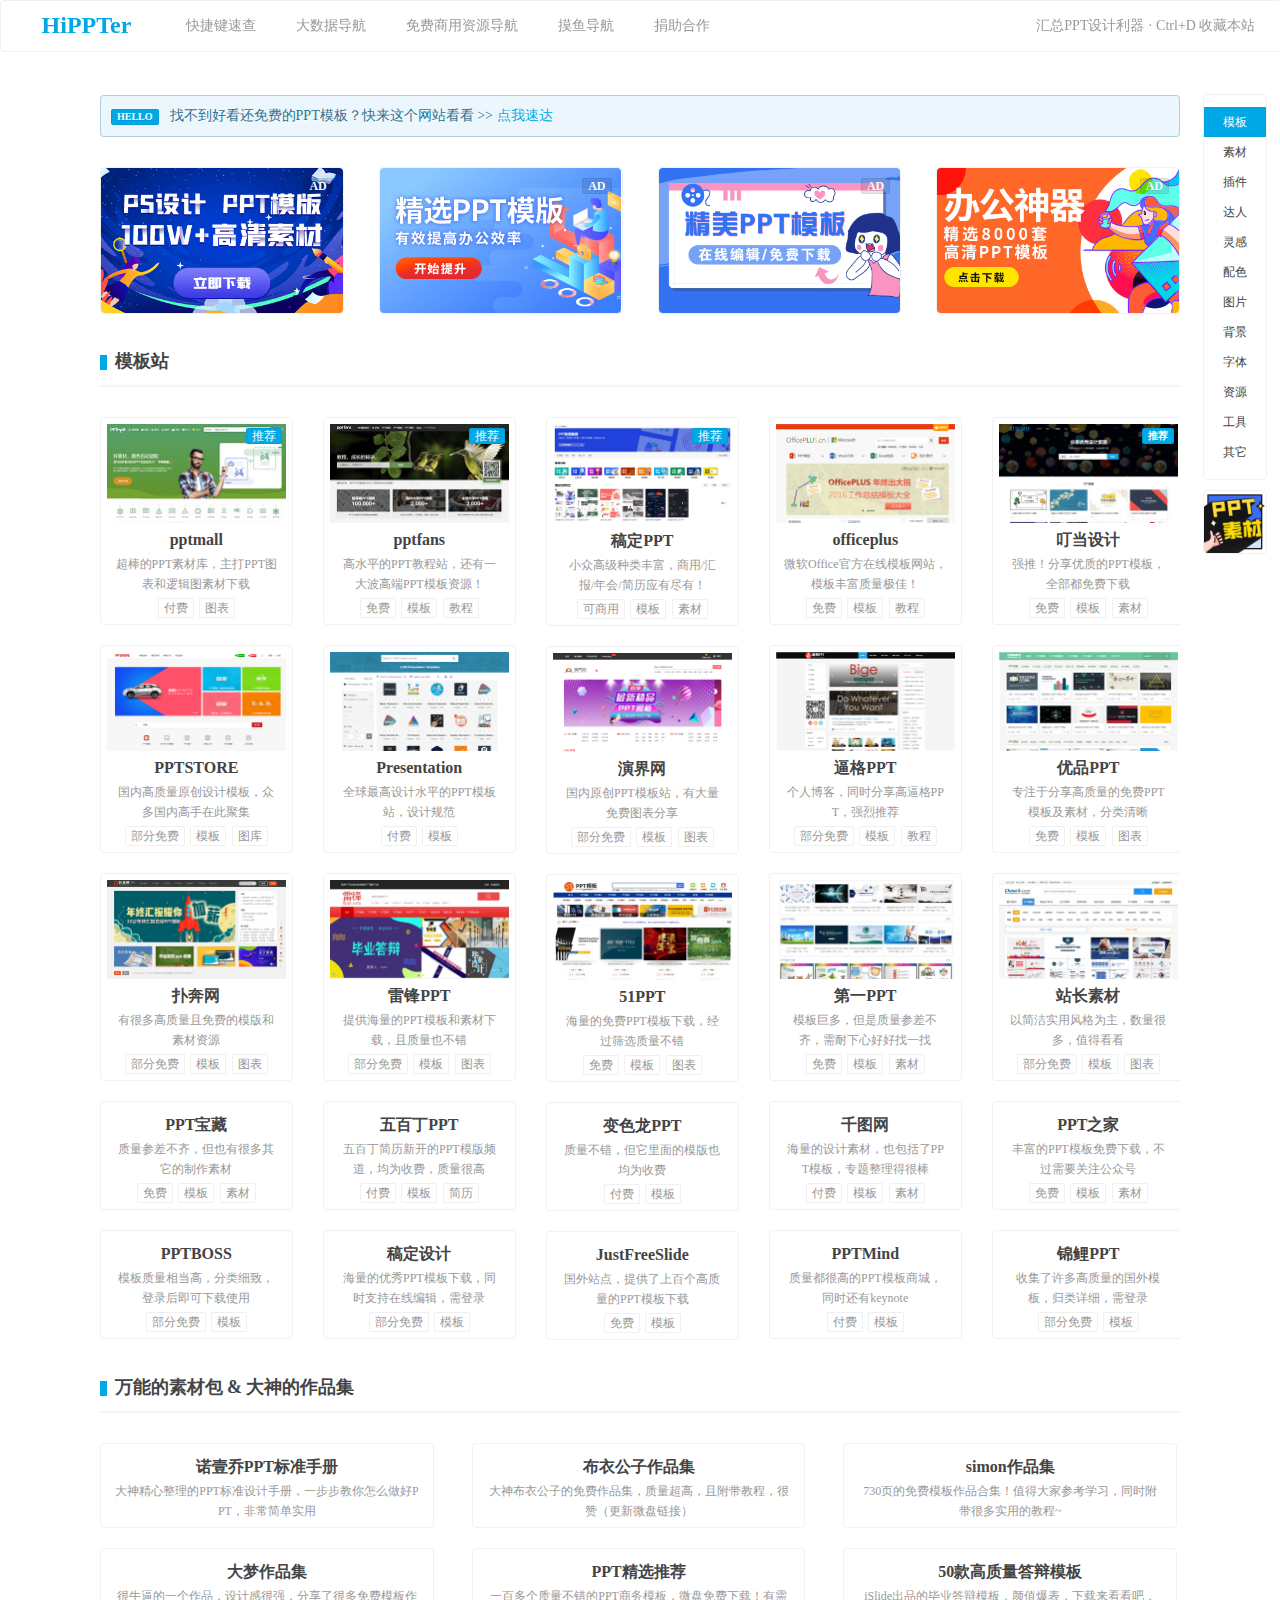
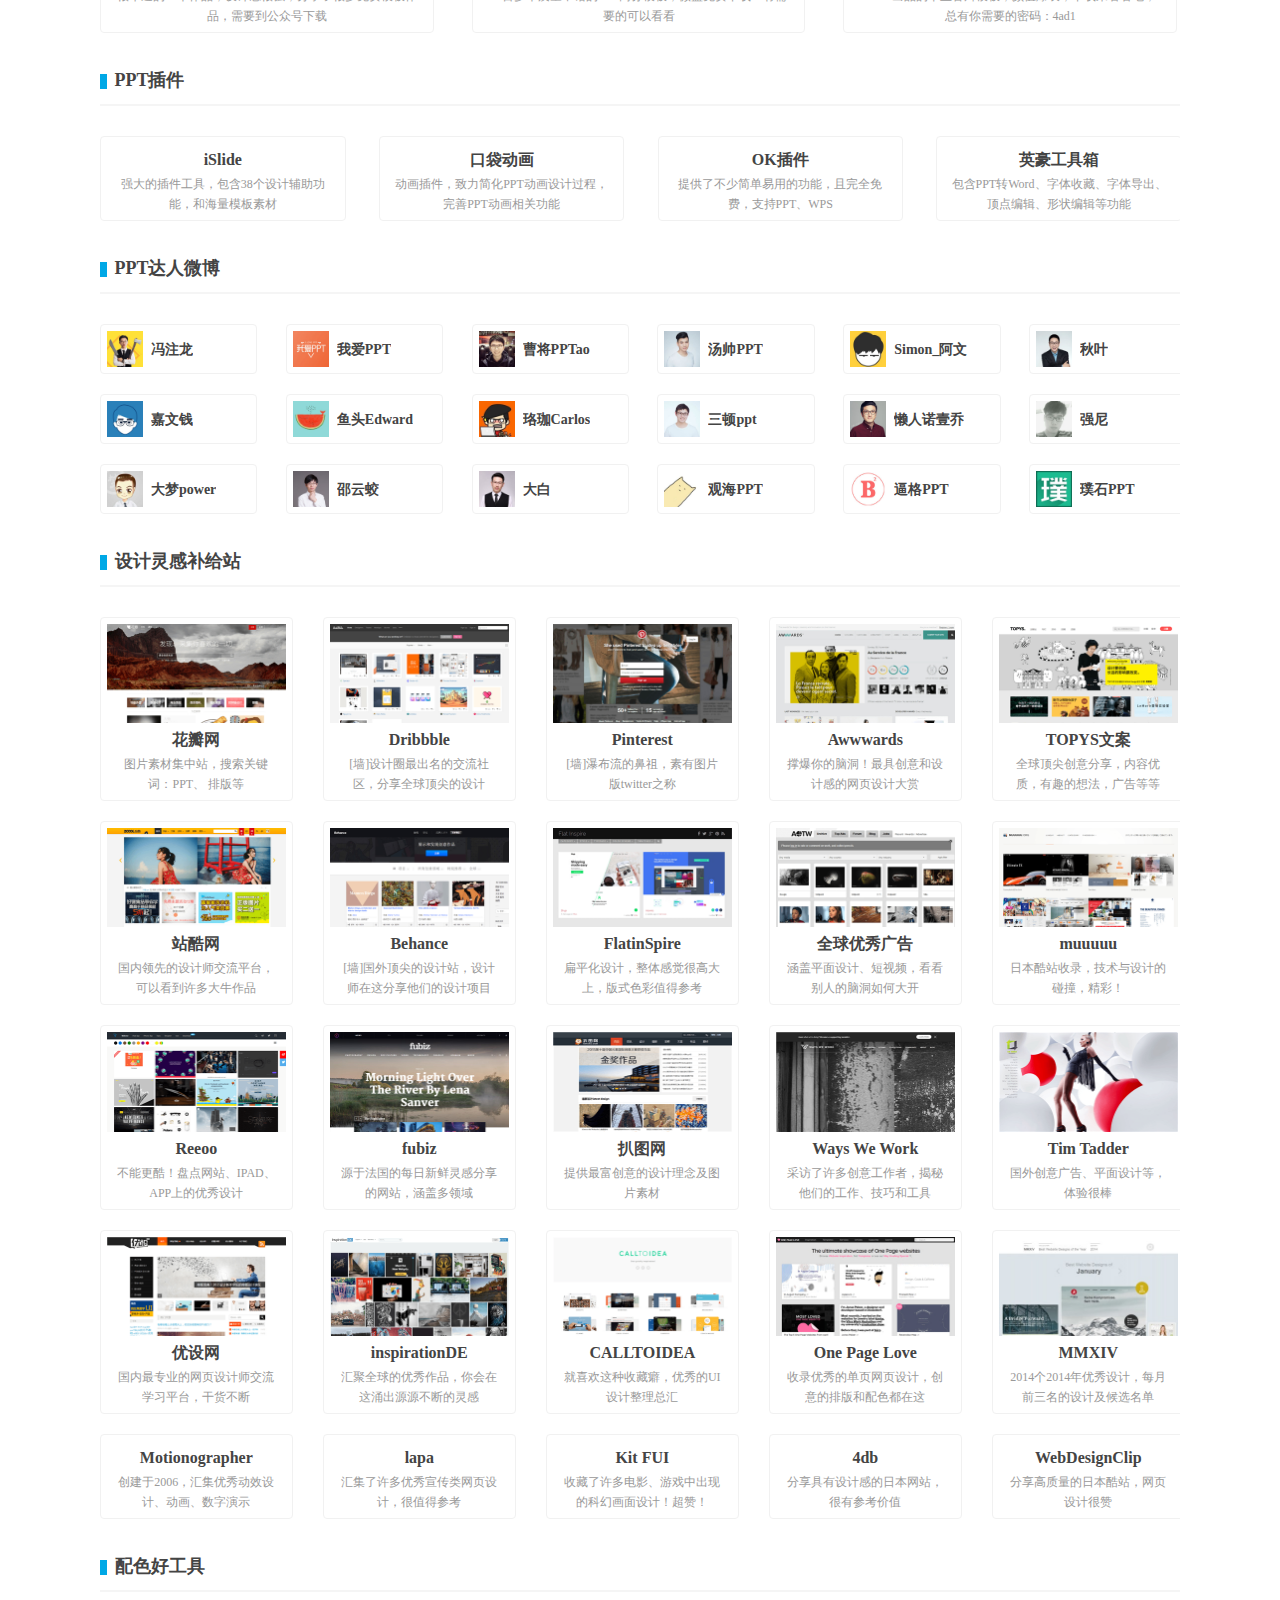
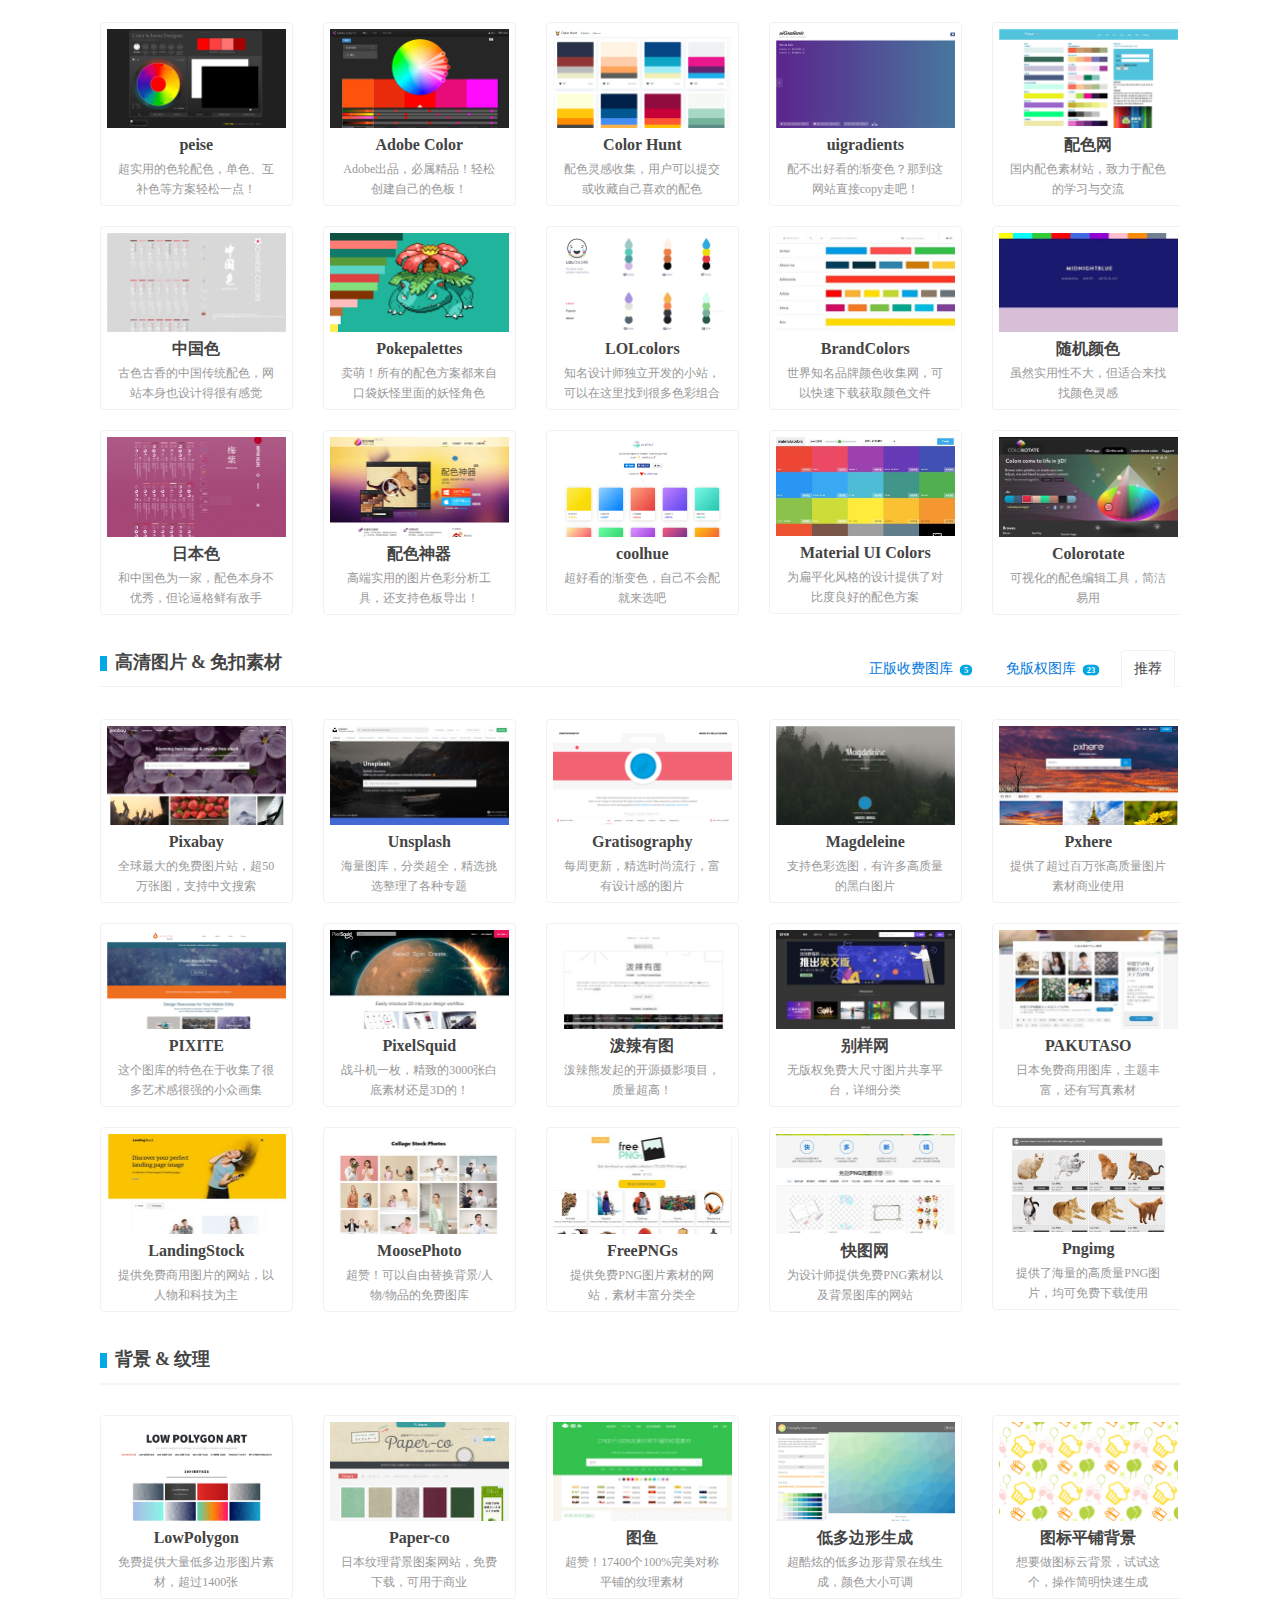
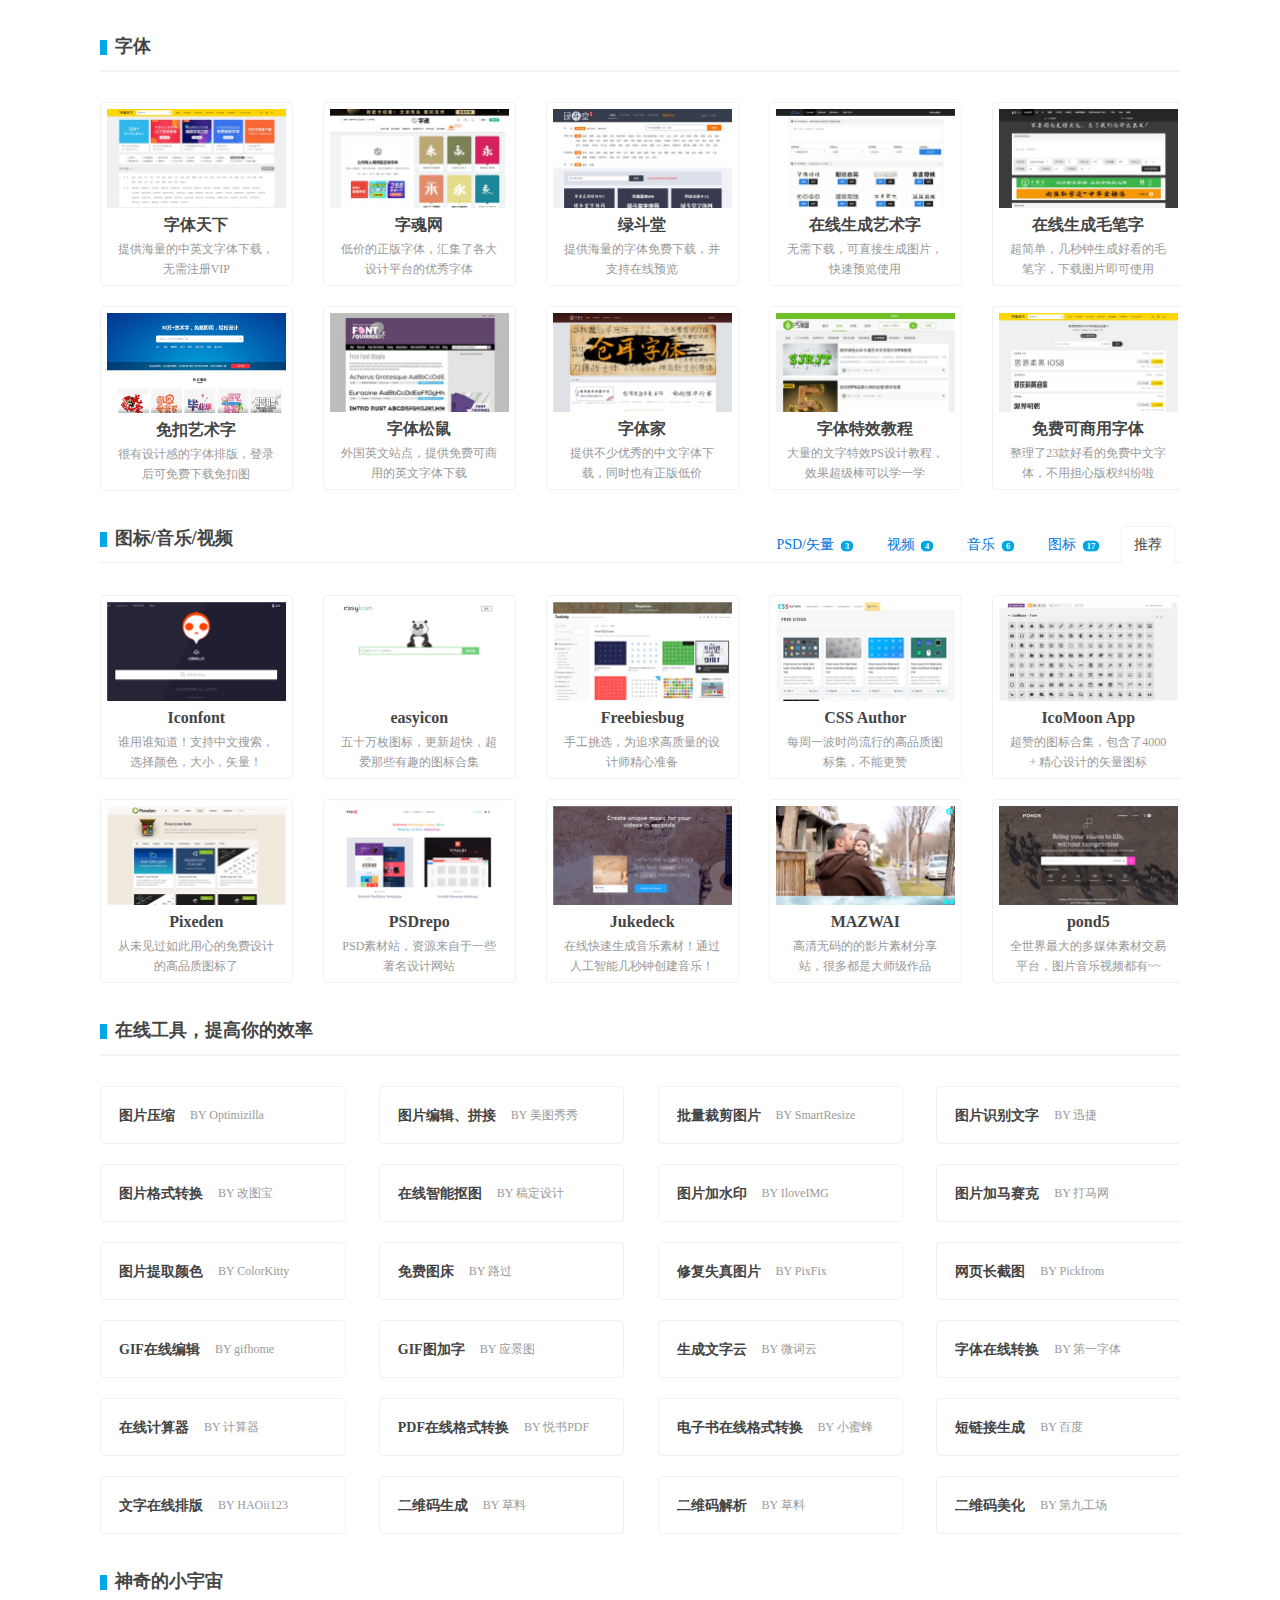
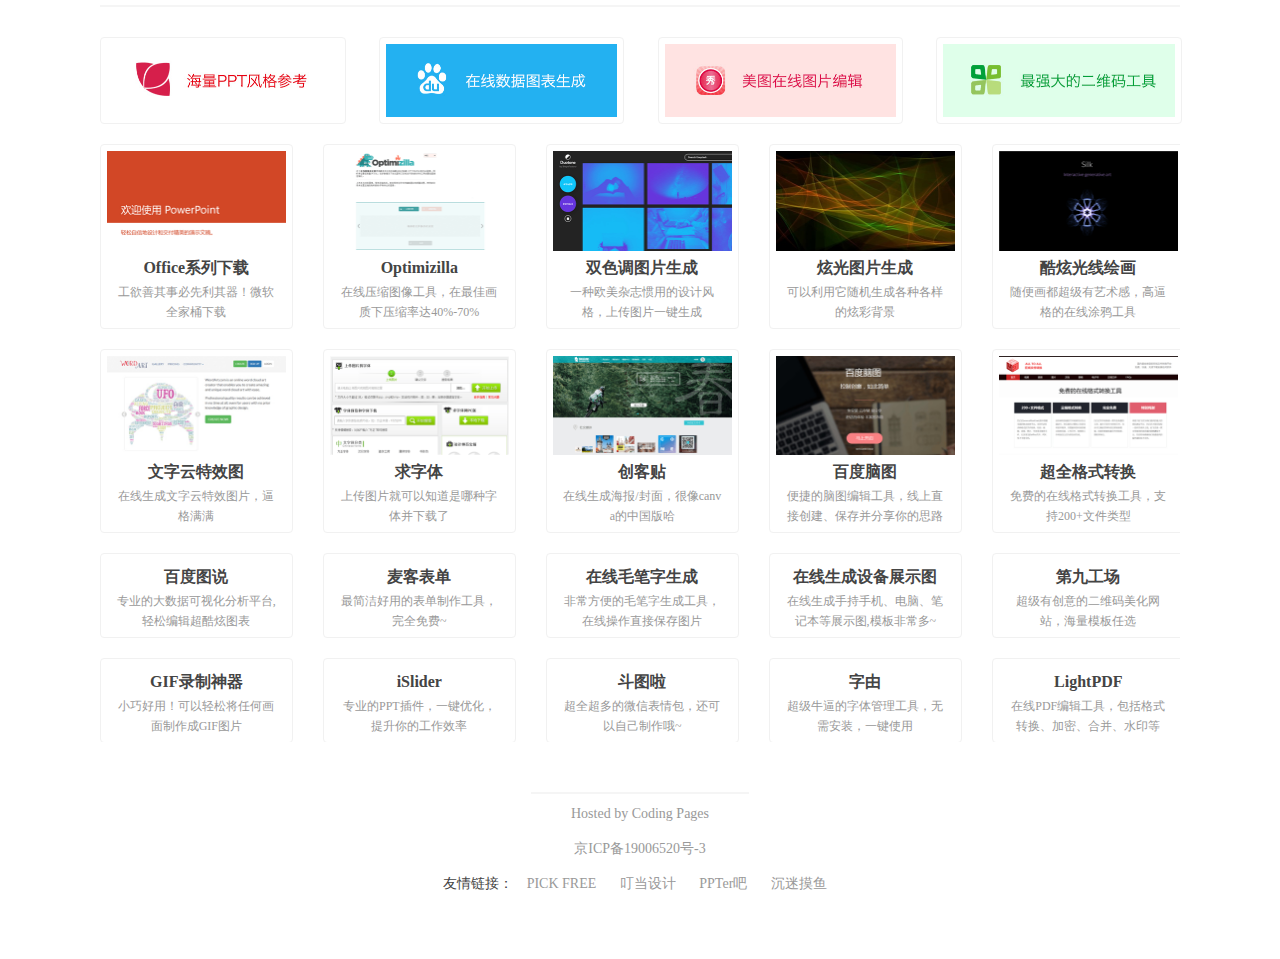
<file: index.html>
<!DOCTYPE html>
<html lang="en-gb" dir="ltr">
  
  <head>
    <meta charset="utf-8">
    <meta name="viewport" content="width=device-width, initial-scale=1">
    <title>HiPPTER | PPT资源导航 | PPT模板图表等设计素材免费下载</title>
    <meta name="keywords" content="PPT,PPT模板,PPT素材,PPT资源,PPT下载,PPT合集,简约PPT,商务PPT,欧美PPT,PPT资源导航,PPT设计,PPT教程,PPT美化,设计师导航">
    <meta name="description" content="为PPTER推荐PPT设计相关网站，为你的PPT设计提供创意灵感、配色方案、免费图片、优质图标、工具插件等">
    <meta http-equiv="content-language" content="zh-cn">
    <link rel="shortcut icon" href="favicon.ico" type="image/x-icon">
    <link rel="apple-touch-icon-precomposed" href="images/apple-touch-icon.png">
    <link rel="stylesheet" href="css/uikit.almost-flat.min.css">
    <link rel="stylesheet" href="css/base-2019-12-2.css">
    <script src="js/jquery.min.js"></script>
    <script src="js/uikit.min.js"></script>
    <script src="js/components/grid.min.js"></script>
    <script>
        var _hmt = _hmt || [];
        (function() {
        var hm = document.createElement("script");
        hm.src = "https://hm.baidu.com/hm.js?8388f4a6618eb7c802d5b2469241a3b9";
        var s = document.getElementsByTagName("script")[0]; 
        s.parentNode.insertBefore(hm, s);
        })();
    </script>

    <style type="text/css"></style>
    <meta name="referrer" content="no-referrer">
  </head>
  
  <body>
  
	<nav class="uk-navbar">
		<a href="index.html" class="uk-navbar-brand">HiPPTer</a>
		<a href="shortcuts.html"> <ul class="uk-navbar-nav">快捷键速查</ul></a>
		<a href="data.html"><ul class="uk-navbar-nav" >大数据导航</ul></a>
        <a href="http://www.pickfree.cn" target="_blank"><ul class="uk-navbar-nav" >免费商用资源导航</ul></a>
        <a href="http://www.chenmigongzuo.com" target="_blank"><ul class="uk-navbar-nav" >摸鱼导航</ul></a>
		<a href="donate.html"><ul class="uk-navbar-nav">捐助合作</ul></a>
		<ul class="uk-navbar-nav1" style="float:right;margin-right:2%;">汇总PPT设计利器 · Ctrl+D 收藏本站</ul>
	</nav>
    <div class="uk-container uk-container-center uk-margin-top uk-margin-large-bottom">
      <div class="uk-grid" data-uk-grid-margin>
        <div class="uk-width-medium-1-1">

          <div class="uk-alert" style="margin:80px 0px 15px 0px" data-uk-alert>
            <p>
               
              <span class="uk-badge">HELLO</span>&nbsp 找不到好看还免费的PPT模板？快来这个网站看看 >>
              <a href="https://www.dingdangsheji.com/" target="_blank">点我速达</a></p></div>

          <div class="uk-grid adpic" style="margin-top:30px;">
			  <div class="uk-width-medium-1-4">

				 <a href="https://ibaotu.com/ppt/3-0-0-0-3-1.html?format_type=0&spm=Hippter&utm_source=BD&utm_medium=Hippter&utm_campaign=%E5%8A%9E%E5%85%AC" target="_blank">
				 <div class="uk-panel uk-panel-box" style="background-color:#fff;padding:0px;">
				 <div class="uk-panel-badge uk-badge" style="background-color:rgba(0,0,0,0.1);;color:#f9f9f9;font-size:12px">AD</div>
				 <img class="lazy" src="webpic/BD0322.jpg" alt="" style="border-radius:4px">	 
				 </div>				
				</a>	
				
			  </div>
			  <div class="uk-width-medium-1-4">
				 <a href="https://ibaotu.com/ppt/3-0-0-0-3-1.html?format_type=0&spm=Hippter&utm_source=BD&utm_medium=Hippter&utm_campaign=%E5%8A%9E%E5%85%AC" target="_blank">
				 <div class="uk-panel uk-panel-box" style="background-color:#fff;padding:0px;">
				 <div class="uk-panel-badge uk-badge" style="background-color:rgba(0,0,0,0.1);;color:#f9f9f9;font-size:12px">AD</div>
				 <img class="lazy" src="webpic/bd0323-1.jpg" alt="" style="border-radius:4px">	 
				 </div>				
				</a>	
				
			  </div>
            
			  <div class="uk-width-medium-1-4"> 	
                 <!--广告,截止至2021.5.6-已到期-->
				 <a href="https://www.chuangkit.com/polymer/975.html?utm_source=hippter" target="_blank">
				 <div class="uk-panel uk-panel-box" style="background-color:#fff;padding:0px;">
				 <div class="uk-panel-badge uk-badge" style="background-color:rgba(0,0,0,0.1);;color:#f9f9f9;font-size:12px">AD</div>
				 <img class="lazy" src="webpic/a0c1136fly1g6m6j4jycij20b406oq3g.jpg" alt="" style="border-radius:4px">	 
				 </div>				
				</a>
			  </div>
	
			  <div class="uk-width-medium-1-4">
				
				 <a href="https://ibaotu.com/ppt/3-0-0-0-3-1.html?format_type=0&spm=Hippter&utm_source=BD&utm_medium=Hippter&utm_campaign=%E5%8A%9E%E5%85%AC" target="_blank">
				 <div class="uk-panel uk-panel-box" style="background-color:#fff;padding:0px;">
				 <div class="uk-panel-badge uk-badge" style="background-color:rgba(0,0,0,0.1);;color:#f9f9f9;font-size:12px">AD</div>
				 <img class="lazy" src="webpic/bd0323-2.jpg" alt="" style="border-radius:4px">	 
				 </div>				
				</a>	
				
			  </div>
					
          </div>

		  <div class="shoujifengexian"></div>
          <div class="title_p" style="margin:35px 0px 0px 0px">
			<span style="width:3px;background-color:#00a8e6;color:#00a8e6">2</span>
            <h3 style="display:inline; " id="moban">模板站
			
			
			</h3>

            <hr class="uk-grid-divider" style="margin-bottom:10px"></div>
          <div class="uk-grid" data-uk-grid="{controls: '#moban'}" data-uk-grid-margin>
            <div class="uk-width-medium-1-5">
              <!--此广告截止至2021.2.23-->
              <a href="http://www.pptmall.net" target="_blank">
                <div class="uk-panel uk-panel-box webpanel uk-panel-hover">
                  <div class="uk-panel-badge uk-badge" style="background-color:#00a8e6;color:#ffffff;font-size:12px;font-weight: normal">推荐</div>
                  <img class="lazy" src="webpic/a0c1136fly1g0k71jsw8ij20a005k74g.jpg" alt="">
                  <h4>pptmall</h4>
                  <p>超棒的PPT素材库，主打PPT图表和逻辑图素材下载</p>
                  <div class="uk-badge uk-badge-hui">付费</div>
                  <div class="uk-badge uk-badge-hui">图表</div></div>
              </a>
            </div>
            <div class="uk-width-medium-1-5">
              <!--此广告截止至2021.2.23-->
              <a href="http://www.pptfans.cn" target="_blank">
                <div class="uk-panel uk-panel-box webpanel uk-panel-hover">
                  <div class="uk-panel-badge uk-badge" style="background-color:#00a8e6;color:#ffffff;font-size:12px;font-weight: normal">推荐</div>
                  <img class="lazy" src="webpic/a0c1136fly1g0k71jsslxj20a005kq38.jpg" alt="">
                  <h4>pptfans</h4>
                  <p>高水平的PPT教程站，还有一大波高端PPT模板资源！</p>
                  <div class="uk-badge uk-badge-hui">免费</div>
                  <div class="uk-badge uk-badge-hui">模板</div>
                  <div class="uk-badge uk-badge-hui">教程</div></div>
              </a>
            </div>
            <div class="uk-width-medium-1-5">
              <a href="https://www.gaoding.com/utms/7b380b9c8a0f5a3eb1948623d723f837" target="_blank">
                <div class="uk-panel uk-panel-box webpanel uk-panel-hover">
                  <div class="uk-panel-badge uk-badge" style="background-color:#00a8e6;color:#ffffff;font-size:12px;font-weight: normal">推荐</div>
                  <img class="lazy" src="webpic/gaodingshejiad-1-min.jpg" alt="">
                  <h4>稿定PPT</h4>
                  <p>小众高级种类丰富，商用/汇报/年会/简历应有尽有！</p>
                  <div class="uk-badge uk-badge-hui">可商用</div>
                  <div class="uk-badge uk-badge-hui">模板</div>
                  <div class="uk-badge uk-badge-hui">素材</div></div>
              </a>
            </div>			
            <div class="uk-width-medium-1-5">
              <a href="http://officeplus.cn/" target="_blank">
                <div class="uk-panel uk-panel-box webpanel uk-panel-hover">
                  <img class="lazy" src="webpic/a0c1136fly1g3bgn0fbjgj20a005kabp.jpg" alt="">
                  <h4>officeplus</h4>
                  <p>微软Office官方在线模板网站，模板丰富质量极佳！</p>
                  <div class="uk-badge uk-badge-hui">免费</div>
                  <div class="uk-badge uk-badge-hui">模板</div>
                  <div class="uk-badge uk-badge-hui">教程</div></div>
              </a>
            </div>

            <div class="uk-width-medium-1-5">
              <a href="http://www.dingdangsheji.com/" target="_blank" >
                <div class="uk-panel uk-panel-box webpanel uk-panel-hover">
				  <div class="uk-panel-badge uk-badge" >推荐</div>
                  <img class="lazy" src="webpic/a0c1136fly1g0dw0hf22qj20a005kgm1.jpg" alt="">
                  <h4>叮当设计</h4>
                  <p>强推！分享优质的PPT模板，全部都免费下载</p>
                  <div class="uk-badge uk-badge-hui">免费</div>
                  <div class="uk-badge uk-badge-hui">模板</div>
                  <div class="uk-badge uk-badge-hui">素材</div></div>
              </a>
            </div>
            <div class="uk-width-medium-1-5">
              <a href="http://www.pptstore.net/" target="_blank">
                <div class="uk-panel uk-panel-box webpanel uk-panel-hover">
                  <img class="lazy" src="webpic/a0c1136fly1fzj2sik7r4j20a005k3yt.jpg" alt="">
                  <h4>PPTSTORE</h4>
                  <p>国内高质量原创设计模板，众多国内高手在此聚集</p>
                  <div class="uk-badge uk-badge-hui">部分免费</div>
                  <div class="uk-badge uk-badge-hui">模板</div>
                  <div class="uk-badge uk-badge-hui">图库</div></div>
              </a>
            </div>			
            <div class="uk-width-medium-1-5">
              <a href="http://graphicriver.net/category/presentation-templates" target="_blank">
                <div class="uk-panel uk-panel-box webpanel uk-panel-hover">
                  <img class="lazy" src="webpic/a0c1136fly1g3bgn0fhqfj20a005k3ys.jpg" alt="">
                  <h4>Presentation</h4>
                  <p>全球最高设计水平的PPT模板站，设计规范</p>
                  <div class="uk-badge uk-badge-hui">付费</div>
                  <div class="uk-badge uk-badge-hui">模板</div></div>
              </a>
            </div>
            <div class="uk-width-medium-1-5">
              <a href="http://www.yanj.cn/" target="_blank">
                <div class="uk-panel uk-panel-box webpanel uk-panel-hover">
                  <img class="lazy" src="webpic/a0c1136fly1g38x24h4f1j20a005kt95.jpg" alt="">
                  <h4>演界网</h4>
                  <p>国内原创PPT模板站，有大量免费图表分享</p>
                  <div class="uk-badge uk-badge-hui">部分免费</div>
                  <div class="uk-badge uk-badge-hui">模板</div>
                  <div class="uk-badge uk-badge-hui">图表</div></div>
              </a>
            </div>
            <div class="uk-width-medium-1-5">
              <a href="http://www.tretars.com/" target="_blank">
                <div class="uk-panel uk-panel-box webpanel uk-panel-hover">
                  <img class="lazy" src="webpic/a0c1136fly1g3bgl0cz27j20a005kglt.jpg" alt="">
                  <h4>逼格PPT</h4>
                  <p>个人博客，同时分享高逼格PPT，强烈推荐</p>
                  <div class="uk-badge uk-badge-hui">部分免费</div>
                  <div class="uk-badge uk-badge-hui">模板</div>
                  <div class="uk-badge uk-badge-hui">教程</div></div>
              </a>
            </div>
            <div class="uk-width-medium-1-5">
              <a href="http://www.ypppt.com/" target="_blank">
                <div class="uk-panel uk-panel-box webpanel uk-panel-hover">
                  <img class="lazy" src="webpic/a0c1136fly1g3bgl0atsmj20a005k3yp.jpg" alt="">
                  <h4>优品PPT</h4>
                  <p>专注于分享高质量的免费PPT模板及素材，分类清晰</p>
                  <div class="uk-badge uk-badge-hui">免费</div>
                  <div class="uk-badge uk-badge-hui">模板</div>
                  <div class="uk-badge uk-badge-hui">图表</div></div>
              </a>
            </div>

            <div class="uk-width-medium-1-5">
              <a href="http://www.pooban.com/" target="_blank">
                <div class="uk-panel uk-panel-box webpanel uk-panel-hover">
                  <img class="lazy" src="webpic/a0c1136fly1fzj2h0pzm9j20a005kq3m.jpg" alt="">
                  <h4>扑奔网</h4>
                  <p>有很多高质量且免费的模版和素材资源</p>
                  <div class="uk-badge uk-badge-hui">部分免费</div>
                  <div class="uk-badge uk-badge-hui">模板</div>
                  <div class="uk-badge uk-badge-hui">图表</div></div>
              </a>
            </div>
            <div class="uk-width-medium-1-5">
              <a href="http://www.lfppt.com/" target="_blank">
                <div class="uk-panel uk-panel-box webpanel uk-panel-hover">
                  <img class="lazy" src="webpic/a0c1136fly1g4uq3zh0ahj20a005kglw.jpg" alt="">
                  <h4>雷锋PPT</h4>
                  <p>提供海量的PPT模板和素材下载，且质量也不错</p>
                  <div class="uk-badge uk-badge-hui">部分免费</div>
                  <div class="uk-badge uk-badge-hui">模板</div>
                  <div class="uk-badge uk-badge-hui">图表</div></div>
              </a>
            </div>
            <div class="uk-width-medium-1-5">
              <a href="http://www.51pptmoban.com/ppt/" target="_blank">
                <div class="uk-panel uk-panel-box webpanel uk-panel-hover">
				  <img class="lazy" src="webpic/a0c1136fly1g4uq3zh25hj20a005kgly.jpg" alt="">
                  <h4>51PPT</h4>
                  <p>海量的免费PPT模板下载，经过筛选质量不错</p>
                  <div class="uk-badge uk-badge-hui">免费</div>
                  <div class="uk-badge uk-badge-hui">模板</div>
                  <div class="uk-badge uk-badge-hui">图表</div></div>
              </a>
            </div>
            <div class="uk-width-medium-1-5">
              <a href="http://www.1ppt.com/" target="_blank">
                <div class="uk-panel uk-panel-box webpanel uk-panel-hover">
				  <img class="lazy" src="webpic/a0c1136fly1g4uq3zh9d3j20a005kmxf.jpg" alt="">
                  <h4>第一PPT</h4>
                  <p>模板巨多，但是质量参差不齐，需耐下心好好找一找</p>
                  <div class="uk-badge uk-badge-hui">免费</div>
                  <div class="uk-badge uk-badge-hui">模板</div>
                  <div class="uk-badge uk-badge-hui">素材</div></div>
              </a>
            </div>
            <div class="uk-width-medium-1-5">
              <a href="http://sc.chinaz.com/ppt/" target="_blank">
                <div class="uk-panel uk-panel-box webpanel uk-panel-hover">
				  <img class="lazy" src="webpic/a0c1136fly1g4uq3zh78oj20a005kt8y.jpg" alt="">
                  <h4>站长素材</h4>
                  <p>以简洁实用风格为主，数量很多，值得看看</p>
                  <div class="uk-badge uk-badge-hui">部分免费</div>
                  <div class="uk-badge uk-badge-hui">模板</div>
                  <div class="uk-badge uk-badge-hui">图表</div></div>
              </a>
            </div>
			<!--
            <div class="uk-width-medium-1-5">
              <a href="http://www.51ppt.com.cn/Soft/PPTTemplates/Index.html" target="_blank">
                <div class="uk-panel uk-panel-box webpanel uk-panel-hover">
				  <img class="lazy" src="webpic/a0c1136fly1g4uq3zjje8j20a005kmxe.jpg" alt="">
                  <h4>无忧PPT</h4>
                  <p>收集了许多质量不错的免费模板和其它制作素材</p>
                  <div class="uk-badge uk-badge-hui">免费</div>
                  <div class="uk-badge uk-badge-hui">模板</div>
                  <div class="uk-badge uk-badge-hui">素材</div></div>
              </a>
            </div>
			-->
            <div class="uk-width-medium-1-5">
              <a href="http://www.pptbz.com/" target="_blank">
                <div class="uk-panel uk-panel-box webpanel uk-panel-hover">
                  <h4>PPT宝藏</h4>
                  <p>质量参差不齐，但也有很多其它的制作素材</p>
                  <div class="uk-badge uk-badge-hui">免费</div>
                  <div class="uk-badge uk-badge-hui">模板</div>
                  <div class="uk-badge uk-badge-hui">素材</div></div>
              </a>
            </div>

            <div class="uk-width-medium-1-5">
              <a href="http://www.500d.me/ppt/" target="_blank">
                <div class="uk-panel uk-panel-box webpanel uk-panel-hover">
                  <h4>五百丁PPT</h4>
                  <p>五百丁简历新开的PPT模版频道，均为收费，质量很高</p>
                  <div class="uk-badge uk-badge-hui">付费</div>
                  <div class="uk-badge uk-badge-hui">模板</div>
                  <div class="uk-badge uk-badge-hui">简历</div></div>
              </a>
            </div>
            <div class="uk-width-medium-1-5">
              <a href="http://www.ppt20.com/" target="_blank">
                <div class="uk-panel uk-panel-box webpanel uk-panel-hover">
                  <h4>变色龙PPT</h4>
                  <p>质量不错，但它里面的模版也均为收费</p>
                  <div class="uk-badge uk-badge-hui">付费</div>
                  <div class="uk-badge uk-badge-hui">模板</div></div>
              </a>
            </div>
            <div class="uk-width-medium-1-5">
              <a href="http://www.58pic.com/" target="_blank">
                <div class="uk-panel uk-panel-box webpanel uk-panel-hover">
                  <!--<img class="lazy" src="http://wx4.sinaimg.in/mw690/a0c1136fly1fj0n2koojcj20a005k3yu.jpg" alt="">-->
                  <h4>千图网</h4>
                  <p>海量的设计素材，也包括了PPT模板，专题整理得很棒</p>
                  <div class="uk-badge uk-badge-hui">付费</div>
                  <div class="uk-badge uk-badge-hui">模板</div>
                  <div class="uk-badge uk-badge-hui">素材</div></div>
              </a>
            </div>
            <div class="uk-width-medium-1-5">
              <a href="https://www.52ppt.com/" target="_blank">
                <div class="uk-panel uk-panel-box webpanel uk-panel-hover">
                  <h4>PPT之家</h4>
                  <p>丰富的PPT模板免费下载，不过需要关注公众号</p>
                  <div class="uk-badge uk-badge-hui">免费</div>
                  <div class="uk-badge uk-badge-hui">模板</div>
                  <div class="uk-badge uk-badge-hui">素材</div></div>
              </a>
            </div>
            <div class="uk-width-medium-1-5">
              <a href="https://www.pptboss.com/template-center" target="_blank">
                <div class="uk-panel uk-panel-box webpanel uk-panel-hover">
                  <h4>PPTBOSS</h4>
                  <p>模板质量相当高，分类细致，登录后即可下载使用</p>
                  <div class="uk-badge uk-badge-hui">部分免费</div>
                  <div class="uk-badge uk-badge-hui">模板</div>
                  </div>
              </a>
            </div>			
            <div class="uk-width-medium-1-5">
              <a href="https://www.gaoding.com/templates/cid1110-sid1109" target="_blank">
                <div class="uk-panel uk-panel-box webpanel uk-panel-hover">
                  <h4>稿定设计</h4>
                  <p>海量的优秀PPT模板下载，同时支持在线编辑，需登录</p>
                  <div class="uk-badge uk-badge-hui">部分免费</div>
                  <div class="uk-badge uk-badge-hui">模板</div>
                  </div>
              </a>
            </div>			
            <div class="uk-width-medium-1-5">
              <a href="https://justfreeslide.com/ppt-templates/" target="_blank">
                <div class="uk-panel uk-panel-box webpanel uk-panel-hover">
                  <h4>JustFreeSlide</h4>
                  <p>国外站点，提供了上百个高质量的PPT模板下载</p>
                  <div class="uk-badge uk-badge-hui">免费</div>
                  <div class="uk-badge uk-badge-hui">模板</div>
                  </div>
              </a>
            </div>				
			
		    <div class="uk-width-medium-1-5">	
			<a href="http://www.pptmind.com" target="_blank">
				<div class="uk-panel uk-panel-box webpanel uk-panel-hover">									
				<h4>PPTMind</h4>
				<p>质量都很高的PPT模板商城，同时还有keynote</p>	
				 <div class="uk-badge uk-badge-hui">付费</div>
				<div class="uk-badge uk-badge-hui">模板</div>
				</div>	
				</a>
            </div>	
			
		    <div class="uk-width-medium-1-5">	<a href="http://koippt.com" target="_blank">
            <div class="uk-panel uk-panel-box webpanel uk-panel-hover">									
            <h4>锦鲤PPT</h4>
            <p>收集了许多高质量的国外模板，归类详细，需登录</p>	
			 <div class="uk-badge uk-badge-hui">部分免费</div>
            <div class="uk-badge uk-badge-hui">模板</div>
			</div>	
            </a>
            </div>				
			
			
			
          </div>

          <div class="title_p" style="margin:35px 0px 0px 0px">
            <span style="width:3px;background-color:#00a8e6;color:#00a8e6">2</span>
            <h3 style="display:inline;" id="sucaibao">万能的素材包 & 大神的作品集</h3>
            <hr class="uk-grid-divider" style="margin-bottom:10px"></div>
          <div class="uk-grid" data-uk-grid="{controls: '#qita'}" data-uk-grid-margin>

            <div class="uk-width-medium-1-3">
              <a href="https://pan.baidu.com/s/1i4T90Cd" target="_blank">
                <div class="uk-panel uk-panel-box webpanel uk-panel-hover">
                  <h4>诺壹乔PPT标准手册</h4>
                  <p>大神精心整理的PPT标准设计手册，一步步教你怎么做好PPT，非常简单实用</p>
                </div>
              </a>
            </div>

            <div class="uk-width-medium-1-3">
              <a href="http://vdisk.weibo.com/s/tkPY8lyjl46Ll" target="_blank">
                <div class="uk-panel uk-panel-box webpanel uk-panel-hover">
                  <h4>布衣公子作品集</h4>
                  <p>大神布衣公子的免费作品集，质量超高，且附带教程，很赞（更新微盘链接）</p>
                </div>
              </a>
            </div>
            <div class="uk-width-medium-1-3">
              <a href="http://www.pptstore.net/freepptfile/11068.html" target="_blank">
                <div class="uk-panel uk-panel-box webpanel uk-panel-hover">
                  <h4>simon作品集</h4>
                  <p>730页的免费模板作品合集！值得大家参考学习，同时附带很多实用的教程~</p>
                </div>
              </a>
            </div>
            <div class="uk-width-medium-1-3">
              <a href="https://mp.weixin.qq.com/mp/homepage?__biz=MzAxMTI2MDc0MQ%3D%3D&hid=2&sn=3b0af48607d00a45f88241d9d224d84e&fontScale=100&scene=1#wechat_redirect" target="_blank">
                <div class="uk-panel uk-panel-box webpanel uk-panel-hover">
                  <h4>大梦作品集</h4>
                  <p>很牛逼的一个作品，设计感很强，分享了很多免费模板作品，需要到公众号下载</p>
                </div>
              </a>
            </div>

            <div class="uk-width-medium-1-3">
              <a href="http://vdisk.weibo.com/u/1915222345" target="_blank">
                <div class="uk-panel uk-panel-box webpanel uk-panel-hover">
                  <h4>PPT精选推荐</h4>
                  <p>一百多个质量不错的PPT商务模板，微盘免费下载！有需要的可以看看</p>
                </div>
              </a>
            </div>
            <div class="uk-width-medium-1-3">
              <a href="https://pan.baidu.com/s/1Zw446BYJUnRqPwVNYGZDbA" target="_blank">
                <div class="uk-panel uk-panel-box webpanel uk-panel-hover">
                  <h4>50款高质量答辩模板</h4>
                  <p>iSlide出品的毕业答辩模板，颜值爆表，下载来看看吧，总有你需要的密码：4ad1</p>
                </div>
              </a>
            </div>

          </div>

	  
          <div class="title_p" style="margin:35px 0px 0px 0px">
            <span style="width:3px;background-color:#00a8e6;color:#00a8e6">2</span>
            <h3 style="display:inline;" id="chajian">PPT插件</h3>
            <hr class="uk-grid-divider" style="margin-bottom:10px"></div>
          <div class="uk-grid" data-uk-grid="{controls: '#qita'}" data-uk-grid-margin>
            <div class="uk-width-medium-1-4">
              <a href="https://www.islide.cc/" target="_blank">
                <div class="uk-panel uk-panel-box webpanel uk-panel-hover">
                  <h4>iSlide</h4>
                  <p>强大的插件工具，包含38个设计辅助功能，和海量模板素材</p>
                </div>
              </a>
            </div>

            <div class="uk-width-medium-1-4">
              <a href="http://www.papocket.com/" target="_blank">
                <div class="uk-panel uk-panel-box webpanel uk-panel-hover">
                  <h4>口袋动画</h4>
                  <p>动画插件，致力简化PPT动画设计过程，完善PPT动画相关功能</p>
                </div>
              </a>
            </div>
            <div class="uk-width-medium-1-4">
              <a href="http://oktools.xyz/" target="_blank">
                <div class="uk-panel uk-panel-box webpanel uk-panel-hover">
                  <h4>OK插件</h4>
                  <p>提供了不少简单易用的功能，且完全免费，支持PPT、WPS</p>
                </div>
              </a>
            </div>
            <div class="uk-width-medium-1-4">
              <a href="https://addins.cn/yhtools/" target="_blank">
                <div class="uk-panel uk-panel-box webpanel uk-panel-hover">
                  <h4>英豪工具箱</h4>
                  <p>包含PPT转Word、字体收藏、字体导出、顶点编辑、形状编辑等功能</p>
                </div>
              </a>
            </div>


          </div>
        </div>
      </div>	  
	  
	  
      <div class="title_p" style="margin:35px 0px 0px 0px">
        <span style="width:3px;background-color:#00a8e6;color:#00a8e6">2</span>
        <h3 style="display:inline;" id="daren">PPT达人微博</h3>
        <hr class="uk-grid-divider" style="margin-bottom:10px">
        <div class="uk-grid" data-uk-grid="{controls: '#daren'}" data-uk-grid-margin>
		
          <div class="uk-width-medium-1-6 xiaotu">
            <a href="https://weibo.com/fengzhulong" target="_blank">
              <div class="uk-panel uk-panel-box webpanel uk-panel-hover">
                <img class="lazy" src="webpic/a0c1136fgy1g9m0x6ifgxj2050050t8p.jpg" alt="">
                <h4>冯注龙</h4></div>
            </a>
          </div>			
          <div class="uk-width-medium-1-6 xiaotu">
            <a href="http://weibo.com/208235676" target="_blank">
              <div class="uk-panel uk-panel-box webpanel uk-panel-hover">
                <img class="lazy" src="webpic/a0c1136fly1g3bgqd0s34j2050050dfq.jpg" alt="">
                <h4>我爱PPT</h4></div>
            </a>
          </div>
          <div class="uk-width-medium-1-6 xiaotu">
            <a href="http://weibo.com/279999405" target="_blank">
              <div class="uk-panel uk-panel-box webpanel uk-panel-hover">
                <img class="lazy" src="webpic/a0c1136fly1g3bgqd0vnpj2050050jrb.jpg" alt="">
                <h4>曹将PPTao</h4></div>
            </a>
          </div>
          <div class="uk-width-medium-1-6 xiaotu">
            <a href="http://weibo.com/txming" target="_blank">
              <div class="uk-panel uk-panel-box webpanel uk-panel-hover">
                <img class="lazy" src="webpic/a0c1136fgy1g9m0tzycmuj2050050743.jpg" alt="">
                <h4>汤帅PPT</h4></div>
            </a>
          </div>
          <div class="uk-width-medium-1-6 xiaotu">
            <a href="http://weibo.com/simonstudio2" target="_blank">
              <div class="uk-panel uk-panel-box webpanel uk-panel-hover">
                <img class="lazy" src="webpic/a0c1136fly1g3bgqcz7t9j20500500sm.jpg" alt="">
                <h4>Simon_阿文</h4></div>
            </a>
          </div>
          <div class="uk-width-medium-1-6 xiaotu">
            <a href="http://weibo.com/qiuyeppt" target="_blank">
              <div class="uk-panel uk-panel-box webpanel uk-panel-hover">
                <img class="lazy" src="webpic/a0c1136fgy1g9m0rox6ygj2050050jr9.jpg" alt="">
                <h4>秋叶</h4></div>
            </a>
          </div>
          <div class="uk-width-medium-1-6 xiaotu">
            <a href="http://weibo.com/425671110" target="_blank">
              <div class="uk-panel uk-panel-box webpanel uk-panel-hover">
                <img class="lazy" src="webpic/a0c1136fly1g3bgqczcp1j20500500sm.jpg" alt="">
                <h4>嘉文钱</h4></div>
            </a>
          </div>
          <div class="uk-width-medium-1-6 xiaotu">
            <a href="http://weibo.com/helloyutou" target="_blank">
              <div class="uk-panel uk-panel-box webpanel uk-panel-hover">
                <img class="lazy" src="webpic/a0c1136fly1g3bgqczhxsj2050050dfn.jpg" alt="">
                <h4>鱼头Edward</h4></div>
            </a>
          </div>
          <div class="uk-width-medium-1-6 xiaotu">
            <a href="http://weibo.com/278582233?is_all=1" target="_blank">
              <div class="uk-panel uk-panel-box webpanel uk-panel-hover">
                <img class="lazy" src="webpic/a0c1136fly1g3bgqcz7pnj2050050glj.jpg" alt="">
                <h4>珞珈Carlos</h4></div>
            </a>
          </div>
          <div class="uk-width-medium-1-6 xiaotu">
            <a href="http://weibo.com/2634244205" target="_blank">
              <div class="uk-panel uk-panel-box webpanel uk-panel-hover">
                <img class="lazy" src="webpic/a0c1136fgy1g9m0uzeoiuj20500503yb.jpg" alt="">
                <h4>三顿ppt</h4></div>
            </a>
          </div>
          <div class="uk-width-medium-1-6 xiaotu">
            <a href="http://weibo.com/louiechot" target="_blank">
              <div class="uk-panel uk-panel-box webpanel uk-panel-hover">
                <img class="lazy" src="webpic/a0c1136fgw1f5fsrcx7fej20500503yf.jpg" alt="">
                <h4>懒人诺壹乔</h4></div>
            </a>
          </div>
          <div class="uk-width-medium-1-6 xiaotu">
            <a href="http://weibo.com/u/3041338585" target="_blank">
              <div class="uk-panel uk-panel-box webpanel uk-panel-hover">
                <img class="lazy" src="webpic/a0c1136fgw1f5fsrdxvdzj20500500sk.jpg" alt="">
                <h4>强尼</h4></div>
            </a>
          </div>
          <div class="uk-width-medium-1-6 xiaotu">
            <a href="http://weibo.com/u/3706460877" target="_blank">
              <div class="uk-panel uk-panel-box webpanel uk-panel-hover">
                <img class="lazy" src="webpic/a0c1136fjw1f9jqsloh4tj2050050dfp.jpg" alt="">
                <h4>大梦power</h4></div>
            </a>
          </div>
  
		  
		  
          <div class="uk-width-medium-1-6 xiaotu">
            <a href="https://weibo.com/u/6824849162" target="_blank">
              <div class="uk-panel uk-panel-box webpanel uk-panel-hover">
                <img class="lazy" src="webpic/a0c1136fgy1g9m0z1394xj2050050745.jpg" alt="">
                <h4>邵云蛟</h4></div>
            </a>
          </div>			  
          <div class="uk-width-medium-1-6 xiaotu">
            <a href="https://weibo.com/pptspeech" target="_blank">
              <div class="uk-panel uk-panel-box webpanel uk-panel-hover">
                <img class="lazy" src="webpic/a0c1136fgy1g9m1qxm888j2050050mx0.jpg" alt="">
                <h4>大白</h4></div>
            </a>
          </div>				  
          <div class="uk-width-medium-1-6 xiaotu">
            <a href="https://weibo.com/guanhaippt" target="_blank">
              <div class="uk-panel uk-panel-box webpanel uk-panel-hover">
                <img class="lazy" src="webpic/a0c1136fgy1g9m1sgau8jj2050050mwy.jpg" alt="">
                <h4>观海PPT</h4></div>
            </a>
          </div>			  
          <div class="uk-width-medium-1-6 xiaotu">
            <a href="https://weibo.com/bigeppt" target="_blank">
              <div class="uk-panel uk-panel-box webpanel uk-panel-hover">
                <img class="lazy" src="webpic/a0c1136fgy1g9m1vrbycpj2050050a9z.jpg" alt="">
                <h4>逼格PPT</h4></div>
            </a>
          </div>	
          <div class="uk-width-medium-1-6 xiaotu">
            <a href="https://weibo.com/huzhanli" target="_blank">
              <div class="uk-panel uk-panel-box webpanel uk-panel-hover">
                <img class="lazy" src="webpic/a0c1136fgy1g9m1vs51aoj2050050746.jpg" alt="">
                <h4>璞石PPT</h4></div>
            </a>
          </div>			  
		  
        </div>
      </div>
      <div class="title_p" style="margin:35px 0px 0px 0px">
        <span style="width:3px;background-color:#00a8e6;color:#00a8e6">2</span>
        <h3 style="display:inline;" id="linggan">设计灵感补给站</h3>
        <hr class="uk-grid-divider" style="margin-bottom:10px"></div>
      <div class="uk-grid" data-uk-grid="{controls: '#linggan'}" data-uk-grid-margin>
        <div class="uk-width-medium-1-5">
          <a href="http://huaban.com/" target="_blank">
            <div class="uk-panel uk-panel-box webpanel uk-panel-hover">
              <img class="lazy" src="webpic/a0c1136fly1g3bgulj90bj20a005kq3m.jpg" alt="">
              <h4>花瓣网</h4>
              <p>图片素材集中站，搜索关键词：PPT、 排版等</p>
            </div>
          </a>
        </div>
        <div class="uk-width-medium-1-5">
          <a href="https://dribbble.com/" target="_blank">
            <div class="uk-panel uk-panel-box webpanel uk-panel-hover">
              <img class="lazy" src="webpic/a0c1136fly1g3bgulhttlj20a005k3yn.jpg" alt="">
              <h4>Dribbble</h4>
              <p>[墙]设计圈最出名的交流社区，分享全球顶尖的设计</p>
            </div>
          </a>
        </div>
        <div class="uk-width-medium-1-5">
          <a href="https://www.pinterest.com/" target="_blank">
            <div class="uk-panel uk-panel-box webpanel uk-panel-hover">
              <img class="lazy" src="webpic/a0c1136fly1g3bgulhoe9j20a005kt9g.jpg" alt="">
              <h4>Pinterest</h4>
              <p>[墙]瀑布流的鼻祖，素有图片版twitter之称</p>
            </div>
          </a>
        </div>
        <div class="uk-width-medium-1-5">
          <a href="http://www.awwwards.com/" target="_blank">
            <div class="uk-panel uk-panel-box webpanel uk-panel-hover">
              <img class="lazy" src="webpic/a0c1136fly1g3bgulhqdqj20a005kjrp.jpg" alt="">
              <h4>Awwwards</h4>
              <p>撑爆你的脑洞！最具创意和设计感的网页设计大赏</p>
            </div>
          </a>
        </div>
        <div class="uk-width-medium-1-5">
          <a href="http://www.topys.cn/" target="_blank">
            <div class="uk-panel uk-panel-box webpanel uk-panel-hover">
              <img class="lazy" src="webpic/a0c1136fly1g3bgulhpusj20a005kdg8.jpg" alt="">
              <h4>TOPYS文案</h4>
              <p>全球顶尖创意分享，内容优质，有趣的想法，广告等等</p>
            </div>
          </a>
        </div>
        <div class="uk-width-medium-1-5">
          <a href="http://www.zcool.com.cn/" target="_blank">
            <div class="uk-panel uk-panel-box webpanel uk-panel-hover">
              <img class="lazy" src="webpic/a0c1136fly1g3bgulhqhpj20a005kmxl.jpg" alt="">
              <h4>站酷网</h4>
              <p>国内领先的设计师交流平台，可以看到许多大牛作品</p>
            </div>
          </a>
        </div>
        <div class="uk-width-medium-1-5">
          <a href="https://www.behance.net/" target="_blank">
            <div class="uk-panel uk-panel-box webpanel uk-panel-hover">
              <img class="lazy" src="webpic/a0c1136fly1g3bgulhsbtj20a005k74j.jpg" alt="">
              <h4>Behance</h4>
              <p>[墙]国外顶尖的设计站，设计师在这分享他们的设计项目</p>
            </div>
          </a>
        </div>
        <div class="uk-width-medium-1-5">
          <a href="http://flatinspire.com/" target="_blank">
            <div class="uk-panel uk-panel-box webpanel uk-panel-hover">
              <img class="lazy" src="webpic/a0c1136fly1g3bgulj9dcj20a005k0ss.jpg" alt="">
              <h4>FlatinSpire</h4>
              <p>扁平化设计，整体感觉很高大上，版式色彩值得参考</p>
            </div>
          </a>
        </div>
        <div class="uk-width-medium-1-5">
          <a href="http://adsoftheworld.com/" target="_blank">
            <div class="uk-panel uk-panel-box webpanel uk-panel-hover">
              <img class="lazy" src="webpic/a0c1136fly1g3bgulj9i9j20a005kdg2.jpg" alt="">
              <h4>全球优秀广告</h4>
              <p>涵盖平面设计、短视频，看看别人的脑洞如何大开</p>
            </div>
          </a>
        </div>

        <div class="uk-width-medium-1-5">
          <a href="http://muuuuu.org/" target="_blank">
            <div class="uk-panel uk-panel-box webpanel uk-panel-hover">
              <img class="lazy" src="webpic/t01253f199053b15fac.png" alt="">
              <h4>muuuuu</h4>
              <p>日本酷站收录，技术与设计的碰撞，精彩！</p>
            </div>
          </a>
        </div>
        <div class="uk-width-medium-1-5">
          <a href="http://reeoo.com/" target="_blank">
            <div class="uk-panel uk-panel-box webpanel uk-panel-hover">
              <img class="lazy" src="webpic/t01a38e71031e585098.png" alt="">
              <h4>Reeoo</h4>
              <p>不能更酷！盘点网站、IPAD、APP上的优秀设计</p>
            </div>
          </a>
        </div>

        <div class="uk-width-medium-1-5">
          <a href="http://www.fubiz.net/" target="_blank">
            <div class="uk-panel uk-panel-box webpanel uk-panel-hover">
              <img class="lazy" src="webpic/a0c1136fly1g38x6hzv28j20a005kmxl.jpg" alt="">
              <h4>fubiz</h4>
              <p>源于法国的每日新鲜灵感分享的网站，涵盖多领域</p>
            </div>
          </a>
        </div>

        <div class="uk-width-medium-1-5">
          <a href="http://www.68tuku.com/" target="_blank">
            <div class="uk-panel uk-panel-box webpanel uk-panel-hover">
              <img class="lazy" src="webpic/t0102dc52918ee9e974.png" alt="">
              <h4>扒图网</h4>
              <p>提供最富创意的设计理念及图片素材</p>
            </div>
          </a>
        </div>
        <div class="uk-width-medium-1-5">
          <a href="http://wayswework.io/" target="_blank">
            <div class="uk-panel uk-panel-box webpanel uk-panel-hover">
              <img class="lazy" src="webpic/t012c36ac4c071ec241.png" alt="">
              <h4>Ways We Work</h4>
              <p>采访了许多创意工作者，揭秘他们的工作、技巧和工具</p>
            </div>
          </a>
        </div>
        <div class="uk-width-medium-1-5">
          <a href="http://www.timtadder.com/" target="_blank">
            <div class="uk-panel uk-panel-box webpanel uk-panel-hover">
              <img class="lazy" src="webpic/t0114414767481c0440.png" alt="">
              <h4>Tim Tadder</h4>
              <p>国外创意广告、平面设计等，体验很棒</p>
            </div>
          </a>
        </div>
        <div class="uk-width-medium-1-5">
          <a href="http://www.uisdc.com/" target="_blank">
            <div class="uk-panel uk-panel-box webpanel uk-panel-hover">
              <img class="lazy" src="webpic/t011314d3f96dbc457b.png" alt="">
              <h4>优设网</h4>
              <p>国内最专业的网页设计师交流学习平台，干货不断</p>
            </div>
          </a>
        </div>
        <!-- <div class="uk-width-medium-1-5">	<a href="http://www.siteinspire.com/" target="_blank">
        <div class="uk-panel uk-panel-box webpanel uk-panel-hover">									
        <img class="lazy" src="webpic/t01cd66a3344732b0c0.png" alt="">
        <h4>siteInspire</h4>
        <p>致力于推荐优秀的网页设计和交互案例</p>
        </div>
        </a>
        </div>-->
        <div class="uk-width-medium-1-5">
          <a href="http://www.inspirationde.com/" target="_blank">
            <div class="uk-panel uk-panel-box webpanel uk-panel-hover">
              <img class="lazy" src="webpic/t016d9d60487c91c538.png" alt="">
              <h4>inspirationDE</h4>
              <p>汇聚全球的优秀作品，你会在这涌出源源不断的灵感</p>
            </div>
          </a>
        </div>
        <div class="uk-width-medium-1-5">
          <a href="http://www.calltoidea.com/" target="_blank">
            <div class="uk-panel uk-panel-box webpanel uk-panel-hover">
              <img class="lazy" src="webpic/t01ca3c06438ebca791.png" alt="">
              <h4>CALLTOIDEA</h4>
              <p>就喜欢这种收藏癖，优秀的UI设计整理总汇</p>
            </div>
          </a>
        </div>

        <div class="uk-width-medium-1-5">
          <a href="https://onepagelove.com/" target="_blank">
            <div class="uk-panel uk-panel-box webpanel uk-panel-hover">
              <img class="lazy" src="webpic/a0c1136fly1fre6r7f4lwj20a005kaaa.jpg" alt="">
              <h4>One Page Love</h4>
              <p>收录优秀的单页网页设计，创意的排版和配色都在这</p>
            </div>
          </a>
        </div>
        <div class="uk-width-medium-1-5">
          <a href="http://zitrusfrisch.de/mmxiv/jan.php" target="_blank">
            <div class="uk-panel uk-panel-box webpanel uk-panel-hover">
              <img class="lazy" src="webpic/a0c1136fly1g1yvbree7zj20a005kdfv.jpg" alt="">
              <h4>MMXIV</h4>
              <p>2014个2014年优秀设计，每月前三名的设计及候选名单</p>
            </div>
          </a>
        </div>
        <div class="uk-width-medium-1-5">
          <a href="http://motionographer.com/" target="_blank">
            <div class="uk-panel uk-panel-box webpanel uk-panel-hover">
              <h4>Motionographer</h4>
              <p>创建于2006，汇集优秀动效设计、动画、数字演示</p>
            </div>
          </a>
        </div>
        <div class="uk-width-medium-1-5">
          <a href="http://lapa.ninja/" target="_blank">
            <div class="uk-panel uk-panel-box webpanel uk-panel-hover">
              <h4>lapa</h4>
              <p>汇集了许多优秀宣传类网页设计，很值得参考</p>
            </div>
          </a>
        </div>
        <div class="uk-width-medium-1-5">
          <a href="https://www.noteloop.com/kit/fui/" target="_blank">
            <div class="uk-panel uk-panel-box webpanel uk-panel-hover">
              <h4>Kit FUI</h4>
              <p>收藏了许多电影、游戏中出现的科幻画面设计！超赞！</p>
            </div>
          </a>
        </div>
        <div class="uk-width-medium-1-5">
          <a href="http://4db.cc/" target="_blank">
            <div class="uk-panel uk-panel-box webpanel uk-panel-hover">
              <h4>4db</h4>
              <p>分享具有设计感的日本网站，很有参考价值</p>
            </div>
          </a>
        </div>
        <div class="uk-width-medium-1-5">
          <a href="https://www.webdesignclip.com/" target="_blank">
            <div class="uk-panel uk-panel-box webpanel uk-panel-hover">
              <h4>WebDesignClip</h4>
              <p>分享高质量的日本酷站，网页设计很赞</p>
            </div>
          </a>
        </div>
      </div>
      <div class="title_p" style="margin:35px 0px 0px 0px">
        <span style="width:3px;background-color:#00a8e6;color:#00a8e6">2</span>
        <h3 style="display:inline;" id="peise">配色好工具</h3>
        <hr class="uk-grid-divider" style="margin-bottom:10px"></div>
      <div class="uk-grid" data-uk-grid="{controls: '#peise'}" data-uk-grid-margin>
        <div class="uk-width-medium-1-5" data-uk-filter="推荐">
          <a href="http://www.peise.net/tools/web/" target="_blank">
            <div class="uk-panel uk-panel-box webpanel uk-panel-hover">
              <img class="lazy" src="webpic/t0141dc845ea9bc3c91.png" alt="">
              <h4>peise</h4>
              <p>超实用的色轮配色，单色、互补色等方案轻松一点！</p>
            </div>
          </a>
        </div>
        <div class="uk-width-medium-1-5">
          <a href="https://color.adobe.com/zh/" target="_blank">
            <div class="uk-panel uk-panel-box webpanel uk-panel-hover">
              <img class="lazy" src="webpic/t01daef69e134e84783.png" alt="">
              <h4>Adobe Color</h4>
              <p>Adobe出品，必属精品！轻松创建自己的色板！</p>
            </div>
          </a>
        </div>
        <div class="uk-width-medium-1-5">
          <a href="http://www.colorhunt.co/" target="_blank">
            <div class="uk-panel uk-panel-box webpanel uk-panel-hover">
              <img class="lazy" src="webpic/a0c1136fly1fzj2wqu6lnj20a005kmxb.jpg" alt="">
              <h4>Color Hunt</h4>
              <p>配色灵感收集，用户可以提交或收藏自己喜欢的配色</p>
            </div>
          </a>
        </div>
        <div class="uk-width-medium-1-5">
          <a href="http://uigradients.com/#ServQuick" target="_blank">
            <div class="uk-panel uk-panel-box webpanel uk-panel-hover">
              <img class="lazy" src="webpic/t0147479f03747da4f9.png" alt="">
              <h4>uigradients</h4>
              <p>配不出好看的渐变色？那到这网站直接copy走吧！</p>
            </div>
          </a>
        </div>
        <div class="uk-width-medium-1-5">
          <a href="http://www.peise.net/color/" target="_blank">
            <div class="uk-panel uk-panel-box webpanel uk-panel-hover">
              <img class="lazy" src="webpic/t01f0f39fc7e50fe636.png" alt="">
              <h4>配色网</h4>
              <p>国内配色素材站，致力于配色的学习与交流</p>
            </div>
          </a>
        </div>
        <div class="uk-width-medium-1-5">
          <a href="http://zhongguose.com/" target="_blank">
            <div class="uk-panel uk-panel-box webpanel uk-panel-hover">
              <img class="lazy" src="webpic/a0c1136fly1g38x6hduu3j20a005kdfw.jpg" alt="">
              <h4>中国色</h4>
              <p>古色古香的中国传统配色，网站本身也设计得很有感觉</p>
            </div>
          </a>
        </div>
        <div class="uk-width-medium-1-5">
          <a href="http://imgur.com/a/lHVGx" target="_blank">
            <div class="uk-panel uk-panel-box webpanel uk-panel-hover">
              <img class="lazy" src="webpic/t01649f2d81c90c0867.png" alt="">
              <h4>Pokepalettes</h4>
              <p>卖萌！所有的配色方案都来自口袋妖怪里面的妖怪角色</p>
            </div>
          </a>
        </div>
        <!-- <div class="uk-width-medium-1-5">	<a href="http://webcolourdata.com/" target="_blank">
        <div class="uk-panel uk-panel-box webpanel uk-panel-hover">									
        <img class="lazy" src="webpic/t012f9b9f247900abba.png" alt="">
        <h4>Webcolour</h4>
        <p>输入你喜欢的网站，它帮你分析网站配色，超酷！</p>
        </div>
        </a>
        </div>-->
        <div class="uk-width-medium-1-5">
          <a href="http://www.lolcolors.com/" target="_blank">
            <div class="uk-panel uk-panel-box webpanel uk-panel-hover">
              <img class="lazy" src="webpic/a0c1136fjw1f59xybl4bdj20a005kt8l.jpg" alt="">
              <h4>LOLcolors</h4>
              <p>知名设计师独立开发的小站，可以在这里找到很多色彩组合</p>
            </div>
          </a>
        </div>
        <div class="uk-width-medium-1-5">
          <a href="http://brandcolors.net/" target="_blank">
            <div class="uk-panel uk-panel-box webpanel uk-panel-hover">
              <img class="lazy" src="webpic/a0c1136fjw1f59xybcmnbj20a005k74c.jpg" alt="">
              <h4>BrandColors</h4>
              <p>世界知名品牌颜色收集网，可以快速下载获取颜色文件</p>
            </div>
          </a>
        </div>
        <div class="uk-width-medium-1-5">
          <a href="http://colours.neilorangepeel.com/" target="_blank">
            <div class="uk-panel uk-panel-box webpanel uk-panel-hover">
              <img class="lazy" src="webpic/t011a205bf3ff53c16b.jpg" alt="">
              <h4>随机颜色</h4>
              <p>虽然实用性不大，但适合来找找颜色灵感</p>
            </div>
          </a>
        </div>
        <div class="uk-width-medium-1-5">
          <a href="http://nipponcolors.com/" target="_blank">
            <div class="uk-panel uk-panel-box webpanel uk-panel-hover">
              <img class="lazy" src="webpic/t01072553b47f8aa070.png" alt="">
              <h4>日本色</h4>
              <p>和中国色为一家，配色本身不优秀，但论逼格鲜有敌手</p>
            </div>
          </a>
        </div>
        <div class="uk-width-medium-1-5">
          <a href="http://www.fancynode.com.cn/colorcube/home" target="_blank">
            <div class="uk-panel uk-panel-box webpanel uk-panel-hover">
              <img class="lazy" src="webpic/t012de5945934edf79d.png" alt="">
              <h4>配色神器</h4>
              <p>高端实用的图片色彩分析工具，还支持色板导出！</p>
            </div>
          </a>
        </div>

        <div class="uk-width-medium-1-5">
          <a href="https://webkul.github.io/coolhue/" target="_blank">
            <div class="uk-panel uk-panel-box webpanel uk-panel-hover">
              <img class="lazy" src="webpic/a0c1136fly1fre79q7jcqj20hb09maab.jpg" alt="">
              <h4>coolhue</h4>
              <p>超好看的渐变色，自己不会配就来选吧</p>
            </div>
          </a>
        </div>
        <div class="uk-width-medium-1-5">
          <a href="http://materialuicolors.co/" target="_blank">
            <div class="uk-panel uk-panel-box webpanel uk-panel-hover">
              <img class="lazy" src="webpic/a0c1136fly1fre7abho2tj20jg0as0t3.jpg" alt="">
              <h4>Material UI Colors</h4>
              <p>为扁平化风格的设计提供了对比度良好的配色方案</p>
            </div>
          </a>
        </div>
        <div class="uk-width-medium-1-5">
          <a href="http://web.colorotate.org/" target="_blank">
            <div class="uk-panel uk-panel-box webpanel uk-panel-hover">
              <img class="lazy" src="webpic/a0c1136fly1g1yvbr62a8j20a005kwel.jpg" alt="">
              <h4>Colorotate</h4>
              <p>可视化的配色编辑工具，简洁易用</p>
            </div>
          </a>
        </div>
      </div>
      <ul class="uk-tab uk-tab-flip swithbtn" style="margin:35px 0px 12px 0px" id="tuku" data-uk-tab>
        <span style="width:3px;background-color:#00a8e6;color:#00a8e6">1</span>
        <h3 style="display:inline">高清图片 & 免扣素材</h3>
        <li class="uk-active" data-uk-filter="推荐">
          <a href="">推荐</a></li>
        <li data-uk-filter="免版权图库">
          <a href="">免版权图库
            <div class="uk-badge uk-badge-notification fontshrink">23</div></a>
        </li>
        <li data-uk-filter="正版收费图库">
          <a href="">正版收费图库
            <div class="uk-badge uk-badge-notification fontshrink">5</div></a>
        </li>
      </ul>
      <div class="uk-grid" data-uk-grid="{controls: '#tuku'}" data-uk-grid-margin>
        <div class="uk-width-medium-1-5" data-uk-filter="推荐,免版权图库">
          <a href="https://pixabay.com/" target="_blank">
            <div class="uk-panel uk-panel-box webpanel uk-panel-hover">
              <img class="lazy" src="webpic/a0c1136fly1g38x8g125hj20a005k0ta.jpg" alt="">
              <h4>Pixabay</h4>
              <p>全球最大的免费图片站，超50万张图，支持中文搜索</p>
            </div>
          </a>
        </div>
        <div class="uk-width-medium-1-5" data-uk-filter="推荐,免版权图库">
          <a href="https://unsplash.com/" target="_blank">
            <div class="uk-panel uk-panel-box webpanel uk-panel-hover">
              <img class="lazy" src="webpic/a0c1136fly1g1yvmm9o85j20a005kdfw.jpg" alt="">
              <h4>Unsplash</h4>
              <p>海量图库，分类超全，精选挑选整理了各种专题</p>
            </div>
          </a>
        </div>
        <div class="uk-width-medium-1-5" data-uk-filter="推荐,免版权图库">
          <a href="http://www.gratisography.com/" target="_blank">
            <div class="uk-panel uk-panel-box webpanel uk-panel-hover">
              <img class="lazy" src="webpic/t01126cde7859620cc0.png" alt="">
              <h4>Gratisography</h4>
              <p>每周更新，精选时尚流行，富有设计感的图片</p>
            </div>
          </a>
        </div>
        <div class="uk-width-medium-1-5" data-uk-filter="推荐,免版权图库">
          <a href="http://magdeleine.co/" target="_blank">
            <div class="uk-panel uk-panel-box webpanel uk-panel-hover">
              <img class="lazy" src="webpic/t0129b3a182178e579b.png" alt="">
              <h4>Magdeleine</h4>
              <p>支持色彩选图，有许多高质量的黑白图片</p>
            </div>
          </a>
        </div>
        <div class="uk-width-medium-1-5" data-uk-filter="免版权图库" style="display:none">
          <a href="http://www.imcreator.com/free" target="_blank">
            <div class="uk-panel uk-panel-box webpanel uk-panel-hover">
              <img class="lazy" src="webpic/t01413eebf57d439761.png" alt="">
              <h4>IM Free</h4>
              <p>对图片进行了详细地分类，人物图片很多</p>
            </div>
          </a>
        </div>
        <div class="uk-width-medium-1-5" data-uk-filter="推荐,免版权图库">
          <a href="https://pxhere.com/zh/" target="_blank">
            <div class="uk-panel uk-panel-box webpanel uk-panel-hover">
              <img class="lazy" src="webpic/a0c1136fly1g1ywj158l5j20a005kgm9.jpg" alt="">
              <h4>Pxhere</h4>
              <p>提供了超过百万张高质量图片素材商业使用</p>
            </div>
          </a>
        </div>
        <div class="uk-width-medium-1-5" data-uk-filter="免版权图库" style="display:none">
          <a href="http://photopin.com/" target="_blank">
            <div class="uk-panel uk-panel-box webpanel uk-panel-hover">
              <img class="lazy" src="webpic/t01827fb69af33fcc0d.png" alt="">
              <h4>Photo Pin</h4>
              <p>给力的搜索引擎，从Flicker里挑的免费优质图</p>
            </div>
          </a>
        </div>
        <div class="uk-width-medium-1-5" data-uk-filter="免版权图库" style="display:none">
          <a href="https://foodiesfeed.com/" target="_blank">
            <div class="uk-panel uk-panel-box webpanel uk-panel-hover">
              <img class="lazy" src="webpic/t015efdf20e42f83641.png" alt="">
              <h4>FoodiesFeed</h4>
              <p>顾名思义，主打食品，吃货设计师的天堂</p>
            </div>
          </a>
        </div>
        <div class="uk-width-medium-1-5" data-uk-filter="免版权图库" style="display:none">
          <a href="http://cupcake.nilssonlee.se/" target="_blank">
            <div class="uk-panel uk-panel-box webpanel uk-panel-hover">
              <img class="lazy" src="webpic/t01c2b25c3e7de666ef.png" alt="">
              <h4>Cupcake</h4>
              <p>博主喜欢拿着相机拍摄自己看到的所有事物，不定期更新</p>
            </div>
          </a>
        </div>
        <div class="uk-width-medium-1-5" data-uk-filter="推荐,免版权图库">
          <a href="http://source.pixite.co/" target="_blank">
            <div class="uk-panel uk-panel-box webpanel uk-panel-hover">
              <img class="lazy" src="webpic/t0102a4b6ad52cf5743.png" alt="">
              <h4>PIXITE</h4>
              <p>这个图库的特色在于收集了很多艺术感很强的小众画集</p>
            </div>
          </a>
        </div>
        <div class="uk-width-medium-1-5" data-uk-filter="正版收费图库" style="display:none">
          <a href="https://500px.com/" target="_blank">
            <div class="uk-panel uk-panel-box webpanel uk-panel-hover">
              <img class="lazy" src="webpic/t01ad623747cfad8a37.jpg" alt="">
              <h4>500px</h4>
              <p>最出色的摄影社区，收集了大量优质作品</p>
            </div>
          </a>
        </div>
        <div class="uk-width-medium-1-5" data-uk-filter="正版收费图库" style="display:none">
          <a href="http://www.hellorf.com/" target="_blank">
            <div class="uk-panel uk-panel-box webpanel uk-panel-hover">
              <img class="lazy" src="webpic/t01b955dc3051b1751d.png" alt="">
              <h4>海洛创意</h4>
              <p>站酷网旗下正版图片素材在线交易平台</p>
            </div>
          </a>
        </div>
        <div class="uk-width-medium-1-5" data-uk-filter="正版收费图库" style="display:none">
          <a href="http://www.123rf.com.cn/" target="_blank">
            <div class="uk-panel uk-panel-box webpanel uk-panel-hover">
              <img class="lazy" src="webpic/t010e47c029ac8041be.png" alt="">
              <h4>123RF</h4>
              <p>近5000万张正版图片素材,每天新增60,000张</p>
            </div>
          </a>
        </div>
        <div class="uk-width-medium-1-5" data-uk-filter="正版收费图库" style="display:none">
          <a href="http://www.1tu.com/" target="_blank">
            <div class="uk-panel uk-panel-box webpanel uk-panel-hover">
              <img class="lazy" src="webpic/t01b37798ac62c48f1e.png" alt="">
              <h4>壹图网</h4>
              <p>以微利图片的商业模式为设计师和美编提供优质的摄影图片</p>
            </div>
          </a>
        </div>
        <div class="uk-width-medium-1-5" data-uk-filter="正版收费图库" style="display:none">
          <a href="http://www.yestone.com/" target="_blank">
            <div class="uk-panel uk-panel-box webpanel uk-panel-hover">
              <img class="lazy" src="webpic/t01dd4c282716e79a5d.png" alt="">
              <h4>邑石网</h4>
              <p>提供超海量版权商业图片、创意图片</p>
            </div>
          </a>
        </div>
        <div class="uk-width-medium-1-5" data-uk-filter="推荐,免版权图库">
          <a href="https://www.pixelsquid.com/stock-images" target="_blank">
            <div class="uk-panel uk-panel-box webpanel uk-panel-hover">
              <img class="lazy" src="webpic/a0c1136fjw1f59xybagahj20a005kaam.jpg" alt="">
              <h4>PixelSquid</h4>
              <p>战斗机一枚，精致的3000张白底素材还是3D的！</p>
            </div>
          </a>
        </div>
        <div class="uk-width-medium-1-5" data-uk-filter="推荐,免版权图库">
          <a href="http://www.polayoutu.com/collections" target="_blank">
            <div class="uk-panel uk-panel-box webpanel uk-panel-hover">
              <img class="lazy" src="webpic/a0c1136fly1g1ywkulx7dj20a005kmx4.jpg" alt="">
              <h4>泼辣有图</h4>
              <p>泼辣熊发起的开源摄影项目，质量超高！</p>
            </div>
          </a>
        </div>
        <div class="uk-width-medium-1-5" data-uk-filter="推荐,免版权图库">
          <a href="http://www.ssyer.com/" target="_blank">
            <div class="uk-panel uk-panel-box webpanel uk-panel-hover">
              <img class="lazy" src="webpic/a0c1136fly1g1ywnlswy4j20a005kjrj.jpg" alt="">
              <h4>别样网</h4>
              <p>无版权免费大尺寸图片共享平台，详细分类</p>
            </div>
          </a>
        </div>
        <div class="uk-width-medium-1-5" data-uk-filter="推荐,免版权图库">
          <a href="https://www.pakutaso.com/" target="_blank">
            <div class="uk-panel uk-panel-box webpanel uk-panel-hover">
              <img class="lazy" src="webpic/a0c1136fly1g1ywnlsv8aj20a005kjrl.jpg" alt="">
              <h4>PAKUTASO</h4>
              <p>日本免费商用图库，主题丰富，还有写真素材</p>
            </div>
          </a>
        </div>
        <div class="uk-width-medium-1-5" data-uk-filter="推荐,免版权图库">
          <a href="https://landingstock.com/" target="_blank">
            <div class="uk-panel uk-panel-box webpanel uk-panel-hover">
              <img class="lazy" src="webpic/a0c1136fly1g1ywwe1vz6j20a005kt8p.jpg" alt="">
              <h4>LandingStock</h4>
              <p>提供免费商用图片的网站，以人物和科技为主</p>
            </div>
          </a>
        </div>
        <div class="uk-width-medium-1-5" data-uk-filter="推荐,免版权图库">
          <a href="https://photos.icons8.com/" target="_blank">
            <div class="uk-panel uk-panel-box webpanel uk-panel-hover">
              <img class="lazy" src="webpic/a0c1136fly1g1ywwe22cxj20a005k3yn.jpg" alt="">
              <h4>MoosePhoto</h4>
              <p>超赞！可以自由替换背景/人物/物品的免费图库</p>
            </div>
          </a>
        </div>
        <div class="uk-width-medium-1-5" data-uk-filter="推荐">
          <a href="https://www.freepngs.com/" target="_blank">
            <div class="uk-panel uk-panel-box webpanel uk-panel-hover">
              <img class="lazy" src="webpic/a0c1136fly1g1ywwe25j5j20a005kt8u.jpg" alt="">
              <h4>FreePNGs</h4>
              <p>提供免费PNG图片素材的网站，素材丰富分类全</p>
            </div>
          </a>
        </div>
        <div class="uk-width-medium-1-5" data-uk-filter="推荐">
          <a href="http://www.kuaipng.com/" target="_blank">
            <div class="uk-panel uk-panel-box webpanel uk-panel-hover">
              <img class="lazy" src="webpic/a0c1136fly1g1ywwe21zsj20a005kdfy.jpg" alt="">
              <h4>快图网</h4>
              <p>为设计师提供免费PNG素材以及背景图库的网站</p>
            </div>
          </a>
        </div>
        <div class="uk-width-medium-1-5" data-uk-filter="推荐">
          <a href="http://pngimg.com/" target="_blank">
            <div class="uk-panel uk-panel-box webpanel uk-panel-hover">
              <img class="lazy" src="webpic/a0c1136fly1g1ywwe1ybuj20dd07c3z0.jpg" alt="">
              <h4>Pngimg</h4>
              <p>提供了海量的高质量PNG图片，均可免费下载使用</p>
            </div>
          </a>
        </div>
        <div class="uk-width-medium-1-5" data-uk-filter="免版权图库" style="display:none">
          <a href="https://isorepublic.com/" target="_blank">
            <div class="uk-panel uk-panel-box webpanel uk-panel-hover">
              <img class="lazy" src="webpic/a0c1136fly1g1zoqh1mycj20a005kwf9.jpg" alt="">
              <h4>ISO</h4>
              <p>数千张高质量的免费图片，还有视频资源</p>
            </div>
          </a>
        </div>		
        <div class="uk-width-medium-1-5" data-uk-filter="免版权图库" style="display:none">
          <a href="https://mystock.themeisle.com/" target="_blank">
            <div class="uk-panel uk-panel-box webpanel uk-panel-hover">
              <img class="lazy" src="webpic/a0c1136fly1g1zosr55lmj20a005k0st.jpg" alt="">
              <h4>MyStock</h4>
              <p>个人分享的免费商用图，数量不多，但质量很好</p>
            </div>
          </a>
        </div>					
        <div class="uk-width-medium-1-5" data-uk-filter="免版权图库" style="display:none">
          <a href="https://stocksnap.io/" target="_blank">
            <div class="uk-panel uk-panel-box webpanel uk-panel-hover">
              <img class="lazy" src="webpic/a0c1136fly1g1zovn3ukdj20a005k74b.jpg" alt="">
              <h4>StockSnap.io</h4>
              <p>海量免费商用图库，分类详细，直接下载</p>
            </div>
          </a>
        </div>				
        <div class="uk-width-medium-1-5" data-uk-filter="免版权图库" style="display:none">
          <a href="https://www.sitebuilderreport.com/stock-up" target="_blank">
            <div class="uk-panel uk-panel-box webpanel uk-panel-hover">
              <img class="lazy" src="webpic/a0c1136fly1g1zovn41qij20a005k3yu.jpg" alt="">
              <h4>STOCK UP</h4>
              <p>汇集全网的免费优质图片，部分需要署名</p>
            </div>
          </a>
        </div>			
        <div class="uk-width-medium-1-5" data-uk-filter="免版权图库" style="display:none">
          <a href="https://visualhunt.com/" target="_blank">
            <div class="uk-panel uk-panel-box webpanel uk-panel-hover">
              <img class="lazy" src="webpic/a0c1136fly1g1zoyttcu7j20a005k74a.jpg" alt="">
              <h4>visualhunt</h4>
              <p>完全免费可商用的全网图片聚合，可按色彩搜索</p>
            </div>
          </a>
        </div>		
        <div class="uk-width-medium-1-5" data-uk-filter="免版权图库" style="display:none">
          <a href="https://www.pexels.com/" target="_blank">
            <div class="uk-panel uk-panel-box webpanel uk-panel-hover">
              <img class="lazy" src="webpic/a0c1136fly1g1zoyttexcj20a005kmxa.jpg" alt="">
              <h4>Pexels</h4>
              <p>由摄影师分享的免费图片，质量都很不错</p>
            </div>
          </a>
        </div>			
        <div class="uk-width-medium-1-5" data-uk-filter="免版权图库" style="display:none">
          <a href="http://streetwill.co/" target="_blank">
            <div class="uk-panel uk-panel-box webpanel uk-panel-hover">
              <img class="lazy" src="webpic/a0c1136fly1g1zp1t3r95j20a005kglj.jpg" alt="">
              <h4>StreetWill</h4>
              <p>具有设计感的免费图片分享，数量不多但质量好</p>
            </div>
          </a>
        </div>			
		
		
      </div>
          <div class="title_p" style="margin:35px 0px 0px 0px">
            <span style="width:3px;background-color:#00a8e6;color:#00a8e6">2</span>
            <h3 style="display:inline;" id="bg">背景 & 纹理</h3>
            <hr class="uk-grid-divider" style="margin-bottom:10px"></div>
          <div class="uk-grid" data-uk-grid="{controls: '#moban'}" data-uk-grid-margin>
            <div class="uk-width-medium-1-5">
              <a href="http://www.lowpolygonart.com/" target="_blank">
                <div class="uk-panel uk-panel-box webpanel uk-panel-hover">
                  <img class="lazy" src="webpic/a0c1136fly1g1yyh9wittj21db0retbl.jpg" alt="">
                  <h4>LowPolygon</h4>
                  <p>免费提供大量低多边形图片素材，超过1400张</p>
				  </div>
              </a>
            </div>
            <div class="uk-width-medium-1-5">
              <a href="http://free-paper-texture.com/" target="_blank">
                <div class="uk-panel uk-panel-box webpanel uk-panel-hover">
                  <img class="lazy" src="webpic/a0c1136fly1g1yyh9mgjjj20a005kaal.jpg" alt="">
                  <h4>Paper-co</h4>
                  <p>日本纹理背景图案网站，免费下载，可用于商业</p>
				  </div>
              </a>
            </div>
            <div class="uk-width-medium-1-5">
              <a href="http://www.hituyu.com/" target="_blank">
                <div class="uk-panel uk-panel-box webpanel uk-panel-hover">
                  <img class="lazy" src="webpic/a0c1136fly1g28592xh9sj20a005kdfv.jpg" alt="">
                  <h4>图鱼</h4>
                  <p>超赞！17400个100%完美对称平铺的纹理素材</p>
				  </div>
              </a>
            </div>
		 <div class="uk-width-medium-1-5">
          <a href="http://qrohlf.com/trianglify-generator/" target="_blank">
            <div class="uk-panel uk-panel-box webpanel uk-panel-hover">
              <img class="lazy" src="webpic/t01f55384a9e4361c9b.png" alt="">
              <h4>低多边形生成</h4>
              <p>超酷炫的低多边形背景在线生成，颜色大小可调</p>
            </div>
          </a>
        </div>
        <div class="uk-width-medium-1-5">
          <a href="http://bgpatterns.com/" target="_blank">
            <div class="uk-panel uk-panel-box webpanel uk-panel-hover">
              <img class="lazy" src="webpic/a0c1136fly1frebdo7frjj20a005k74k.jpg" alt="">
              <h4>图标平铺背景</h4>
              <p>想要做图标云背景，试试这个，操作简明快速生成</p>
            </div>
          </a>
        </div>			
			
          </div>	
		  
		  
          <div class="title_p" style="margin:35px 0px 0px 0px">
            <span style="width:3px;background-color:#00a8e6;color:#00a8e6">2</span>
            <h3 style="display:inline;" id="font">字体</h3>
            <hr class="uk-grid-divider" style="margin-bottom:10px"></div>
          <div class="uk-grid" data-uk-grid="{controls: '#font'}" data-uk-grid-margin>
            <div class="uk-width-medium-1-5">
              <a href="http://www.fonts.net.cn" target="_blank">
                <div class="uk-panel uk-panel-box webpanel uk-panel-hover">
                  <img class="lazy" src="webpic/a0c1136fly1g28592xh6zj20a005k0sw.jpg" alt="">
                  <h4>字体天下</h4>
                  <p>提供海量的中英文字体下载，无需注册VIP</p>
				  </div>
              </a>
            </div>
            <div class="uk-width-medium-1-5">
              <a href="https://izihun.com" target="_blank">
                <div class="uk-panel uk-panel-box webpanel uk-panel-hover">
                  <img class="lazy" src="webpic/a0c1136fly1g285d2i0imj20a005kglr.jpg" alt="">
                  <h4>字魂网</h4>
                  <p>低价的正版字体，汇集了各大设计平台的优秀字体</p>
				  </div>
              </a>
            </div>
            <div class="uk-width-medium-1-5">
              <a href="http://www.lvdoutang.com" target="_blank">
                <div class="uk-panel uk-panel-box webpanel uk-panel-hover">
                  <img class="lazy" src="webpic/a0c1136fly1g285d2i4ypj20a005k3yn.jpg" alt="">
                  <h4>绿斗堂</h4>
                  <p>提供海量的字体免费下载，并支持在线预览</p>
				  </div>
              </a>
            </div>
		 <div class="uk-width-medium-1-5">
          <a href="https://www.qt86.com" target="_blank">
            <div class="uk-panel uk-panel-box webpanel uk-panel-hover">
              <img class="lazy" src="webpic/a0c1136fly1g285d2i4c6j20a005k74d.jpg" alt="">
              <h4>在线生成艺术字</h4>
              <p>无需下载，可直接生成图片，快速预览使用</p>
            </div>
          </a>
        </div>
        <div class="uk-width-medium-1-5">
          <a href="https://www.shufazi.cn" target="_blank">
            <div class="uk-panel uk-panel-box webpanel uk-panel-hover">
              <img class="lazy" src="webpic/a0c1136fly1g285d2hz5tj20a005kjrh.jpg" alt="">
              <h4>在线生成毛笔字</h4>
              <p>超简单，几秒钟生成好看的毛笔字，下载图片即可使用</p>
            </div>
          </a>
        </div>			
        <div class="uk-width-medium-1-5">
          <a href="https://izihun.com/yishuzi/" target="_blank">
            <div class="uk-panel uk-panel-box webpanel uk-panel-hover">
              <img class="lazy" src="webpic/a0c1136fly1g285h98c87j20wa0i0dhf.jpg" alt="">
              <h4>免扣艺术字</h4>
              <p>很有设计感的字体排版，登录后可免费下载免扣图</p>
            </div>
          </a>
        </div>
        <div class="uk-width-medium-1-5">
          <a href="https://www.fontsquirrel.com" target="_blank">
            <div class="uk-panel uk-panel-box webpanel uk-panel-hover">
              <img class="lazy" src="webpic/a0c1136fly1g285kkyh45j20a005k0su.jpg" alt="">
              <h4>字体松鼠</h4>
              <p>外国英文站点，提供免费可商用的英文字体下载</p>
            </div>
          </a>
        </div>		
        <div class="uk-width-medium-1-5">
          <a href="http://www.zitijia.com" target="_blank">
            <div class="uk-panel uk-panel-box webpanel uk-panel-hover">
              <img class="lazy" src="webpic/a0c1136fly1g285kkyfjaj20a005kq36.jpg" alt="">
              <h4>字体家</h4>
              <p>提供不少优秀的中文字体下载，同时也有正版低价</p>
            </div>
          </a>
        </div>			
        <div class="uk-width-medium-1-5">
          <a href="https://www.68ps.com/learn/wenzitexiao/" target="_blank">
            <div class="uk-panel uk-panel-box webpanel uk-panel-hover">
              <img class="lazy" src="webpic/a0c1136fly1g285h8e51ij20a005kdfx.jpg" alt="">
              <h4>字体特效教程</h4>
              <p>大量的文字特效PS设计教程，效果超级棒可以学一学</p>
            </div>
          </a>
        </div>		
        <div class="uk-width-medium-1-5">
          <a href="http://www.fonts.net.cn/album/free-chinese-fonts-1.html" target="_blank">
            <div class="uk-panel uk-panel-box webpanel uk-panel-hover">
              <img class="lazy" src="webpic/a0c1136fly1g285kky82sj20a005kdft.jpg" alt="">
              <h4>免费可商用字体</h4>
              <p>整理了23款好看的免费中文字体，不用担心版权纠纷啦</p>
            </div>
          </a>
        </div>			
          </div>		  
		  
		  
		  
		  
		  
		  
		  
		  
		  

	
      <ul class="uk-tab uk-tab-flip swithbtn" style="margin:35px 0px 12px 0px" id="ziyuan" data-uk-tab>
        <span style="width:3px;background-color:#00a8e6;color:#00a8e6">1</span>
        <h3 style="display:inline">图标/音乐/视频</h3>
        <li class="uk-active" data-uk-filter="推荐">
          <a href="">推荐</a></li>
        <li data-uk-filter="图标">
          <a href="">图标
            <div class="uk-badge uk-badge-notification fontshrink">17</div></a>
        </li>
        <li data-uk-filter="音乐">
          <a href="">音乐
            <div class="uk-badge uk-badge-notification fontshrink">6</div></a>
        </li>
        <li data-uk-filter="视频">
          <a href="">视频
            <div class="uk-badge uk-badge-notification fontshrink">4</div></a>
        </li>
        <li data-uk-filter="PSD">
          <a href="">PSD/矢量
            <div class="uk-badge uk-badge-notification fontshrink">3</div></a>
        </li>
      </ul>
      <div class="uk-grid" data-uk-grid="{controls: '#ziyuan'}" data-uk-grid-margin>
        <div class="uk-width-medium-1-5" data-uk-filter="推荐,图标">
          <a href="http://www.iconfont.cn/" target="_blank">
            <div class="uk-panel uk-panel-box webpanel uk-panel-hover">
              <img class="lazy" src="webpic/t016e46fbc92633a2de.png" alt="">
              <h4>Iconfont</h4>
              <p>谁用谁知道！支持中文搜索，选择颜色，大小，矢量！</p>
            </div>
          </a>
        </div>
        <div class="uk-width-medium-1-5" data-uk-filter="推荐,图标">
          <a href="http://www.easyicon.net/" target="_blank">
            <div class="uk-panel uk-panel-box webpanel uk-panel-hover">
              <img class="lazy" src="webpic/t01555e9e8bccb896f6.png" alt="">
              <h4>easyicon</h4>
              <p>五十万枚图标，更新超快，超爱那些有趣的图标合集</p>
            </div>
          </a>
        </div>
        <div class="uk-width-medium-1-5" data-uk-filter="图标" style="display:none">
          <a href="http://findicons.com/" target="_blank">
            <div class="uk-panel uk-panel-box webpanel uk-panel-hover">
              <img class="lazy" src="webpic/t010b04e9e523a85a24.png" alt="">
              <h4>findicons</h4>
              <p>海量图标，多种筛选方式，不过需要用英文搜索</p>
            </div>
          </a>
        </div>
        <div class="uk-width-medium-1-5" data-uk-filter="图标" style="display:none">
          <a href="https://www.iconfinder.com/" target="_blank">
            <div class="uk-panel uk-panel-box webpanel uk-panel-hover">
              <img class="lazy" src="webpic/t0195caee3620514257.png" alt="">
              <h4>Iconfinder</h4>
              <p>优质的全套风格图标，详细的分类，部分收费</p>
            </div>
          </a>
        </div>
        <div class="uk-width-medium-1-5" data-uk-filter="图标" style="display:none">
          <a href="http://www.iconarchive.com/news.html" target="_blank">
            <div class="uk-panel uk-panel-box webpanel uk-panel-hover">
              <img class="lazy" src="webpic/t010d801e3467b1b211.png" alt="">
              <h4>IconArchive</h4>
              <p>超级多好看又实用的图标集，还提供打包下载</p>
            </div>
          </a>
        </div>
        <div class="uk-width-medium-1-5" data-uk-filter="图标" style="display:none">
          <a href="http://www.pixshub.com/tag/icons-2/" target="_blank">
            <div class="uk-panel uk-panel-box webpanel uk-panel-hover">
              <img class="lazy" src="webpic/t01e67b8ca440fe4b51.png" alt="">
              <h4>PixsHub</h4>
              <p>对来自互联网的图标素材进行了精心的整理分类</p>
            </div>
          </a>
        </div>
        <div class="uk-width-medium-1-5" data-uk-filter="推荐,图标">
          <a href="http://freebiesbug.com/psd-freebies/icons/" target="_blank">
            <div class="uk-panel uk-panel-box webpanel uk-panel-hover">
              <img class="lazy" src="webpic/t017d253beffb7179cb.png" alt="">
              <h4>Freebiesbug</h4>
              <p>手工挑选，为追求高质量的设计师精心准备</p>
            </div>
          </a>
        </div>
        <div class="uk-width-medium-1-5" data-uk-filter="图标" style="display:none">
          <a href="http://www.icojam.com/blog" target="_blank">
            <div class="uk-panel uk-panel-box webpanel uk-panel-hover">
              <img class="lazy" src="webpic/t016b2c5040f2883176.png" alt="">
              <h4>Icojam</h4>
              <p>不定时更新优秀的图标合集，一键下载打包走</p>
            </div>
          </a>
        </div>
        <div class="uk-width-medium-1-5" data-uk-filter="推荐,图标">
          <a href="http://www.cssauthor.com/free-icons/" target="_blank">
            <div class="uk-panel uk-panel-box webpanel uk-panel-hover">
              <img class="lazy" src="webpic/t012afb970989df6027.png" alt="">
              <h4>CSS Author</h4>
              <p>每周一波时尚流行的高品质图标集，不能更赞</p>
            </div>
          </a>
        </div>
        <div class="uk-width-medium-1-5" data-uk-filter="图标" style="display:none">
          <a href="http://www.1001freedownloads.com/free-vectors/icons" target="_blank">
            <div class="uk-panel uk-panel-box webpanel uk-panel-hover">
              <img class="lazy" src="webpic/t01758d052e6cdab02d.png" alt="">
              <h4>1001</h4>
              <p>这网站以漂亮而且好玩的扁平化图标著称</p>
            </div>
          </a>
        </div>
        <div class="uk-width-medium-1-5" data-uk-filter="推荐,图标">
          <a href="https://icomoon.io/app/#/select" target="_blank">
            <div class="uk-panel uk-panel-box webpanel uk-panel-hover">
              <img class="lazy" src="webpic/t011f083137af35291c.png" alt="">
              <h4>IcoMoon App</h4>
              <p>超赞的图标合集，包含了4000+ 精心设计的矢量图标</p>
            </div>
          </a>
        </div>
        <div class="uk-width-medium-1-5" data-uk-filter="推荐,图标">
          <a href="http://www.pixeden.com/free-icons-set" target="_blank">
            <div class="uk-panel uk-panel-box webpanel uk-panel-hover">
              <img class="lazy" src="webpic/t0189d5cedb380401c0.png" alt="">
              <h4>Pixeden</h4>
              <p>从未见过如此用心的免费设计的高品质图标了</p>
            </div>
          </a>
        </div>
        <div class="uk-width-medium-1-5" data-uk-filter="图标" style="display:none">
          <a href="http://iosicongallery.com/" target="_blank">
            <div class="uk-panel uk-panel-box webpanel uk-panel-hover">
              <img class="lazy" src="webpic/t01873b90a90d826791.png" alt="">
              <h4>IOS icon gallery</h4>
              <p>大赞！收录了IOS端所有APP的图标</p>
            </div>
          </a>
        </div>
        <div class="uk-width-medium-1-5" data-uk-filter="图标" style="display:none">
          <a href="https://thenounproject.com/" target="_blank">
            <div class="uk-panel uk-panel-box webpanel uk-panel-hover">
              <img class="lazy" src="webpic/t0189159bdb8d14e456.png" alt="">
              <h4>NounProject</h4>
              <p>全世界设计师精心设计的超15万的图标</p>
            </div>
          </a>
        </div>
        <div class="uk-width-medium-1-5" data-uk-filter="推荐,PSD">
          <a href="http://psdrepo.com/" target="_blank">
            <div class="uk-panel uk-panel-box webpanel uk-panel-hover">
              <img class="lazy" src="webpic/t01765504a415b4bef1.png" alt="">
              <h4>PSDrepo</h4>
              <p>PSD素材站，资源来自于一些著名设计网站</p>
            </div>
          </a>
        </div>
        <div class="uk-width-medium-1-5" data-uk-filter="PSD" style="display:none">
          <a href="http://cn.365psd.com/" target="_blank">
            <div class="uk-panel uk-panel-box webpanel uk-panel-hover">
              <img class="lazy" src="webpic/t017088c07ea67ba12c.png" alt="">
              <h4>365psd</h4>
              <p>上百万的免费/付费图片素材，详细的标签分类</p>
            </div>
          </a>
        </div>
        <div class="uk-width-medium-1-5" data-uk-filter="PSD" style="display:none">
          <a href="http://www.freepik.com/" target="_blank">
            <div class="uk-panel uk-panel-box webpanel uk-panel-hover">
              <img class="lazy" src="webpic/t0169a395243bd42580.png" alt="">
              <h4>freepik</h4>
              <p>非常多的矢量图，也适合给Prezi提供素材资源</p>
            </div>
          </a>
        </div>
        <div class="uk-width-medium-1-5" data-uk-filter="推荐,音乐">
          <a href="https://www.jukedeck.com/" target="_blank">
            <div class="uk-panel uk-panel-box webpanel uk-panel-hover">
              <img class="lazy" src="webpic/t01950ada6cc2b31748.png" alt="">
              <h4>Jukedeck</h4>
              <p>在线快速生成音乐素材！通过人工智能几秒钟创建音乐！</p>
            </div>
          </a>
        </div>
        <div class="uk-width-medium-1-5" data-uk-filter="推荐,视频">
          <a href="http://mazwai.com/" target="_blank">
            <div class="uk-panel uk-panel-box webpanel uk-panel-hover">
              <img class="lazy" src="webpic/t016711ce4578eeb90d.png" alt="">
              <h4>MAZWAI</h4>
              <p>高清无码的的影片素材分享站，很多都是大师级作品</p>
            </div>
          </a>
        </div>
        <div class="uk-width-medium-1-5" data-uk-filter="音乐" style="display:none">
          <a href="http://audiojungle.net/" target="_blank">
            <div class="uk-panel uk-panel-box webpanel uk-panel-hover">
              <img class="lazy" src="webpic/t01ba46e1648a455677.png" alt="">
              <h4>audiojungle</h4>
              <p>高质量的背景音乐，可以试听,如果有喜欢的可以购买下来</p>
            </div>
          </a>
        </div>
        <div class="uk-width-medium-1-5" data-uk-filter="音乐" style="display:none">
          <a href="http://freemusicarchive.org/" target="_blank">
            <div class="uk-panel uk-panel-box webpanel uk-panel-hover">
              <img class="lazy" src="webpic/t016bb0f7f4012dc593.png" alt="">
              <h4>Free Music Archive</h4>
              <p>免版权音乐收集，质量都不错很有感觉！</p>
            </div>
          </a>
        </div>
        <div class="uk-width-medium-1-5" data-uk-filter="音乐" style="display:none">
          <a href="https://vimeo.com/musicstore" target="_blank">
            <div class="uk-panel uk-panel-box webpanel uk-panel-hover">
              <img class="lazy" src="webpic/t014c64aacad9144f2d.png" alt="">
              <h4>vimeo</h4>
              <p>强烈推荐！高质量的旋律音乐，有免费也有收费~</p>
            </div>
          </a>
        </div>
        <div class="uk-width-medium-1-5" data-uk-filter="推荐,音乐,视频">
          <a href="https://www.pond5.com/" target="_blank">
            <div class="uk-panel uk-panel-box webpanel uk-panel-hover">
              <img class="lazy" src="webpic/t01b77f535a0e6a8bb0.png" alt="">
              <h4>pond5</h4>
              <p>全世界最大的多媒体素材交易平台，图片音乐视频都有~~</p>
            </div>
          </a>
        </div>
        <div class="uk-width-medium-1-5" data-uk-filter="音乐" style="display:none">
          <a href="http://www.bensound.com/" target="_blank">
            <div class="uk-panel uk-panel-box webpanel uk-panel-hover">
              <img class="lazy" src="webpic/t01e01a6d14122b96e4.png" alt="">
              <h4>Bensound</h4>
              <p>收集了许多超有感觉的音乐，可以免费使用到项目中~</p>
            </div>
          </a>
        </div>
        <div class="uk-width-medium-1-5" data-uk-filter="音乐" style="display:none">
          <a href="http://www.looperman.com/loops" target="_blank">
            <div class="uk-panel uk-panel-box webpanel uk-panel-hover">
              <img class="lazy" src="webpic/t01e52207a104ea634c.png" alt="">
              <h4>Looper Man</h4>
              <p>无限循环循环循环循环循环的背景音乐，很实用有没有~</p>
            </div>
          </a>
        </div>
        <div class="uk-width-medium-1-5" data-uk-filter="视频" style="display:none">
          <a href="http://www.coverr.co/" target="_blank">
            <div class="uk-panel uk-panel-box webpanel uk-panel-hover">
              <img class="lazy" src="webpic/t01db43c6443bc471f6.png" alt="">
              <h4>coverr</h4>
              <p>收集了很多免费高清的视频片段，每周一更新</p>
            </div>
          </a>
        </div>
        <div class="uk-width-medium-1-5" data-uk-filter="图标" style="display:none">
          <a href="http://pictogram2.com/?lang=en" target="_blank">
            <div class="uk-panel uk-panel-box webpanel uk-panel-hover">
              <img class="lazy" src="webpic/a0c1136fjw1f9dqd892t9j20a005kdg8.jpg" alt="">
              <h4>Human Pictogram</h4>
              <p>非常棒的网站，分享各种人物矢量图，超级全面</p>
            </div>
          </a>
        </div>
        <div class="uk-width-medium-1-5" data-uk-filter="图标" style="display:none">
          <a href="http://iconmonstr.com/" target="_blank">
            <div class="uk-panel uk-panel-box webpanel uk-panel-hover">
              <img class="lazy" src="webpic/a0c1136fjw1f9dqhr9nfzj20a005k3yg.jpg" alt="">
              <h4>iconmonstr</h4>
              <p>收录了海量的黑白图标素材，所有素材都可以免费下载</p>
            </div>
          </a>
        </div>
        <div class="uk-width-medium-1-5" data-uk-filter="图标" style="display:none">
          <a href="http://flattyshadow.com/" target="_blank">
            <div class="uk-panel uk-panel-box webpanel uk-panel-hover">
              <img class="lazy" src="webpic/a0c1136fgw1f9drel9p0qj20a005kjrc.jpg" alt="">
              <h4>FlattyShadow</h4>
              <p>一键生成超好看的长阴影图标，提供了很多内置icon选择</p>
            </div>
          </a>
        </div>
        <div class="uk-width-medium-1-5" data-uk-filter="视频" style="display:none">
          <a href="https://mixkit.co/" target="_blank">
            <div class="uk-panel uk-panel-box webpanel uk-panel-hover">
              <img class="lazy" src="webpic/a0c1136fly1g1ywzkg05ij20a005kq33.jpg" alt="">
              <h4>mixkit</h4>
              <p>免费影片素材图库，提供相当大量的高画质影片</p>
            </div>
          </a>
        </div>		
      </div>
	  
      <div class="title_p" style="margin:35px 0px 0px 0px">
        <span style="width:3px;background-color:#00a8e6;color:#00a8e6">2</span>
        <h3 style="display:inline;" id="tool">在线工具，提高你的效率</h3>
        <hr class="uk-grid-divider" style="margin-bottom:10px">


	
		
        <div class="uk-grid" data-uk-grid="{controls: '#daren'}" data-uk-grid-margin>
          <div class="uk-width-medium-1-4 xiaotu">
            <a href="https://imagecompressor.com/zh/" target="_blank">
              <div class="uk-panel uk-panel-box webpanel uk-panel-hover">
                <h4 style="margin-top: 12px;margin-left: 12px;">图片压缩</h4><p class="toolp" style="margin:12px;float:left">BY Optimizilla</p></div>
            </a>
          </div>
          <div class="uk-width-medium-1-4 xiaotu">
            <a href="http://xiuxiu.web.meitu.com/" target="_blank">
              <div class="uk-panel uk-panel-box webpanel uk-panel-hover">
				<h4 style="margin-top: 12px;margin-left: 12px;">图片编辑、拼接</h4><p class="toolp" style="margin:12px;float:left">BY 美图秀秀</p></div>
            </a>
          </div>
          <div class="uk-width-medium-1-4 xiaotu">
            <a href="http://www.smartresize.com/zh-cn" target="_blank">
              <div class="uk-panel uk-panel-box webpanel uk-panel-hover">
				<h4 style="margin-top: 12px;margin-left: 12px;">批量裁剪图片</h4><p class="toolp" style="margin:12px;float:left">BY SmartResize</p></div>
            </a>
          </div>

          <div class="uk-width-medium-1-4 xiaotu">
            <a href="https://app.xunjiepdf.com/ocr" target="_blank">
              <div class="uk-panel uk-panel-box webpanel uk-panel-hover">
				<h4 style="margin-top: 12px;margin-left: 12px;">图片识别文字</h4><p class="toolp" style="margin:12px;float:left">BY 迅捷</p></div>
            </a>
          </div>	
          <div class="uk-width-medium-1-4 xiaotu">
            <a href="http://www.gaitubao.com/jpg-gif-png/" target="_blank">
              <div class="uk-panel uk-panel-box webpanel uk-panel-hover">
				<h4 style="margin-top: 12px;margin-left: 12px;">图片格式转换</h4><p class="toolp" style="margin:12px;float:left">BY 改图宝</p></div>
            </a>
          </div>
          <div class="uk-width-medium-1-4 xiaotu">
            <a href="https://www.gaoding.com/koutu" target="_blank">
              <div class="uk-panel uk-panel-box webpanel uk-panel-hover">
				<h4 style="margin-top: 12px;margin-left: 12px;">在线智能抠图</h4><p class="toolp" style="margin:12px;float:left">BY 稿定设计</p></div>
            </a>
          </div>		  
          <div class="uk-width-medium-1-4 xiaotu">
            <a href="https://www.iloveimg.com/zh-cn/watermark-image" target="_blank">
              <div class="uk-panel uk-panel-box webpanel uk-panel-hover">
				<h4 style="margin-top: 12px;margin-left: 12px;">图片加水印</h4><p class="toolp" style="margin:12px;float:left">BY IloveIMG</p></div>
            </a>
          </div>		  
          <div class="uk-width-medium-1-4 xiaotu">
            <a href="http://www.cmbs.cn/" target="_blank">
              <div class="uk-panel uk-panel-box webpanel uk-panel-hover">
				<h4 style="margin-top: 12px;margin-left: 12px;">图片加马赛克</h4><p class="toolp" style="margin:12px;float:left">BY 打马网</p></div>
            </a>
          </div>
          <div class="uk-width-medium-1-4 xiaotu">
            <a href="https://colorkitty.com/" target="_blank">
              <div class="uk-panel uk-panel-box webpanel uk-panel-hover">
				<h4 style="margin-top: 12px;margin-left: 12px;">图片提取颜色</h4><p class="toolp" style="margin:12px;float:left">BY ColorKitty</p></div>
            </a>
          </div>
          <div class="uk-width-medium-1-4 xiaotu">
            <a href="https://imgchr.com/" target="_blank">
              <div class="uk-panel uk-panel-box webpanel uk-panel-hover">
				<h4 style="margin-top: 12px;margin-left: 12px;">免费图床</h4><p class="toolp" style="margin:12px;float:left">BY 路过</p></div>
            </a>
          </div>	
          <div class="uk-width-medium-1-4 xiaotu">
            <a href="https://zh.pixfix.com/" target="_blank">
              <div class="uk-panel uk-panel-box webpanel uk-panel-hover">
				<h4 style="margin-top: 12px;margin-left: 12px;">修复失真图片</h4><p class="toolp" style="margin:12px;float:left">BY PixFix</p></div>
            </a>
          </div>		  
          <div class="uk-width-medium-1-4 xiaotu">
            <a href="https://zh.pickfrom.net/screenshot" target="_blank">
              <div class="uk-panel uk-panel-box webpanel uk-panel-hover">
				<h4 style="margin-top: 12px;margin-left: 12px;">网页长截图</h4><p class="toolp" style="margin:12px;float:left">BY Pickfrom</p></div>
            </a>
          </div>		  
          <div class="uk-width-medium-1-4 xiaotu">
            <a href="https://tool.gifhome.com/" target="_blank">
              <div class="uk-panel uk-panel-box webpanel uk-panel-hover">
				<h4 style="margin-top: 12px;margin-left: 12px;">GIF在线编辑</h4><p class="toolp" style="margin:12px;float:left">BY gifhome</p></div>
            </a>
          </div>		  
          <div class="uk-width-medium-1-4 xiaotu">
            <a href="http://www.yingjingtu.com/" target="_blank">
              <div class="uk-panel uk-panel-box webpanel uk-panel-hover">
				<h4 style="margin-top: 12px;margin-left: 12px;">GIF图加字</h4><p class="toolp" style="margin:12px;float:left">BY 应景图</p></div>
            </a>
          </div>
          <div class="uk-width-medium-1-4 xiaotu">
            <a href="https://www.weiciyun.com/" target="_blank">
              <div class="uk-panel uk-panel-box webpanel uk-panel-hover">
				<h4 style="margin-top: 12px;margin-left: 12px;">生成文字云</h4><p class="toolp" style="margin:12px;float:left">BY 微词云</p></div>
            </a>
          </div>
          <div class="uk-width-medium-1-4 xiaotu">
            <a href="http://www.diyiziti.com/" target="_blank">
              <div class="uk-panel uk-panel-box webpanel uk-panel-hover">
				<h4 style="margin-top: 12px;margin-left: 12px;">字体在线转换</h4><p class="toolp" style="margin:12px;float:left">BY 第一字体</p></div>
            </a>
          </div>		  

          <div class="uk-width-medium-1-4 xiaotu">
            <a href="http://www.tglygl.cn/index.html" target="_blank">
              <div class="uk-panel uk-panel-box webpanel uk-panel-hover">
				<h4 style="margin-top: 12px;margin-left: 12px;">在线计算器</h4><p class="toolp" style="margin:12px;float:left">BY 计算器</p></div>
            </a>
          </div>

          <div class="uk-width-medium-1-4 xiaotu">
            <a href="http://pdftoword.cqttech.com/" target="_blank">
              <div class="uk-panel uk-panel-box webpanel uk-panel-hover">
				<h4 style="margin-top: 12px;margin-left: 12px;">PDF在线格式转换</h4><p class="toolp" style="margin:12px;float:left">BY 悦书PDF</p></div>
            </a>
          </div>		  
          <div class="uk-width-medium-1-4 xiaotu">
            <a href="http://cn.epubee.com/" target="_blank">
              <div class="uk-panel uk-panel-box webpanel uk-panel-hover">
				<h4 style="margin-top: 12px;margin-left: 12px;">电子书在线格式转换</h4><p class="toolp" style="margin:12px;float:left">BY 小蜜蜂</p></div>
            </a>
          </div>		  
          <div class="uk-width-medium-1-4 xiaotu">
            <a href="https://dwz.cn/" target="_blank">
              <div class="uk-panel uk-panel-box webpanel uk-panel-hover">
				<h4 style="margin-top: 12px;margin-left: 12px;">短链接生成</h4><p class="toolp" style="margin:12px;float:left">BY 百度</p></div>
            </a>
          </div>
          <div class="uk-width-medium-1-4 xiaotu">
            <a href="http://p.haoii123.com/" target="_blank">
              <div class="uk-panel uk-panel-box webpanel uk-panel-hover">
				<h4 style="margin-top: 12px;margin-left: 12px;">文字在线排版</h4><p class="toolp" style="margin:12px;float:left">BY HAOii123</p></div>
            </a>
          </div>		  
          <div class="uk-width-medium-1-4 xiaotu">
            <a href="https://cli.im/" target="_blank">
              <div class="uk-panel uk-panel-box webpanel uk-panel-hover">
				<h4 style="margin-top: 12px;margin-left: 12px;">二维码生成</h4><p class="toolp" style="margin:12px;float:left">BY 草料</p></div>
            </a>
          </div>
          <div class="uk-width-medium-1-4 xiaotu">
            <a href="https://cli.im/deqr" target="_blank">
              <div class="uk-panel uk-panel-box webpanel uk-panel-hover">
				<h4 style="margin-top: 12px;margin-left: 12px;">二维码解析</h4><p class="toolp" style="margin:12px;float:left">BY 草料</p></div>
            </a>
          </div>			  
          <div class="uk-width-medium-1-4 xiaotu">
            <a href="http://www.9thws.com/" target="_blank">
              <div class="uk-panel uk-panel-box webpanel uk-panel-hover">
				<h4 style="margin-top: 12px;margin-left: 12px;">二维码美化</h4><p class="toolp" style="margin:12px;float:left">BY 第九工场</p></div>
            </a>
          </div>		  
		  
		</div> 
      </div>	  
	  
	  
	  
	  
	  
	  
	  
	  
	  
	  
	  
	  
	  
	  
      <div class="title_p" style="margin:35px 0px 0px 0px">
        <span style="width:3px;background-color:#00a8e6;color:#00a8e6">2</span>
        <h3 style="display:inline;" id="qita">神奇的小宇宙</h3>
        <hr class="uk-grid-divider" style="margin-bottom:10px"></div>
      <div class="uk-grid">
        <div class="uk-width-medium-1-4">
          <a href="http://huaban.com/search/?q=ppt%E6%A8%A1%E6%9D%BF" target="_blank">
            <div class="uk-panel uk-panel-box webpanel uk-panel-hover" style="height:auto">
              <img class="lazy" src="webpic/a0c1136fjw1f9ds0h2r99j20cs042mwy.jpg" alt=""></div>
          </a>
        </div>
        <div class="uk-width-medium-1-4">
          <a href="http://tushuo.baidu.com/" target="_blank">
            <div class="uk-panel uk-panel-box webpanel uk-panel-hover">
              <img class="lazy" src="webpic/a0c1136fjw1f9ds0hrbbqj20cs042mwy.jpg" alt=""></div>
          </a>
        </div>
        <div class="uk-width-medium-1-4">
          <a href="http://xiuxiu.web.meitu.com/" target="_blank">
            <div class="uk-panel uk-panel-box webpanel uk-panel-hover">
              <img class="lazy" src="webpic/a0c1136fjw1f9ds8o6amtj20cs042mx1.jpg" alt=""></div>
          </a>
        </div>
        <div class="uk-width-medium-1-4">
          <a href="http://cli.im/" target="_blank">
            <div class="uk-panel uk-panel-box webpanel uk-panel-hover">
              <img class="lazy" src="webpic/a0c1136fjw1f9ds8oodvyj20cs042a9w.jpg" alt=""></div>
          </a>
        </div>
      </div>
	  
      <div class="uk-grid" data-uk-grid="{controls: '#qita'}" data-uk-grid-margin>
        <div class="uk-width-medium-1-5">
          <a href="https://msdn.itellyou.cn/" target="_blank">
            <div class="uk-panel uk-panel-box webpanel uk-panel-hover">
              <img class="lazy" src="webpic/t014dcf4f892c885735.png" alt="">
              <h4>Office系列下载</h4>
              <p>工欲善其事必先利其器！微软全家桶下载</p>
            </div>
          </a>
        </div>
        <div class="uk-width-medium-1-5">
          <a href="http://optimizilla.com/zh/" target="_blank">
            <div class="uk-panel uk-panel-box webpanel uk-panel-hover">
              <img class="lazy" src="webpic/t01100a253d4457b3b7.png" alt="">
              <h4>Optimizilla</h4>
              <p>在线压缩图像工具，在最佳画质下压缩率达40%-70%</p>
            </div>
          </a>
        </div>

        <div class="uk-width-medium-1-5">
          <a href="https://duotone.shapefactory.co/" target="_blank">
            <div class="uk-panel uk-panel-box webpanel uk-panel-hover">
              <img class="lazy" src="webpic/a0c1136fly1frebfkyzitj20a005kq3c.jpg" alt="">
              <h4>双色调图片生成</h4>
              <p>一种欧美杂志惯用的设计风格，上传图片一键生成</p>
            </div>
          </a>
        </div>
        <div class="uk-width-medium-1-5">
          <a href="https://codepen.io/tsuhre/full/BYbjyg" target="_blank">
            <div class="uk-panel uk-panel-box webpanel uk-panel-hover">
              <img class="lazy" src="webpic/a0c1136fly1frebdnwpabj20a005kdfz.jpg" alt="">
              <h4>炫光图片生成</h4>
              <p>可以利用它随机生成各种各样的炫彩背景</p>
            </div>
          </a>
        </div>
        <div class="uk-width-medium-1-5">
          <a href="http://weavesilk.com/" target="_blank">
            <div class="uk-panel uk-panel-box webpanel uk-panel-hover">
              <img class="lazy" src="webpic/t01b6673f7145d7a21d.png" alt="">
              <h4>酷炫光线绘画</h4>
              <p>随便画都超级有艺术感，高逼格的在线涂鸦工具</p>
            </div>
          </a>
        </div>
        <div class="uk-width-medium-1-5">
          <a href="https://tagul.com/" target="_blank">
            <div class="uk-panel uk-panel-box webpanel uk-panel-hover">
              <img class="lazy" src="webpic/a0c1136fly1frebdokmuwj20a005kmxc.jpg" alt="">
              <h4>文字云特效图</h4>
              <p>在线生成文字云特效图片，逼格满满</p>
            </div>
          </a>
        </div>

        <div class="uk-width-medium-1-5">
          <a href="http://www.qiuziti.com/" target="_blank">
            <div class="uk-panel uk-panel-box webpanel uk-panel-hover">
              <img class="lazy" src="webpic/t0117f2710ac960a236.png" alt="">
              <h4>求字体</h4>
              <p>上传图片就可以知道是哪种字体并下载了</p>
            </div>
          </a>
        </div>
        <div class="uk-width-medium-1-5">
          <a href="http://www.chuangkit.com/dc.html" target="_blank">
            <div class="uk-panel uk-panel-box webpanel uk-panel-hover">
              <img class="lazy" src="webpic/a0c1136fly1g3bgl0b18mj20a005kwf9.jpg" alt="">
              <h4>创客贴</h4>
              <p>在线生成海报/封面，很像canva的中国版哈</p>
            </div>
          </a>
        </div>
        <div class="uk-width-medium-1-5">
          <a href="http://naotu.baidu.com/" target="_blank">
            <div class="uk-panel uk-panel-box webpanel uk-panel-hover">
              <img class="lazy" src="webpic/a0c1136fjw1f3dfj198mrj20a005k3yv.jpg" alt="">
              <h4>百度脑图</h4>
              <p>便捷的脑图编辑工具，线上直接创建、保存并分享你的思路</p>
            </div>
          </a>
        </div>
        <div class="uk-width-medium-1-5">
          <a href="http://www.alltoall.net/" target="_blank">
            <div class="uk-panel uk-panel-box webpanel uk-panel-hover">
			 <img class="lazy" src="webpic/a0c1136fly1g1yyh9szmej20a005k74b.jpg" alt="">
              <h4>超全格式转换</h4>
              <p>免费的在线格式转换工具，支持200+文件类型</p>
            </div>
          </a>
        </div>		
        <div class="uk-width-medium-1-5">
          <a href="http://tushuo.baidu.com/" target="_blank">
            <div class="uk-panel uk-panel-box webpanel uk-panel-hover">
              <h4>百度图说</h4>
              <p>专业的大数据可视化分析平台,轻松编辑超酷炫图表</p>
            </div>
          </a>
        </div>
        <div class="uk-width-medium-1-5">	<a href="http://www.mikecrm.com/" target="_blank">
        <div class="uk-panel uk-panel-box webpanel uk-panel-hover">									
        <h4>麦客表单</h4>
        <p>最简洁好用的表单制作工具，完全免费~</p>
        </div>
        </a>
        </div>
        <div class="uk-width-medium-1-5">
          <a href="http://www.akuziti.com/mb/" target="_blank">
            <div class="uk-panel uk-panel-box webpanel uk-panel-hover">
              <h4>在线毛笔字生成</h4>
              <p>非常方便的毛笔字生成工具，在线操作直接保存图片</p>
            </div>
          </a>
        </div>
        <div class="uk-width-medium-1-5">
          <a href="https://placeit.net/" target="_blank">
            <div class="uk-panel uk-panel-box webpanel uk-panel-hover">
              <h4>在线生成设备展示图</h4>
              <p>在线生成手持手机、电脑、笔记本等展示图,模板非常多~</p>
            </div>
          </a>
        </div>
        <div class="uk-width-medium-1-5">
          <a href="http://www.9thws.com/" target="_blank">
            <div class="uk-panel uk-panel-box webpanel uk-panel-hover">
              <h4>第九工场</h4>
              <p>超级有创意的二维码美化网站，海量模板任选</p>
            </div>
          </a>
        </div>
        <div class="uk-width-medium-1-5">
          <a href="http://blog.bahraniapps.com/gifcam/" target="_blank">
            <div class="uk-panel uk-panel-box webpanel uk-panel-hover">
              <h4>GIF录制神器</h4>
              <p>小巧好用！可以轻松将任何画面制作成GIF图片</p>
            </div>
          </a>
        </div>
        <div class="uk-width-medium-1-5">
          <a href="https://www.islide.cc/" target="_blank">
            <div class="uk-panel uk-panel-box webpanel uk-panel-hover">
              <h4>iSlider</h4>
              <p>专业的PPT插件，一键优化，提升你的工作效率</p>
            </div>
          </a>
        </div>
        <div class="uk-width-medium-1-5">
          <a href="https://www.doutula.com/" target="_blank">
            <div class="uk-panel uk-panel-box webpanel uk-panel-hover">
              <h4>斗图啦</h4>
              <p>超全超多的微信表情包，还可以自己制作哦~</p>
            </div>
          </a>
        </div>
        <div class="uk-width-medium-1-5">
          <a href="http://www.hellofont.cn/home" target="_blank">
            <div class="uk-panel uk-panel-box webpanel uk-panel-hover">
              <h4>字由</h4>
              <p>超级牛逼的字体管理工具，无需安装，一键使用</p>
            </div>
          </a>
        </div>
        <div class="uk-width-medium-1-5">
          <a href="https://lightpdf.com/zh/" target="_blank">
            <div class="uk-panel uk-panel-box webpanel uk-panel-hover">
              <h4>LightPDF</h4>
              <p>在线PDF编辑工具，包括格式转换、加密、合并、水印等</p>
            </div>
          </a>
        </div>		
      </div>
	  
	  
	  
      <hr class="uk-grid-divider" style="width:20%;margin:auto;margin-top: 50px">
      <a href="https://pages.coding.me" target="_blank">
        <p style="text-align:center;margin-top: 10px;color: #999;">Hosted by Coding Pages</P></a>
				<a href="https://beian.miit.gov.cn/#/Integrated/index" target="_blank"> <p style="text-align:center;margin-top: 10px;color: #999;">京ICP备19006520号-3</P></a>
		
		
		<div style="width:100%;text-align:center; margin:0 auto">
		<p>友情链接：
	      <a href="http://www.pickfree.cn" target="_blank" style="margin: 10px;color: #999">
        PICK FREE</a>	
			      <a href="http://www.dingdangsheji.com" target="_blank" style="margin: 10px;color: #999">
        叮当设计</a>	
			      <a href="https://www.ppter8.com/" target="_blank" style="margin: 10px;color: #999">
        PPTer吧</a>	
				      <a href="http://www.chenmigongzuo.com" target="_blank" style="margin: 10px;color: #999">
        沉迷摸鱼</a>		
		</p>

		
		
		 </div>
    </div>
    </div>
    </div>
    </div>
    </div>
    <div class="right-side">
      <div class="uk-panel  nav-sticky right-nav">
        <ul class="uk-nav uk-nav-side " data-uk-scrollspy-nav="{closest:'li', smoothscroll:true}">
          <li class="uk-active">
            <a href="#moban">模板</a></li>
          <li class="">
            <a href="#sucaibao">素材</a></li>
          <li class="">
            <a href="#chajian">插件</a></li>			
          <li class="">
            <a href="#daren">达人</a></li>
          <li class="">
            <a href="#linggan">灵感</a></li>
          <li class="">
            <a href="#peise">配色</a></li>
          <li class="">
            <a href="#tuku">图片</a></li>
		 <li class="">
          <a href="#bg">背景</a></li>
		  		 <li class="">
          <a href="#font">字体</a></li>
          <li class="">
            <a href="#ziyuan">资源</a></li>
			          <li class="">
            <a href="#tool">工具</a></li>
          <li class="">
            <a href="#qita">其它</a></li>
        </ul>
      </div>
      
      <div>
		<a href="https://www.gaoding.com/utms/ec51659b83ffec21723517af78399d43" target="_blank">
          <div class="uk-panel uk-panel-box" style="padding:0px;margin-top:10px; border-radius:4px">
          <img src="webpic/gaodingshejiad-3.jpg" alt="" style="max-width:100%;border-radius:4px">
          </div>
        </a>	  
	  </div>
    </div>


  </body>

</html>
</file>
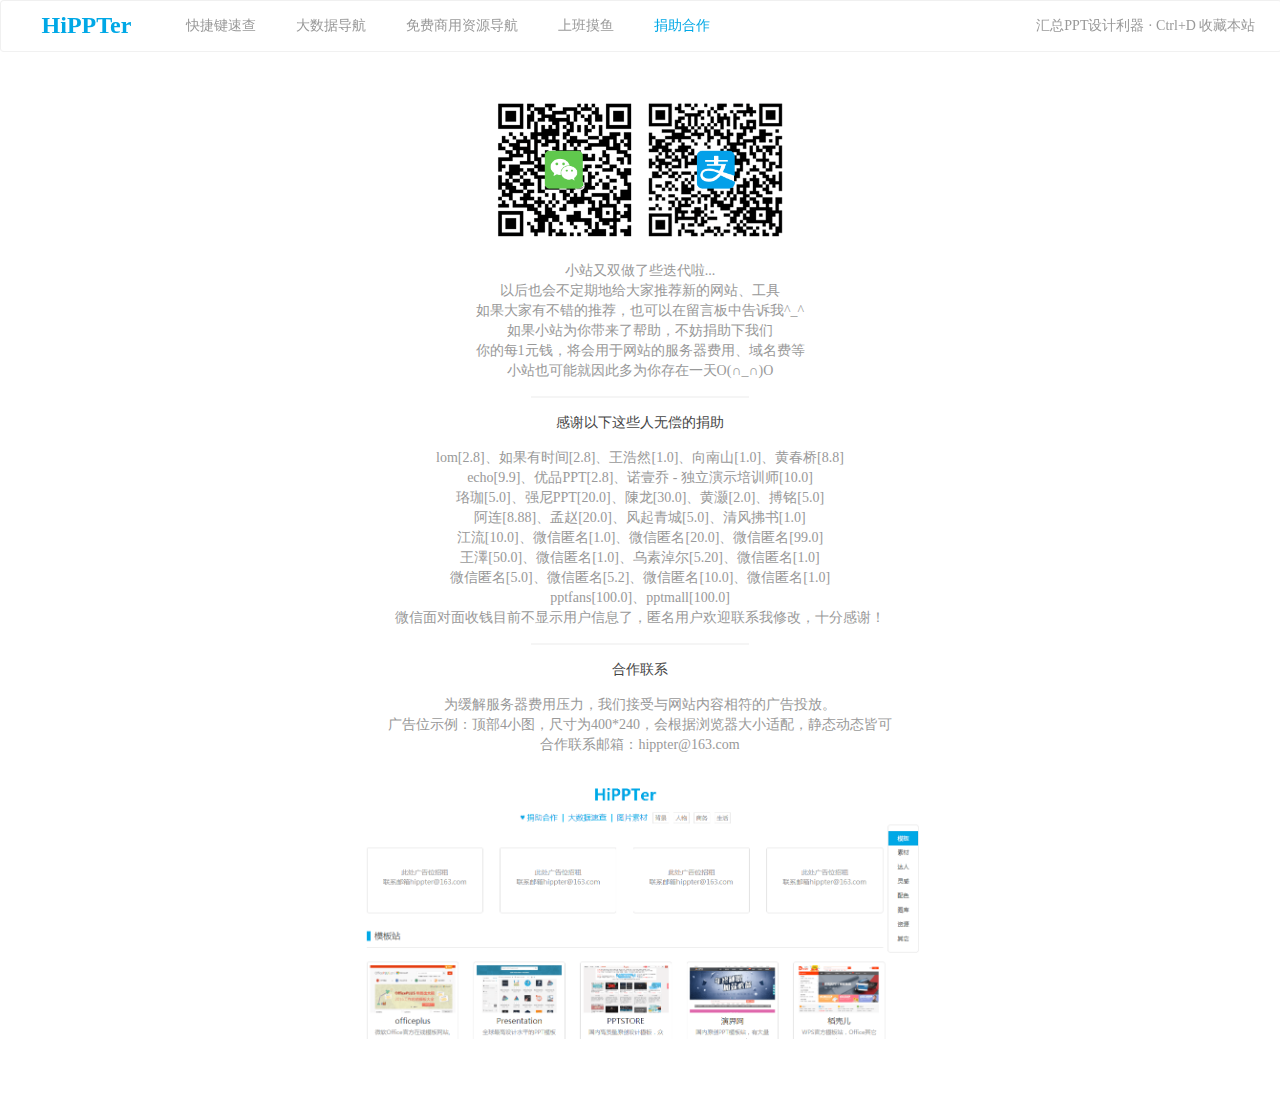
<file: donate.html>
<!DOCTYPE html>
<html lang="en-gb" dir="ltr">
    
    <head>
        <meta charset="utf-8">
        <meta name="viewport" content="width=device-width, initial-scale=1">
        <title>捐助小站 - HiPPTER | PPT资源导航 | PPT模板下载</title>
        <meta name="keywords" content="PPT,PPT模板,PPT资源,PPT资源,PPT 资源导航,PPT设计,PPT教程,PPT美化,设计师导航">
        <meta name="description" content="为PPTER推荐PPT设计相关网站，为你的PPT设计提供创意灵感、配色方案、免费图片、优质图标、工具插件等">
        <meta http-equiv="content-language" content="zh-cn">
        <link rel="shortcut icon" href="favicon.ico" type="image/x-icon">
        <link rel="apple-touch-icon-precomposed" href="images/apple-touch-icon.png">
        <link rel="stylesheet" href="css/uikit.almost-flat.min.css">
        <link rel="stylesheet" href="css/base-2019-12-2.css">
        <script src="http://apps.bdimg.com/libs/jquery/2.1.1/jquery.min.js"></script>
        <script src="js/uikit.min.js"></script>
        <script src="js/core/grid.min.js"></script>
		<script type="text/javascript" src="http://tajs.qq.com/stats?sId=59266937" charset="UTF-8"></script>
		<script src="js/jquery.lazyload.min.js" type="text/javascript"></script>
      	<meta name="referrer" content="no-referrer">
    </head>
    
    <body>





	<nav class="uk-navbar">
		<a href="index.html" class="uk-navbar-brand">HiPPTer</a>
      <!--
      	<a href="picture.html"> <ul class="uk-navbar-nav" style="margin-left:15px">图片素材</ul></a>
		<a href="format.html"><ul class="uk-navbar-nav">版式大全</ul></a>	
-->
		<a href="shortcuts.html"> <ul class="uk-navbar-nav">快捷键速查</ul></a>
		<a href="data.html"><ul class="uk-navbar-nav" >大数据导航</ul></a>
      <a href="http://www.pickfree.cn" target="_blank"><ul class="uk-navbar-nav" >免费商用资源导航</ul></a>
              <a href="http://www.chenmigongzuo.com" target="_blank"><ul class="uk-navbar-nav" >上班摸鱼</ul></a>
		<a href="donate.html"><ul class="uk-navbar-nav" style="color:#00a8e6">捐助合作</ul></a>
		<ul class="uk-navbar-nav1" style="float:right;margin-right:2%;">汇总PPT设计利器 · Ctrl+D 收藏本站</ul>
	</nav>





        <div class="uk-container uk-container-center uk-margin-top uk-margin-large-bottom">
		
            <div class="uk-grid" data-uk-grid-margin>
                <div class="uk-width-medium-1-1">

  
  
  
  
  

					<div style="text-align:center;margin-top:80px">
				
					<img src="webpic/zanshang-min.png" style="max-width:300px"></img>
					<p style="color:#999">小站又双做了些迭代啦...<br>以后也会不定期地给大家推荐新的网站、工具<br>如果大家有不错的推荐，也可以在留言板中告诉我^_^<br>如果小站为你带来了帮助，不妨捐助下我们<br>你的每1元钱，将会用于网站的服务器费用、域名费等<br>小站也可能就因此多为你存在一天O(∩_∩)O</p>
					<hr class="uk-grid-divider" style="width:20%;margin:auto">
					<p>感谢以下这些人无偿的捐助</p>
					<p style="color:#999">lom[2.8]、如果有时间[2.8]、王浩然[1.0]、向南山[1.0]、黄春桥[8.8]<br>echo[9.9]、优品PPT[2.8]、诺壹乔 - 独立演示培训师[10.0]<br>珞珈[5.0]、强尼PPT[20.0]、陳龙[30.0]、黄灏[2.0]、搏铭[5.0]<br>
阿连[8.88]、孟赵[20.0]、风起青城[5.0]、清风拂书[1.0]<br>江流[10.0]、微信匿名[1.0]、微信匿名[20.0]、微信匿名[99.0]<br>王澤[50.0]、微信匿名[1.0]、乌素淖尔[5.20]、微信匿名[1.0]<br>微信匿名[5.0]、微信匿名[5.2]、微信匿名[10.0]、微信匿名[1.0]<br>pptfans[100.0]、pptmall[100.0]<br>微信面对面收钱目前不显示用户信息了，匿名用户欢迎联系我修改，十分感谢！
</p>
										<hr class="uk-grid-divider" style="width:20%;margin:auto">
					<p>合作联系</p>
					<p style="color:#999">为缓解服务器费用压力，我们接受与网站内容相符的广告投放。<br>广告位示例：顶部4小图，尺寸为400*240，会根据浏览器大小适配，静态动态皆可<br>合作联系邮箱：hippter@163.com<br>
					

					<img src="webpic/egad.png" style="margin-top:10px;max-width:600px"></img><br>

					
	</div>				
					
					
					
				
  
  
  
  
                </div>
            </div>
        </div>

        <script type="text/javascript" charset="utf-8">
            $(function () {
                $("img.lazy").lazyload({
                    threshold: 30
                });
            });
        </script>
    </body>

</html>
</file>
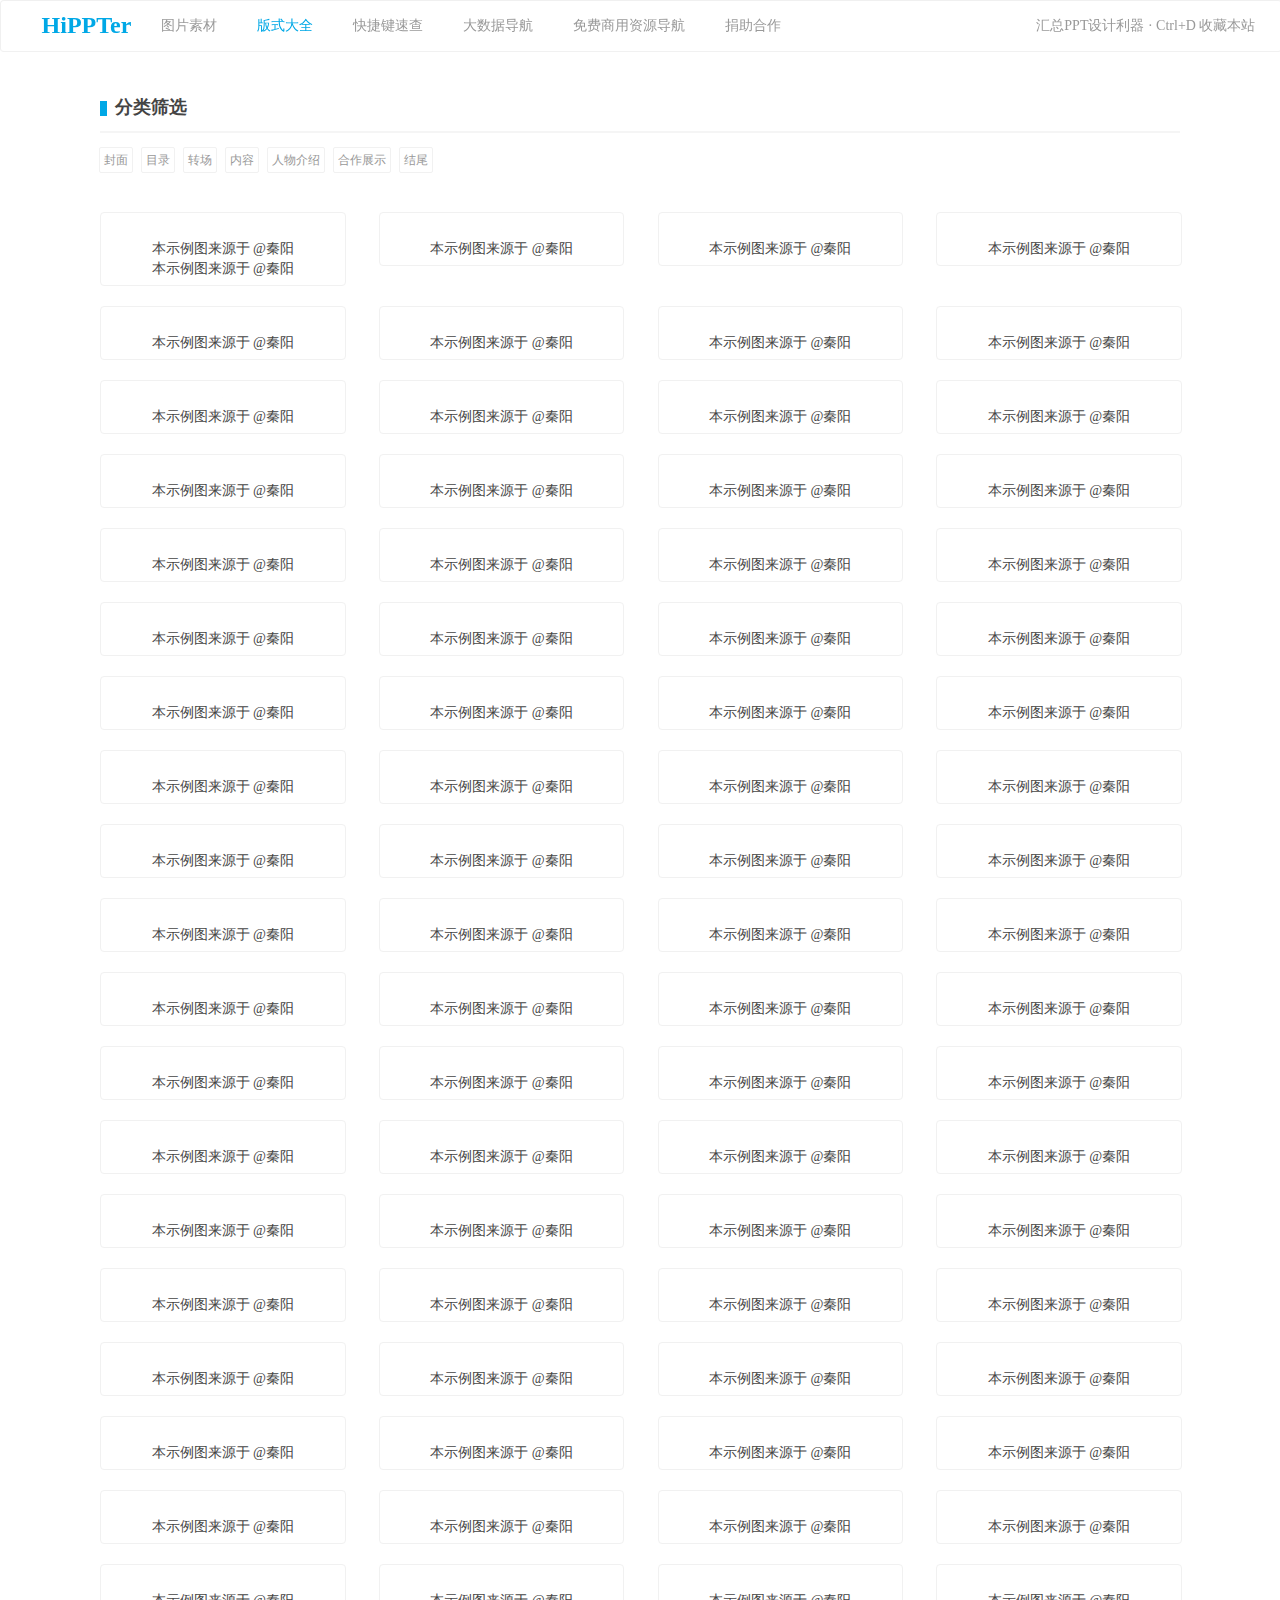
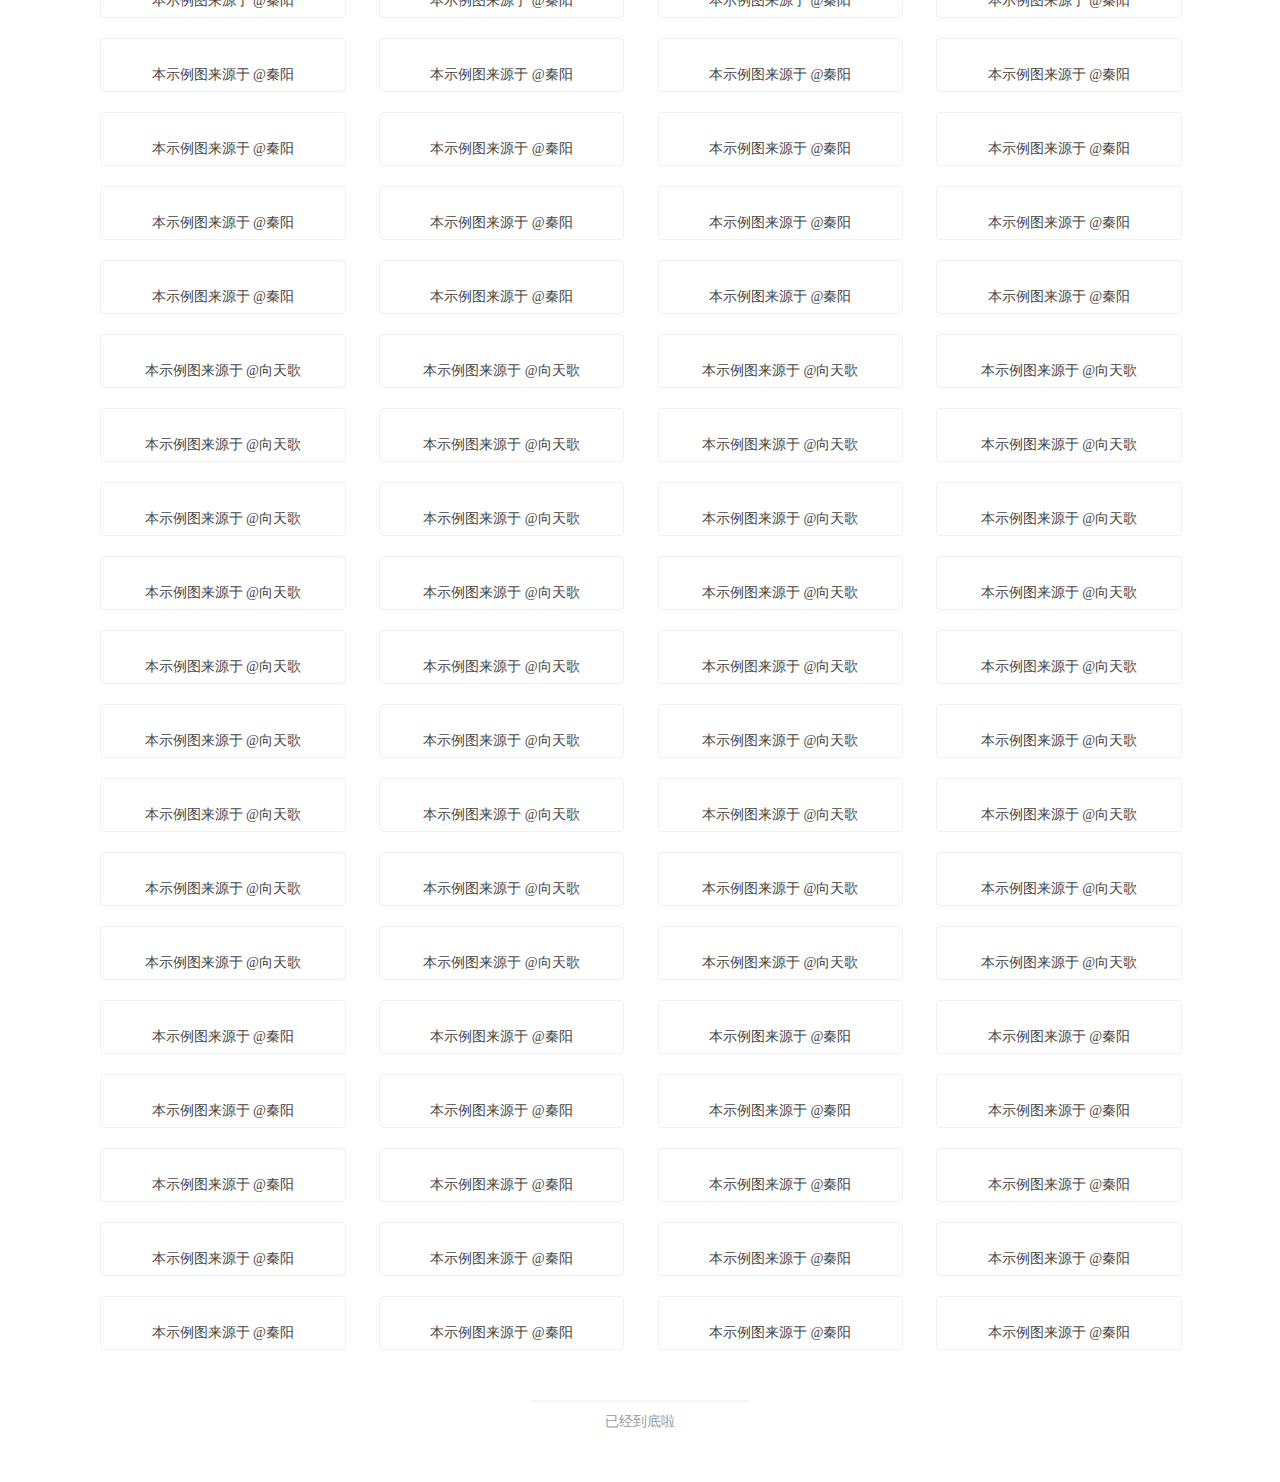
<file: format.html>
<!DOCTYPE html>
<html lang="en-gb" dir="ltr">
    
    <head>
        <meta charset="utf-8">
        <meta name="viewport" content="width=device-width, initial-scale=1">
        <title>PPT版式大全 - HiPPTER | PPT资源导航 | PPT模板下载</title>
        <meta name="keywords" content="PPT,PPT模板,PPT资源,PPT资源,PPT 资源导航,PPT设计,PPT教程,PPT美化,设计师导航">
        <meta name="description" content="为PPTER推荐PPT设计相关网站，为你的PPT设计提供创意灵感、配色方案、免费图片、优质图标、工具插件等">
        <meta http-equiv="content-language" content="zh-cn">
        <link rel="shortcut icon" href="favicon.ico" type="image/x-icon">
        <link rel="apple-touch-icon-precomposed" href="images/apple-touch-icon.png">
        <link rel="stylesheet" href="css/uikit.almost-flat.min.css">
        <link rel="stylesheet" href="css/base-2019-12-2.css">
        <script src="http://apps.bdimg.com/libs/jquery/2.1.1/jquery.min.js"></script>
        <script src="js/uikit.min.js"></script>
        <script src="js/components/grid.min.js"></script>
		<script type="text/javascript" src="http://tajs.qq.com/stats?sId=59266937" charset="UTF-8"></script>
		<script src="js/jquery.lazyload.min.js" type="text/javascript"></script>
        <meta name="referrer" content="no-referrer">
    </head>
    
    <body>
	<meta name="toTop" content="true">
	<nav class="uk-navbar">
		<a href="index.html" class="uk-navbar-brand">HiPPTer</a>
		<!--
		<a href="article.html"><ul class="uk-navbar-nav" style="margin-left:15px">文章教程</ul></a>
		-->
		<a href="picture.html"> <ul class="uk-navbar-nav" style="margin-left:15px">图片素材</ul></a>
		<a href="format.html"><ul class="uk-navbar-nav" style="color:#00a8e6">版式大全</ul></a>	
		<a href="shortcuts.html"> <ul class="uk-navbar-nav" >快捷键速查</ul></a>
		<a href="data.html"><ul class="uk-navbar-nav">大数据导航</ul></a>
      <a href="http://www.pickfree.cn" target="_blank"><ul class="uk-navbar-nav" >免费商用资源导航</ul></a>
		<a href="donate.html"><ul class="uk-navbar-nav">捐助合作</ul></a>
		<ul class="uk-navbar-nav1" style="float:right;margin-right:2%;">汇总PPT设计利器 · Ctrl+D 收藏本站</ul>
	</nav>	




        <div class="uk-container uk-container-center uk-margin-top uk-margin-large-bottom" >

                     <div class="title_p" style="margin:80px 0px 0px 0px">	<span style="width:3px;background-color:#00a8e6;color:#00a8e6">2</span>						
                        <h3 style="display:inline;" id="daren">分类筛选</h3>

                        <hr class="uk-grid-divider" style="margin-bottom:20px">		
						
            <div class="uk-grid" data-uk-grid-margin>
                <div class="uk-width-medium-1-1">
			
						<ul id="my-id" class="uk-subnav">
							
							<li class="aspan" data-uk-filter="filter-fengmian"><a href="">封面</a></li>
							<li class="aspan" data-uk-filter="filter-mulu" ><a href="">目录</a></li>
							<li class="aspan" data-uk-filter="filter-zhuanchang"><a href="">转场</a></li>
							<li class="aspan" data-uk-filter="filter-neirong"><a href="">内容</a></li>
							<li class="aspan" data-uk-filter="filter-renwujieshao"><a href="">人物介绍</a></li>
							<li class="aspan" data-uk-filter="filter-hezuozhanshi"><a href="">合作展示</a></li>
							<li class="aspan" data-uk-filter="filter-jiewei"><a href="">结尾</a></li>												
		
						</ul>						
                    <div class="uk-grid" data-uk-grid="{controls: '#my-id'}" data-uk-grid-margin>

						
                       <div data-uk-filter="filter-fengmian" class="uk-width-medium-1-4">	
						<a href="https://ws1.sinaimg.cn/large/a0c1136fly1g4c978ji6jj20zk0k04qp.jpg" target="_blank">
						<div class="uk-panel uk-panel-box webpanel uk-panel-hover">									
									<img class="lazy" src="zhanwei.jpg" data-original="http://ws1.sinaimg.cn/bmiddle/a0c1136fly1g4c978ji6jj20zk0k04qp.jpg" alt=""><div class="img-text">本示例图来源于 @秦阳</div>
									<div class="img-text">本示例图来源于 @秦阳</div>
								</div>
							</a>
						</div>
                       <div data-uk-filter="filter-fengmian" class="uk-width-medium-1-4">	
						<a href="https://ws2.sinaimg.cn/large/a0c1136fly1g4c978esrej20zk0k0wfa.jpg" target="_blank">
						<div class="uk-panel uk-panel-box webpanel uk-panel-hover">									
									<img class="lazy" src="zhanwei.jpg" data-original="http://ws2.sinaimg.cn/bmiddle/a0c1136fly1g4c978esrej20zk0k0wfa.jpg" alt=""><div class="img-text">本示例图来源于 @秦阳</div>
								</div>
							</a>
						</div>
                       <div data-uk-filter="filter-fengmian" class="uk-width-medium-1-4">	
						<a href="https://ws4.sinaimg.cn/large/a0c1136fly1g4c978eedaj20zk0k0mxg.jpg" target="_blank">
						<div class="uk-panel uk-panel-box webpanel uk-panel-hover">									
									<img class="lazy" src="zhanwei.jpg" data-original="http://ws4.sinaimg.cn/bmiddle/a0c1136fly1g4c978eedaj20zk0k0mxg.jpg" alt=""><div class="img-text">本示例图来源于 @秦阳</div>
								</div>
							</a>
						</div>
                       <div data-uk-filter="filter-fengmian" class="uk-width-medium-1-4">	
						<a href="https://wx4.sinaimg.cn/large/a0c1136fly1g4c978emkfj20zk0k0jss.jpg" target="_blank">
						<div class="uk-panel uk-panel-box webpanel uk-panel-hover">									
									<img class="lazy" src="zhanwei.jpg" data-original="https://wx4.sinaimg.cn/bmiddle/a0c1136fly1g4c978emkfj20zk0k0jss.jpg" alt=""><div class="img-text">本示例图来源于 @秦阳</div>
								</div>
							</a>
						</div>
                       <div data-uk-filter="filter-fengmian" class="uk-width-medium-1-4">	
						<a href="https://wx2.sinaimg.cn/large/a0c1136fly1g4c99jz8ewj20zk0k0aag.jpg" target="_blank">
						<div class="uk-panel uk-panel-box webpanel uk-panel-hover">									
									<img class="lazy" src="zhanwei.jpg" data-original="https://wx2.sinaimg.cn/bmiddle/a0c1136fly1g4c99jz8ewj20zk0k0aag.jpg" alt=""><div class="img-text">本示例图来源于 @秦阳</div>
								</div>
							</a>
						</div>
                       <div data-uk-filter="filter-fengmian" class="uk-width-medium-1-4">	
						<a href="https://ws4.sinaimg.cn/large/a0c1136fly1g4c99jwnr3j20zk0k0aay.jpg" target="_blank">
						<div class="uk-panel uk-panel-box webpanel uk-panel-hover">									
									<img class="lazy" src="zhanwei.jpg" data-original="http://ws4.sinaimg.cn/bmiddle/a0c1136fly1g4c99jwnr3j20zk0k0aay.jpg" alt=""><div class="img-text">本示例图来源于 @秦阳</div>
								</div>
							</a>
						</div>
                       <div data-uk-filter="filter-fengmian" class="uk-width-medium-1-4">	
						<a href="https://wx1.sinaimg.cn/large/a0c1136fly1g4c9b0bobuj20zk0k03yo.jpg" target="_blank">
						<div class="uk-panel uk-panel-box webpanel uk-panel-hover">									
									<img class="lazy" src="zhanwei.jpg" data-original="https://wx1.sinaimg.cn/bmiddle/a0c1136fly1g4c9b0bobuj20zk0k03yo.jpg" alt=""><div class="img-text">本示例图来源于 @秦阳</div>
								</div>
							</a>
						</div>
                       <div data-uk-filter="filter-fengmian" class="uk-width-medium-1-4">	
						<a href="https://ws1.sinaimg.cn/large/a0c1136fly1g4c9blsz31j20zk0k04qp.jpg" target="_blank">
						<div class="uk-panel uk-panel-box webpanel uk-panel-hover">									
									<img class="lazy" src="zhanwei.jpg" data-original="http://ws1.sinaimg.cn/bmiddle/a0c1136fly1g4c9blsz31j20zk0k04qp.jpg" alt=""><div class="img-text">本示例图来源于 @秦阳</div>
								</div>
							</a>
						</div>
                       <div data-uk-filter="filter-fengmian" class="uk-width-medium-1-4">	
						<a href="https://ws3.sinaimg.cn/large/a0c1136fly1g4c9bltxudj20zk0k04qp.jpg" target="_blank">
						<div class="uk-panel uk-panel-box webpanel uk-panel-hover">									
									<img class="lazy" src="zhanwei.jpg" data-original="http://ws3.sinaimg.cn/bmiddle/a0c1136fly1g4c9bltxudj20zk0k04qp.jpg" alt=""><div class="img-text">本示例图来源于 @秦阳</div>
								</div>
							</a>
						</div>
                       <div data-uk-filter="filter-fengmian" class="uk-width-medium-1-4">	
						<a href="https://ws1.sinaimg.cn/large/a0c1136fly1g4c9d8mpzqj20zk0k0q3s.jpg" target="_blank">
						<div class="uk-panel uk-panel-box webpanel uk-panel-hover">									
									<img class="lazy" src="zhanwei.jpg" data-original="http://ws1.sinaimg.cn/bmiddle/a0c1136fly1g4c9d8mpzqj20zk0k0q3s.jpg" alt=""><div class="img-text">本示例图来源于 @秦阳</div>
								</div>
							</a>
						</div>
                       <div data-uk-filter="filter-fengmian" class="uk-width-medium-1-4">	
						<a href="https://ws2.sinaimg.cn/large/a0c1136fly1g4c9eay0f6j20zk0k0js4.jpg" target="_blank">
						<div class="uk-panel uk-panel-box webpanel uk-panel-hover">									
									<img class="lazy" src="zhanwei.jpg" data-original="http://ws2.sinaimg.cn/bmiddle/a0c1136fly1g4c9eay0f6j20zk0k0js4.jpg" alt=""><div class="img-text">本示例图来源于 @秦阳</div>
								</div>
							</a>
						</div>		
                       <div data-uk-filter="filter-fengmian" class="uk-width-medium-1-4">	
						<a href="https://wx3.sinaimg.cn/large/a0c1136fly1g4c9g0e8ntj20zk0k00u4.jpg" target="_blank">
						<div class="uk-panel uk-panel-box webpanel uk-panel-hover">									
									<img class="lazy" src="zhanwei.jpg" data-original="https://wx3.sinaimg.cn/bmiddle/a0c1136fly1g4c9g0e8ntj20zk0k00u4.jpg" alt=""><div class="img-text">本示例图来源于 @秦阳</div>
								</div>
							</a>
						</div>							
                       <div data-uk-filter="filter-fengmian" class="uk-width-medium-1-4">	
						<a href="https://ws4.sinaimg.cn/large/a0c1136fly1g4c9eb25ywj20zk0k01kx.jpg" target="_blank">
						<div class="uk-panel uk-panel-box webpanel uk-panel-hover">									
									<img class="lazy" src="zhanwei.jpg" data-original="http://ws4.sinaimg.cn/bmiddle/a0c1136fly1g4c9eb25ywj20zk0k01kx.jpg" alt=""><div class="img-text">本示例图来源于 @秦阳</div>
								</div>
							</a>
						</div>
                       <div data-uk-filter="filter-fengmian" class="uk-width-medium-1-4">	
						<a href="https://wx1.sinaimg.cn/large/a0c1136fly1g4c9eb65q6j20zk0k01kx.jpg" target="_blank">
						<div class="uk-panel uk-panel-box webpanel uk-panel-hover">									
									<img class="lazy" src="zhanwei.jpg" data-original="https://wx1.sinaimg.cn/bmiddle/a0c1136fly1g4c9eb65q6j20zk0k01kx.jpg" alt=""><div class="img-text">本示例图来源于 @秦阳</div>
								</div>
							</a>
						</div>
                       <div data-uk-filter="filter-fengmian" class="uk-width-medium-1-4">	
						<a href="https://wx3.sinaimg.cn/large/a0c1136fly1g4c9eb96o3j20zk0k07wh.jpg" target="_blank">
						<div class="uk-panel uk-panel-box webpanel uk-panel-hover">									
									<img class="lazy" src="zhanwei.jpg" data-original="https://wx3.sinaimg.cn/bmiddle/a0c1136fly1g4c9eb96o3j20zk0k07wh.jpg" alt=""><div class="img-text">本示例图来源于 @秦阳</div>
								</div>
							</a>
						</div>						
                       <div data-uk-filter="filter-fengmian" class="uk-width-medium-1-4">	
						<a href="https://ws2.sinaimg.cn/large/a0c1136fly1g4c9h6npoyj20zk0k0aaa.jpg" target="_blank">
						<div class="uk-panel uk-panel-box webpanel uk-panel-hover">									
									<img class="lazy" src="zhanwei.jpg" data-original="http://ws2.sinaimg.cn/bmiddle/a0c1136fly1g4c9h6npoyj20zk0k0aaa.jpg" alt=""><div class="img-text">本示例图来源于 @秦阳</div>
								</div>
							</a>
						</div>							
                       <div data-uk-filter="filter-fengmian" class="uk-width-medium-1-4">	
						<a href="https://wx4.sinaimg.cn/large/a0c1136fly1g4c9h6nkuoj20zk0k0aaj.jpg" target="_blank">
						<div class="uk-panel uk-panel-box webpanel uk-panel-hover">									
									<img class="lazy" src="zhanwei.jpg" data-original="https://wx4.sinaimg.cn/bmiddle/a0c1136fly1g4c9h6nkuoj20zk0k0aaj.jpg" alt=""><div class="img-text">本示例图来源于 @秦阳</div>
								</div>
							</a>
						</div>
                       <div data-uk-filter="filter-fengmian" class="uk-width-medium-1-4">	
						<a href="https://ws2.sinaimg.cn/large/a0c1136fly1g4c9h6squbj20zk0k07wh.jpg" target="_blank">
						<div class="uk-panel uk-panel-box webpanel uk-panel-hover">									
									<img class="lazy" src="zhanwei.jpg" data-original="http://ws2.sinaimg.cn/bmiddle/a0c1136fly1g4c9h6squbj20zk0k07wh.jpg" alt=""><div class="img-text">本示例图来源于 @秦阳</div>
								</div>
							</a>
						</div>
                       <div data-uk-filter="filter-fengmian" class="uk-width-medium-1-4">	
						<a href="https://wx4.sinaimg.cn/large/a0c1136fly1g4c9h6uf4dj20zk0k07wh.jpg" target="_blank">
						<div class="uk-panel uk-panel-box webpanel uk-panel-hover">									
									<img class="lazy" src="zhanwei.jpg" data-original="https://wx4.sinaimg.cn/bmiddle/a0c1136fly1g4c9h6uf4dj20zk0k07wh.jpg" alt=""><div class="img-text">本示例图来源于 @秦阳</div>
								</div>
							</a>
						</div>						
                       <div data-uk-filter="filter-fengmian" class="uk-width-medium-1-4">	
						<a href="https://wx1.sinaimg.cn/large/a0c1136fly1g4c9inc5toj20zk0k07wh.jpg" target="_blank">
						<div class="uk-panel uk-panel-box webpanel uk-panel-hover">									
									<img class="lazy" src="zhanwei.jpg" data-original="https://wx1.sinaimg.cn/bmiddle/a0c1136fly1g4c9inc5toj20zk0k07wh.jpg" alt=""><div class="img-text">本示例图来源于 @秦阳</div>
								</div>
							</a>
						</div>						
                       <div data-uk-filter="filter-fengmian" class="uk-width-medium-1-4">	
						<a href="https://wx3.sinaimg.cn/large/a0c1136fly1g4c9jnx98uj20zk0k0ni7.jpg" target="_blank">
						<div class="uk-panel uk-panel-box webpanel uk-panel-hover">									
									<img class="lazy" src="zhanwei.jpg" data-original="https://wx3.sinaimg.cn/bmiddle/a0c1136fly1g4c9jnx98uj20zk0k0ni7.jpg" alt=""><div class="img-text">本示例图来源于 @秦阳</div>
								</div>
							</a>
						</div>
                       <div data-uk-filter="filter-fengmian" class="uk-width-medium-1-4">	
						<a href="https://ws1.sinaimg.cn/large/a0c1136fly1g4c9jnxqdhj20zk0k0tpp.jpg" target="_blank">
						<div class="uk-panel uk-panel-box webpanel uk-panel-hover">									
									<img class="lazy" src="zhanwei.jpg" data-original="http://ws1.sinaimg.cn/bmiddle/a0c1136fly1g4c9jnxqdhj20zk0k0tpp.jpg" alt=""><div class="img-text">本示例图来源于 @秦阳</div>
								</div>
							</a>
						</div>
                       <div data-uk-filter="filter-fengmian" class="uk-width-medium-1-4">	
						<a href="https://wx3.sinaimg.cn/large/a0c1136fly1g4c9jny6cwj20zk0k07kn.jpg" target="_blank">
						<div class="uk-panel uk-panel-box webpanel uk-panel-hover">									
									<img class="lazy" src="zhanwei.jpg" data-original="https://wx3.sinaimg.cn/bmiddle/a0c1136fly1g4c9jny6cwj20zk0k07kn.jpg" alt=""><div class="img-text">本示例图来源于 @秦阳</div>
								</div>
							</a>
						</div>						
                       <div data-uk-filter="filter-fengmian" class="uk-width-medium-1-4">	
						<a href="https://wx2.sinaimg.cn/large/a0c1136fly1g4c9jnzgg5j20zk0k07wh.jpg" target="_blank">
						<div class="uk-panel uk-panel-box webpanel uk-panel-hover">									
									<img class="lazy" src="zhanwei.jpg" data-original="https://wx2.sinaimg.cn/bmiddle/a0c1136fly1g4c9jnzgg5j20zk0k07wh.jpg" alt=""><div class="img-text">本示例图来源于 @秦阳</div>
								</div>
							</a>
						</div>							
						
						<!--目录-->
                       <div data-uk-filter="filter-mulu" class="uk-width-medium-1-4">	
						<a href="https://wx4.sinaimg.cn/large/a0c1136fly1g4c9nc00fhj20zk0k01kx.jpg" target="_blank">
						<div class="uk-panel uk-panel-box webpanel uk-panel-hover">									
									<img class="lazy" src="zhanwei.jpg" data-original="https://wx4.sinaimg.cn/bmiddle/a0c1136fly1g4c9nc00fhj20zk0k01kx.jpg" alt=""><div class="img-text">本示例图来源于 @秦阳</div>
								</div>
							</a>
						</div>							
                       <div data-uk-filter="filter-mulu" class="uk-width-medium-1-4">	
						<a href="https://wx4.sinaimg.cn/large/a0c1136fly1g4cbfziiu6j20zk0k01kx.jpg" target="_blank">
						<div class="uk-panel uk-panel-box webpanel uk-panel-hover">									
									<img class="lazy" src="zhanwei.jpg" data-original="https://wx4.sinaimg.cn/bmiddle/a0c1136fly1g4cbfziiu6j20zk0k01kx.jpg" alt=""><div class="img-text">本示例图来源于 @秦阳</div>
								</div>
							</a>
						</div>						
                       <div data-uk-filter="filter-mulu" class="uk-width-medium-1-4">	
						<a href="https://ws4.sinaimg.cn/large/a0c1136fly1g4c9nbthqjj20zk0k0mxc.jpg" target="_blank">
						<div class="uk-panel uk-panel-box webpanel uk-panel-hover">									
									<img class="lazy" src="zhanwei.jpg" data-original="http://ws4.sinaimg.cn/bmiddle/a0c1136fly1g4c9nbthqjj20zk0k0mxc.jpg" alt=""><div class="img-text">本示例图来源于 @秦阳</div>
								</div>
							</a>
						</div>						
                       <div data-uk-filter="filter-mulu" class="uk-width-medium-1-4">	
						<a href="https://wx4.sinaimg.cn/large/a0c1136fly1g4c9nbtf2ij20zk0k0mxo.jpg" target="_blank">
						<div class="uk-panel uk-panel-box webpanel uk-panel-hover">									
									<img class="lazy" src="zhanwei.jpg" data-original="https://wx4.sinaimg.cn/bmiddle/a0c1136fly1g4c9nbtf2ij20zk0k0mxo.jpg" alt=""><div class="img-text">本示例图来源于 @秦阳</div>
								</div>
							</a>
						</div>						
                       <div data-uk-filter="filter-mulu" class="uk-width-medium-1-4">	
						<a href="https://ws4.sinaimg.cn/large/a0c1136fly1g4c9ouxidnj20zk0k0kdc.jpg" target="_blank">
						<div class="uk-panel uk-panel-box webpanel uk-panel-hover">									
									<img class="lazy" src="zhanwei.jpg" data-original="http://ws4.sinaimg.cn/bmiddle/a0c1136fly1g4c9ouxidnj20zk0k0kdc.jpg" alt=""><div class="img-text">本示例图来源于 @秦阳</div>
								</div>
							</a>
						</div>		
					
                       <div data-uk-filter="filter-mulu" class="uk-width-medium-1-4">	
						<a href="https://ws2.sinaimg.cn/large/a0c1136fly1g4c9pbfqybj20zk0k07we.jpg" target="_blank">
						<div class="uk-panel uk-panel-box webpanel uk-panel-hover">									
									<img class="lazy" src="zhanwei.jpg" data-original="http://ws2.sinaimg.cn/bmiddle/a0c1136fly1g4c9pbfqybj20zk0k07we.jpg" alt=""><div class="img-text">本示例图来源于 @秦阳</div>
								</div>
							</a>
						</div>						
                       <div data-uk-filter="filter-mulu" class="uk-width-medium-1-4">	
						<a href="https://ws4.sinaimg.cn/large/a0c1136fly1g4c9ppfynej20zk0k0h1v.jpg" target="_blank">
						<div class="uk-panel uk-panel-box webpanel uk-panel-hover">									
									<img class="lazy" src="zhanwei.jpg" data-original="http://ws4.sinaimg.cn/bmiddle/a0c1136fly1g4c9ppfynej20zk0k0h1v.jpg" alt=""><div class="img-text">本示例图来源于 @秦阳</div>
								</div>
							</a>
						</div>						
                       <div data-uk-filter="filter-mulu" class="uk-width-medium-1-4">	
						<a href="https://wx1.sinaimg.cn/large/a0c1136fly1g4c9ppg10nj20zk0k019a.jpg" target="_blank">
						<div class="uk-panel uk-panel-box webpanel uk-panel-hover">									
									<img class="lazy" src="zhanwei.jpg" data-original="https://wx1.sinaimg.cn/bmiddle/a0c1136fly1g4c9ppg10nj20zk0k019a.jpg" alt=""><div class="img-text">本示例图来源于 @秦阳</div>
								</div>
							</a>
						</div>							
                       <div data-uk-filter="filter-mulu" class="uk-width-medium-1-4">	
						<a href="https://wx1.sinaimg.cn/large/a0c1136fly1g4c9qhwnkij20zk0k0aan.jpg" target="_blank">
						<div class="uk-panel uk-panel-box webpanel uk-panel-hover">									
									<img class="lazy" src="zhanwei.jpg" data-original="https://wx1.sinaimg.cn/bmiddle/a0c1136fly1g4c9qhwnkij20zk0k0aan.jpg" alt=""><div class="img-text">本示例图来源于 @秦阳</div>
								</div>
							</a>
						</div>							
                       <div data-uk-filter="filter-mulu" class="uk-width-medium-1-4">	
						<a href="https://wx3.sinaimg.cn/large/a0c1136fly1g4c9usmpyuj20zk0k075k.jpg" target="_blank">
						<div class="uk-panel uk-panel-box webpanel uk-panel-hover">									
									<img class="lazy" src="zhanwei.jpg" data-original="https://wx3.sinaimg.cn/bmiddle/a0c1136fly1g4c9usmpyuj20zk0k075k.jpg" alt=""><div class="img-text">本示例图来源于 @秦阳</div>
								</div>
							</a>
						</div>									
                       <div data-uk-filter="filter-mulu" class="uk-width-medium-1-4">	
						<a href="https://wx1.sinaimg.cn/large/a0c1136fly1g4c9vecg0vj20zk0k0glt.jpg" target="_blank">
						<div class="uk-panel uk-panel-box webpanel uk-panel-hover">									
									<img class="lazy" src="zhanwei.jpg" data-original="https://wx1.sinaimg.cn/bmiddle/a0c1136fly1g4c9vecg0vj20zk0k0glt.jpg" alt=""><div class="img-text">本示例图来源于 @秦阳</div>
								</div>
							</a>
						</div>							
                       <div data-uk-filter="filter-mulu" class="uk-width-medium-1-4">	
						<a href="https://ws1.sinaimg.cn/large/a0c1136fly1g4c9vecg11j20zk0k0aad.jpg" target="_blank">
						<div class="uk-panel uk-panel-box webpanel uk-panel-hover">									
									<img class="lazy" src="zhanwei.jpg" data-original="http://ws1.sinaimg.cn/bmiddle/a0c1136fly1g4c9vecg11j20zk0k0aad.jpg" alt=""><div class="img-text">本示例图来源于 @秦阳</div>
								</div>
							</a>
						</div>	
                       <div data-uk-filter="filter-mulu" class="uk-width-medium-1-4">	
						<a href="https://ws1.sinaimg.cn/large/a0c1136fly1g4c9wfu83aj20zk0k00sz.jpg" target="_blank">
						<div class="uk-panel uk-panel-box webpanel uk-panel-hover">									
									<img class="lazy" src="zhanwei.jpg" data-original="http://ws1.sinaimg.cn/bmiddle/a0c1136fly1g4c9wfu83aj20zk0k00sz.jpg" alt=""><div class="img-text">本示例图来源于 @秦阳</div>
								</div>
							</a>
						</div>							
                       <div data-uk-filter="filter-mulu" class="uk-width-medium-1-4">	
						<a href="https://wx4.sinaimg.cn/large/a0c1136fly1g4c9wfvjrhj20zk0k0glv.jpg" target="_blank">
						<div class="uk-panel uk-panel-box webpanel uk-panel-hover">									
									<img class="lazy" src="zhanwei.jpg" data-original="https://wx4.sinaimg.cn/bmiddle/a0c1136fly1g4c9wfvjrhj20zk0k0glv.jpg" alt=""><div class="img-text">本示例图来源于 @秦阳</div>
								</div>
							</a>
						</div>									
                       <div data-uk-filter="filter-mulu" class="uk-width-medium-1-4">	
						<a href="https://wx4.sinaimg.cn/large/a0c1136fly1g4c9wfu852j20zk0k0aao.jpg" target="_blank">
						<div class="uk-panel uk-panel-box webpanel uk-panel-hover">									
									<img class="lazy" src="zhanwei.jpg" data-original="https://wx4.sinaimg.cn/bmiddle/a0c1136fly1g4c9wfu852j20zk0k0aao.jpg" alt=""><div class="img-text">本示例图来源于 @秦阳</div>
								</div>
							</a>
						</div>							
                       <div data-uk-filter="filter-mulu" class="uk-width-medium-1-4">	
						<a href="https://wx3.sinaimg.cn/large/a0c1136fly1g4c9wfu7hfj20zk0k03yo.jpg" target="_blank">
						<div class="uk-panel uk-panel-box webpanel uk-panel-hover">									
									<img class="lazy" src="zhanwei.jpg" data-original="https://wx3.sinaimg.cn/bmiddle/a0c1136fly1g4c9wfu7hfj20zk0k03yo.jpg" alt=""><div class="img-text">本示例图来源于 @秦阳</div>
								</div>
							</a>
						</div>
                       <div data-uk-filter="filter-mulu" class="uk-width-medium-1-4">	
						<a href="https://ws3.sinaimg.cn/large/a0c1136fly1g4ca1nkqwdj20zk0k0mxu.jpg" target="_blank">
						<div class="uk-panel uk-panel-box webpanel uk-panel-hover">									
									<img class="lazy" src="zhanwei.jpg" data-original="http://ws3.sinaimg.cn/bmiddle/a0c1136fly1g4ca1nkqwdj20zk0k0mxu.jpg" alt=""><div class="img-text">本示例图来源于 @秦阳</div>
								</div>
							</a>
						</div>							
                       <div data-uk-filter="filter-mulu" class="uk-width-medium-1-4">	
						<a href="https://ws2.sinaimg.cn/large/a0c1136fly1g4ca1nkic8j20zk0k0wej.jpg" target="_blank">
						<div class="uk-panel uk-panel-box webpanel uk-panel-hover">									
									<img class="lazy" src="zhanwei.jpg" data-original="http://ws2.sinaimg.cn/bmiddle/a0c1136fly1g4ca1nkic8j20zk0k0wej.jpg" alt=""><div class="img-text">本示例图来源于 @秦阳</div>
								</div>
							</a>
						</div>									
                       <div data-uk-filter="filter-mulu" class="uk-width-medium-1-4">	
						<a href="https://wx4.sinaimg.cn/large/a0c1136fly1g4ca1nn6dnj20zk0k0h3l.jpg" target="_blank">
						<div class="uk-panel uk-panel-box webpanel uk-panel-hover">									
									<img class="lazy" src="zhanwei.jpg" data-original="https://wx4.sinaimg.cn/bmiddle/a0c1136fly1g4ca1nn6dnj20zk0k0h3l.jpg" alt=""><div class="img-text">本示例图来源于 @秦阳</div>
								</div>
							</a>
						</div>							
                       <div data-uk-filter="filter-mulu" class="uk-width-medium-1-4">	
						<a href="https://wx4.sinaimg.cn/large/a0c1136fly1g4ca1nppr9j20zk0k0qsi.jpg" target="_blank">
						<div class="uk-panel uk-panel-box webpanel uk-panel-hover">									
									<img class="lazy" src="zhanwei.jpg" data-original="https://wx4.sinaimg.cn/bmiddle/a0c1136fly1g4ca1nppr9j20zk0k0qsi.jpg" alt=""><div class="img-text">本示例图来源于 @秦阳</div>
								</div>
							</a>
						</div>
                       <div data-uk-filter="filter-mulu" class="uk-width-medium-1-4">	
						<a href="https://ws2.sinaimg.cn/large/a0c1136fly1g4ca4vj24aj20zk0k01kx.jpg" target="_blank">
						<div class="uk-panel uk-panel-box webpanel uk-panel-hover">									
									<img class="lazy" src="zhanwei.jpg" data-original="http://ws2.sinaimg.cn/bmiddle/a0c1136fly1g4ca4vj24aj20zk0k01kx.jpg" alt=""><div class="img-text">本示例图来源于 @秦阳</div>
								</div>
							</a>
						</div>							
                       <div data-uk-filter="filter-mulu" class="uk-width-medium-1-4">	
						<a href="https://ws4.sinaimg.cn/large/a0c1136fly1g4ca4vh592j20zk0k0nch.jpg" target="_blank">
						<div class="uk-panel uk-panel-box webpanel uk-panel-hover">									
									<img class="lazy" src="zhanwei.jpg" data-original="http://ws4.sinaimg.cn/bmiddle/a0c1136fly1g4ca4vh592j20zk0k0nch.jpg" alt=""><div class="img-text">本示例图来源于 @秦阳</div>
								</div>
							</a>
						</div>									
                       <div data-uk-filter="filter-mulu" class="uk-width-medium-1-4">	
						<a href="https://wx2.sinaimg.cn/large/a0c1136fly1g4ca4vggjzj20zk0k01kx.jpg" target="_blank">
						<div class="uk-panel uk-panel-box webpanel uk-panel-hover">									
									<img class="lazy" src="zhanwei.jpg" data-original="https://wx2.sinaimg.cn/bmiddle/a0c1136fly1g4ca4vggjzj20zk0k01kx.jpg" alt=""><div class="img-text">本示例图来源于 @秦阳</div>
								</div>
							</a>
						</div>							
                       <div data-uk-filter="filter-mulu" class="uk-width-medium-1-4">	
						<a href="https://ws1.sinaimg.cn/large/a0c1136fly1g4ca4vczwhj20zk0k0aas.jpg" target="_blank">
						<div class="uk-panel uk-panel-box webpanel uk-panel-hover">									
									<img class="lazy" src="zhanwei.jpg" data-original="http://ws1.sinaimg.cn/bmiddle/a0c1136fly1g4ca4vczwhj20zk0k0aas.jpg" alt=""><div class="img-text">本示例图来源于 @秦阳</div>
								</div>
							</a>
						</div>
                      <div data-uk-filter="filter-mulu" class="uk-width-medium-1-4">	
						<a href="https://wx4.sinaimg.cn/large/a0c1136fly1g4ca4vczafj20zk0k0t8u.jpg" target="_blank">
						<div class="uk-panel uk-panel-box webpanel uk-panel-hover">									
									<img class="lazy" src="zhanwei.jpg" data-original="https://wx4.sinaimg.cn/bmiddle/a0c1136fly1g4ca4vczafj20zk0k0t8u.jpg" alt=""><div class="img-text">本示例图来源于 @秦阳</div>
								</div>
							</a>
						</div>							
                       <div data-uk-filter="filter-mulu" class="uk-width-medium-1-4">	
						<a href="https://ws4.sinaimg.cn/large/a0c1136fly1g4ca4vd60ej20zk0k0q36.jpg" target="_blank">
						<div class="uk-panel uk-panel-box webpanel uk-panel-hover">									
									<img class="lazy" src="zhanwei.jpg" data-original="http://ws4.sinaimg.cn/bmiddle/a0c1136fly1g4ca4vd60ej20zk0k0q36.jpg" alt=""><div class="img-text">本示例图来源于 @秦阳</div>
								</div>
							</a>
						</div>									
                       <div data-uk-filter="filter-mulu" class="uk-width-medium-1-4">	
						<a href="https://ws4.sinaimg.cn/large/a0c1136fly1g4ca7qsimcj20zk0k0t9b.jpg" target="_blank">
						<div class="uk-panel uk-panel-box webpanel uk-panel-hover">									
									<img class="lazy" src="zhanwei.jpg" data-original="http://ws4.sinaimg.cn/bmiddle/a0c1136fly1g4ca7qsimcj20zk0k0t9b.jpg" alt=""><div class="img-text">本示例图来源于 @秦阳</div>
								</div>
							</a>
						</div>							
                       <div data-uk-filter="filter-mulu" class="uk-width-medium-1-4">	
						<a href="https://wx1.sinaimg.cn/large/a0c1136fly1g4ca7qsqjlj20zk0k0gls.jpg" target="_blank">
						<div class="uk-panel uk-panel-box webpanel uk-panel-hover">									
									<img class="lazy" src="zhanwei.jpg" data-original="https://wx1.sinaimg.cn/bmiddle/a0c1136fly1g4ca7qsqjlj20zk0k0gls.jpg" alt=""><div class="img-text">本示例图来源于 @秦阳</div>
								</div>
							</a>
						</div>

					<!--转场-->

                       <div data-uk-filter="filter-zhuanchang" class="uk-width-medium-1-4">	
						<a href="https://wx2.sinaimg.cn/large/a0c1136fly1g4cam5ctsyj20zk0k0glk.jpg" target="_blank">
						<div class="uk-panel uk-panel-box webpanel uk-panel-hover">									
									<img class="lazy" src="zhanwei.jpg" data-original="https://wx2.sinaimg.cn/bmiddle/a0c1136fly1g4cam5ctsyj20zk0k0glk.jpg" alt=""><div class="img-text">本示例图来源于 @秦阳</div>
								</div>
							</a>
						</div>
                       <div data-uk-filter="filter-zhuanchang" class="uk-width-medium-1-4">	
						<a href="https://ws2.sinaimg.cn/large/a0c1136fly1g4cam5g8yyj20zk0k0jrf.jpg" target="_blank">
						<div class="uk-panel uk-panel-box webpanel uk-panel-hover">									
									<img class="lazy" src="zhanwei.jpg" data-original="http://ws2.sinaimg.cn/bmiddle/a0c1136fly1g4cam5g8yyj20zk0k0jrf.jpg" alt=""><div class="img-text">本示例图来源于 @秦阳</div>
								</div>
							</a>
						</div>
                       <div data-uk-filter="filter-zhuanchang" class="uk-width-medium-1-4">	
						<a href="https://wx3.sinaimg.cn/large/a0c1136fly1g4cam5iggpj20zk0k01kx.jpg" target="_blank">
						<div class="uk-panel uk-panel-box webpanel uk-panel-hover">									
									<img class="lazy" src="zhanwei.jpg" data-original="https://wx3.sinaimg.cn/bmiddle/a0c1136fly1g4cam5iggpj20zk0k01kx.jpg" alt=""><div class="img-text">本示例图来源于 @秦阳</div>
								</div>
							</a>
						</div>
                       <div data-uk-filter="filter-zhuanchang" class="uk-width-medium-1-4">	
						<a href="https://ws3.sinaimg.cn/large/a0c1136fly1g4cam5cx0mj20zk0k0mx3.jpg" target="_blank">
						<div class="uk-panel uk-panel-box webpanel uk-panel-hover">									
									<img class="lazy" src="zhanwei.jpg" data-original="http://ws3.sinaimg.cn/bmiddle/a0c1136fly1g4cam5cx0mj20zk0k0mx3.jpg" alt=""><div class="img-text">本示例图来源于 @秦阳</div>
								</div>
							</a>
						</div>
                       <div data-uk-filter="filter-zhuanchang" class="uk-width-medium-1-4">	
						<a href="https://ws4.sinaimg.cn/large/a0c1136fly1g4cam5hcuoj20zk0k01kx.jpg" target="_blank">
						<div class="uk-panel uk-panel-box webpanel uk-panel-hover">									
									<img class="lazy" src="zhanwei.jpg" data-original="http://ws4.sinaimg.cn/bmiddle/a0c1136fly1g4cam5hcuoj20zk0k01kx.jpg" alt=""><div class="img-text">本示例图来源于 @秦阳</div>
								</div>
							</a>
						</div>
                       <div data-uk-filter="filter-zhuanchang" class="uk-width-medium-1-4">	
						<a href="https://wx3.sinaimg.cn/large/a0c1136fly1g4cam5g9ipj20zk0k0glj.jpg" target="_blank">
						<div class="uk-panel uk-panel-box webpanel uk-panel-hover">									
									<img class="lazy" src="zhanwei.jpg" data-original="https://wx3.sinaimg.cn/bmiddle/a0c1136fly1g4cam5g9ipj20zk0k0glj.jpg" alt=""><div class="img-text">本示例图来源于 @秦阳</div>
								</div>
							</a>
						</div>
                       <div data-uk-filter="filter-zhuanchang" class="uk-width-medium-1-4">	
						<a href="https://ws1.sinaimg.cn/large/a0c1136fly1g4caymfj2jj20zk0k04qp.jpg" target="_blank">
						<div class="uk-panel uk-panel-box webpanel uk-panel-hover">									
									<img class="lazy" src="zhanwei.jpg" data-original="http://ws1.sinaimg.cn/bmiddle/a0c1136fly1g4caymfj2jj20zk0k04qp.jpg" alt=""><div class="img-text">本示例图来源于 @秦阳</div>
								</div>
							</a>
						</div>
                       <div data-uk-filter="filter-zhuanchang" class="uk-width-medium-1-4">	
						<a href="https://ws2.sinaimg.cn/large/a0c1136fly1g4caymez15j20zk0k0wws.jpg" target="_blank">
						<div class="uk-panel uk-panel-box webpanel uk-panel-hover">									
									<img class="lazy" src="zhanwei.jpg" data-original="http://ws2.sinaimg.cn/bmiddle/a0c1136fly1g4caymez15j20zk0k0wws.jpg" alt=""><div class="img-text">本示例图来源于 @秦阳</div>
								</div>
							</a>
						</div>
                       <div data-uk-filter="filter-zhuanchang" class="uk-width-medium-1-4">	
						<a href="https://ws3.sinaimg.cn/large/a0c1136fly1g4caymdnohj20zk0k0nia.jpg" target="_blank">
						<div class="uk-panel uk-panel-box webpanel uk-panel-hover">									
									<img class="lazy" src="zhanwei.jpg" data-original="http://ws3.sinaimg.cn/bmiddle/a0c1136fly1g4caymdnohj20zk0k0nia.jpg" alt=""><div class="img-text">本示例图来源于 @秦阳</div>
								</div>
							</a>
						</div>
                       <div data-uk-filter="filter-zhuanchang" class="uk-width-medium-1-4">	
						<a href="https://wx4.sinaimg.cn/large/a0c1136fly1g4caymeqjjj20zk0k0to3.jpg" target="_blank">
						<div class="uk-panel uk-panel-box webpanel uk-panel-hover">									
									<img class="lazy" src="zhanwei.jpg" data-original="https://wx4.sinaimg.cn/bmiddle/a0c1136fly1g4caymeqjjj20zk0k0to3.jpg" alt=""><div class="img-text">本示例图来源于 @秦阳</div>
								</div>
							</a>
						</div>
                       <div data-uk-filter="filter-zhuanchang" class="uk-width-medium-1-4">	
						<a href="https://wx4.sinaimg.cn/large/a0c1136fly1g4caymlfdyj20zk0k0e81.jpg" target="_blank">
						<div class="uk-panel uk-panel-box webpanel uk-panel-hover">									
									<img class="lazy" src="zhanwei.jpg" data-original="https://wx4.sinaimg.cn/bmiddle/a0c1136fly1g4caymlfdyj20zk0k0e81.jpg" alt=""><div class="img-text">本示例图来源于 @秦阳</div>
								</div>
							</a>
						</div>
                       <div data-uk-filter="filter-zhuanchang" class="uk-width-medium-1-4">	
						<a href="https://wx3.sinaimg.cn/large/a0c1136fly1g4caymvlqdj20zk0k01kx.jpg" target="_blank">
						<div class="uk-panel uk-panel-box webpanel uk-panel-hover">									
									<img class="lazy" src="zhanwei.jpg" data-original="https://wx3.sinaimg.cn/bmiddle/a0c1136fly1g4caymvlqdj20zk0k01kx.jpg" alt=""><div class="img-text">本示例图来源于 @秦阳</div>
								</div>
							</a>
						</div>
                       <div data-uk-filter="filter-zhuanchang" class="uk-width-medium-1-4">	
						<a href="https://ws2.sinaimg.cn/large/a0c1136fly1g4caymsrewj20zk0k0aa0.jpg" target="_blank">
						<div class="uk-panel uk-panel-box webpanel uk-panel-hover">									
									<img class="lazy" src="zhanwei.jpg" data-original="http://ws2.sinaimg.cn/bmiddle/a0c1136fly1g4caymsrewj20zk0k0aa0.jpg" alt=""><div class="img-text">本示例图来源于 @秦阳</div>
								</div>
							</a>
						</div>
                       <div data-uk-filter="filter-zhuanchang" class="uk-width-medium-1-4">	
						<a href="https://ws4.sinaimg.cn/large/a0c1136fly1g4caymqhnlj20zk0k0jrh.jpg" target="_blank">
						<div class="uk-panel uk-panel-box webpanel uk-panel-hover">									
									<img class="lazy" src="zhanwei.jpg" data-original="http://ws4.sinaimg.cn/bmiddle/a0c1136fly1g4caymqhnlj20zk0k0jrh.jpg" alt=""><div class="img-text">本示例图来源于 @秦阳</div>
								</div>
							</a>
						</div>
                       <div data-uk-filter="filter-zhuanchang" class="uk-width-medium-1-4">	
						<a href="https://wx3.sinaimg.cn/large/a0c1136fly1g4caymrd0qj20zk0k0hdt.jpg" target="_blank">
						<div class="uk-panel uk-panel-box webpanel uk-panel-hover">									
									<img class="lazy" src="zhanwei.jpg" data-original="https://wx3.sinaimg.cn/bmiddle/a0c1136fly1g4caymrd0qj20zk0k0hdt.jpg" alt=""><div class="img-text">本示例图来源于 @秦阳</div>
								</div>
							</a>
						</div>
                       <div data-uk-filter="filter-zhuanchang" class="uk-width-medium-1-4">	
						<a href="https://ws2.sinaimg.cn/large/a0c1136fly1g4caymur5uj20zk0k0hdt.jpg" target="_blank">
						<div class="uk-panel uk-panel-box webpanel uk-panel-hover">									
									<img class="lazy" src="zhanwei.jpg" data-original="http://ws2.sinaimg.cn/bmiddle/a0c1136fly1g4caymur5uj20zk0k0hdt.jpg" alt=""><div class="img-text">本示例图来源于 @秦阳</div>
								</div>
							</a>
						</div>
                       <div data-uk-filter="filter-zhuanchang" class="uk-width-medium-1-4">	
						<a href="https://wx3.sinaimg.cn/large/a0c1136fly1g4caymvrnvj20zk0k0mxp.jpg" target="_blank">
						<div class="uk-panel uk-panel-box webpanel uk-panel-hover">									
									<img class="lazy" src="zhanwei.jpg" data-original="https://wx3.sinaimg.cn/bmiddle/a0c1136fly1g4caymvrnvj20zk0k0mxp.jpg" alt=""><div class="img-text">本示例图来源于 @秦阳</div>
								</div>
							</a>
						</div>
                       <div data-uk-filter="filter-zhuanchang" class="uk-width-medium-1-4">	
						<a href="https://wx3.sinaimg.cn/large/a0c1136fly1g4caymucvqj20zk0k0aaj.jpg" target="_blank">
						<div class="uk-panel uk-panel-box webpanel uk-panel-hover">									
									<img class="lazy" src="zhanwei.jpg" data-original="https://wx3.sinaimg.cn/bmiddle/a0c1136fly1g4caymucvqj20zk0k0aaj.jpg" alt=""><div class="img-text">本示例图来源于 @秦阳</div>
								</div>
							</a>
						</div>
                       <div data-uk-filter="filter-zhuanchang" class="uk-width-medium-1-4">	
						<a href="https://wx3.sinaimg.cn/large/a0c1136fly1g4caymx4kdj20zk0k0my3.jpg" target="_blank">
						<div class="uk-panel uk-panel-box webpanel uk-panel-hover">									
									<img class="lazy" src="zhanwei.jpg" data-original="https://wx3.sinaimg.cn/bmiddle/a0c1136fly1g4caymx4kdj20zk0k0my3.jpg" alt=""><div class="img-text">本示例图来源于 @秦阳</div>
								</div>
							</a>
						</div>
                       <div data-uk-filter="filter-zhuanchang" class="uk-width-medium-1-4">	
						<a href="https://wx2.sinaimg.cn/large/a0c1136fly1g4cayn0wxdj20zk0k0glk.jpg" target="_blank">
						<div class="uk-panel uk-panel-box webpanel uk-panel-hover">									
									<img class="lazy" src="zhanwei.jpg" data-original="https://wx2.sinaimg.cn/bmiddle/a0c1136fly1g4cayn0wxdj20zk0k0glk.jpg" alt=""><div class="img-text">本示例图来源于 @秦阳</div>
								</div>
							</a>
						</div>
                       <div data-uk-filter="filter-zhuanchang" class="uk-width-medium-1-4">	
						<a href="https://ws2.sinaimg.cn/large/a0c1136fly1g4cayn51ojj20zk0k0e81.jpg" target="_blank">
						<div class="uk-panel uk-panel-box webpanel uk-panel-hover">									
									<img class="lazy" src="zhanwei.jpg" data-original="http://ws2.sinaimg.cn/bmiddle/a0c1136fly1g4cayn51ojj20zk0k0e81.jpg" alt=""><div class="img-text">本示例图来源于 @秦阳</div>
								</div>
							</a>
						</div>
                       <div data-uk-filter="filter-zhuanchang" class="uk-width-medium-1-4">	
						<a href="https://ws4.sinaimg.cn/large/a0c1136fly1g4caynpp5zj20zk0k01kx.jpg" target="_blank">
						<div class="uk-panel uk-panel-box webpanel uk-panel-hover">									
									<img class="lazy" src="zhanwei.jpg" data-original="http://ws4.sinaimg.cn/bmiddle/a0c1136fly1g4caynpp5zj20zk0k01kx.jpg" alt=""><div class="img-text">本示例图来源于 @秦阳</div>
								</div>
							</a>
						</div>
                       <div data-uk-filter="filter-zhuanchang" class="uk-width-medium-1-4">	
						<a href="https://wx3.sinaimg.cn/large/a0c1136fly1g4cayn6vsqj20zk0k01kx.jpg" target="_blank">
						<div class="uk-panel uk-panel-box webpanel uk-panel-hover">									
									<img class="lazy" src="zhanwei.jpg" data-original="https://wx3.sinaimg.cn/bmiddle/a0c1136fly1g4cayn6vsqj20zk0k01kx.jpg" alt=""><div class="img-text">本示例图来源于 @秦阳</div>
								</div>
							</a>
						</div>
                       <div data-uk-filter="filter-zhuanchang" class="uk-width-medium-1-4">	
						<a href="https://ws1.sinaimg.cn/large/a0c1136fly1g4cayn6wc5j20zk0k07wh.jpg" target="_blank">
						<div class="uk-panel uk-panel-box webpanel uk-panel-hover">									
									<img class="lazy" src="zhanwei.jpg" data-original="http://ws1.sinaimg.cn/bmiddle/a0c1136fly1g4cayn6wc5j20zk0k07wh.jpg" alt=""><div class="img-text">本示例图来源于 @秦阳</div>
								</div>
							</a>
						</div>

					<!--内容-->
                       <div data-uk-filter="filter-neirong" class="uk-width-medium-1-4">	
						<a href="https://wx4.sinaimg.cn/large/a0c1136fly1g4cblii457j20zk0k0b29.jpg" target="_blank">
						<div class="uk-panel uk-panel-box webpanel uk-panel-hover">									
									<img class="lazy" src="zhanwei.jpg" data-original="https://wx4.sinaimg.cn/bmiddle/a0c1136fly1g4cblii457j20zk0k0b29.jpg" alt=""><div class="img-text">本示例图来源于 @秦阳</div>
								</div>
							</a>
						</div>						
                       <div data-uk-filter="filter-neirong" class="uk-width-medium-1-4">	
						<a href="https://ws1.sinaimg.cn/large/a0c1136fly1g4cblifovuj20zk0k0qmv.jpg" target="_blank">
						<div class="uk-panel uk-panel-box webpanel uk-panel-hover">									
									<img class="lazy" src="zhanwei.jpg" data-original="http://ws1.sinaimg.cn/bmiddle/a0c1136fly1g4cblifovuj20zk0k0qmv.jpg" alt=""><div class="img-text">本示例图来源于 @秦阳</div>
								</div>
							</a>
						</div>							
                       <div data-uk-filter="filter-neirong" class="uk-width-medium-1-4">	
						<a href="https://ws3.sinaimg.cn/large/a0c1136fly1g4cblifp9yj20zk0k0qqg.jpg" target="_blank">
						<div class="uk-panel uk-panel-box webpanel uk-panel-hover">									
									<img class="lazy" src="zhanwei.jpg" data-original="http://ws3.sinaimg.cn/bmiddle/a0c1136fly1g4cblifp9yj20zk0k0qqg.jpg" alt=""><div class="img-text">本示例图来源于 @秦阳</div>
								</div>
							</a>
						</div>							
                       <div data-uk-filter="filter-neirong" class="uk-width-medium-1-4">	
						<a href="https://wx1.sinaimg.cn/large/a0c1136fly1g4cbli8l1yj20zk0k0x3q.jpg" target="_blank">
						<div class="uk-panel uk-panel-box webpanel uk-panel-hover">									
									<img class="lazy" src="zhanwei.jpg" data-original="https://wx1.sinaimg.cn/bmiddle/a0c1136fly1g4cbli8l1yj20zk0k0x3q.jpg" alt=""><div class="img-text">本示例图来源于 @秦阳</div>
								</div>
							</a>
						</div>							
                       <div data-uk-filter="filter-neirong" class="uk-width-medium-1-4">	
						<a href="https://wx1.sinaimg.cn/large/a0c1136fly1g4cbligffij20zk0k0x4l.jpg" target="_blank">
						<div class="uk-panel uk-panel-box webpanel uk-panel-hover">									
									<img class="lazy" src="zhanwei.jpg" data-original="https://wx1.sinaimg.cn/bmiddle/a0c1136fly1g4cbligffij20zk0k0x4l.jpg" alt=""><div class="img-text">本示例图来源于 @秦阳</div>
								</div>
							</a>
						</div>						
                       <div data-uk-filter="filter-neirong" class="uk-width-medium-1-4">	
						<a href="https://ws3.sinaimg.cn/large/a0c1136fly1g4cblij0kjj20zk0k0x2k.jpg" target="_blank">
						<div class="uk-panel uk-panel-box webpanel uk-panel-hover">									
									<img class="lazy" src="zhanwei.jpg" data-original="http://ws3.sinaimg.cn/bmiddle/a0c1136fly1g4cblij0kjj20zk0k0x2k.jpg" alt=""><div class="img-text">本示例图来源于 @秦阳</div>
								</div>
							</a>
						</div>							
                       <div data-uk-filter="filter-neirong" class="uk-width-medium-1-4">	
						<a href="https://ws4.sinaimg.cn/large/a0c1136fly1g4cblij6eoj20zk0k01kv.jpg" target="_blank">
						<div class="uk-panel uk-panel-box webpanel uk-panel-hover">									
									<img class="lazy" src="zhanwei.jpg" data-original="http://ws4.sinaimg.cn/bmiddle/a0c1136fly1g4cblij6eoj20zk0k01kv.jpg" alt=""><div class="img-text">本示例图来源于 @秦阳</div>
								</div>
							</a>
						</div>							
                       <div data-uk-filter="filter-neirong" class="uk-width-medium-1-4">	
						<a href="https://wx3.sinaimg.cn/large/a0c1136fly1g4cblio300j20zk0k0k7k.jpg" target="_blank">
						<div class="uk-panel uk-panel-box webpanel uk-panel-hover">									
									<img class="lazy" src="zhanwei.jpg" data-original="https://wx3.sinaimg.cn/bmiddle/a0c1136fly1g4cblio300j20zk0k0k7k.jpg" alt=""><div class="img-text">本示例图来源于 @秦阳</div>
								</div>
							</a>
						</div>							
                       <div data-uk-filter="filter-neirong" class="uk-width-medium-1-4">	
						<a href="https://ws4.sinaimg.cn/large/a0c1136fly1g4cblisnlnj20zk0k075z.jpg" target="_blank">
						<div class="uk-panel uk-panel-box webpanel uk-panel-hover">									
									<img class="lazy" src="zhanwei.jpg" data-original="http://ws4.sinaimg.cn/bmiddle/a0c1136fly1g4cblisnlnj20zk0k075z.jpg" alt=""><div class="img-text">本示例图来源于 @秦阳</div>
								</div>
							</a>
						</div>						
                       <div data-uk-filter="filter-neirong" class="uk-width-medium-1-4">	
						<a href="https://wx1.sinaimg.cn/large/a0c1136fly1g4cbli6bcwj20zk0k0q4x.jpg" target="_blank">
						<div class="uk-panel uk-panel-box webpanel uk-panel-hover">									
									<img class="lazy" src="zhanwei.jpg" data-original="https://wx1.sinaimg.cn/bmiddle/a0c1136fly1g4cbli6bcwj20zk0k0q4x.jpg" alt=""><div class="img-text">本示例图来源于 @秦阳</div>
								</div>
							</a>
						</div>							
                       <div data-uk-filter="filter-neirong" class="uk-width-medium-1-4">	
						<a href="https://wx3.sinaimg.cn/large/a0c1136fly1g4cblip1n0j20zk0k0gna.jpg" target="_blank">
						<div class="uk-panel uk-panel-box webpanel uk-panel-hover">									
									<img class="lazy" src="zhanwei.jpg" data-original="https://wx3.sinaimg.cn/bmiddle/a0c1136fly1g4cblip1n0j20zk0k0gna.jpg" alt=""><div class="img-text">本示例图来源于 @秦阳</div>
								</div>
							</a>
						</div>							
                       <div data-uk-filter="filter-neirong" class="uk-width-medium-1-4">	
						<a href="https://wx2.sinaimg.cn/large/a0c1136fly1g4cblirmazj20zk0k0tah.jpg" target="_blank">
						<div class="uk-panel uk-panel-box webpanel uk-panel-hover">									
									<img class="lazy" src="zhanwei.jpg" data-original="https://wx2.sinaimg.cn/bmiddle/a0c1136fly1g4cblirmazj20zk0k0tah.jpg" alt=""><div class="img-text">本示例图来源于 @秦阳</div>
								</div>
							</a>
						</div>							
                       <div data-uk-filter="filter-neirong" class="uk-width-medium-1-4">	
						<a href="https://wx2.sinaimg.cn/large/a0c1136fly1g4cbli5oshj20zk0k0q3s.jpg" target="_blank">
						<div class="uk-panel uk-panel-box webpanel uk-panel-hover">									
									<img class="lazy" src="zhanwei.jpg" data-original="https://wx2.sinaimg.cn/bmiddle/a0c1136fly1g4cbli5oshj20zk0k0q3s.jpg" alt=""><div class="img-text">本示例图来源于 @秦阳</div>
								</div>
							</a>
						</div>
                       <div data-uk-filter="filter-neirong" class="uk-width-medium-1-4">	
						<a href="https://wx2.sinaimg.cn/large/a0c1136fly1g4cbli5iakj20zk0k03z6.jpg" target="_blank">
						<div class="uk-panel uk-panel-box webpanel uk-panel-hover">									
									<img class="lazy" src="zhanwei.jpg" data-original="https://wx2.sinaimg.cn/bmiddle/a0c1136fly1g4cbli5iakj20zk0k03z6.jpg" alt=""><div class="img-text">本示例图来源于 @秦阳</div>
								</div>
							</a>
						</div>							
                       <div data-uk-filter="filter-neirong" class="uk-width-medium-1-4">	
						<a href="https://ws3.sinaimg.cn/large/a0c1136fly1g4cbuszkb6j20zk0k0myp.jpg" target="_blank">
						<div class="uk-panel uk-panel-box webpanel uk-panel-hover">									
									<img class="lazy" src="zhanwei.jpg" data-original="http://ws3.sinaimg.cn/bmiddle/a0c1136fly1g4cbuszkb6j20zk0k0myp.jpg" alt=""><div class="img-text">本示例图来源于 @秦阳</div>
								</div>
							</a>
						</div>							
                       <div data-uk-filter="filter-neirong" class="uk-width-medium-1-4">	
						<a href="https://wx2.sinaimg.cn/large/a0c1136fly1g4cbli65wwj20zk0k0q4n.jpg" target="_blank">
						<div class="uk-panel uk-panel-box webpanel uk-panel-hover">									
									<img class="lazy" src="zhanwei.jpg" data-original="https://wx2.sinaimg.cn/bmiddle/a0c1136fly1g4cbli65wwj20zk0k0q4n.jpg" alt=""><div class="img-text">本示例图来源于 @秦阳</div>
								</div>
							</a>
						</div>					


						<!--人物介绍-->	
						
                       <div data-uk-filter="filter-renwujieshao" class="uk-width-medium-1-4">	
						<a href="https://ws3.sinaimg.cn/large/a0c1136fly1g4gxyk7cafj20zk0k0tkm.jpg" target="_blank">
						<div class="uk-panel uk-panel-box webpanel uk-panel-hover">									
									<img class="lazy" src="zhanwei.jpg" data-original="https://ws3.sinaimg.cn/bmiddle/a0c1136fly1g4gxyk7cafj20zk0k0tkm.jpg" alt="">
									<div class="img-text">本示例图来源于 @向天歌</div>
								</div>
							</a>
						</div>							
                       <div data-uk-filter="filter-renwujieshao" class="uk-width-medium-1-4">	
						<a href="https://wx1.sinaimg.cn/large/a0c1136fly1g4gxykjou4j20zk0k0amk.jpg" target="_blank">
						<div class="uk-panel uk-panel-box webpanel uk-panel-hover">									
									<img class="lazy" src="zhanwei.jpg" data-original="https://wx1.sinaimg.cn/large/a0c1136fly1g4gxykjou4j20zk0k0amk.jpg" alt="">
									<div class="img-text">本示例图来源于 @向天歌</div>
								</div>
							</a>
						</div>							
                       <div data-uk-filter="filter-renwujieshao" class="uk-width-medium-1-4">	
						<a href="https://wx3.sinaimg.cn/large/a0c1136fly1g4gxyko2ssj20zk0k07iv.jpg" target="_blank">
						<div class="uk-panel uk-panel-box webpanel uk-panel-hover">									
									<img class="lazy" src="zhanwei.jpg" data-original="https://wx3.sinaimg.cn/large/a0c1136fly1g4gxyko2ssj20zk0k07iv.jpg" alt="">
									<div class="img-text">本示例图来源于 @向天歌</div>
								</div>
							</a>
						</div>							
                       <div data-uk-filter="filter-renwujieshao" class="uk-width-medium-1-4">	
						<a href="https://ws4.sinaimg.cn/large/a0c1136fly1g4gxykvnidj20zk0k0mzm.jpg" target="_blank">
						<div class="uk-panel uk-panel-box webpanel uk-panel-hover">									
									<img class="lazy" src="zhanwei.jpg" data-original="https://ws4.sinaimg.cn/bmiddle/a0c1136fly1g4gxykvnidj20zk0k0mzm.jpg" alt="">
									<div class="img-text">本示例图来源于 @向天歌</div>
								</div>
							</a>
						</div>							
						
						
						
						
						
						
						
						
						
						
						
						
						
						
						
						
						
						
						
						
						
                       <div data-uk-filter="filter-renwujieshao" class="uk-width-medium-1-4">	
						<a href="https://wx1.sinaimg.cn/large/a0c1136fly1g4gxecotn4j20zk0k0e0y.jpg" target="_blank">
						<div class="uk-panel uk-panel-box webpanel uk-panel-hover">									
									<img class="lazy" src="zhanwei.jpg" data-original="https://wx1.sinaimg.cn/large/a0c1136fly1g4gxecotn4j20zk0k0e0y.jpg" alt="">
									<div class="img-text">本示例图来源于 @向天歌</div>
								</div>
							</a>
						</div>	

                       <div data-uk-filter="filter-renwujieshao" class="uk-width-medium-1-4">	
						<a href="https://ws1.sinaimg.cn/large/a0c1136fly1g4gxeci6k5j20zk0k0td6.jpg" target="_blank">
						<div class="uk-panel uk-panel-box webpanel uk-panel-hover">									
									<img class="lazy" src="zhanwei.jpg" data-original="https://ws2.sinaimg.cn/bmiddle/a0c1136fly1g4gxeci6k5j20zk0k0td6.jpg" alt="">
									<div class="img-text">本示例图来源于 @向天歌</div>
								</div>
							</a>
						</div>	
                       <div data-uk-filter="filter-renwujieshao" class="uk-width-medium-1-4">	
						<a href="https://ws3.sinaimg.cn/large/a0c1136fly1g4gxect3aej20zk0k0aqb.jpg" target="_blank">
						<div class="uk-panel uk-panel-box webpanel uk-panel-hover">									
									<img class="lazy" src="zhanwei.jpg" data-original="https://ws3.sinaimg.cn/bmiddle/a0c1136fly1g4gxect3aej20zk0k0aqb.jpg" alt="">
									<div class="img-text">本示例图来源于 @向天歌</div>
								</div>
							</a>
						</div>	
                       <div data-uk-filter="filter-renwujieshao" class="uk-width-medium-1-4">	
						<a href="https://ws1.sinaimg.cn/large/a0c1136fly1g4gxecxv17j20zk0k0gt2.jpg" target="_blank">
						<div class="uk-panel uk-panel-box webpanel uk-panel-hover">									
									<img class="lazy" src="zhanwei.jpg" data-original="https://ws2.sinaimg.cn/bmiddle/a0c1136fly1g4gxecxv17j20zk0k0gt2.jpg" alt="">
									<div class="img-text">本示例图来源于 @向天歌</div>
								</div>
							</a>
						</div>	
                       <div data-uk-filter="filter-renwujieshao" class="uk-width-medium-1-4">	
						<a href="https://ws4.sinaimg.cn/large/a0c1136fly1g4gxecz190j20zk0k04bg.jpg" target="_blank">
						<div class="uk-panel uk-panel-box webpanel uk-panel-hover">									
									<img class="lazy" src="zhanwei.jpg" data-original="https://ws4.sinaimg.cn/bmiddle/a0c1136fly1g4gxecz190j20zk0k04bg.jpg" alt="">
									<div class="img-text">本示例图来源于 @向天歌</div>
								</div>
							</a>
						</div>	

                       <div data-uk-filter="filter-renwujieshao" class="uk-width-medium-1-4">	
						<a href="https://ws2.sinaimg.cn/large/a0c1136fly1g4gxed5jf7j20zk0k0dm2.jpg" target="_blank">
						<div class="uk-panel uk-panel-box webpanel uk-panel-hover">									
									<img class="lazy" src="zhanwei.jpg" data-original="https://ws2.sinaimg.cn/bmiddle/a0c1136fly1g4gxed5jf7j20zk0k0dm2.jpg" alt="">
									<div class="img-text">本示例图来源于 @向天歌</div>
								</div>
							</a>
						</div>	
                       <div data-uk-filter="filter-renwujieshao" class="uk-width-medium-1-4">	
						<a href="https://wx1.sinaimg.cn/large/a0c1136fly1g4gxedb0fpj20zk0k04qp.jpg" target="_blank">
						<div class="uk-panel uk-panel-box webpanel uk-panel-hover">									
									<img class="lazy" src="zhanwei.jpg" data-original="https://wx1.sinaimg.cn/large/a0c1136fly1g4gxedb0fpj20zk0k04qp.jpg" alt="">
									<div class="img-text">本示例图来源于 @向天歌</div>
								</div>
							</a>
						</div>	
                       <div data-uk-filter="filter-renwujieshao" class="uk-width-medium-1-4">	
						<a href="https://ws4.sinaimg.cn/large/a0c1136fly1g4gxedbu3tj20zk0k0n1w.jpg" target="_blank">
						<div class="uk-panel uk-panel-box webpanel uk-panel-hover">									
									<img class="lazy" src="zhanwei.jpg" data-original="https://ws4.sinaimg.cn/bmiddle/a0c1136fly1g4gxedbu3tj20zk0k0n1w.jpg" alt="">
									<div class="img-text">本示例图来源于 @向天歌</div>
								</div>
							</a>
						</div>	

                       <div data-uk-filter="filter-renwujieshao" class="uk-width-medium-1-4">	
						<a href="https://ws3.sinaimg.cn/large/a0c1136fly1g4gxedg7u9j20zk0k014t.jpg" target="_blank">
						<div class="uk-panel uk-panel-box webpanel uk-panel-hover">									
									<img class="lazy" src="zhanwei.jpg" data-original="https://ws3.sinaimg.cn/bmiddle/a0c1136fly1g4gxedg7u9j20zk0k014t.jpg" alt="">
									<div class="img-text">本示例图来源于 @向天歌</div>
								</div>
							</a>
						</div>	

                       <div data-uk-filter="filter-renwujieshao" class="uk-width-medium-1-4">	
						<a href="https://ws1.sinaimg.cn/large/a0c1136fly1g4gxedkhfoj20zk0k0tdl.jpg" target="_blank">
						<div class="uk-panel uk-panel-box webpanel uk-panel-hover">									
									<img class="lazy" src="zhanwei.jpg" data-original="https://ws2.sinaimg.cn/bmiddle/a0c1136fly1g4gxedkhfoj20zk0k0tdl.jpg" alt="">
									<div class="img-text">本示例图来源于 @向天歌</div>
								</div>
							</a>
						</div>	
                       <div data-uk-filter="filter-renwujieshao" class="uk-width-medium-1-4">	
						<a href="https://wx4.sinaimg.cn/large/a0c1136fly1g4gxedhhsbj20zk0k011d.jpg" target="_blank">
						<div class="uk-panel uk-panel-box webpanel uk-panel-hover">									
									<img class="lazy" src="zhanwei.jpg" data-original="https://wx4.sinaimg.cn/large/a0c1136fly1g4gxedhhsbj20zk0k011d.jpg" alt="">
									<div class="img-text">本示例图来源于 @向天歌</div>
								</div>
							</a>
						</div>	
                       <div data-uk-filter="filter-renwujieshao" class="uk-width-medium-1-4">	
						<a href="https://ws1.sinaimg.cn/large/a0c1136fly1g4gxedj15ij20zk0k0jzm.jpg" target="_blank">
						<div class="uk-panel uk-panel-box webpanel uk-panel-hover">									
									<img class="lazy" src="zhanwei.jpg" data-original="https://ws2.sinaimg.cn/bmiddle/a0c1136fly1g4gxedj15ij20zk0k0jzm.jpg" alt="">
									<div class="img-text">本示例图来源于 @向天歌</div>
								</div>
							</a>
						</div>	


					<!--合作展示-->	
                       <div data-uk-filter="filter-hezuozhanshi" class="uk-width-medium-1-4">	
						<a href="https://ws2.sinaimg.cn/large/a0c1136fly1g4gxmgtucjj20zk0k0n5y.jpg" target="_blank">
						<div class="uk-panel uk-panel-box webpanel uk-panel-hover">									
									<img class="lazy" src="zhanwei.jpg" data-original="https://ws2.sinaimg.cn/bmiddle/a0c1136fly1g4gxmgtucjj20zk0k0n5y.jpg" alt="">
									<div class="img-text">本示例图来源于 @向天歌</div>
								</div>
							</a>
						</div>	
	                    <div data-uk-filter="filter-hezuozhanshi" class="uk-width-medium-1-4">	
						<a href="https://ws2.sinaimg.cn/large/a0c1136fly1g4gxmgueelj20zk0k0wi1.jpg" target="_blank">
						<div class="uk-panel uk-panel-box webpanel uk-panel-hover">									
									<img class="lazy" src="zhanwei.jpg" data-original="https://ws2.sinaimg.cn/bmiddle/a0c1136fly1g4gxmgueelj20zk0k0wi1.jpg" alt="">
									<div class="img-text">本示例图来源于 @向天歌</div>
								</div>
							</a>
						</div>					
						
                       <div data-uk-filter="filter-hezuozhanshi" class="uk-width-medium-1-4">	
						<a href="https://ws1.sinaimg.cn/large/a0c1136fly1g4gxmgv8wvj20zk0k0dhk.jpg" target="_blank">
						<div class="uk-panel uk-panel-box webpanel uk-panel-hover">									
									<img class="lazy" src="zhanwei.jpg" data-original="https://ws2.sinaimg.cn/bmiddle/a0c1136fly1g4gxmgv8wvj20zk0k0dhk.jpg" alt="">
									<div class="img-text">本示例图来源于 @向天歌</div>
								</div>
							</a>
						</div>						
                       <div data-uk-filter="filter-hezuozhanshi" class="uk-width-medium-1-4">	
						<a href="https://wx2.sinaimg.cn/large/a0c1136fly1g4gxmgwe2fj20zk0k0acg.jpg" target="_blank">
						<div class="uk-panel uk-panel-box webpanel uk-panel-hover">									
									<img class="lazy" src="zhanwei.jpg" data-original="https://wx2.sinaimg.cn/large/a0c1136fly1g4gxmgwe2fj20zk0k0acg.jpg" alt="">
									<div class="img-text">本示例图来源于 @向天歌</div>
								</div>
							</a>
						</div>						
                       <div data-uk-filter="filter-hezuozhanshi" class="uk-width-medium-1-4">	
						<a href="https://wx1.sinaimg.cn/large/a0c1136fly1g4gxmgxxs8j20zk0k0q6q.jpg" target="_blank">
						<div class="uk-panel uk-panel-box webpanel uk-panel-hover">									
									<img class="lazy" src="zhanwei.jpg" data-original="https://wx1.sinaimg.cn/large/a0c1136fly1g4gxmgxxs8j20zk0k0q6q.jpg" alt="">
									<div class="img-text">本示例图来源于 @向天歌</div>
								</div>
							</a>
						</div>	
	                    <div data-uk-filter="filter-hezuozhanshi" class="uk-width-medium-1-4">	
						<a href="https://ws4.sinaimg.cn/large/a0c1136fly1g4gxmgyfe6j20zk0k0tab.jpg" target="_blank">
						<div class="uk-panel uk-panel-box webpanel uk-panel-hover">									
									<img class="lazy" src="zhanwei.jpg" data-original="https://ws4.sinaimg.cn/bmiddle/a0c1136fly1g4gxmgyfe6j20zk0k0tab.jpg" alt="">
									<div class="img-text">本示例图来源于 @向天歌</div>
								</div>
							</a>
						</div>					
						
                       <div data-uk-filter="filter-hezuozhanshi" class="uk-width-medium-1-4">	
						<a href="https://ws4.sinaimg.cn/large/a0c1136fly1g4gxmgxtgqj20zk0k00vw.jpg" target="_blank">
						<div class="uk-panel uk-panel-box webpanel uk-panel-hover">									
									<img class="lazy" src="zhanwei.jpg" data-original="https://ws4.sinaimg.cn/bmiddle/a0c1136fly1g4gxmgxtgqj20zk0k00vw.jpg" alt="">
									<div class="img-text">本示例图来源于 @向天歌</div>
								</div>
							</a>
						</div>						
                       <div data-uk-filter="filter-hezuozhanshi" class="uk-width-medium-1-4">	
						<a href="https://ws1.sinaimg.cn/large/a0c1136fly1g4gxmgz2qgj20zk0k00tp.jpg" target="_blank">
						<div class="uk-panel uk-panel-box webpanel uk-panel-hover">									
									<img class="lazy" src="zhanwei.jpg" data-original="https://ws2.sinaimg.cn/bmiddle/a0c1136fly1g4gxmgz2qgj20zk0k00tp.jpg" alt="">
									<div class="img-text">本示例图来源于 @向天歌</div>
								</div>
							</a>
						</div>							
                       <div data-uk-filter="filter-hezuozhanshi" class="uk-width-medium-1-4">	
						<a href="https://wx4.sinaimg.cn/large/a0c1136fly1g4gxmh05n6j20zk0k0q6v.jpg" target="_blank">
						<div class="uk-panel uk-panel-box webpanel uk-panel-hover">									
									<img class="lazy" src="zhanwei.jpg" data-original="https://wx4.sinaimg.cn/large/a0c1136fly1g4gxmh05n6j20zk0k0q6v.jpg" alt="">
									<div class="img-text">本示例图来源于 @向天歌</div>
								</div>
							</a>
						</div>	
	                    <div data-uk-filter="filter-hezuozhanshi" class="uk-width-medium-1-4">	
						<a href="https://wx2.sinaimg.cn/large/a0c1136fly1g4gxmh1zttj20zk0k0q4t.jpg" target="_blank">
						<div class="uk-panel uk-panel-box webpanel uk-panel-hover">									
									<img class="lazy" src="zhanwei.jpg" data-original="https://wx2.sinaimg.cn/large/a0c1136fly1g4gxmh1zttj20zk0k0q4t.jpg" alt="">
									<div class="img-text">本示例图来源于 @向天歌</div>
								</div>
							</a>
						</div>					
						
                       <div data-uk-filter="filter-hezuozhanshi" class="uk-width-medium-1-4">	
						<a href="https://ws2.sinaimg.cn/large/a0c1136fly1g4gxmh2z2aj20zk0k0jsb.jpg" target="_blank">
						<div class="uk-panel uk-panel-box webpanel uk-panel-hover">									
									<img class="lazy" src="zhanwei.jpg" data-original="https://ws2.sinaimg.cn/bmiddle/a0c1136fly1g4gxmh2z2aj20zk0k0jsb.jpg" alt="">
									<div class="img-text">本示例图来源于 @向天歌</div>
								</div>
							</a>
						</div>						
                       <div data-uk-filter="filter-hezuozhanshi" class="uk-width-medium-1-4">	
						<a href="https://ws2.sinaimg.cn/large/a0c1136fly1g4gxmh5ywdj20zk0k0q4q.jpg" target="_blank">
						<div class="uk-panel uk-panel-box webpanel uk-panel-hover">									
									<img class="lazy" src="zhanwei.jpg" data-original="https://ws2.sinaimg.cn/bmiddle/a0c1136fly1g4gxmh5ywdj20zk0k0q4q.jpg" alt="">
									<div class="img-text">本示例图来源于 @向天歌</div>
								</div>
							</a>
						</div>	
                       <div data-uk-filter="filter-hezuozhanshi" class="uk-width-medium-1-4">	
						<a href="https://ws2.sinaimg.cn/large/a0c1136fly1g4gxmhcz3rj20zk0k0mz2.jpg" target="_blank">
						<div class="uk-panel uk-panel-box webpanel uk-panel-hover">									
									<img class="lazy" src="zhanwei.jpg" data-original="https://ws2.sinaimg.cn/bmiddle/a0c1136fly1g4gxmhcz3rj20zk0k0mz2.jpg" alt="">
									<div class="img-text">本示例图来源于 @向天歌</div>
								</div>
							</a>
						</div>	
                       <div data-uk-filter="filter-hezuozhanshi" class="uk-width-medium-1-4">	
						<a href="https://ws1.sinaimg.cn/large/a0c1136fly1g4gxmhlr4pj20zk0k011w.jpg" target="_blank">
						<div class="uk-panel uk-panel-box webpanel uk-panel-hover">									
									<img class="lazy" src="zhanwei.jpg" data-original="https://ws2.sinaimg.cn/bmiddle/a0c1136fly1g4gxmhlr4pj20zk0k011w.jpg" alt="">
									<div class="img-text">本示例图来源于 @向天歌</div>
								</div>
							</a>
						</div>							
	                    <div data-uk-filter="filter-hezuozhanshi" class="uk-width-medium-1-4">	
						<a href="https://ws3.sinaimg.cn/large/a0c1136fly1g4gxmhd2hpj20zk0k0wg3.jpg" target="_blank">
						<div class="uk-panel uk-panel-box webpanel uk-panel-hover">									
									<img class="lazy" src="zhanwei.jpg" data-original="https://ws3.sinaimg.cn/bmiddle/a0c1136fly1g4gxmhd2hpj20zk0k0wg3.jpg" alt="">
									<div class="img-text">本示例图来源于 @向天歌</div>
								</div>
							</a>
						</div>					
						
					
                       <div data-uk-filter="filter-hezuozhanshi" class="uk-width-medium-1-4">	
						<a href="https://ws4.sinaimg.cn/large/a0c1136fly1g4gxmhrxxsj20zk0k0qv5.jpg" target="_blank">
						<div class="uk-panel uk-panel-box webpanel uk-panel-hover">									
									<img class="lazy" src="zhanwei.jpg" data-original="https://ws4.sinaimg.cn/bmiddle/a0c1136fly1g4gxmhrxxsj20zk0k0qv5.jpg" alt="">
									<div class="img-text">本示例图来源于 @向天歌</div>
								</div>
							</a>
						</div>													
                       <div data-uk-filter="filter-hezuozhanshi" class="uk-width-medium-1-4">	
						<a href="https://ws4.sinaimg.cn/large/a0c1136fly1g4gxmh863xj20zk0k0na2.jpg" target="_blank">
						<div class="uk-panel uk-panel-box webpanel uk-panel-hover">									
									<img class="lazy" src="zhanwei.jpg" data-original="https://ws4.sinaimg.cn/bmiddle/a0c1136fly1g4gxmh863xj20zk0k0na2.jpg" alt="">
									<div class="img-text">本示例图来源于 @向天歌</div>
								</div>
							</a>
						</div>	
	                    <div data-uk-filter="filter-hezuozhanshi" class="uk-width-medium-1-4">	
						<a href="https://ws1.sinaimg.cn/large/a0c1136fly1g4gxmh7o61j20zk0k0h7e.jpg" target="_blank">
						<div class="uk-panel uk-panel-box webpanel uk-panel-hover">									
									<img class="lazy" src="zhanwei.jpg" data-original="https://ws2.sinaimg.cn/bmiddle/a0c1136fly1g4gxmh7o61j20zk0k0h7e.jpg" alt="">
									<div class="img-text">本示例图来源于 @向天歌</div>
								</div>
							</a>
						</div>					
						
                       <div data-uk-filter="filter-hezuozhanshi" class="uk-width-medium-1-4">	
						<a href="https://ws1.sinaimg.cn/large/a0c1136fly1g4gxmhb1b5j20zk0k0qhd.jpg" target="_blank">
						<div class="uk-panel uk-panel-box webpanel uk-panel-hover">									
									<img class="lazy" src="zhanwei.jpg" data-original="https://ws2.sinaimg.cn/bmiddle/a0c1136fly1g4gxmhb1b5j20zk0k0qhd.jpg" alt="">
									<div class="img-text">本示例图来源于 @向天歌</div>
								</div>
							</a>
						</div>						
                       <div data-uk-filter="filter-hezuozhanshi" class="uk-width-medium-1-4">	
						<a href="https://ws4.sinaimg.cn/large/a0c1136fly1g4gxmibmagj20zk0k0hdt.jpg" target="_blank">
						<div class="uk-panel uk-panel-box webpanel uk-panel-hover">									
									<img class="lazy" src="zhanwei.jpg" data-original="https://ws4.sinaimg.cn/bmiddle/a0c1136fly1g4gxmibmagj20zk0k0hdt.jpg" alt="">
									<div class="img-text">本示例图来源于 @向天歌</div>
								</div>
							</a>
						</div>							

						
						
						
						
					<!--结尾-->	
                       <div data-uk-filter="filter-jiewei" class="uk-width-medium-1-4">	
						<a href="https://wx1.sinaimg.cn/large/a0c1136fly1g4cbxls2guj20zk0k0hdt.jpg" target="_blank">
						<div class="uk-panel uk-panel-box webpanel uk-panel-hover">									
									<img class="lazy" src="zhanwei.jpg" data-original="https://wx1.sinaimg.cn/bmiddle/a0c1136fly1g4cbxls2guj20zk0k0hdt.jpg" alt=""><div class="img-text">本示例图来源于 @秦阳</div>
								</div>
							</a>
						</div>							
                       <div data-uk-filter="filter-jiewei" class="uk-width-medium-1-4">	
						<a href="https://ws1.sinaimg.cn/large/a0c1136fly1g4cbxls433j20zk0k0dvi.jpg" target="_blank">
						<div class="uk-panel uk-panel-box webpanel uk-panel-hover">									
									<img class="lazy" src="zhanwei.jpg" data-original="http://ws1.sinaimg.cn/bmiddle/a0c1136fly1g4cbxls433j20zk0k0dvi.jpg" alt=""><div class="img-text">本示例图来源于 @秦阳</div>
								</div>
							</a>
						</div>							
                       <div data-uk-filter="filter-jiewei" class="uk-width-medium-1-4">	
						<a href="https://wx2.sinaimg.cn/large/a0c1136fly1g4cbxlmf27j20zk0k07pa.jpg" target="_blank">
						<div class="uk-panel uk-panel-box webpanel uk-panel-hover">									
									<img class="lazy" src="zhanwei.jpg" data-original="https://wx2.sinaimg.cn/bmiddle/a0c1136fly1g4cbxlmf27j20zk0k07pa.jpg" alt=""><div class="img-text">本示例图来源于 @秦阳</div>
								</div>
							</a>
						</div>							
                       <div data-uk-filter="filter-jiewei" class="uk-width-medium-1-4">	
						<a href="https://ws2.sinaimg.cn/large/a0c1136fly1g4cbxlo06qj20zk0k0qf6.jpg" target="_blank">
						<div class="uk-panel uk-panel-box webpanel uk-panel-hover">									
									<img class="lazy" src="zhanwei.jpg" data-original="http://ws2.sinaimg.cn/bmiddle/a0c1136fly1g4cbxlo06qj20zk0k0qf6.jpg" alt=""><div class="img-text">本示例图来源于 @秦阳</div>
								</div>
							</a>
						</div>							
                       <div data-uk-filter="filter-jiewei" class="uk-width-medium-1-4">	
						<a href="https://ws4.sinaimg.cn/large/a0c1136fly1g4cbxlj7x1j20zk0k07wh.jpg" target="_blank">
						<div class="uk-panel uk-panel-box webpanel uk-panel-hover">									
									<img class="lazy" src="zhanwei.jpg" data-original="http://ws4.sinaimg.cn/bmiddle/a0c1136fly1g4cbxlj7x1j20zk0k07wh.jpg" alt=""><div class="img-text">本示例图来源于 @秦阳</div>
								</div>
							</a>
						</div>							
                       <div data-uk-filter="filter-jiewei" class="uk-width-medium-1-4">	
						<a href="https://wx3.sinaimg.cn/large/a0c1136fly1g4cbxli86mj20zk0k07q1.jpg" target="_blank">
						<div class="uk-panel uk-panel-box webpanel uk-panel-hover">									
									<img class="lazy" src="zhanwei.jpg" data-original="https://wx3.sinaimg.cn/bmiddle/a0c1136fly1g4cbxli86mj20zk0k07q1.jpg" alt=""><div class="img-text">本示例图来源于 @秦阳</div>
								</div>
							</a>
						</div>							
                       <div data-uk-filter="filter-jiewei" class="uk-width-medium-1-4">	
						<a href="https://wx4.sinaimg.cn/large/a0c1136fly1g4cbxla2ouj20zk0k0t8u.jpg" target="_blank">
						<div class="uk-panel uk-panel-box webpanel uk-panel-hover">									
									<img class="lazy" src="zhanwei.jpg" data-original="https://wx4.sinaimg.cn/bmiddle/a0c1136fly1g4cbxla2ouj20zk0k0t8u.jpg" alt=""><div class="img-text">本示例图来源于 @秦阳</div>
								</div>
							</a>
						</div>							
                       <div data-uk-filter="filter-jiewei" class="uk-width-medium-1-4">	
						<a href="https://wx3.sinaimg.cn/large/a0c1136fly1g4cbxlbb1mj20zk0k0wez.jpg" target="_blank">
						<div class="uk-panel uk-panel-box webpanel uk-panel-hover">									
									<img class="lazy" src="zhanwei.jpg" data-original="https://wx3.sinaimg.cn/bmiddle/a0c1136fly1g4cbxlbb1mj20zk0k0wez.jpg" alt=""><div class="img-text">本示例图来源于 @秦阳</div>
								</div>
							</a>
						</div>							
						
                       <div data-uk-filter="filter-jiewei" class="uk-width-medium-1-4">	
						<a href="https://ws2.sinaimg.cn/large/a0c1136fly1g4ce359r62j20zk0k0e76.jpg" target="_blank">
						<div class="uk-panel uk-panel-box webpanel uk-panel-hover">									
									<img class="lazy" src="zhanwei.jpg" data-original="http://ws2.sinaimg.cn/bmiddle/a0c1136fly1g4ce359r62j20zk0k0e76.jpg" alt=""><div class="img-text">本示例图来源于 @秦阳</div>
								</div>
							</a>
						</div>							
						
                       <div data-uk-filter="filter-jiewei" class="uk-width-medium-1-4">	
						<a href="https://wx4.sinaimg.cn/large/a0c1136fly1g4cbxl9lxvj20zk0k0hdt.jpg" target="_blank">
						<div class="uk-panel uk-panel-box webpanel uk-panel-hover">									
									<img class="lazy" src="zhanwei.jpg" data-original="https://wx4.sinaimg.cn/bmiddle/a0c1136fly1g4cbxl9lxvj20zk0k0hdt.jpg" alt=""><div class="img-text">本示例图来源于 @秦阳</div>
								</div>
							</a>
						</div>							
                       <div data-uk-filter="filter-jiewei" class="uk-width-medium-1-4">	
						<a href="https://ws2.sinaimg.cn/large/a0c1136fly1g4cbxlbdk3j20zk0k0jsd.jpg" target="_blank">
						<div class="uk-panel uk-panel-box webpanel uk-panel-hover">									
									<img class="lazy" src="zhanwei.jpg" data-original="http://ws2.sinaimg.cn/bmiddle/a0c1136fly1g4cbxlbdk3j20zk0k0jsd.jpg" alt=""><div class="img-text">本示例图来源于 @秦阳</div>
								</div>
							</a>
						</div>							
                       <div data-uk-filter="filter-jiewei" class="uk-width-medium-1-4">	
						<a href="https://wx1.sinaimg.cn/large/a0c1136fly1g4cbxla7cdj20zk0k0myq.jpg" target="_blank">
						<div class="uk-panel uk-panel-box webpanel uk-panel-hover">									
									<img class="lazy" src="zhanwei.jpg" data-original="https://wx1.sinaimg.cn/bmiddle/a0c1136fly1g4cbxla7cdj20zk0k0myq.jpg" alt=""><div class="img-text">本示例图来源于 @秦阳</div>
								</div>
							</a>
						</div>							
                       <div data-uk-filter="filter-jiewei" class="uk-width-medium-1-4">	
						<a href="https://ws1.sinaimg.cn/large/a0c1136fly1g4ce1o022aj20zk0k0b29.jpg" target="_blank">
						<div class="uk-panel uk-panel-box webpanel uk-panel-hover">									
									<img class="lazy" src="zhanwei.jpg" data-original="http://ws1.sinaimg.cn/bmiddle/a0c1136fly1g4ce1o022aj20zk0k0b29.jpg" alt=""><div class="img-text">本示例图来源于 @秦阳</div>
								</div>
							</a>
						</div>							
                       <div data-uk-filter="filter-jiewei" class="uk-width-medium-1-4">	
						<a href="https://ws1.sinaimg.cn/large/a0c1136fly1g4ce1nhywij20zk0k0q2x.jpg" target="_blank">
						<div class="uk-panel uk-panel-box webpanel uk-panel-hover">									
									<img class="lazy" src="zhanwei.jpg" data-original="http://ws1.sinaimg.cn/bmiddle/a0c1136fly1g4ce1nhywij20zk0k0q2x.jpg" alt=""><div class="img-text">本示例图来源于 @秦阳</div>
								</div>
							</a>
						</div>							
                       <div data-uk-filter="filter-jiewei" class="uk-width-medium-1-4">	
						<a href="https://ws1.sinaimg.cn/large/a0c1136fly1g4cbxl6iahj20zk0k0t8w.jpg" target="_blank">
						<div class="uk-panel uk-panel-box webpanel uk-panel-hover">									
									<img class="lazy" src="zhanwei.jpg" data-original="http://ws1.sinaimg.cn/bmiddle/a0c1136fly1g4cbxl6iahj20zk0k0t8w.jpg" alt=""><div class="img-text">本示例图来源于 @秦阳</div>
								</div>
							</a>
						</div>							
                       <div data-uk-filter="filter-jiewei" class="uk-width-medium-1-4">	
						<a href="https://wx3.sinaimg.cn/large/a0c1136fly1g4cbxl6gj4j20zk0k0dfy.jpg" target="_blank">
						<div class="uk-panel uk-panel-box webpanel uk-panel-hover">									
									<img class="lazy" src="zhanwei.jpg" data-original="https://wx3.sinaimg.cn/bmiddle/a0c1136fly1g4cbxl6gj4j20zk0k0dfy.jpg" alt=""><div class="img-text">本示例图来源于 @秦阳</div>
								</div>
							</a>
						</div>	
                       <div data-uk-filter="filter-jiewei" class="uk-width-medium-1-4">	
						<a href="https://ws4.sinaimg.cn/large/a0c1136fly1g4ce80dercj20zk0k0e81.jpg" target="_blank">
						<div class="uk-panel uk-panel-box webpanel uk-panel-hover">									
									<img class="lazy" src="zhanwei.jpg" data-original="http://ws4.sinaimg.cn/bmiddle/a0c1136fly1g4ce80dercj20zk0k0e81.jpg" alt=""><div class="img-text">本示例图来源于 @秦阳</div>
								</div>
							</a>
						</div>							
                       <div data-uk-filter="filter-jiewei" class="uk-width-medium-1-4">	
						<a href="https://wx2.sinaimg.cn/large/a0c1136fly1g4ce806lxaj20zk0k0hdt.jpg" target="_blank">
						<div class="uk-panel uk-panel-box webpanel uk-panel-hover">									
									<img class="lazy" src="zhanwei.jpg" data-original="https://wx2.sinaimg.cn/bmiddle/a0c1136fly1g4ce806lxaj20zk0k0hdt.jpg" alt=""><div class="img-text">本示例图来源于 @秦阳</div>
								</div>
							</a>
						</div>							
                       <div data-uk-filter="filter-jiewei" class="uk-width-medium-1-4">	
						<a href="https://wx3.sinaimg.cn/large/a0c1136fly1g4ce8058gij20zk0k0e1x.jpg" target="_blank">
						<div class="uk-panel uk-panel-box webpanel uk-panel-hover">									
									<img class="lazy" src="zhanwei.jpg" data-original="https://wx3.sinaimg.cn/bmiddle/a0c1136fly1g4ce8058gij20zk0k0e1x.jpg" alt=""><div class="img-text">本示例图来源于 @秦阳</div>
								</div>
							</a>
						</div>							
                       <div data-uk-filter="filter-jiewei" class="uk-width-medium-1-4">	
						<a href="https://wx1.sinaimg.cn/large/a0c1136fly1g4cbxlu5r7j20zk0k01kx.jpg" target="_blank">
						<div class="uk-panel uk-panel-box webpanel uk-panel-hover">									
									<img class="lazy" src="zhanwei.jpg" data-original="https://wx1.sinaimg.cn/bmiddle/a0c1136fly1g4cbxlu5r7j20zk0k01kx.jpg" alt=""><div class="img-text">本示例图来源于 @秦阳</div>
								</div>
							</a>
						</div>							
						
						
					</div>	
						
		
				<hr class="uk-grid-divider" style="width:20%;margin:auto;margin-top: 50px">			
				<p style="text-align:center;margin-top: 10px;color: #999;">已经到底啦</P>
			</div>
        </div>
		
		

					
					

		
		
		
		
		
		

        <script type="text/javascript" charset="utf-8">
            $(function () {
				$("img.lazy").lazyload({
				  event: 'scroll',
				  placeholder : "zhanwei.jpg", //用图片提前占位
					// placeholder,值为某一图片路径.此图片用来占据将要加载的图片的位置,待图片加载时,占位图则会隐藏
				  effect: "fadeIn", // 载入使用何种效果
					// effect(特效),值有show(直接显示),fadeIn(淡入),slideDown(下拉)等,常用fadeIn
				  threshold: 50000, // 提前开始加载
					// threshold,值为数字,代表页面高度.如设置为200,表示滚动条在离目标位置还有200的高度时就开始加载图片,可以做到不让用户察觉
				  failurelimit : 10 // 图片排序混乱时
					 // failurelimit,值为数字.lazyload默认在找到第一张不在可见区域里的图片时则不再继续加载,但当HTML容器混乱的时候可能出现可见区域内图片并没加载出来的情况,failurelimit意在加载N张可见区域外的图片,以避免出现这个问题.
				});
            });
        </script>
    </body>

</html>
</file>
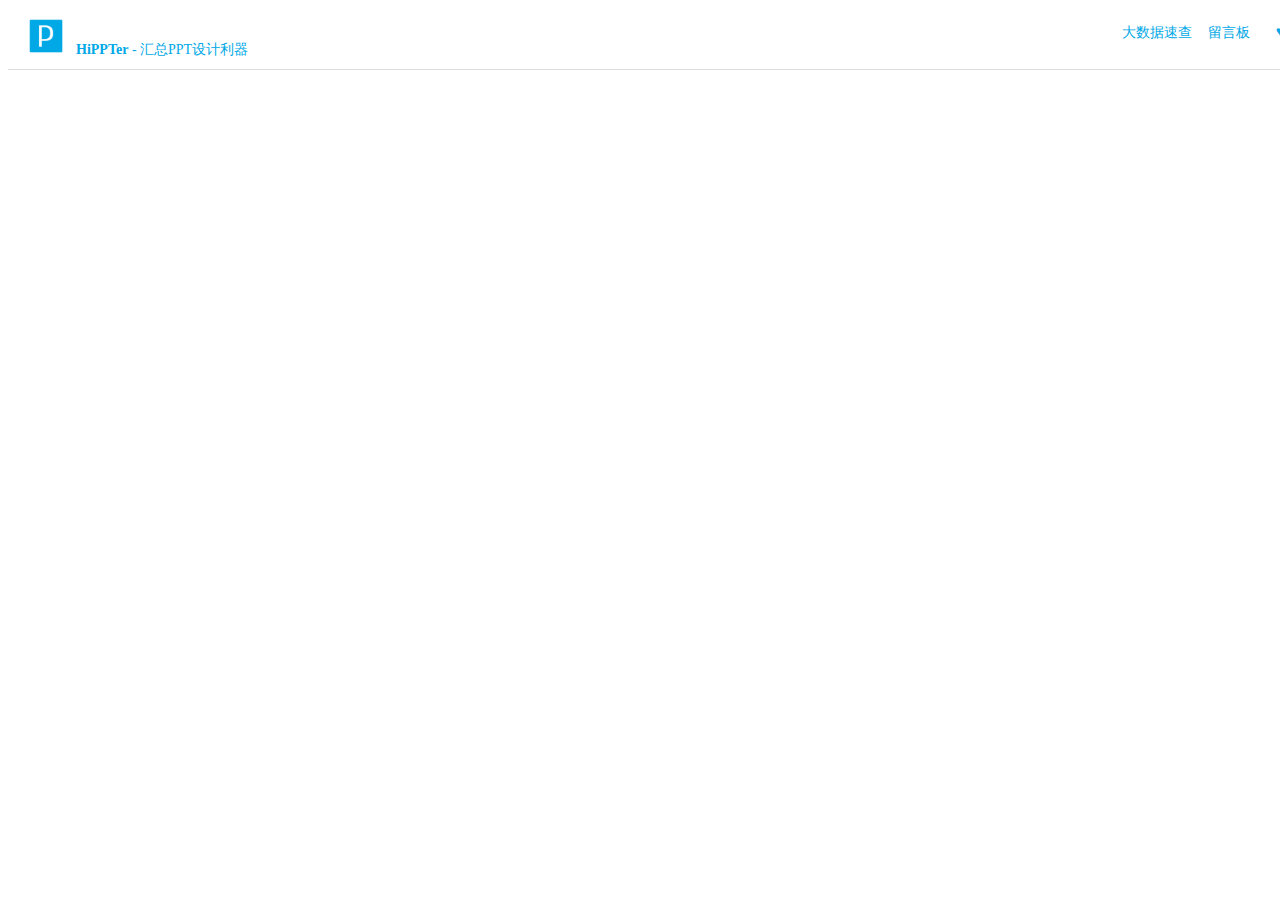
<file: message.html>
<!DOCTYPE html>
<html lang="en-gb" dir="ltr">
    
    <head>
        <meta charset="utf-8">
        <meta name="viewport" content="width=device-width, initial-scale=1">
        <title>HiPPTER | PPT资源导航 | PPT模板下载</title>
        <meta name="keywords" content="PPT,PPT模板,PPT资源,PPT资源,PPT 资源导航,PPT设计,PPT教程,PPT美化,设计师导航">
        <meta name="description" content="为PPTER推荐PPT设计相关网站，为你的PPT设计提供创意灵感、配色方案、免费图片、优质图标、工具插件等">
        <meta http-equiv="content-language" content="zh-cn">
        <link rel="shortcut icon" href="favicon.ico" type="image/x-icon">
        <link rel="apple-touch-icon-precomposed" href="images/apple-touch-icon.png">
        <link rel="stylesheet" href="http://od29kk31f.bkt.clouddn.com/uikit.almost-flat.min.css">
        <link rel="stylesheet" href="css/base.css">
        <script src="http://apps.bdimg.com/libs/jquery/2.1.1/jquery.min.js"></script>
        <script src="http://od29kk31f.bkt.clouddn.com/jquery.lazyload.min.js" type="text/javascript"></script>
        <script src="http://od29kk31f.bkt.clouddn.com/uikit.min.js"></script>
        <script src="http://7xo8sn.com1.z0.glb.clouddn.com/grid.min.js"></script>
		<script type="text/javascript" src="http://tajs.qq.com/stats?sId=59266937" charset="UTF-8"></script>
    </head>
    
    <body>
        <div class="uk-width-1-1 nav">
            <img src="logo.png" class="logo" style="text-align:center">	
			
			
			<a href="index.html">
					<p><b>HiPPTer</b> - 汇总PPT设计利器</P>					
					</a>
					
					<a href="donate.html">				
					<p style="float:right;margin-top: 6px">♥</P>
					</a>					
					<a href="message.html">
					<p style="float:right;margin:6px 18px 0px 8px;">留言板</P>
					</a>			
					<a href="data.html">
					
					<p style="float:right;margin-top: 6px">大数据速查</P>					
					</a>
					

        </div>
		
        <div class="uk-container uk-container-center uk-margin-top uk-margin-large-bottom">
		
            <div class="uk-grid" data-uk-grid-margin>
                <div class="uk-width-medium-1-1" style="width:70%;text-align:center;margin-left:auto;margin-right:auto;margin-top:80px">

  

  

				<!-- 多说评论框 start -->
					<div class="ds-thread" data-thread-key="00" data-title="index" data-url="http://hippter.com"></div>
				<!-- 多说评论框 end -->
				<!-- 多说公共JS代码 start (一个网页只需插入一次) -->
				<script type="text/javascript">
				var duoshuoQuery = {short_name:"hippter"};
					(function() {
						var ds = document.createElement('script');
						ds.type = 'text/javascript';ds.async = true;
						ds.src = (document.location.protocol == 'https:' ? 'https:' : 'http:') + '//static.duoshuo.com/embed.js';
						ds.charset = 'UTF-8';
						(document.getElementsByTagName('head')[0] 
						 || document.getElementsByTagName('body')[0]).appendChild(ds);
					})();
					</script>
				<!-- 多说公共JS代码 end -->
  
  
  
  
  
  
  
  
  
                </div>
            </div>
        </div>

        <script type="text/javascript" charset="utf-8">
            $(function () {
                $("img.lazy").lazyload({
                    threshold: 30
                });
            });
        </script>
    </body>

</html>
</file>
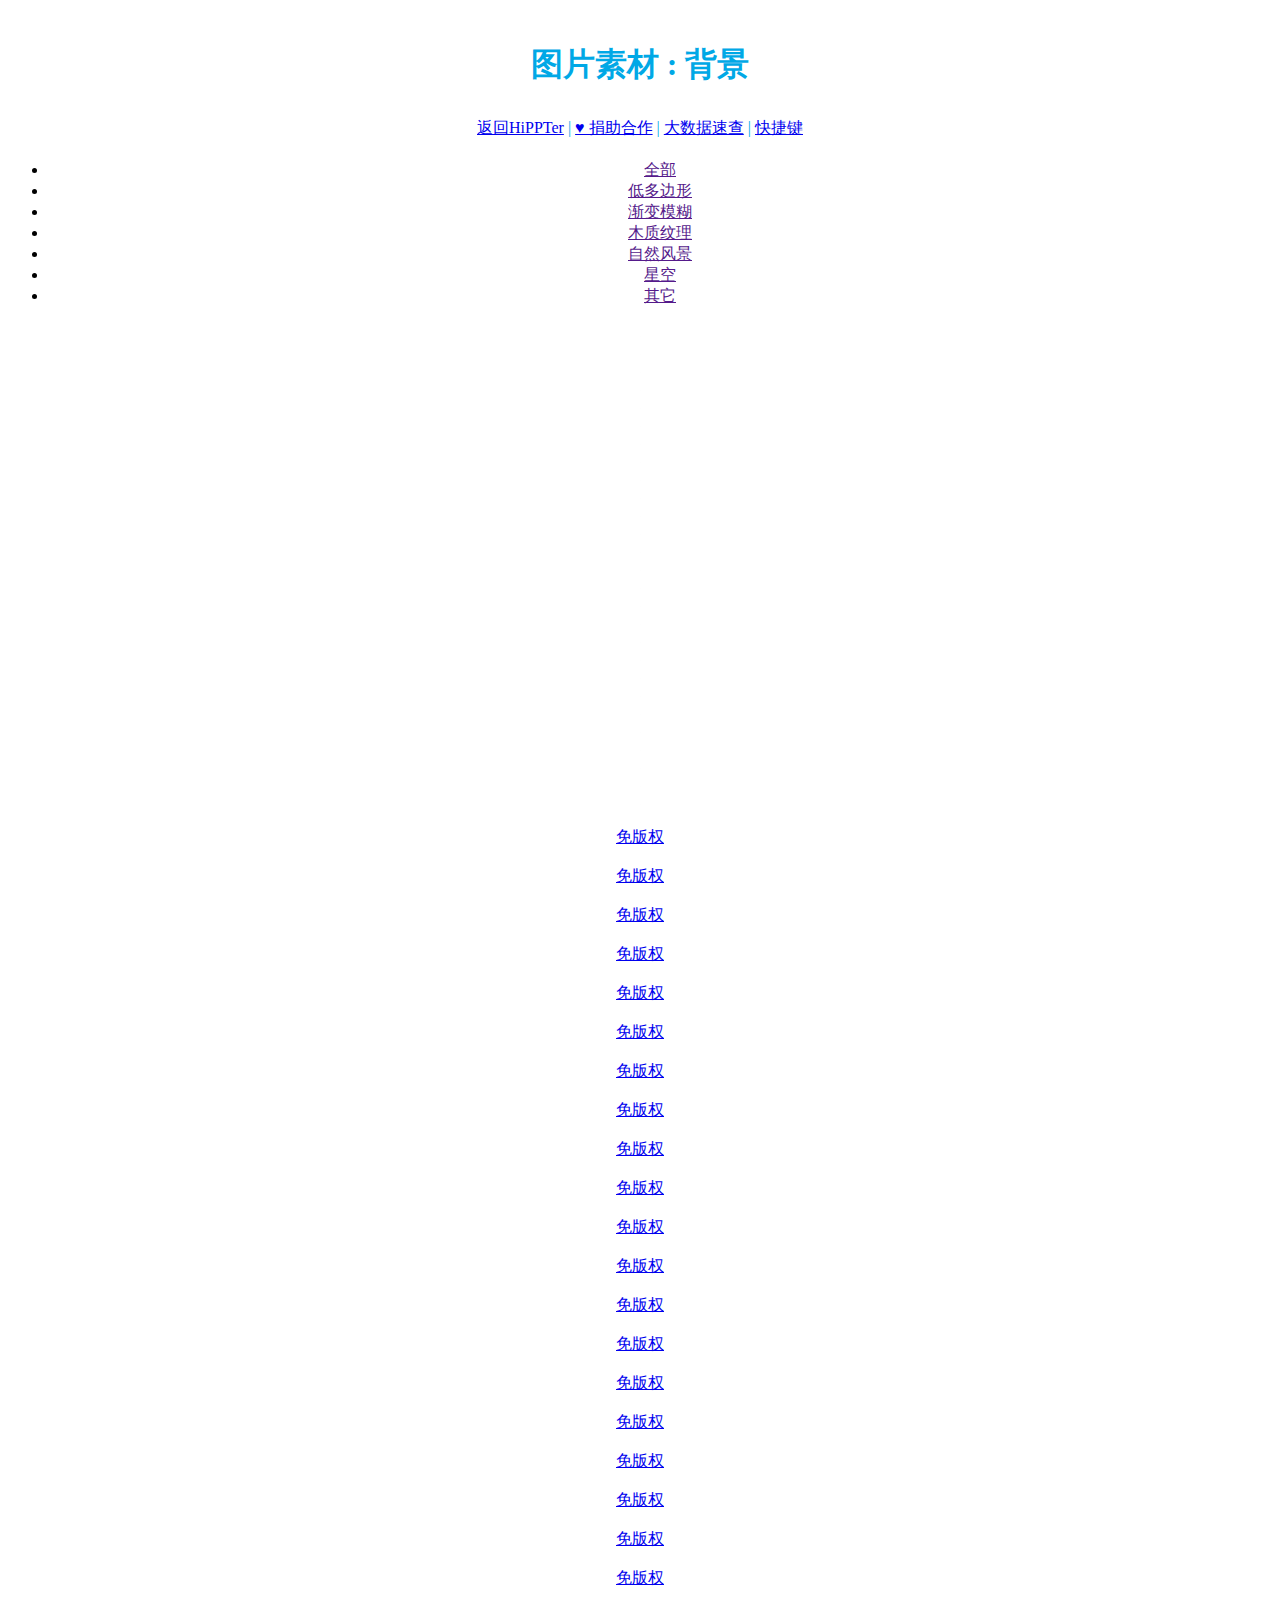
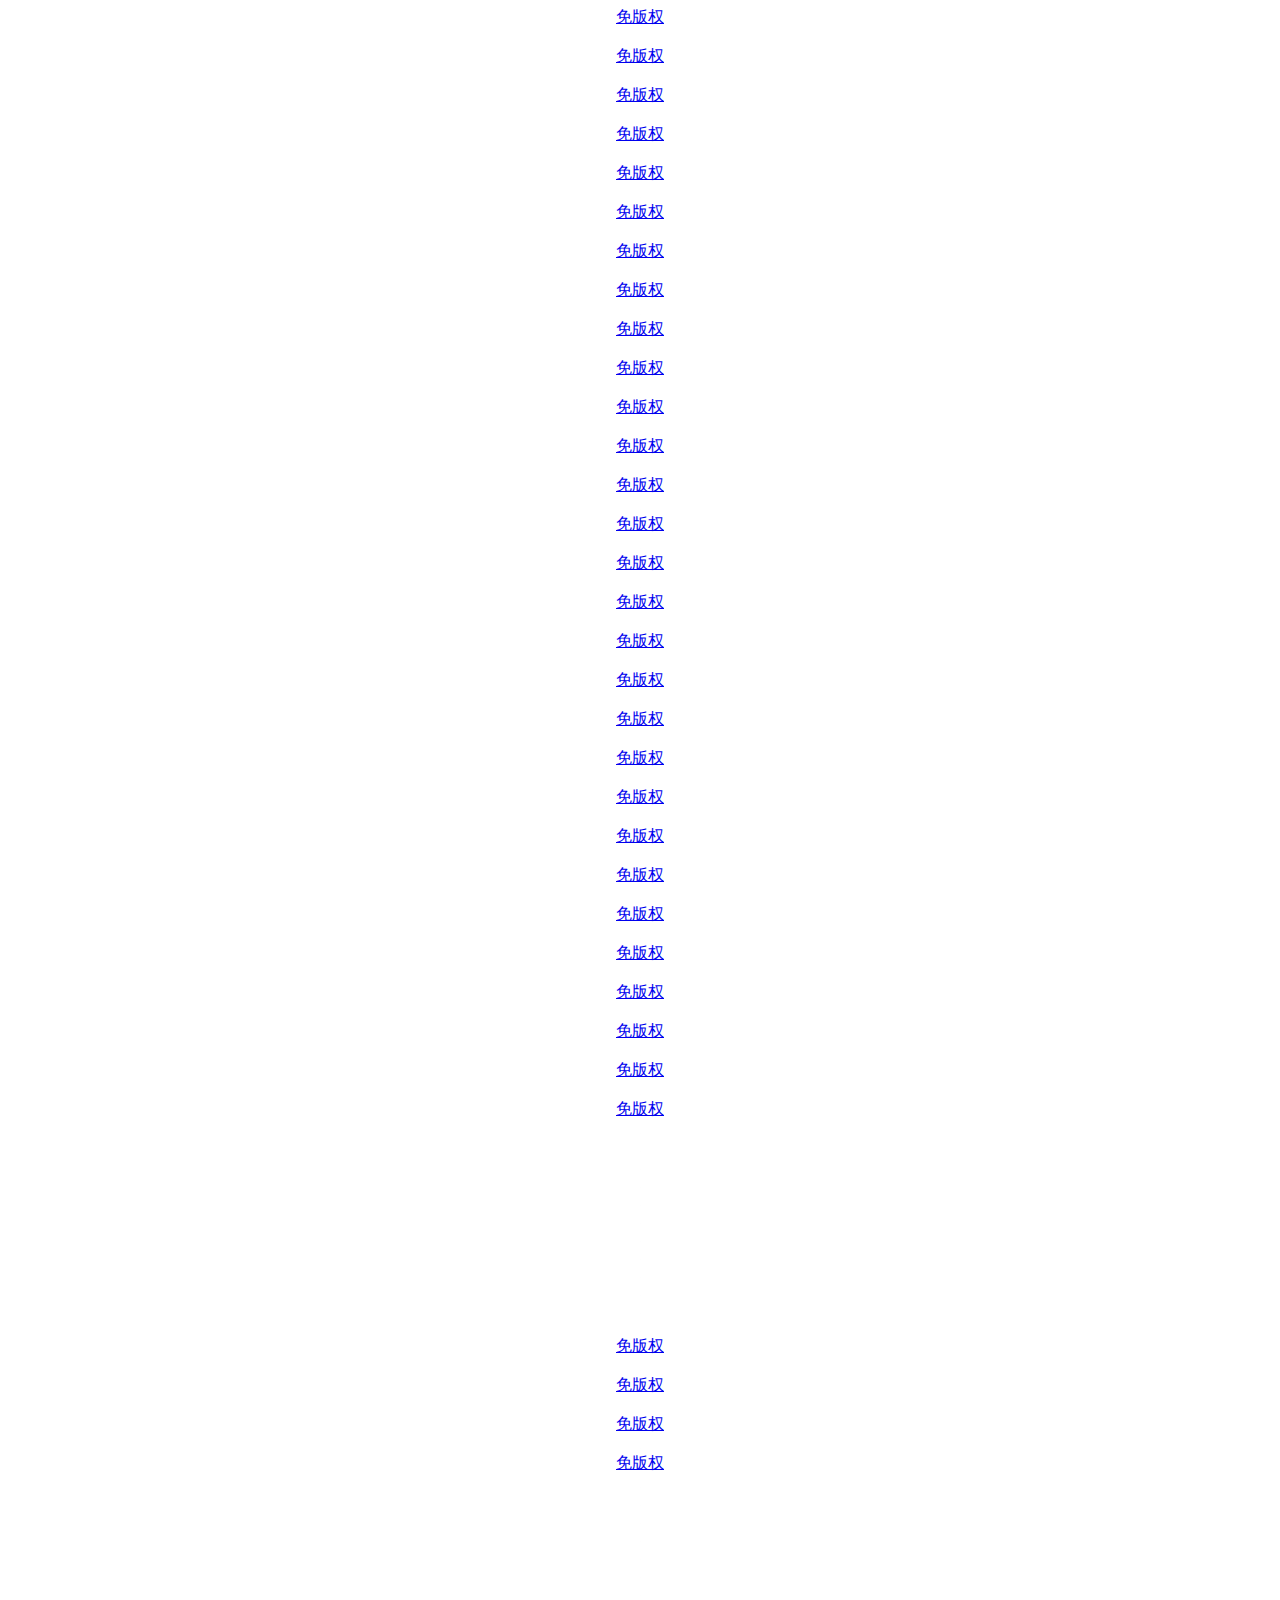
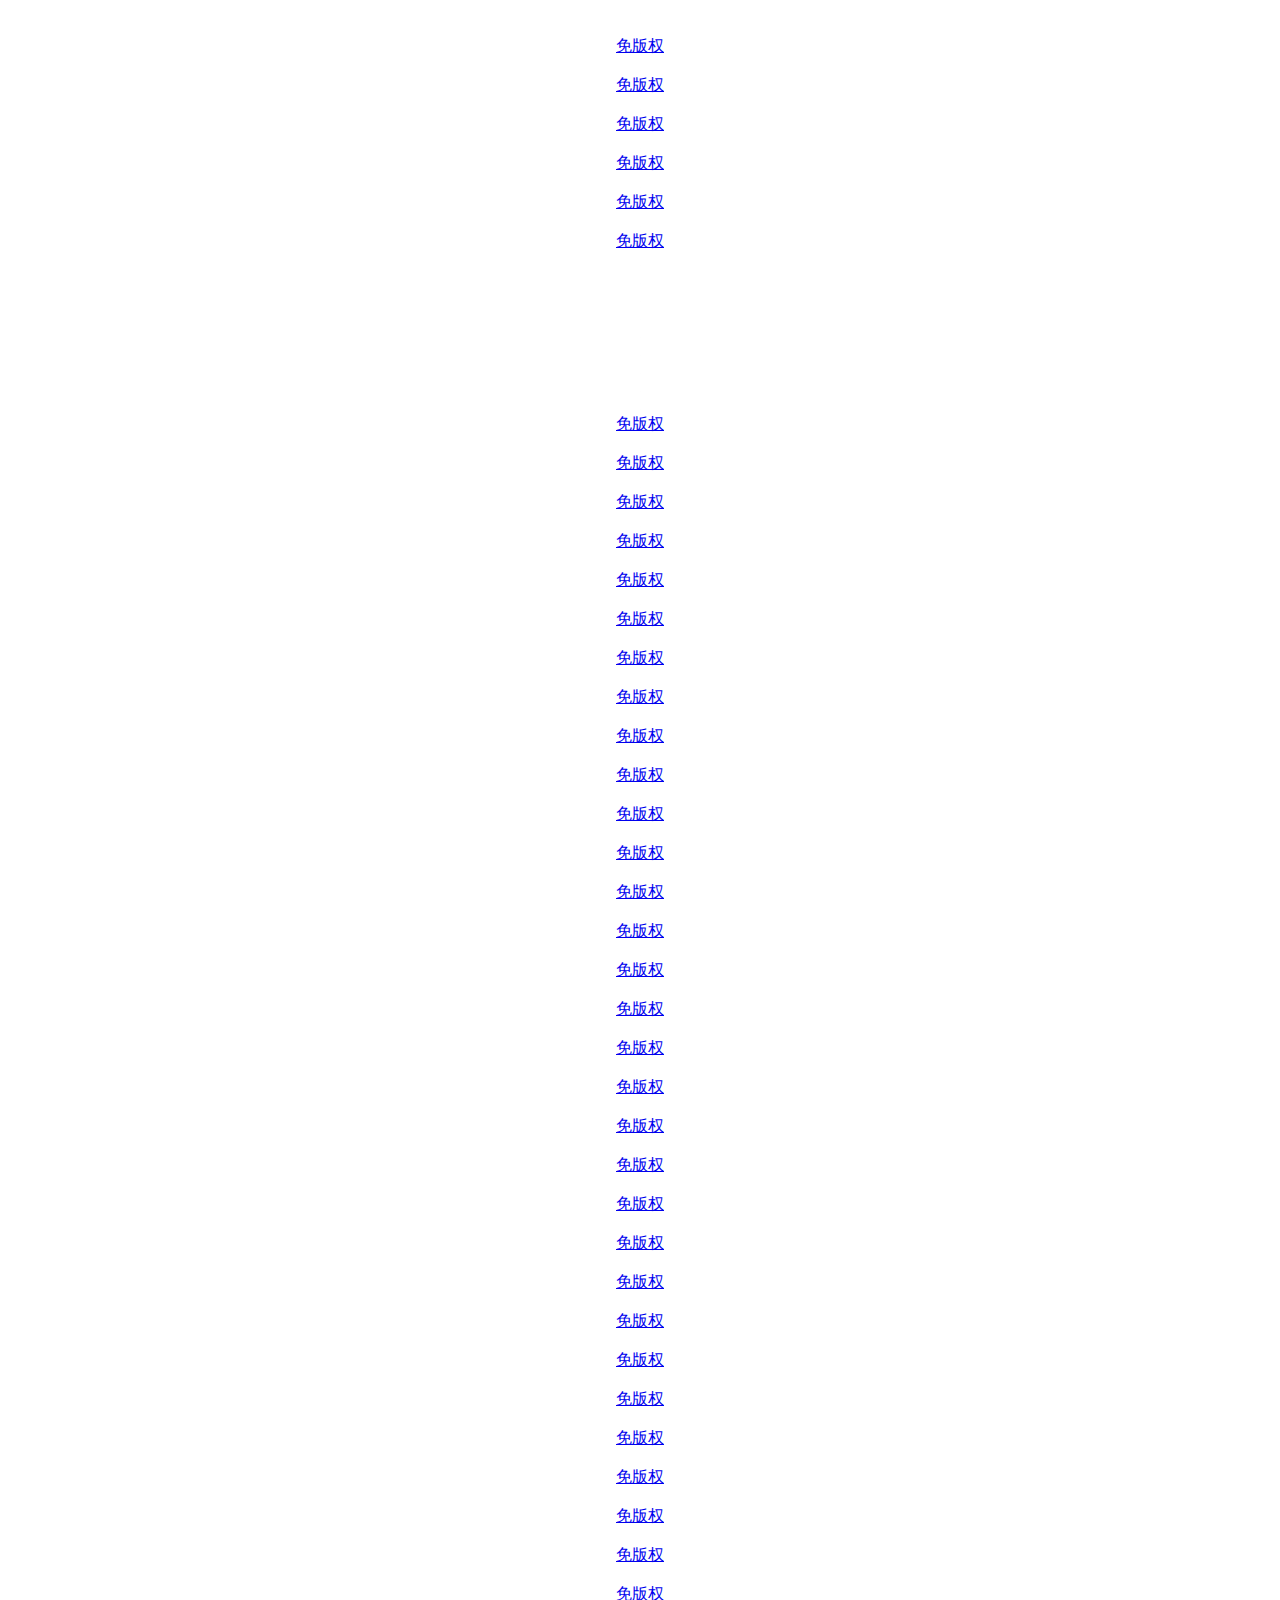
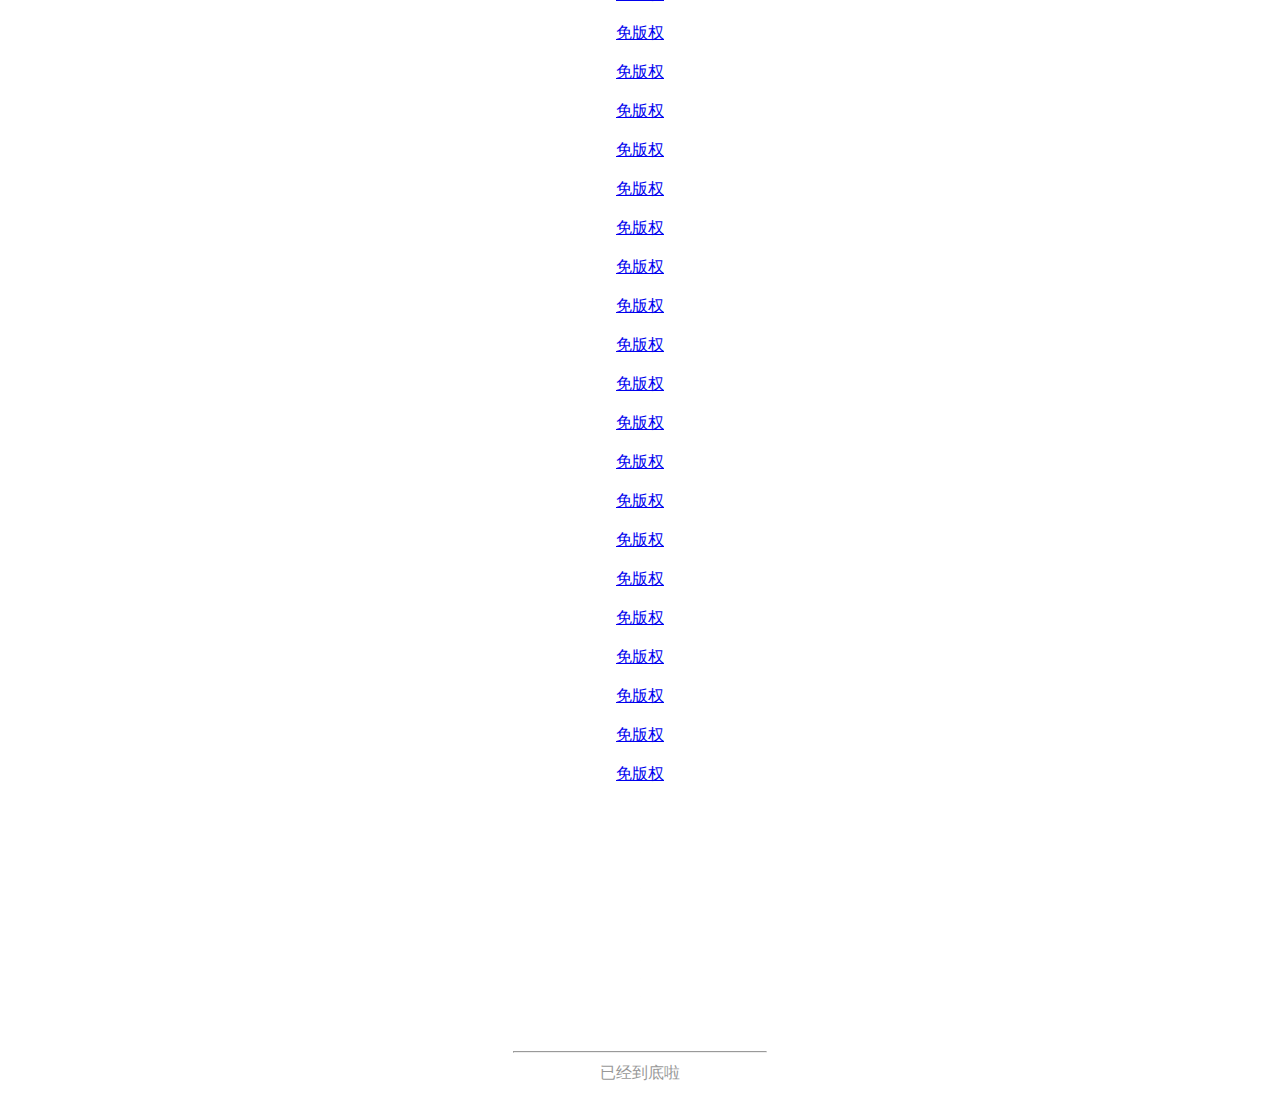
<file: picture-bg.html>
<!DOCTYPE html>
<html lang="en-gb" dir="ltr">
    
    <head>
        <meta charset="utf-8">
        <meta name="viewport" content="width=device-width, initial-scale=1">
        <title>PPT图片 - HiPPTER | PPT资源导航 | PPT模板下载</title>
        <meta name="keywords" content="PPT,PPT模板,PPT资源,PPT资源,PPT 资源导航,PPT设计,PPT教程,PPT美化,设计师导航">
        <meta name="description" content="为PPTER推荐PPT设计相关网站，为你的PPT设计提供创意灵感、配色方案、免费图片、优质图标、工具插件等">
        <meta http-equiv="content-language" content="zh-cn">
        <link rel="shortcut icon" href="favicon.ico" type="image/x-icon">
        <link rel="apple-touch-icon-precomposed" href="images/apple-touch-icon.png">
        <link rel="stylesheet" href="http://www.dingdangsheji.com/hippter/css/uikit.almost-flat.min.css">
        <link rel="stylesheet" href="http://www.dingdangsheji.com/hippter/css/base.css">
        <script src="http://apps.bdimg.com/libs/jquery/2.1.1/jquery.min.js"></script>
        <script src="http://www.dingdangsheji.com/hippter/js/uikit.min.js"></script>
        <script src="http://www.dingdangsheji.com/hippter/js/components/grid.min.js"></script>
		<script type="text/javascript" src="http://tajs.qq.com/stats?sId=59266937" charset="UTF-8"></script>
		<script src="http://www.dingdangsheji.com/hippter/js/jquery.lazyload.min.js" type="text/javascript"></script>
        <meta name="referrer" content="no-referrer">
    </head>
    
    <body>
	<meta name="toTop" content="true">
	<div class="logo-m" style="text-align:center;margin:48px 64px 0px 64px;line-height:32px">
	<p style="color:#00a8e6;font-size:32px;margin-top:24px"><b>图片素材 : 背景</b></P>	
	<P style="color:#00a8e6;font-size:16px;margin-top:12px"><a href="index.html" class="ahover">返回HiPPTer</a> | <a href="donate.html" class="ahover">♥ 捐助合作</a> | <a href="data.html" class="ahover">大数据速查</a>
	| <a href="shortcuts.html" class="ahover">快捷键</a> </P>


</div>




        <div class="uk-container uk-container-center uk-margin-top uk-margin-large-bottom">

						
            <div class="uk-grid" data-uk-grid-margin style="text-align:center">
                <div class="uk-width-medium-1-1" style="text-align:center">
						
						
						<div class="juzhong">
						<ul id="my-id" class="uk-subnav" style="text-align:center;display:block;margin-left:auto">
							<li class="aspan uk-active" data-uk-filter=""><a href="">全部</a></li>
							<li class="aspan" data-uk-filter="filter-diduobianxing" ><a href="">低多边形</a></li>
							<li class="aspan" data-uk-filter="filter-jianbian"><a href="">渐变模糊</a></li>
							<li class="aspan" data-uk-filter="filter-muzhi"><a href="">木质纹理</a></li>
							<li class="aspan" data-uk-filter="filter-ziranfengjing"><a href="">自然风景</a></li>												
							<li class="aspan" data-uk-filter="filter-xingkong"><a href="">星空</a></li>
							<li class="aspan" data-uk-filter="filter-qita"><a href="">其它</a></li>
						</ul>
						</div>
						
						
                    <div class="uk-grid" data-uk-grid="{controls: '#my-id'}" data-uk-grid-margin>

	



						
                       <div data-uk-filter="filter-jianbian" class="uk-width-medium-1-4">	
						<a href="http://wx3.sinaimg.cn/large/a0c1136fly1g2koazawwtj21hc0t6adq.jpg" target="_blank">
						<div class="uk-panel uk-panel-box webpanel uk-panel-hover">									
									<img class="lazy" src="zhanwei.jpg" data-original="http://ws4.sinaimg.cn/bmiddle/a0c1136fly1g2koazawwtj21hc0t6adq.jpg" alt="">
								</div>
							</a>
						</div>
                        <div data-uk-filter="filter-jianbian" class="uk-width-medium-1-4">	
						<a href="http://ws1.sinaimg.cn/large/a0c1136fly1g2koazc7ukj21hc0ukwir.jpg" target="_blank">
						<div class="uk-panel uk-panel-box webpanel uk-panel-hover">									
									<img class="lazy" src="zhanwei.jpg" data-original="http://ws1.sinaimg.cn/large/a0c1136fly1g2koazc7ukj21hc0ukwir.jpg" alt="">
								</div>
							</a>
						</div>					
					
                       <div data-uk-filter="filter-qita" class="uk-width-medium-1-4">	
						<a href="http://ws2.sinaimg.cn/large/a0c1136fly1g2kih2m4rfj21hc0u0dul.jpg" target="_blank">
						<div class="uk-panel uk-panel-box webpanel uk-panel-hover">									
									<img class="lazy" src="zhanwei.jpg" data-original="http://ws2.sinaimg.cn/large/a0c1136fly1g2kih2m4rfj21hc0u0dul.jpg" alt="">
								</div>
							</a>
						</div>
                        <div data-uk-filter="filter-qita" class="uk-width-medium-1-4">	
						<a href="http://wx3.sinaimg.cn/large/a0c1136fly1g2kih3q2v4j21z418gu10.jpg" target="_blank">
						<div class="uk-panel uk-panel-box webpanel uk-panel-hover">									
									<img class="lazy" src="zhanwei.jpg" data-original="http://wx3.sinaimg.cn/bmiddle/a0c1136fly1g2kih3q2v4j21z418gu10.jpg" alt="">
								</div>
							</a>
						</div>
                        <div data-uk-filter="filter-jianbian" class="uk-width-medium-1-4">	
						<a href="http://ws1.sinaimg.cn/large/a0c1136fly1g2kih3t4quj25xc3c0hdv.jpg" target="_blank">
						<div class="uk-panel uk-panel-box webpanel uk-panel-hover">									
									<img class="lazy" src="zhanwei.jpg" data-original="http://ws1.sinaimg.cn/bmiddle/a0c1136fly1g2kih3t4quj25xc3c0hdv.jpg" alt="">
								</div>
							</a>
						</div>

                        <div data-uk-filter="filter-qita" class="uk-width-medium-1-4">	
						<a href="http://wx1.sinaimg.cn/large/a0c1136fly1g2kih3q7nbj21z418gnpg.jpg" target="_blank">
						<div class="uk-panel uk-panel-box webpanel uk-panel-hover">									
									<img class="lazy" src="zhanwei.jpg" data-original="http://wx1.sinaimg.cn/bmiddle/a0c1136fly1g2kih3q7nbj21z418gnpg.jpg" alt="">
								</div>
							</a>
						</div>

                        <div data-uk-filter="filter-qita" class="uk-width-medium-1-4">	
						<a href="http://wx2.sinaimg.cn/large/a0c1136fly1g2kih2z19nj21hc0u04qq.jpg" target="_blank">
						<div class="uk-panel uk-panel-box webpanel uk-panel-hover">									
									<img class="lazy" src="zhanwei.jpg" data-original="http://ws2.sinaimg.cn/bmiddle/a0c1136fly1g2kih2z19nj21hc0u04qq.jpg" alt="">
								</div>
							</a>
						</div>
                       <div data-uk-filter="filter-qita" class="uk-width-medium-1-4">	
						<a href="http://ws1.sinaimg.cn/large/a0c1136fly1g2kih32dbej212w0py1h8.jpg" target="_blank">
						<div class="uk-panel uk-panel-box webpanel uk-panel-hover">									
									<img class="lazy" src="zhanwei.jpg" data-original="http://ws1.sinaimg.cn/large/a0c1136fly1g2kih32dbej212w0py1h8.jpg" alt="">
								</div>
							</a>
						</div>

                       <div data-uk-filter="filter-qita" class="uk-width-medium-1-4">	
						<a href="http://wx1.sinaimg.cn/large/a0c1136fly1g2kih34zlrj215o0rsq8v.jpg" target="_blank">
						<div class="uk-panel uk-panel-box webpanel uk-panel-hover">									
									<img class="lazy" src="zhanwei.jpg" data-original="http://ws1.sinaimg.cn/bmiddle/a0c1136fly1g2kih34zlrj215o0rsq8v.jpg" alt="">
								</div>
							</a>
						</div>
						
                       <div data-uk-filter="filter-qita" class="uk-width-medium-1-4">	
						<a href="http://wx1.sinaimg.cn/large/a0c1136fly1g2kih30x2wj21hc0p9jyr.jpg" target="_blank">
						<div class="uk-panel uk-panel-box webpanel uk-panel-hover">									
									<img class="lazy" src="zhanwei.jpg" data-original="http://ws1.sinaimg.cn/bmiddle/a0c1136fly1g2kih30x2wj21hc0p9jyr.jpg" alt="">
								</div>
							</a>
						</div>
                       <div data-uk-filter="filter-qita" class="uk-width-medium-1-4">	
						<a href="http://ws4.sinaimg.cn/large/a0c1136fly1g2kih2wcoaj21dm0pkb29.jpg" target="_blank">
						<div class="uk-panel uk-panel-box webpanel uk-panel-hover">									
									<img class="lazy" src="zhanwei.jpg" data-original="http://ws4.sinaimg.cn/large/a0c1136fly1g2kih2wcoaj21dm0pkb29.jpg" alt="">
								</div>
							</a>
						</div>

                       <div data-uk-filter="filter-qita" class="uk-width-medium-1-4">	
						<a href="http://ws4.sinaimg.cn/large/a0c1136fly1g2kih2rl4ij21z418gx6p.jpg" target="_blank">
						<div class="uk-panel uk-panel-box webpanel uk-panel-hover">									
									<img class="lazy" src="zhanwei.jpg" data-original="http://ws4.sinaimg.cn/large/a0c1136fly1g2kih2rl4ij21z418gx6p.jpg" alt="">
								</div>
							</a>
						</div>
						
                       <div data-uk-filter="filter-jianbian" class="uk-width-medium-1-4">	
						<a href="http://wx3.sinaimg.cn/large/a0c1136fly1g2kih2vlchj21hc0u077u.jpg" target="_blank">
						<div class="uk-panel uk-panel-box webpanel uk-panel-hover">									
									<img class="lazy" src="zhanwei.jpg" data-original="http://ws3.sinaimg.cn/bmiddle/a0c1136fly1g2kih2vlchj21hc0u077u.jpg" alt="">
								</div>
							</a>
						</div>
                       <div data-uk-filter="filter-jianbian" class="uk-width-medium-1-4">	
						<a href="http://wx4.sinaimg.cn/large/a0c1136fly1g2kih2uu3hj21hc0u0tee.jpg" target="_blank">
						<div class="uk-panel uk-panel-box webpanel uk-panel-hover">									
									<img class="lazy" src="zhanwei.jpg" data-original="http://ws4.sinaimg.cn/bmiddle/a0c1136fly1g2kih2uu3hj21hc0u0tee.jpg" alt="">
								</div>
							</a>
						</div>
                        <div data-uk-filter="filter-diduobianxing" class="uk-width-medium-1-4">	
						<a href="http://wx3.sinaimg.cn/large/a0c1136fly1g2kih3bgppj21hc0u07cs.jpg" target="_blank">
						<div class="uk-panel uk-panel-box webpanel uk-panel-hover">									
									<img class="lazy" src="zhanwei.jpg" data-original="http://ws3.sinaimg.cn/bmiddle/a0c1136fly1g2kih3bgppj21hc0u07cs.jpg" alt="">
								</div>
							</a>
						</div>						
                       <div data-uk-filter="filter-diduobianxing" class="uk-width-medium-1-4">	
						<a href="http://wx4.sinaimg.cn/large/a0c1136fly1g2kih2si0jj21hc0u0ajh.jpg" target="_blank">
						<div class="uk-panel uk-panel-box webpanel uk-panel-hover">									
									<img class="lazy" src="zhanwei.jpg" data-original="http://ws4.sinaimg.cn/bmiddle/a0c1136fly1g2kih2si0jj21hc0u0ajh.jpg" alt="">
								</div>
							</a>
						</div>
                       <div data-uk-filter="filter-diduobianxing" class="uk-width-medium-1-4">	
						<a href="http://ws2.sinaimg.cn/large/a0c1136fly1g2kih2oq2aj21hc0u0wk1.jpg" target="_blank">
						<div class="uk-panel uk-panel-box webpanel uk-panel-hover">									
									<img class="lazy" src="zhanwei.jpg" data-original="http://ws2.sinaimg.cn/large/a0c1136fly1g2kih2oq2aj21hc0u0wk1.jpg" alt="">
								</div>
							</a>
						</div>						
                       <div data-uk-filter="filter-jianbian" class="uk-width-medium-1-4">	
						<a href="http://wx2.sinaimg.cn/large/a0c1136fly1g2kih2knosj21xg15o4qq.jpg" target="_blank">
						<div class="uk-panel uk-panel-box webpanel uk-panel-hover">									
									<img class="lazy" src="zhanwei.jpg" data-original="http://ws2.sinaimg.cn/bmiddle/a0c1136fly1g2kih2knosj21xg15o4qq.jpg" alt="">
								</div>
							</a>
						</div>

                       <div data-uk-filter="filter-jianbian" class="uk-width-medium-1-4">	
						<a href="http://wx4.sinaimg.cn/large/a0c1136fly1g2kih2kuhqj21hc0u0n3q.jpg" target="_blank">
						<div class="uk-panel uk-panel-box webpanel uk-panel-hover">									
									<img class="lazy" src="zhanwei.jpg" data-original="http://ws4.sinaimg.cn/bmiddle/a0c1136fly1g2kih2kuhqj21hc0u0n3q.jpg" alt="">
								</div>
							</a>
						</div>						


					


                       <div data-uk-filter="filter-qita" class="uk-width-medium-1-4">	
						<a href="http://ws1.sinaimg.cn/large/a0c1136fly1g2kih2gopqj20se0fzgud.jpg" target="_blank">
						<div class="uk-panel uk-panel-box webpanel uk-panel-hover">									
									<img class="lazy" src="zhanwei.jpg" data-original="http://ws1.sinaimg.cn/large/a0c1136fly1g2kih2gopqj20se0fzgud.jpg" alt="">
								</div>
							</a>
						</div>
                       <div data-uk-filter="filter-jianbian" class="uk-width-medium-1-4">	
						<a href="http://ws1.sinaimg.cn/large/a0c1136fly1g2kih2fx2rj212w0gjaoe.jpg" target="_blank">
						<div class="uk-panel uk-panel-box webpanel uk-panel-hover">									
									<img class="lazy" src="zhanwei.jpg" data-original="http://ws1.sinaimg.cn/large/a0c1136fly1g2kih2fx2rj212w0gjaoe.jpg" alt="">
								</div>
							</a>
						</div>						
                       <div data-uk-filter="filter-qita" class="uk-width-medium-1-4">	
						<a href="http://wx1.sinaimg.cn/large/a0c1136fly1g2kih2g12wj20xc0irdoz.jpg" target="_blank">
						<div class="uk-panel uk-panel-box webpanel uk-panel-hover">									
									<img class="lazy" src="zhanwei.jpg" data-original="http://ws1.sinaimg.cn/bmiddle/a0c1136fly1g2kih2g12wj20xc0irdoz.jpg" alt="">
								</div>
							</a>
						</div>
                       <div data-uk-filter="filter-qita" class="uk-width-medium-1-4">	
						<a href="http://wx4.sinaimg.cn/large/a0c1136fly1g2kih27s9gj21hc0u01g6.jpg" target="_blank">
						<div class="uk-panel uk-panel-box webpanel uk-panel-hover">									
									<img class="lazy" src="zhanwei.jpg" data-original="http://ws4.sinaimg.cn/bmiddle/a0c1136fly1g2kih27s9gj21hc0u01g6.jpg" alt="">
								</div>
							</a>
						</div>
                       <div data-uk-filter="filter-qita" class="uk-width-medium-1-4">	
						<a href="http://wx4.sinaimg.cn/large/a0c1136fly1g2kih2614uj20xc0gonci.jpg" target="_blank">
						<div class="uk-panel uk-panel-box webpanel uk-panel-hover">									
									<img class="lazy" src="zhanwei.jpg" data-original="http://ws4.sinaimg.cn/bmiddle/a0c1136fly1g2kih2614uj20xc0gonci.jpg" alt="">
								</div>
							</a>
						</div>						
                       <div data-uk-filter="filter-qita" class="uk-width-medium-1-4">	
						<a href="http://wx3.sinaimg.cn/large/a0c1136fly1g2kih22iv5j22yo1o0gws.jpg" target="_blank">
						<div class="uk-panel uk-panel-box webpanel uk-panel-hover">									
									<img class="lazy" src="zhanwei.jpg" data-original="http://ws3.sinaimg.cn/bmiddle/a0c1136fly1g2kih22iv5j22yo1o0gws.jpg" alt="">
								</div>
							</a>
						</div>
                       <div data-uk-filter="filter-qita" class="uk-width-medium-1-4">	
						<a href="http://ws3.sinaimg.cn/large/a0c1136fly1g2kih20inpj21hc0u0guu.jpg" target="_blank">
						<div class="uk-panel uk-panel-box webpanel uk-panel-hover">									
									<img class="lazy" src="zhanwei.jpg" data-original="http://ws3.sinaimg.cn/large/a0c1136fly1g2kih20inpj21hc0u0guu.jpg" alt="">
								</div>
							</a>
						</div>
                       <div data-uk-filter="filter-qita" class="uk-width-medium-1-4">	
						<a href="http://wx4.sinaimg.cn/large/a0c1136fly1g2kih20tm0j21hc0u0gte.jpg" target="_blank">
						<div class="uk-panel uk-panel-box webpanel uk-panel-hover">									
									<img class="lazy" src="zhanwei.jpg" data-original="http://ws4.sinaimg.cn/bmiddle/a0c1136fly1g2kih20tm0j21hc0u0gte.jpg" alt="">
								</div>
							</a>
						</div>						
                       <div data-uk-filter="filter-qita" class="uk-width-medium-1-4">	
						<a href="http://ws3.sinaimg.cn/large/a0c1136fly1g2kih209oqj20uk0mxgn6.jpg" target="_blank">
						<div class="uk-panel uk-panel-box webpanel uk-panel-hover">									
									<img class="lazy" src="zhanwei.jpg" data-original="http://ws3.sinaimg.cn/large/a0c1136fly1g2kih209oqj20uk0mxgn6.jpg" alt="">
								</div>
							</a>
						</div>



                       <div data-uk-filter="filter-ziranfengjing" class="uk-width-medium-1-4">	
						<a href="http://ws3.sinaimg.cn/large/a0c1136fly1g2kn84ynq1j21jk113e83.jpg" target="_blank">
						<div class="uk-panel uk-panel-box webpanel uk-panel-hover">	
								<div class="uk-panel-badge uk-badge">免版权</div>						
									<img class="lazy" src="zhanwei.jpg" data-original="http://ws3.sinaimg.cn/large/a0c1136fly1g2kn84ynq1j21jk113e83.jpg" alt="">
								</div>
							</a>
						</div>		
                       <div data-uk-filter="filter-ziranfengjing" class="uk-width-medium-1-4">	
						<a href="http://ws3.sinaimg.cn/large/a0c1136fly1g2knrwg9s6j21e00qcn43.jpg" target="_blank">
						<div class="uk-panel uk-panel-box webpanel uk-panel-hover">	
								<div class="uk-panel-badge uk-badge">免版权</div>						
									<img class="lazy" src="zhanwei.jpg" data-original="http://ws3.sinaimg.cn/large/a0c1136fly1g2knrwg9s6j21e00qcn43.jpg" alt="">
								</div>
							</a>
						</div>
						
						
						

                       <div data-uk-filter="filter-ziranfengjing" class="uk-width-medium-1-4">	
						<a href="http://ws4.sinaimg.cn/large/a0c1136fly1g2knrwhpc9j21e00xdjy1.jpg" target="_blank">
						<div class="uk-panel uk-panel-box webpanel uk-panel-hover">	
								<div class="uk-panel-badge uk-badge">免版权</div>						
									<img class="lazy" src="zhanwei.jpg" data-original="http://ws4.sinaimg.cn/large/a0c1136fly1g2knrwhpc9j21e00xdjy1.jpg" alt="">
								</div>
							</a>
						</div>		
                       <div data-uk-filter="filter-ziranfengjing" class="uk-width-medium-1-4">	
						<a href="http://ws3.sinaimg.cn/large/a0c1136fly1g2knrwi05rj21e00xbtkp.jpg" target="_blank">
						<div class="uk-panel uk-panel-box webpanel uk-panel-hover">	
								<div class="uk-panel-badge uk-badge">免版权</div>						
									<img class="lazy" src="zhanwei.jpg" data-original="http://ws3.sinaimg.cn/large/a0c1136fly1g2knrwi05rj21e00xbtkp.jpg" alt="">
								</div>
							</a>
						</div>
                       <div data-uk-filter="filter-ziranfengjing" class="uk-width-medium-1-4">	
						<a href="http://ws1.sinaimg.cn/large/a0c1136fly1g2knrx27sdj21e011ix30.jpg" target="_blank">
						<div class="uk-panel uk-panel-box webpanel uk-panel-hover">	
								<div class="uk-panel-badge uk-badge">免版权</div>						
									<img class="lazy" src="zhanwei.jpg" data-original="http://ws1.sinaimg.cn/large/a0c1136fly1g2knrx27sdj21e011ix30.jpg" alt="">
								</div>
							</a>
						</div>		
                       <div data-uk-filter="filter-ziranfengjing" class="uk-width-medium-1-4">	
						<a href="http://ws1.sinaimg.cn/large/a0c1136fly1g2knrwujzmj21e00xbqkh.jpg" target="_blank">
						<div class="uk-panel uk-panel-box webpanel uk-panel-hover">	
								<div class="uk-panel-badge uk-badge">免版权</div>						
									<img class="lazy" src="zhanwei.jpg" data-original="http://ws1.sinaimg.cn/large/a0c1136fly1g2knrwujzmj21e00xbqkh.jpg" alt="">
								</div>
							</a>
						</div>						
                       <div data-uk-filter="filter-ziranfengjing" class="uk-width-medium-1-4">	
						<a href="http://wx2.sinaimg.cn/large/a0c1136fly1g2knrwujrtj21e00s4avu.jpg" target="_blank">
						<div class="uk-panel uk-panel-box webpanel uk-panel-hover">	
								<div class="uk-panel-badge uk-badge">免版权</div>						
									<img class="lazy" src="zhanwei.jpg" data-original="http://ws2.sinaimg.cn/bmiddle/a0c1136fly1g2knrwujrtj21e00s4avu.jpg" alt="">
								</div>
							</a>
						</div>		
                       <div data-uk-filter="filter-ziranfengjing" class="uk-width-medium-1-4">	
						<a href="http://wx2.sinaimg.cn/large/a0c1136fly1g2knrwudxhj21e00v0khn.jpg" target="_blank">
						<div class="uk-panel uk-panel-box webpanel uk-panel-hover">	
								<div class="uk-panel-badge uk-badge">免版权</div>						
									<img class="lazy" src="zhanwei.jpg" data-original="http://ws2.sinaimg.cn/bmiddle/a0c1136fly1g2knrwudxhj21e00v0khn.jpg" alt="">
								</div>
							</a>
						</div>
                       <div data-uk-filter="filter-ziranfengjing" class="uk-width-medium-1-4">	
						<a href="http://ws3.sinaimg.cn/large/a0c1136fly1g2knrwvvucj21e00xb7u3.jpg" target="_blank">
						<div class="uk-panel uk-panel-box webpanel uk-panel-hover">	
								<div class="uk-panel-badge uk-badge">免版权</div>						
									<img class="lazy" src="zhanwei.jpg" data-original="http://ws3.sinaimg.cn/large/a0c1136fly1g2knrwvvucj21e00xb7u3.jpg" alt="">
								</div>
							</a>
						</div>		
                       <div data-uk-filter="filter-ziranfengjing" class="uk-width-medium-1-4">	
						<a href="http://ws2.sinaimg.cn/large/a0c1136fly1g2knrwy6csj21e011ib29.jpg" target="_blank">
						<div class="uk-panel uk-panel-box webpanel uk-panel-hover">	
								<div class="uk-panel-badge uk-badge">免版权</div>						
									<img class="lazy" src="zhanwei.jpg" data-original="http://ws2.sinaimg.cn/large/a0c1136fly1g2knrwy6csj21e011ib29.jpg" alt="">
								</div>
							</a>
						</div>

                       <div data-uk-filter="filter-ziranfengjing" class="uk-width-medium-1-4">	
						<a href="http://wx2.sinaimg.cn/large/a0c1136fly1g2knrx0yl1j21e00xldt8.jpg" target="_blank">
						<div class="uk-panel uk-panel-box webpanel uk-panel-hover">	
								<div class="uk-panel-badge uk-badge">免版权</div>						
									<img class="lazy" src="zhanwei.jpg" data-original="http://ws2.sinaimg.cn/bmiddle/a0c1136fly1g2knrx0yl1j21e00xldt8.jpg" alt="">
								</div>
							</a>
						</div>		
                       <div data-uk-filter="filter-ziranfengjing" class="uk-width-medium-1-4">	
						<a href="http://wx1.sinaimg.cn/large/a0c1136fly1g2knrx4vvrj21e00xgn7j.jpg" target="_blank">
						<div class="uk-panel uk-panel-box webpanel uk-panel-hover">	
								<div class="uk-panel-badge uk-badge">免版权</div>						
									<img class="lazy" src="zhanwei.jpg" data-original="http://ws1.sinaimg.cn/bmiddle/a0c1136fly1g2knrx4vvrj21e00xgn7j.jpg" alt="">
								</div>
							</a>
						</div>
                       <div data-uk-filter="filter-ziranfengjing" class="uk-width-medium-1-4">	
						<a href="http://wx2.sinaimg.cn/large/a0c1136fly1g2knrx0yl1j21e00xldt8.jpg" target="_blank">
						<div class="uk-panel uk-panel-box webpanel uk-panel-hover">	
								<div class="uk-panel-badge uk-badge">免版权</div>						
									<img class="lazy" src="zhanwei.jpg" data-original="http://ws4.sinaimg.cn/bmiddle/a0c1136fly1g2knrx4ft9j21e00s41is.jpg" alt="">
								</div>
							</a>
						</div>		
                       <div data-uk-filter="filter-ziranfengjing" class="uk-width-medium-1-4">	
						<a href="http://ws2.sinaimg.cn/large/a0c1136fly1g2knrwzb80j21e00x4kct.jpg" target="_blank">
						<div class="uk-panel uk-panel-box webpanel uk-panel-hover">	
								<div class="uk-panel-badge uk-badge">免版权</div>						
									<img class="lazy" src="zhanwei.jpg" data-original="http://ws2.sinaimg.cn/large/a0c1136fly1g2knrwzb80j21e00x4kct.jpg" alt="">
								</div>
							</a>
						</div>


                       <div data-uk-filter="filter-ziranfengjing" class="uk-width-medium-1-4">	
						<a href="http://wx3.sinaimg.cn/large/a0c1136fly1g2knrx6pnpj21e00xmqkw.jpg" target="_blank">
						<div class="uk-panel uk-panel-box webpanel uk-panel-hover">	
								<div class="uk-panel-badge uk-badge">免版权</div>						
									<img class="lazy" src="zhanwei.jpg" data-original="http://ws4.sinaimg.cn/bmiddle/a0c1136fly1g2knrx6pnpj21e00xmqkw.jpg" alt="">
								</div>
							</a>
						</div>		

                       <div data-uk-filter="filter-ziranfengjing" class="uk-width-medium-1-4">	
						<a href="http://wx2.sinaimg.cn/large/a0c1136fly1g2knrx7oeaj21e00xbgxl.jpg" target="_blank">
						<div class="uk-panel uk-panel-box webpanel uk-panel-hover">	
								<div class="uk-panel-badge uk-badge">免版权</div>						
									<img class="lazy" src="zhanwei.jpg" data-original="http://ws2.sinaimg.cn/bmiddle/a0c1136fly1g2knrx7oeaj21e00xbgxl.jpg" alt="">
								</div>
							</a>
						</div>		
                       <div data-uk-filter="filter-ziranfengjing" class="uk-width-medium-1-4">	
						<a href="http://ws2.sinaimg.cn/large/a0c1136fly1g2knrx9ikpj21e00nqdsb.jpg" target="_blank">
						<div class="uk-panel uk-panel-box webpanel uk-panel-hover">	
								<div class="uk-panel-badge uk-badge">免版权</div>						
									<img class="lazy" src="zhanwei.jpg" data-original="http://ws2.sinaimg.cn/large/a0c1136fly1g2knrx9ikpj21e00nqdsb.jpg" alt="">
								</div>
							</a>
						</div>

                       <div data-uk-filter="filter-ziranfengjing" class="uk-width-medium-1-4">	
						<a href="http://wx2.sinaimg.cn/large/a0c1136fly1g2knrxa56aj21e00xbwxc.jpg" target="_blank">
						<div class="uk-panel uk-panel-box webpanel uk-panel-hover">	
								<div class="uk-panel-badge uk-badge">免版权</div>						
									<img class="lazy" src="zhanwei.jpg" data-original="http://ws2.sinaimg.cn/bmiddle/a0c1136fly1g2knrxa56aj21e00xbwxc.jpg" alt="">
								</div>
							</a>
						</div>		
                       <div data-uk-filter="filter-ziranfengjing" class="uk-width-medium-1-4">	
						<a href="http://ws3.sinaimg.cn/large/a0c1136fly1g2knrx3wpmj21e00xbaph.jpg" target="_blank">
						<div class="uk-panel uk-panel-box webpanel uk-panel-hover">	
								<div class="uk-panel-badge uk-badge">免版权</div>						
									<img class="lazy" src="zhanwei.jpg" data-original="http://ws3.sinaimg.cn/large/a0c1136fly1g2knrx3wpmj21e00xbaph.jpg" alt="">
								</div>
							</a>
						</div>
                       <div data-uk-filter="filter-ziranfengjing" class="uk-width-medium-1-4">	
						<a href="http://wx4.sinaimg.cn/large/a0c1136fly1g2knrx8ws2j21e00xd4ds.jpg" target="_blank">
						<div class="uk-panel uk-panel-box webpanel uk-panel-hover">	
								<div class="uk-panel-badge uk-badge">免版权</div>						
									<img class="lazy" src="zhanwei.jpg" data-original="http://ws4.sinaimg.cn/bmiddle/a0c1136fly1g2knrx8ws2j21e00xd4ds.jpg" alt="">
								</div>
							</a>
						</div>	




					
                        <div data-uk-filter="filter-muzhi" class="uk-width-medium-1-4">	
						<a href="http://wx2.sinaimg.cn/large/a0c1136fly1fkwpzgpzw5j20zk0k0b29.jpg" target="_blank">
						<div class="uk-panel uk-panel-box webpanel uk-panel-hover">			
								<div class="uk-panel-badge uk-badge">免版权</div>							
									<img class="lazy" src="zhanwei.jpg" data-original="http://wx2.sinaimg.cn/bmiddle/a0c1136fly1fkwpzgpzw5j20zk0k0b29.jpg" alt="">
								</div>
							</a>
						</div>
                        <div data-uk-filter="filter-muzhi" class="uk-width-medium-1-4">	
						<a href="http://wx2.sinaimg.cn/large/a0c1136fly1fkwpzfullrj20zk0k0b29.jpg" target="_blank">
						<div class="uk-panel uk-panel-box webpanel uk-panel-hover">			
								<div class="uk-panel-badge uk-badge">免版权</div>							
									<img class="lazy" src="zhanwei.jpg" data-original="http://wx2.sinaimg.cn/bmiddle/a0c1136fly1fkwpzfullrj20zk0k0b29.jpg" alt="">
								</div>
							</a>
						</div>
                        <div data-uk-filter="filter-muzhi" class="uk-width-medium-1-4">	
						<a href="http://wx2.sinaimg.cn/large/a0c1136fly1fkwpzeu5lzj20zk0k0npd.jpg" target="_blank">
						<div class="uk-panel uk-panel-box webpanel uk-panel-hover">			
								<div class="uk-panel-badge uk-badge">免版权</div>							
									<img class="lazy" src="zhanwei.jpg" data-original="http://wx2.sinaimg.cn/bmiddle/a0c1136fly1fkwpzeu5lzj20zk0k0npd.jpg" alt="">
								</div>
							</a>
						</div>
                        <div data-uk-filter="filter-muzhi" class="uk-width-medium-1-4">	
						<a href="http://wx2.sinaimg.cn/large/a0c1136fly1fkwpzdsmi2j20zk0k07wh.jpg" target="_blank">
						<div class="uk-panel uk-panel-box webpanel uk-panel-hover">			
								<div class="uk-panel-badge uk-badge">免版权</div>							
									<img class="lazy" src="zhanwei.jpg" data-original="http://wx2.sinaimg.cn/bmiddle/a0c1136fly1fkwpzdsmi2j20zk0k07wh.jpg" alt="">
								</div>
							</a>
						</div>
                        <div data-uk-filter="filter-muzhi" class="uk-width-medium-1-4">	
						<a href="http://wx2.sinaimg.cn/large/a0c1136fly1fkwpzd4rxlj20zk0k0kjl.jpg" target="_blank">
						<div class="uk-panel uk-panel-box webpanel uk-panel-hover">			
								<div class="uk-panel-badge uk-badge">免版权</div>							
									<img class="lazy" src="zhanwei.jpg" data-original="http://wx2.sinaimg.cn/bmiddle/a0c1136fly1fkwpzd4rxlj20zk0k0kjl.jpg" alt="">
								</div>
							</a>
						</div>
                        <div data-uk-filter="filter-muzhi" class="uk-width-medium-1-4">	
						<a href="http://wx2.sinaimg.cn/large/a0c1136fly1fkwpz8iahsj20zk0k0khi.jpg" target="_blank">
						<div class="uk-panel uk-panel-box webpanel uk-panel-hover">			
								<div class="uk-panel-badge uk-badge">免版权</div>							
									<img class="lazy" src="zhanwei.jpg" data-original="http://wx2.sinaimg.cn/bmiddle/a0c1136fly1fkwpz8iahsj20zk0k0khi.jpg" alt="">
								</div>
							</a>
						</div>
                        <div data-uk-filter="filter-diduobianxing" class="uk-width-medium-1-4">	
						<a href="http://wx2.sinaimg.cn/large/a0c1136fly1fkwpz9cd2lj20zk0k0dur.jpg" target="_blank">
						<div class="uk-panel uk-panel-box webpanel uk-panel-hover">			
								<div class="uk-panel-badge uk-badge">免版权</div>							
									<img class="lazy" src="zhanwei.jpg" data-original="http://wx2.sinaimg.cn/bmiddle/a0c1136fly1fkwpz9cd2lj20zk0k0dur.jpg" alt="">
								</div>
							</a>
						</div>						
                        <div data-uk-filter="filter-diduobianxing" class="uk-width-medium-1-4">	
						<a href="http://wx2.sinaimg.cn/large/a0c1136fly1fkwpzc3wrtj20zk0k0dql.jpg" target="_blank">
						<div class="uk-panel uk-panel-box webpanel uk-panel-hover">			
								<div class="uk-panel-badge uk-badge">免版权</div>							
									<img class="lazy" src="zhanwei.jpg" data-original="http://wx2.sinaimg.cn/bmiddle/a0c1136fly1fkwpzc3wrtj20zk0k0dql.jpg" alt="">
								</div>
							</a>
						</div>
                        <div data-uk-filter="filter-diduobianxing" class="uk-width-medium-1-4">	
						<a href="http://wx2.sinaimg.cn/large/a0c1136fly1fkwpzak3cvj20zk0k0aju.jpg" target="_blank">
						<div class="uk-panel uk-panel-box webpanel uk-panel-hover">			
								<div class="uk-panel-badge uk-badge">免版权</div>							
									<img class="lazy" src="zhanwei.jpg" data-original="http://wx2.sinaimg.cn/bmiddle/a0c1136fly1fkwpzak3cvj20zk0k0aju.jpg" alt="">
								</div>
							</a>
						</div>	
                        <div data-uk-filter="filter-diduobianxing" class="uk-width-medium-1-4">	
						<a href="http://wx2.sinaimg.cn/large/a0c1136fly1fkwpz9weejj20zk0k0n78.jpg" target="_blank">
						<div class="uk-panel uk-panel-box webpanel uk-panel-hover">			
								<div class="uk-panel-badge uk-badge">免版权</div>							
									<img class="lazy" src="zhanwei.jpg" data-original="http://wx2.sinaimg.cn/bmiddle/a0c1136fly1fkwpz9weejj20zk0k0n78.jpg" alt="">
								</div>
							</a>
						</div>
                        <div data-uk-filter="filter-diduobianxing" class="uk-width-medium-1-4">	
						<a href="http://wx2.sinaimg.cn/large/a0c1136fly1fkwpyyntqej20zk0k0n9h.jpg" target="_blank">
						<div class="uk-panel uk-panel-box webpanel uk-panel-hover">			
								<div class="uk-panel-badge uk-badge">免版权</div>							
									<img class="lazy" src="zhanwei.jpg" data-original="http://wx2.sinaimg.cn/bmiddle/a0c1136fly1fkwpyyntqej20zk0k0n9h.jpg" alt="">
								</div>
							</a>
						</div>							
                        <div data-uk-filter="filter-diduobianxing" class="uk-width-medium-1-4">	
						<a href="http://wx2.sinaimg.cn/large/a0c1136fly1fkwpz147spj20zk0k07ig.jpg" target="_blank">
						<div class="uk-panel uk-panel-box webpanel uk-panel-hover">			
								<div class="uk-panel-badge uk-badge">免版权</div>							
									<img class="lazy" src="zhanwei.jpg" data-original="http://wx2.sinaimg.cn/bmiddle/a0c1136fly1fkwpz147spj20zk0k07ig.jpg" alt="">
								</div>
							</a>
						</div>
                        <div data-uk-filter="filter-diduobianxing" class="uk-width-medium-1-4">	
						<a href="http://wx2.sinaimg.cn/large/a0c1136fly1fkwpz0bgwmj20zk0k07ht.jpg" target="_blank">
						<div class="uk-panel uk-panel-box webpanel uk-panel-hover">			
								<div class="uk-panel-badge uk-badge">免版权</div>							
									<img class="lazy" src="zhanwei.jpg" data-original="http://wx2.sinaimg.cn/bmiddle/a0c1136fly1fkwpz0bgwmj20zk0k07ht.jpg" alt="">
								</div>
							</a>
						</div>	
                        <div data-uk-filter="filter-diduobianxing" class="uk-width-medium-1-4">	
						<a href="http://wx2.sinaimg.cn/large/a0c1136fly1fkwpyzc1ukj20zk0k0k4k.jpg" target="_blank">
						<div class="uk-panel uk-panel-box webpanel uk-panel-hover">			
								<div class="uk-panel-badge uk-badge">免版权</div>							
									<img class="lazy" src="zhanwei.jpg" data-original="http://wx2.sinaimg.cn/bmiddle/a0c1136fly1fkwpyzc1ukj20zk0k0k4k.jpg" alt="">
								</div>
							</a>
						</div>
                        <div data-uk-filter="filter-diduobianxing" class="uk-width-medium-1-4">	
						<a href="http://wx2.sinaimg.cn/large/a0c1136fly1fkwpyyntqej20zk0k0n9h.jpg" target="_blank">
						<div class="uk-panel uk-panel-box webpanel uk-panel-hover">			
								<div class="uk-panel-badge uk-badge">免版权</div>							
									<img class="lazy" src="zhanwei.jpg" data-original="http://wx2.sinaimg.cn/bmiddle/a0c1136fly1fkwpyyntqej20zk0k0n9h.jpg" alt="">
								</div>
							</a>
						</div>	

						
					
                        <div data-uk-filter="filter-diduobianxing" class="uk-width-medium-1-4">	
						<a href="http://wx2.sinaimg.cn/large/a0c1136fly1fkwpz2b6jlj20zk0k0aao.jpg" target="_blank">
						<div class="uk-panel uk-panel-box webpanel uk-panel-hover">			
								<div class="uk-panel-badge uk-badge">免版权</div>							
									<img class="lazy" src="zhanwei.jpg" data-original="http://wx2.sinaimg.cn/bmiddle/a0c1136fly1fkwpz2b6jlj20zk0k0aao.jpg" alt="">
								</div>
							</a>
						</div>
                        <div data-uk-filter="filter-diduobianxing" class="uk-width-medium-1-4">	
						<a href="http://wx2.sinaimg.cn/large/a0c1136fly1fkwpz1orsaj20zk0k0gma.jpg" target="_blank">
						<div class="uk-panel uk-panel-box webpanel uk-panel-hover">			
								<div class="uk-panel-badge uk-badge">免版权</div>							
									<img class="lazy" src="zhanwei.jpg" data-original="http://wx2.sinaimg.cn/bmiddle/a0c1136fly1fkwpz1orsaj20zk0k0gma.jpg" alt="">
								</div>
							</a>
						</div>						
						
						
						
                        <div data-uk-filter="" class="uk-width-medium-1-4">	
						<a href="http://wx2.sinaimg.cn/large/a0c1136fly1fkwpz476cmj20zk0k01kx.jpg" target="_blank">
						<div class="uk-panel uk-panel-box webpanel uk-panel-hover">			
								<div class="uk-panel-badge uk-badge">免版权</div>							
									<img class="lazy" src="zhanwei.jpg" data-original="http://wx2.sinaimg.cn/bmiddle/a0c1136fly1fkwpz476cmj20zk0k01kx.jpg" alt="">
								</div>
							</a>
						</div>		
                        <div data-uk-filter="" class="uk-width-medium-1-4">	
						<a href="http://wx2.sinaimg.cn/large/a0c1136fly1fkwpz39yv6j20zk0k01kx.jpg" target="_blank">
						<div class="uk-panel uk-panel-box webpanel uk-panel-hover">		
								<div class="uk-panel-badge uk-badge">免版权</div>							
									<img class="lazy" src="zhanwei.jpg" data-original="http://wx2.sinaimg.cn/bmiddle/a0c1136fly1fkwpz39yv6j20zk0k01kx.jpg" alt="">
								</div>
							</a>
                        </div>	
						
                        <div data-uk-filter="" class="uk-width-medium-1-4">	
						<a href="http://wx2.sinaimg.cn/large/a0c1136fly1fkwpzjhppwj20zk0k0dom.jpg" target="_blank">
						<div class="uk-panel uk-panel-box webpanel uk-panel-hover">			
								<div class="uk-panel-badge uk-badge">免版权</div>							
									<img class="lazy" src="zhanwei.jpg" data-original="http://wx2.sinaimg.cn/bmiddle/a0c1136fly1fkwpzjhppwj20zk0k0dom.jpg" alt="">
								</div>
							</a>
						</div>		
                        <div data-uk-filter="" class="uk-width-medium-1-4">	
						<a href="http://wx2.sinaimg.cn/large/a0c1136fly1fkwpzipmmmj20zk0k0dim.jpg" target="_blank">
						<div class="uk-panel uk-panel-box webpanel uk-panel-hover">		
								<div class="uk-panel-badge uk-badge">免版权</div>							
									<img class="lazy" src="zhanwei.jpg" data-original="http://wx2.sinaimg.cn/bmiddle/a0c1136fly1fkwpzipmmmj20zk0k0dim.jpg" alt="">
								</div>
							</a>
                        </div>						
                        <div data-uk-filter="" class="uk-width-medium-1-4">	
						<a href="http://wx2.sinaimg.cn/large/a0c1136fly1fkwpzhj695j20zk0k0trh.jpg" target="_blank">
						<div class="uk-panel uk-panel-box webpanel uk-panel-hover">			
								<div class="uk-panel-badge uk-badge">免版权</div>							
									<img class="lazy" src="zhanwei.jpg" data-original="http://wx2.sinaimg.cn/bmiddle/a0c1136fly1fkwpzhj695j20zk0k0trh.jpg" alt="">
								</div>
							</a>
						</div>						
					
                        <div data-uk-filter="filter-xingkong" class="uk-width-medium-1-4">	
						<a href="http://wx2.sinaimg.cn/large/a0c1136fly1fkwpzpxguej20zk0k07t9.jpg" target="_blank">
						<div class="uk-panel uk-panel-box webpanel uk-panel-hover">			
								<div class="uk-panel-badge uk-badge">免版权</div>							
									<img class="lazy" src="zhanwei.jpg" data-original="http://wx2.sinaimg.cn/bmiddle/a0c1136fly1fkwpzpxguej20zk0k07t9.jpg" alt="">
								</div>
							</a>
						</div>		
                        <div data-uk-filter="filter-xingkong" class="uk-width-medium-1-4">	
						<a href="http://wx2.sinaimg.cn/large/a0c1136fly1fkwpzp4977j20zk0k0qv5.jpg" target="_blank">
						<div class="uk-panel uk-panel-box webpanel uk-panel-hover">		
								<div class="uk-panel-badge uk-badge">免版权</div>							
									<img class="lazy" src="zhanwei.jpg" data-original="http://wx2.sinaimg.cn/bmiddle/a0c1136fly1fkwpzp4977j20zk0k0qv5.jpg" alt="">
								</div>
							</a>
                        </div>	
                        <div data-uk-filter="filter-xingkong" class="uk-width-medium-1-4">	
						<a href="http://wx2.sinaimg.cn/large/a0c1136fly1fkwpzo5me3j20zk0k0u0x.jpg" target="_blank">
						<div class="uk-panel uk-panel-box webpanel uk-panel-hover">			
								<div class="uk-panel-badge uk-badge">免版权</div>							
									<img class="lazy" src="zhanwei.jpg" data-original="http://wx2.sinaimg.cn/bmiddle/a0c1136fly1fkwpzo5me3j20zk0k0u0x.jpg" alt="">
								</div>
							</a>
                        </div>	
                        <div data-uk-filter="filter-xingkong" class="uk-width-medium-1-4">	
						<a href="http://wx2.sinaimg.cn/large/a0c1136fly1fkwpzn2ycjj20zk0k01kx.jpg" target="_blank">
						<div class="uk-panel uk-panel-box webpanel uk-panel-hover">			
								<div class="uk-panel-badge uk-badge">免版权</div>							
									<img class="lazy" src="zhanwei.jpg" data-original="http://wx2.sinaimg.cn/bmiddle/a0c1136fly1fkwpzn2ycjj20zk0k01kx.jpg" alt="">
								</div>
							</a>
                        </div>							
											
                        <div data-uk-filter="filter-xingkong" class="uk-width-medium-1-4">	
						<a href="http://wx2.sinaimg.cn/large/a0c1136fly1fkwpzm42xoj20zk0k0hdt.jpg" target="_blank">
						<div class="uk-panel uk-panel-box webpanel uk-panel-hover">	
								<div class="uk-panel-badge uk-badge">免版权</div>							
									<img class="lazy" src="zhanwei.jpg" data-original="http://wx2.sinaimg.cn/bmiddle/a0c1136fly1fkwpzm42xoj20zk0k0hdt.jpg" alt="">
								</div>
							</a>
                        </div>		
                        <div data-uk-filter="filter-xingkong" class="uk-width-medium-1-4">	
						<a href="http://wx2.sinaimg.cn/large/a0c1136fly1fkwpzl8jlhj20zk0k0e81.jpg" target="_blank">
						<div class="uk-panel uk-panel-box webpanel uk-panel-hover">		
								<div class="uk-panel-badge uk-badge">免版权</div>							
									<img class="lazy" src="zhanwei.jpg" data-original="http://wx2.sinaimg.cn/bmiddle/a0c1136fly1fkwpzl8jlhj20zk0k0e81.jpg" alt="">
								</div>
							</a>
                        </div>							
											
                        <div data-uk-filter="filter-xingkong" class="uk-width-medium-1-4">	
						<a href="http://wx2.sinaimg.cn/large/a0c1136fly1fkwpzk8u47j20zk0k01kx.jpg" target="_blank">
						<div class="uk-panel uk-panel-box webpanel uk-panel-hover">			
								<div class="uk-panel-badge uk-badge">免版权</div>							
									<img class="lazy" src="zhanwei.jpg" data-original="http://wx2.sinaimg.cn/bmiddle/a0c1136fly1fkwpzk8u47j20zk0k01kx.jpg" alt="">
								</div>
							</a>
                        </div>	
						
                        <div data-uk-filter="filter-jianbian" class="uk-width-medium-1-4">	
						<a href="http://wx2.sinaimg.cn/large/a0c1136fly1fkx0b91j68j227g1ccqhr.jpg" target="_blank">
						<div class="uk-panel uk-panel-box webpanel uk-panel-hover">							
									<img class="lazy" src="zhanwei.jpg" data-original="http://wx2.sinaimg.cn/bmiddle/a0c1136fly1fkx0b91j68j227g1ccqhr.jpg" alt="">
								</div>
							</a>
                        </div>	
                        <div data-uk-filter="filter-jianbian" class="uk-width-medium-1-4">	
						<a href="http://wx2.sinaimg.cn/large/a0c1136fly1fkx0b86judj227g1ccgxp.jpg" target="_blank">
						<div class="uk-panel uk-panel-box webpanel uk-panel-hover">							
									<img class="lazy" src="zhanwei.jpg" data-original="http://wx2.sinaimg.cn/bmiddle/a0c1136fly1fkx0b86judj227g1ccgxp.jpg" alt="">
								</div>
							</a>
                        </div>	
                        <div data-uk-filter="filter-jianbian" class="uk-width-medium-1-4">	
						<a href="http://wx2.sinaimg.cn/large/a0c1136fly1fkx0b7jhgej227g1cc7jl.jpg" target="_blank">
						<div class="uk-panel uk-panel-box webpanel uk-panel-hover">							
									<img class="lazy" src="zhanwei.jpg" data-original="http://wx2.sinaimg.cn/bmiddle/a0c1136fly1fkx0b7jhgej227g1cc7jl.jpg" alt="">
								</div>
							</a>
                        </div>	
                        <div data-uk-filter="filter-jianbian" class="uk-width-medium-1-4">	
						<a href="http://wx2.sinaimg.cn/large/a0c1136fly1fkx0b6liehj227g1ccnec.jpg" target="_blank">
						<div class="uk-panel uk-panel-box webpanel uk-panel-hover">							
									<img class="lazy" src="zhanwei.jpg" data-original="http://wx2.sinaimg.cn/bmiddle/a0c1136fly1fkx0b6liehj227g1ccnec.jpg" alt="">
								</div>
							</a>
                        </div>	
                        <div data-uk-filter="filter-jianbian" class="uk-width-medium-1-4">	
						<a href="http://wx2.sinaimg.cn/large/a0c1136fly1fkx0b5tfwsj227g1ccany.jpg" target="_blank">
						<div class="uk-panel uk-panel-box webpanel uk-panel-hover">							
									<img class="lazy" src="zhanwei.jpg" data-original="http://wx2.sinaimg.cn/bmiddle/a0c1136fly1fkx0b5tfwsj227g1ccany.jpg" alt="">
								</div>
							</a>
                        </div>	
                        <div data-uk-filter="filter-jianbian" class="uk-width-medium-1-4">	
						<a href="http://wx2.sinaimg.cn/large/a0c1136fly1fkx0b4qi72j21z4140k56.jpg" target="_blank">
						<div class="uk-panel uk-panel-box webpanel uk-panel-hover">							
									<img class="lazy" src="zhanwei.jpg" data-original="http://wx2.sinaimg.cn/bmiddle/a0c1136fly1fkx0b4qi72j21z4140k56.jpg" alt="">
								</div>
							</a>
                        </div>	
                        <div data-uk-filter="filter-jianbian" class="uk-width-medium-1-4">	
						<a href="http://wx2.sinaimg.cn/large/a0c1136fly1fkx0b4548rj227g1ccdyr.jpg" target="_blank">
						<div class="uk-panel uk-panel-box webpanel uk-panel-hover">							
									<img class="lazy" src="zhanwei.jpg" data-original="http://wx2.sinaimg.cn/bmiddle/a0c1136fly1fkx0b4548rj227g1ccdyr.jpg" alt="">
								</div>
							</a>
                        </div>							
					
                        <div data-uk-filter="filter-jianbian" class="uk-width-medium-1-4">	
						<a href="http://wx2.sinaimg.cn/large/a0c1136fly1fkx0b2k71cj21z4140tm3.jpg" target="_blank">
						<div class="uk-panel uk-panel-box webpanel uk-panel-hover">							
									<img class="lazy" src="zhanwei.jpg" data-original="http://wx2.sinaimg.cn/bmiddle/a0c1136fly1fkx0b2k71cj21z4140tm3.jpg" alt="">
								</div>
							</a>
                        </div>					
                        <div data-uk-filter="filter-jianbian" class="uk-width-medium-1-4">	
						<a href="http://wx2.sinaimg.cn/large/a0c1136fly1fkx0b3ln57j21z4140n8j.jpg" target="_blank">
						<div class="uk-panel uk-panel-box webpanel uk-panel-hover">
									<img class="lazy" src="zhanwei.jpg" data-original="http://wx2.sinaimg.cn/bmiddle/a0c1136fly1fkx0b3ln57j21z4140n8j.jpg" alt="">
								</div>
							</a>
                        </div>

					
                        <div data-uk-filter="filter-diduobianxing" class="uk-width-medium-1-4">	
						<a href="http://wx2.sinaimg.cn/large/a0c1136fly1fkvggqimbgj22bc1jkx6q.jpg" target="_blank">
						<div class="uk-panel uk-panel-box webpanel uk-panel-hover">						
									<img class="lazy" src="zhanwei.jpg" data-original="http://wx2.sinaimg.cn/bmiddle/a0c1136fly1fkvggqimbgj22bc1jkx6q.jpg" alt="">
								</div>
							</a>
                        </div>					
                        <div data-uk-filter="filter-diduobianxing" class="uk-width-medium-1-4">	
						<a href="http://wx2.sinaimg.cn/large/a0c1136fly1fkvggpiechj22bc1jkqv6.jpg" target="_blank">
						<div class="uk-panel uk-panel-box webpanel uk-panel-hover">							
									<img class="lazy" src="zhanwei.jpg" data-original="http://wx2.sinaimg.cn/bmiddle/a0c1136fly1fkvggpiechj22bc1jkqv6.jpg" alt="">
								</div>
							</a>
                        </div>					
						<div data-uk-filter="filter-xingkong" class="uk-width-medium-1-4">	
						<a href="http://wx2.sinaimg.cn/large/a0c1136fly1fkvfx2tmxjj22lu3tyb2b.jpg" target="_blank">
						<div class="uk-panel uk-panel-box webpanel uk-panel-hover">
								<div class="uk-panel-badge uk-badge">免版权</div>							
									<img class="lazy" src="zhanwei.jpg" data-original="http://wx2.sinaimg.cn/bmiddle/a0c1136fly1fkvfx2tmxjj22lu3tyb2b.jpg" alt="">
								</div>
							</a>
                        </div>					
						<div data-uk-filter="filter-xingkong" class="uk-width-medium-1-4">	
						<a href="http://wx2.sinaimg.cn/large/a0c1136fly1fkvfwokzllj22kw3vchdx.jpg" target="_blank">
						<div class="uk-panel uk-panel-box webpanel uk-panel-hover">
								<div class="uk-panel-badge uk-badge">免版权</div>							
									<img class="lazy" src="zhanwei.jpg" data-original="http://wx2.sinaimg.cn/bmiddle/a0c1136fly1fkvfwokzllj22kw3vchdx.jpg" alt="">
								</div>
							</a>
                        </div>	
						
						<div data-uk-filter="filter-xingkong" class="uk-width-medium-1-4">	
						<a href="http://wx2.sinaimg.cn/large/a0c1136fly1fkvfwmdtt9j21rn2nuhdu.jpg" target="_blank">
						<div class="uk-panel uk-panel-box webpanel uk-panel-hover">
								<div class="uk-panel-badge uk-badge">免版权</div>							
									<img class="lazy" src="zhanwei.jpg" data-original="http://wx2.sinaimg.cn/bmiddle/a0c1136fly1fkvfwmdtt9j21rn2nuhdu.jpg" alt="">
								</div>
							</a>
                        </div>					
						<div data-uk-filter="filter-xingkong" class="uk-width-medium-1-4">	
						<a href="http://wx2.sinaimg.cn/large/a0c1136fly1fkvfwfccmdj22kw3vcb2g.jpg" target="_blank">
						<div class="uk-panel uk-panel-box webpanel uk-panel-hover">	
								<div class="uk-panel-badge uk-badge">免版权</div>							
									<img class="lazy" src="zhanwei.jpg" data-original="http://wx2.sinaimg.cn/bmiddle/a0c1136fly1fkvfwfccmdj22kw3vcb2g.jpg" alt="">
								</div>
							</a>
                        </div>
					
					
						<div data-uk-filter="filter-diduobianxing" class="uk-width-medium-1-4">	
						<a href="http://wx2.sinaimg.cn/large/a0c1136fly1fkvggohivjj22yo1o0qv6.jpg" target="_blank">
						<div class="uk-panel uk-panel-box webpanel uk-panel-hover">							
									<img class="lazy" src="zhanwei.jpg" data-original="http://wx2.sinaimg.cn/bmiddle/a0c1136fly1fkvggohivjj22yo1o0qv6.jpg" alt="">
								</div>
							</a>
                        </div>					
						<div data-uk-filter="filter-diduobianxing" class="uk-width-medium-1-4">	
						<a href="http://wx2.sinaimg.cn/large/a0c1136fly1fkvggn9xfoj22yo1o0npe.jpg" target="_blank">
						<div class="uk-panel uk-panel-box webpanel uk-panel-hover">							
									<img class="lazy" src="zhanwei.jpg" data-original="http://wx2.sinaimg.cn/bmiddle/a0c1136fly1fkvggn9xfoj22yo1o0npe.jpg" alt="">
								</div>
							</a>
                        </div>	
						
						<div data-uk-filter="" class="uk-width-medium-1-4">	
						<a href="http://wx2.sinaimg.cn/large/a0c1136fly1fkvhc10x8fj22bc1jke5r.jpg" target="_blank">
						<div class="uk-panel uk-panel-box webpanel uk-panel-hover">							
									<img class="lazy" src="zhanwei.jpg" data-original="http://wx2.sinaimg.cn/bmiddle/a0c1136fly1fkvhc10x8fj22bc1jke5r.jpg" alt="">
								</div>
							</a>
                        </div>					
						<div data-uk-filter="" class="uk-width-medium-1-4">	
						<a href="http://wx2.sinaimg.cn/large/a0c1136fly1fkvhc00w42j22bc1jk1cx.jpg" target="_blank">
						<div class="uk-panel uk-panel-box webpanel uk-panel-hover">							
									<img class="lazy" src="zhanwei.jpg" data-original="http://wx2.sinaimg.cn/bmiddle/a0c1136fly1fkvhc00w42j22bc1jk1cx.jpg" alt="">
								</div>
							</a>
                        </div>					
						<div data-uk-filter="" class="uk-width-medium-1-4">	
						<a href="http://wx2.sinaimg.cn/large/a0c1136fly1fkvhbvkzjoj22bc1jknii.jpg" target="_blank">
						<div class="uk-panel uk-panel-box webpanel uk-panel-hover">							
									<img class="lazy" src="zhanwei.jpg" data-original="http://wx2.sinaimg.cn/bmiddle/a0c1136fly1fkvhbvkzjoj22bc1jknii.jpg" alt="">
								</div>
							</a>
                        </div>					
						<div data-uk-filter="" class="uk-width-medium-1-4">	
						<a href="http://wx2.sinaimg.cn/large/a0c1136fly1fkvhbz0vj0j22bc1jk7pl.jpg" target="_blank">
						<div class="uk-panel uk-panel-box webpanel uk-panel-hover">							
									<img class="lazy" src="zhanwei.jpg" data-original="http://wx2.sinaimg.cn/bmiddle/a0c1136fly1fkvhbz0vj0j22bc1jk7pl.jpg" alt="">
								</div>
							</a>
                        </div>
						
						<div data-uk-filter="filter-jianbian" class="uk-width-medium-1-4">	
						<a href="http://wx2.sinaimg.cn/large/a0c1136fly1fkvhbqebf6j22bc1jke85.jpg" target="_blank">
						<div class="uk-panel uk-panel-box webpanel uk-panel-hover">								
									<img class="lazy" src="zhanwei.jpg" data-original="http://wx2.sinaimg.cn/bmiddle/a0c1136fly1fkvhbqebf6j22bc1jke85.jpg" alt="">
								</div>
							</a>
                        </div>
					
                        <div data-uk-filter="filter-jianbian" class="uk-width-medium-1-4">	
						<a href="http://wx2.sinaimg.cn/large/a0c1136fly1fkvhbo7w81j22bc1jke85.jpg" target="_blank">
						<div class="uk-panel uk-panel-box webpanel uk-panel-hover">							
									<img class="lazy" src="zhanwei.jpg" data-original="http://wx2.sinaimg.cn/bmiddle/a0c1136fly1fkvhbo7w81j22bc1jke85.jpg" alt="">
								</div>
							</a>
                        </div>
						
						<div data-uk-filter="filter-jianbian" class="uk-width-medium-1-4">	
						<a href="http://wx2.sinaimg.cn/large/a0c1136fly1fkvhbsepddj22bc1jkqv8.jpg" target="_blank">
						<div class="uk-panel uk-panel-box webpanel uk-panel-hover">
								<div class="uk-panel-badge uk-badge">免版权</div>								
									<img class="lazy" src="zhanwei.jpg" data-original="http://wx2.sinaimg.cn/bmiddle/a0c1136fly1fkvhbsepddj22bc1jkqv8.jpg" alt="">
								</div>
							</a>
                        </div>
					
                        <div data-uk-filter="filter-jianbian" class="uk-width-medium-1-4">	
						<a href="http://wx2.sinaimg.cn/large/a0c1136fly1fkvhbuhscrj22bc1jkhdx.jpg" target="_blank">
						<div class="uk-panel uk-panel-box webpanel uk-panel-hover">
								<div class="uk-panel-badge uk-badge">免版权</div>								
									<img class="lazy" src="zhanwei.jpg" data-original="http://wx2.sinaimg.cn/bmiddle/a0c1136fly1fkvhbuhscrj22bc1jkhdx.jpg" alt="">
								</div>
							</a>
                        </div>
						
				
                        <div data-uk-filter="filter-xingkong" class="uk-width-medium-1-4">	
						<a href="http://wx2.sinaimg.cn/large/a0c1136fly1fkvfwku0kmj23vy2khnph.jpg" target="_blank">
						<div class="uk-panel uk-panel-box webpanel uk-panel-hover">
								<div class="uk-panel-badge uk-badge">免版权</div>								
									<img class="lazy" src="zhanwei.jpg" data-original="http://wx2.sinaimg.cn/bmiddle/a0c1136fly1fkvfwku0kmj23vy2khnph.jpg" alt="">
								</div>
							</a>
                        </div>
                        <div data-uk-filter="filter-xingkong" class="uk-width-medium-1-4">	
						<a href="http://wx2.sinaimg.cn/large/a0c1136fly1fkvfwig4ivj23k02o04qs.jpg" target="_blank">
						<div class="uk-panel uk-panel-box webpanel uk-panel-hover">
								<div class="uk-panel-badge uk-badge">免版权</div>								
									<img class="lazy" src="zhanwei.jpg" data-original="http://wx2.sinaimg.cn/bmiddle/a0c1136fly1fkvfwig4ivj23k02o04qs.jpg" alt="">
								</div>
							</a>
                        </div>						
                        <div data-uk-filter="filter-xingkong" class="uk-width-medium-1-4">	
						<a href="http://wx2.sinaimg.cn/large/a0c1136fly1fkvfwgyep3j23vc2kwhdu.jpg" target="_blank">
						<div class="uk-panel uk-panel-box webpanel uk-panel-hover">
								<div class="uk-panel-badge uk-badge">免版权</div>								
									<img class="lazy" src="zhanwei.jpg" data-original="http://wx2.sinaimg.cn/bmiddle/a0c1136fly1fkvfwgyep3j23vc2kwhdu.jpg" alt="">
								</div>
							</a>
                        </div>
					
                        <div data-uk-filter="filter-xingkong" class="uk-width-medium-1-4">	
						<a href="http://wx2.sinaimg.cn/large/a0c1136fly1fkvfwrgmblj23nd2qjkjs.jpg" target="_blank">
						<div class="uk-panel uk-panel-box webpanel uk-panel-hover">
								<div class="uk-panel-badge uk-badge">免版权</div>								
									<img class="lazy" src="zhanwei.jpg" data-original="http://wx2.sinaimg.cn/bmiddle/a0c1136fly1fkvfwrgmblj23nd2qjkjs.jpg" alt="">
								</div>
							</a>
                        </div>
					

						
                        <div data-uk-filter="filter-diduobianxing" class="uk-width-medium-1-4">	
						<a href="http://wx2.sinaimg.cn/large/a0c1136fly1fkvghggcz5j22p81jknpe.jpg" target="_blank">
						<div class="uk-panel uk-panel-box webpanel uk-panel-hover">							
									<img class="lazy" src="zhanwei.jpg" data-original="http://wx2.sinaimg.cn/bmiddle/a0c1136fly1fkvghggcz5j22p81jknpe.jpg" alt="">
								</div>
							</a>
                        </div>					
                        <div data-uk-filter="filter-diduobianxing" class="uk-width-medium-1-4">	
						<a href="http://wx2.sinaimg.cn/large/a0c1136fly1fkvghfae6wj22p81jkqv6.jpg" target="_blank">
						<div class="uk-panel uk-panel-box webpanel uk-panel-hover">
									<img class="lazy" src="zhanwei.jpg" data-original="http://wx2.sinaimg.cn/bmiddle/a0c1136fly1fkvghfae6wj22p81jkqv6.jpg" alt="">
								</div>
							</a>
                        </div>
                        <div data-uk-filter="filter-diduobianxing" class="uk-width-medium-1-4">	
						<a href="http://wx2.sinaimg.cn/large/a0c1136fly1fkvghdvv81j22p81jkhdv.jpg" target="_blank">
						<div class="uk-panel uk-panel-box webpanel uk-panel-hover">			
									<img class="lazy" src="zhanwei.jpg" data-original="http://wx2.sinaimg.cn/bmiddle/a0c1136fly1fkvghdvv81j22p81jkhdv.jpg" alt="">
								</div>
							</a>
                        </div>	
					
                        <div data-uk-filter="filter-diduobianxing" class="uk-width-medium-1-4">	
						<a href="http://wx2.sinaimg.cn/large/a0c1136fly1fkvghhq0s1j23341xgnpf.jpg" target="_blank">
						<div class="uk-panel uk-panel-box webpanel uk-panel-hover">						
									<img class="lazy" src="zhanwei.jpg" data-original="http://wx2.sinaimg.cn/bmiddle/a0c1136fly1fkvghhq0s1j23341xgnpf.jpg" alt="">
								</div>
							</a>
                        </div>					
                        <div data-uk-filter="filter-diduobianxing" class="uk-width-medium-1-4">	
						<a href="http://wx2.sinaimg.cn/large/a0c1136fly1fkvghl3jbvj23341xgx6s.jpg" target="_blank">
						<div class="uk-panel uk-panel-box webpanel uk-panel-hover">							
									<img class="lazy" src="zhanwei.jpg" data-original="http://wx2.sinaimg.cn/bmiddle/a0c1136fly1fkvghl3jbvj23341xgx6s.jpg" alt="">
								</div>
							</a>
                        </div>
                        <div data-uk-filter="filter-diduobianxing" class="uk-width-medium-1-4">	
						<a href="http://wx2.sinaimg.cn/large/a0c1136fly1fkvghjfi9oj23341xg4qt.jpg" target="_blank">
						<div class="uk-panel uk-panel-box webpanel uk-panel-hover">							
									<img class="lazy" src="zhanwei.jpg" data-original="http://wx2.sinaimg.cn/bmiddle/a0c1136fly1fkvghjfi9oj23341xg4qt.jpg" alt="">
								</div>
							</a>
                        </div>	
                        <div data-uk-filter="filter-diduobianxing" class="uk-width-medium-1-4">	
						<a href="http://wx2.sinaimg.cn/large/a0c1136fly1fkvghnxjikj23341xghdv.jpg" target="_blank">
						<div class="uk-panel uk-panel-box webpanel uk-panel-hover">							
									<img class="lazy" src="zhanwei.jpg" data-original="http://wx2.sinaimg.cn/bmiddle/a0c1136fly1fkvghnxjikj23341xghdv.jpg" alt="">
								</div>
							</a>
                        </div>
                        <div data-uk-filter="filter-diduobianxing" class="uk-width-medium-1-4">	
						<a href="http://wx2.sinaimg.cn/large/a0c1136fly1fkvghmm0v6j23341xgx6r.jpg" target="_blank">
						<div class="uk-panel uk-panel-box webpanel uk-panel-hover">							
									<img class="lazy" src="zhanwei.jpg" data-original="http://wx2.sinaimg.cn/bmiddle/a0c1136fly1fkvghmm0v6j23341xgx6r.jpg" alt="">
								</div>
							</a>
                        </div>						
					
                        <div data-uk-filter="filter-xingkong" class="uk-width-medium-1-4">	
						<a href="http://wx2.sinaimg.cn/large/a0c1136fly1fkvfwvotm8j23uj2lgu0y.jpg" target="_blank">
						<div class="uk-panel uk-panel-box webpanel uk-panel-hover">
								<div class="uk-panel-badge uk-badge">免版权</div>								
									<img class="lazy" src="zhanwei.jpg" data-original="http://wx2.sinaimg.cn/bmiddle/a0c1136fly1fkvfwvotm8j23uj2lgu0y.jpg" alt="">
								</div>
							</a>
                        </div>
                        <div data-uk-filter="filter-xingkong" class="uk-width-medium-1-4">	
						<a href="http://wx2.sinaimg.cn/large/a0c1136fly1fkvfwu4f9dj23uo2lcnpg.jpg" target="_blank">
						<div class="uk-panel uk-panel-box webpanel uk-panel-hover">
								<div class="uk-panel-badge uk-badge">免版权</div>								
									<img class="lazy" src="zhanwei.jpg" data-original="http://wx2.sinaimg.cn/bmiddle/a0c1136fly1fkvfwu4f9dj23uo2lcnpg.jpg" alt="">
								</div>
							</a>
                        </div>						

                        <div data-uk-filter="filter-xingkong" class="uk-width-medium-1-4">	
						<a href="http://wx2.sinaimg.cn/large/a0c1136fly1fkvfx0vq3gj23v92kxe8g.jpg" target="_blank">
						<div class="uk-panel uk-panel-box webpanel uk-panel-hover">
								<div class="uk-panel-badge uk-badge">免版权</div>								
									<img class="lazy" src="zhanwei.jpg" data-original="http://wx2.sinaimg.cn/bmiddle/a0c1136fly1fkvfx0vq3gj23v92kxe8g.jpg" alt="">
								</div>
							</a>
                        </div>					
                        <div data-uk-filter="filter-xingkong" class="uk-width-medium-1-4">	
						<a href="http://wx2.sinaimg.cn/large/a0c1136fly1fkvfx78ow4j23vc2kwx6s.jpg" target="_blank">
						<div class="uk-panel uk-panel-box webpanel uk-panel-hover">
								<div class="uk-panel-badge uk-badge">免版权</div>								
									<img class="lazy" src="zhanwei.jpg" data-original="http://wx2.sinaimg.cn/bmiddle/a0c1136fly1fkvfx78ow4j23vc2kwx6s.jpg" alt="">
								</div>
							</a>
                        </div>
                        <div data-uk-filter="filter-xingkong" class="uk-width-medium-1-4">	
						<a href="http://wx2.sinaimg.cn/large/a0c1136fly1fkvfx53g8ej23vc2kwqva.jpg" target="_blank">
						<div class="uk-panel uk-panel-box webpanel uk-panel-hover">
								<div class="uk-panel-badge uk-badge">免版权</div>								
									<img class="lazy" src="zhanwei.jpg" data-original="http://wx2.sinaimg.cn/bmiddle/a0c1136fly1fkvfx53g8ej23vc2kwqva.jpg" alt="">
								</div>
							</a>
                        </div>
						
                        <div data-uk-filter="filter-ziranfengjing" class="uk-width-medium-1-4">	
						<a href="http://wx2.sinaimg.cn/large/a0c1136fly1fkvg1zanokj22zk200hdu.jpg" target="_blank">
						<div class="uk-panel uk-panel-box webpanel uk-panel-hover">
								<div class="uk-panel-badge uk-badge">免版权</div>								
									<img class="lazy" src="zhanwei.jpg" data-original="http://wx2.sinaimg.cn/bmiddle/a0c1136fly1fkvg1zanokj22zk200hdu.jpg" alt="">
								</div>
							</a>
                        </div>	
                        <div data-uk-filter="filter-ziranfengjing" class="uk-width-medium-1-4">	
						<a href="http://wx2.sinaimg.cn/large/a0c1136fly1fkvg24uoyqj23342237wl.jpg" target="_blank">
						<div class="uk-panel uk-panel-box webpanel uk-panel-hover">
								<div class="uk-panel-badge uk-badge">免版权</div>								
									<img class="lazy" src="zhanwei.jpg" data-original="http://wx2.sinaimg.cn/bmiddle/a0c1136fly1fkvg24uoyqj23342237wl.jpg" alt="">
								</div>
							</a>
                        </div>	
                        <div data-uk-filter="filter-ziranfengjing" class="uk-width-medium-1-4">	
						<a href="http://wx2.sinaimg.cn/large/a0c1136fly1fkvg235frzj23342234qt.jpg" target="_blank">
						<div class="uk-panel uk-panel-box webpanel uk-panel-hover">
								<div class="uk-panel-badge uk-badge">免版权</div>								
									<img class="lazy" src="zhanwei.jpg" data-original="http://wx2.sinaimg.cn/bmiddle/a0c1136fly1fkvg235frzj23342234qt.jpg" alt="">
								</div>
							</a>
                        </div>	
                        <div data-uk-filter="filter-ziranfengjing" class="uk-width-medium-1-4">	
						<a href="http://wx2.sinaimg.cn/large/a0c1136fly1fkvg21be2cj22io1w0e85.jpg" target="_blank">
						<div class="uk-panel uk-panel-box webpanel uk-panel-hover">
								<div class="uk-panel-badge uk-badge">免版权</div>								
									<img class="lazy" src="zhanwei.jpg" data-original="http://wx2.sinaimg.cn/bmiddle/a0c1136fly1fkvg21be2cj22io1w0e85.jpg" alt="">
								</div>
							</a>
                        </div>					
                        <div data-uk-filter="filter-ziranfengjing" class="uk-width-medium-1-4">	
						<a href="http://wx2.sinaimg.cn/large/a0c1136fly1fkvg2csjh1j23vc2kw7wp.jpg" target="_blank">
						<div class="uk-panel uk-panel-box webpanel uk-panel-hover">
								<div class="uk-panel-badge uk-badge">免版权</div>								
									<img class="lazy" src="zhanwei.jpg" data-original="http://wx2.sinaimg.cn/bmiddle/a0c1136fly1fkvg2csjh1j23vc2kw7wp.jpg" alt="">
								</div>
							</a>
                        </div>	
                        <div data-uk-filter="filter-ziranfengjing" class="uk-width-medium-1-4">	
						<a href="http://wx2.sinaimg.cn/large/a0c1136fly1fkvg29k81cj2334223npi.jpg" target="_blank">
						<div class="uk-panel uk-panel-box webpanel uk-panel-hover">
								<div class="uk-panel-badge uk-badge">免版权</div>								
									<img class="lazy" src="zhanwei.jpg" data-original="http://wx2.sinaimg.cn/bmiddle/a0c1136fly1fkvg29k81cj2334223npi.jpg" alt="">
								</div>
							</a>
                        </div>	
                        <div data-uk-filter="filter-ziranfengjing" class="uk-width-medium-1-4">	
						<a href="http://wx2.sinaimg.cn/large/a0c1136fly1fkvg27cpe3j23342234qu.jpg" target="_blank">
						<div class="uk-panel uk-panel-box webpanel uk-panel-hover">
								<div class="uk-panel-badge uk-badge">免版权</div>								
									<img class="lazy" src="zhanwei.jpg" data-original="http://wx2.sinaimg.cn/bmiddle/a0c1136fly1fkvg27cpe3j23342234qu.jpg" alt="">
								</div>
							</a>
                        </div>						
                        <div data-uk-filter="filter-ziranfengjing" class="uk-width-medium-1-4">	
						<a href="http://wx2.sinaimg.cn/large/a0c1136fly1fkvg2jy2xvj2334223hdz.jpg" target="_blank">
						<div class="uk-panel uk-panel-box webpanel uk-panel-hover">
								<div class="uk-panel-badge uk-badge">免版权</div>								
									<img class="lazy" src="zhanwei.jpg" data-original="http://wx2.sinaimg.cn/bmiddle/a0c1136fly1fkvg2jy2xvj2334223hdz.jpg" alt="">
								</div>
							</a>
                        </div>	
                        <div data-uk-filter="filter-ziranfengjing" class="uk-width-medium-1-4">	
						<a href="http://wx2.sinaimg.cn/large/a0c1136fly1fkvg2hhitwj2334223u11.jpg" target="_blank">
						<div class="uk-panel uk-panel-box webpanel uk-panel-hover">
								<div class="uk-panel-badge uk-badge">免版权</div>								
									<img class="lazy" src="zhanwei.jpg" data-original="http://wx2.sinaimg.cn/bmiddle/a0c1136fly1fkvg2hhitwj2334223u11.jpg" alt="">
								</div>
							</a>
                        </div>	
                        <div data-uk-filter="filter-ziranfengjing" class="uk-width-medium-1-4">	
						<a href="http://wx2.sinaimg.cn/large/a0c1136fly1fkvg2ffdsfj23342231l3.jpg" target="_blank">
						<div class="uk-panel uk-panel-box webpanel uk-panel-hover">
								<div class="uk-panel-badge uk-badge">免版权</div>								
									<img class="lazy" src="zhanwei.jpg" data-original="http://wx2.sinaimg.cn/bmiddle/a0c1136fly1fkvg2ffdsfj23342231l3.jpg" alt="">
								</div>
							</a>
                        </div>						
                        <div data-uk-filter="filter-ziranfengjing" class="uk-width-medium-1-4">	
						<a href="http://wx2.sinaimg.cn/large/a0c1136fly1fkvg2p5vnmj23342231l0.jpg" target="_blank">
						<div class="uk-panel uk-panel-box webpanel uk-panel-hover">
								<div class="uk-panel-badge uk-badge">免版权</div>								
									<img class="lazy" src="zhanwei.jpg" data-original="http://wx2.sinaimg.cn/bmiddle/a0c1136fly1fkvg2p5vnmj23342231l0.jpg" alt="">
								</div>
							</a>
                        </div>	
                        <div data-uk-filter="filter-ziranfengjing" class="uk-width-medium-1-4">	
						<a href="http://wx2.sinaimg.cn/large/a0c1136fly1fkvg2nigm2j2334223nph.jpg" target="_blank">
						<div class="uk-panel uk-panel-box webpanel uk-panel-hover">
								<div class="uk-panel-badge uk-badge">免版权</div>								
									<img class="lazy" src="zhanwei.jpg" data-original="http://wx2.sinaimg.cn/bmiddle/a0c1136fly1fkvg2nigm2j2334223nph.jpg" alt="">
								</div>
							</a>
                        </div>	
                        <div data-uk-filter="filter-ziranfengjing" class="uk-width-medium-1-4">	
						<a href="http://wx2.sinaimg.cn/large/a0c1136fly1fkvg2le5o7j2334223e83.jpg" target="_blank">
						<div class="uk-panel uk-panel-box webpanel uk-panel-hover">
								<div class="uk-panel-badge uk-badge">免版权</div>								
									<img class="lazy" src="zhanwei.jpg" data-original="http://wx2.sinaimg.cn/bmiddle/a0c1136fly1fkvg2le5o7j2334223e83.jpg" alt="">
								</div>
							</a>
                        </div>	
						
                        <div data-uk-filter="filter-jianbian" class="uk-width-medium-1-4">	
						<a href="http://wx2.sinaimg.cn/large/a0c1136fly1fkvhbj0hi7j21ao0t6wlt.jpg" target="_blank">
						<div class="uk-panel uk-panel-box webpanel uk-panel-hover">
								<div class="uk-panel-badge uk-badge">免版权</div>								
									<img class="lazy" src="zhanwei.jpg" data-original="http://wx2.sinaimg.cn/bmiddle/a0c1136fly1fkvhbj0hi7j21ao0t6wlt.jpg" alt="">
								</div>
							</a>
                        </div>					
					
					
                        <div data-uk-filter="filter-jianbian" class="uk-width-medium-1-4">	
						<a href="http://wx2.sinaimg.cn/large/a0c1136fly1fkvhbi5v5oj21z418gqbi.jpg" target="_blank">
						<div class="uk-panel uk-panel-box webpanel uk-panel-hover">
								<div class="uk-panel-badge uk-badge">免版权</div>								
									<img class="lazy" src="zhanwei.jpg" data-original="http://wx2.sinaimg.cn/bmiddle/a0c1136fly1fkvhbi5v5oj21z418gqbi.jpg" alt="">
								</div>
							</a>
                        </div>
					
                        <div data-uk-filter="filter-jianbian" class="uk-width-medium-1-4">	
						<a href="http://wx2.sinaimg.cn/large/a0c1136fly1fkvhbh1j8fj21hc0u0tf5.jpg" target="_blank">
						<div class="uk-panel uk-panel-box webpanel uk-panel-hover">
								<div class="uk-panel-badge uk-badge">免版权</div>								
									<img class="lazy" src="zhanwei.jpg" data-original="http://wx2.sinaimg.cn/bmiddle/a0c1136fly1fkvhbh1j8fj21hc0u0tf5.jpg" alt="">
								</div>
							</a>
                        </div>					
                        <div data-uk-filter="filter-jianbian" class="uk-width-medium-1-4">	
						<a href="http://wx2.sinaimg.cn/large/a0c1136fly1fkvhbl3th1j21z418g4ea.jpg" target="_blank">
						<div class="uk-panel uk-panel-box webpanel uk-panel-hover">
								<div class="uk-panel-badge uk-badge">免版权</div>								
									<img class="lazy" src="zhanwei.jpg" data-original="http://wx2.sinaimg.cn/bmiddle/a0c1136fly1fkvhbl3th1j21z418g4ea.jpg" alt="">
								</div>
							</a>
                        </div>					
					
					
                        <div data-uk-filter="filter-jianbian" class="uk-width-medium-1-4">	
						<a href="http://wx2.sinaimg.cn/large/a0c1136fly1fkvhbkim78j21hc0xc10y.jpg" target="_blank">
						<div class="uk-panel uk-panel-box webpanel uk-panel-hover">
								<div class="uk-panel-badge uk-badge">免版权</div>								
									<img class="lazy" src="zhanwei.jpg" data-original="http://wx2.sinaimg.cn/bmiddle/a0c1136fly1fkvhbkim78j21hc0xc10y.jpg" alt="">
								</div>
							</a>
                        </div>
					
                        <div data-uk-filter="filter-jianbian" class="uk-width-medium-1-4">	
						<a href="http://wx2.sinaimg.cn/large/a0c1136fly1fkvhbk643gj21hc0u0dm8.jpg" target="_blank">
						<div class="uk-panel uk-panel-box webpanel uk-panel-hover">
								<div class="uk-panel-badge uk-badge">免版权</div>								
									<img class="lazy" src="zhanwei.jpg" data-original="http://wx2.sinaimg.cn/bmiddle/a0c1136fly1fkvhbk643gj21hc0u0dm8.jpg" alt="">
								</div>
							</a>
                        </div>
					
                        <div data-uk-filter="filter-jianbian" class="uk-width-medium-1-4">	
						<a href="http://wx2.sinaimg.cn/large/a0c1136fly1fkvhblm30xj21z418g15g.jpg" target="_blank">
						<div class="uk-panel uk-panel-box webpanel uk-panel-hover">
								<div class="uk-panel-badge uk-badge">免版权</div>								
									<img class="lazy" src="zhanwei.jpg" data-original="http://wx2.sinaimg.cn/bmiddle/a0c1136fly1fkvhblm30xj21z418g15g.jpg" alt="">
								</div>
							</a>
                        </div>					
					
					
                        <div data-uk-filter="filter-jianbian" class="uk-width-medium-1-4">	
						<a href="http://wx2.sinaimg.cn/large/a0c1136fly1fkvhbm2wiqj21hc0xcwmt.jpg" target="_blank">
						<div class="uk-panel uk-panel-box webpanel uk-panel-hover">
								<div class="uk-panel-badge uk-badge">免版权</div>								
									<img class="lazy" src="zhanwei.jpg" data-original="http://wx2.sinaimg.cn/bmiddle/a0c1136fly1fkvhbm2wiqj21hc0xcwmt.jpg" alt="">
								</div>
							</a>
                        </div>
					
                        <div data-uk-filter="filter-jianbian" class="uk-width-medium-1-4">	
						<a href="http://wx2.sinaimg.cn/large/a0c1136fly1fkvhbmgasvj21400p042d.jpg" target="_blank">
						<div class="uk-panel uk-panel-box webpanel uk-panel-hover">
								<div class="uk-panel-badge uk-badge">免版权</div>								
									<img class="lazy" src="zhanwei.jpg" data-original="http://wx2.sinaimg.cn/bmiddle/a0c1136fly1fkvhbmgasvj21400p042d.jpg" alt="">
								</div>
							</a>
                        </div>
					
                        <div data-uk-filter="filter-diduobianxing" class="uk-width-medium-1-4">	
						<a href="http://wx2.sinaimg.cn/large/a0c1136fly1fkuutnq22ej23341xge1j.jpg" target="_blank">
						<div class="uk-panel uk-panel-box webpanel uk-panel-hover">
								<div class="uk-panel-badge uk-badge">免版权</div>								
									<img class="lazy" src="zhanwei.jpg" data-original="http://wx2.sinaimg.cn/bmiddle/a0c1136fly1fkuutnq22ej23341xge1j.jpg" alt="">
								</div>
							</a>
                        </div>

                        <div data-uk-filter="filter-diduobianxing" class="uk-width-medium-1-4">	
						<a href="http://wx2.sinaimg.cn/large/a0c1136fly1fkuutvlwczj23341xgkd3.jpg" target="_blank">
						<div class="uk-panel uk-panel-box webpanel uk-panel-hover">
								<div class="uk-panel-badge uk-badge">免版权</div>								
									<img class="lazy" src="zhanwei.jpg" data-original="http://wx2.sinaimg.cn/bmiddle/a0c1136fly1fkuutvlwczj23341xgkd3.jpg" alt="">
								</div>
							</a>
                        </div>

						<div data-uk-filter="filter-diduobianxing" class="uk-width-medium-1-4">	
						<a href="http://wx2.sinaimg.cn/large/a0c1136fly1fkuuu4472ej23341xgtvs.jpg" target="_blank">
						<div class="uk-panel uk-panel-box webpanel uk-panel-hover">
								<div class="uk-panel-badge uk-badge">免版权</div>								
									<img class="lazy" src="zhanwei.jpg" data-original="http://wx2.sinaimg.cn/bmiddle/a0c1136fly1fkuuu4472ej23341xgtvs.jpg" alt="">
								</div>
							</a>
                        </div>

						<div data-uk-filter="filter-diduobianxing" class="uk-width-medium-1-4">	
						<a href="http://wx2.sinaimg.cn/large/a0c1136fly1fkuuucshn8j23341xgnkm.jpg" target="_blank">
						<div class="uk-panel uk-panel-box webpanel uk-panel-hover">
								<div class="uk-panel-badge uk-badge">免版权</div>								
									<img class="lazy" src="zhanwei.jpg" data-original="http://wx2.sinaimg.cn/bmiddle/a0c1136fly1fkuuucshn8j23341xgnkm.jpg" alt="">
								</div>
							</a>
                        </div>

						<div data-uk-filter="filter-diduobianxing" class="uk-width-medium-1-4">	
						<a href="http://wx2.sinaimg.cn/large/a0c1136fly1fkuuultas4j23341xg7qy.jpg" target="_blank">
						<div class="uk-panel uk-panel-box webpanel uk-panel-hover">
								<div class="uk-panel-badge uk-badge">免版权</div>								
									<img class="lazy" src="zhanwei.jpg" data-original="http://wx2.sinaimg.cn/bmiddle/a0c1136fly1fkuuultas4j23341xg7qy.jpg" alt="">
								</div>
							</a>
                        </div>

						<div data-uk-filter="filter-diduobianxing" class="uk-width-medium-1-4">	
						<a href="http://wx2.sinaimg.cn/large/a0c1136fly1fkuuuu6420j23341xgtvl.jpg" target="_blank">
						<div class="uk-panel uk-panel-box webpanel uk-panel-hover">
								<div class="uk-panel-badge uk-badge">免版权</div>								
									<img class="lazy" src="zhanwei.jpg" data-original="http://wx2.sinaimg.cn/bmiddle/a0c1136fly1fkuuuu6420j23341xgtvl.jpg" alt="">
								</div>
							</a>
                        </div>

                        <div data-uk-filter="filter-diduobianxing" class="uk-width-medium-1-4">	
						<a href="http://wx2.sinaimg.cn/large/a0c1136fly1fkuuveb08rj23341xgayn.jpg target="_blank">
						<div class="uk-panel uk-panel-box webpanel uk-panel-hover">
								<div class="uk-panel-badge uk-badge">免版权</div>								
									<img class="lazy" src="zhanwei.jpg" data-original="http://wx2.sinaimg.cn/bmiddle/a0c1136fly1fkuuveb08rj23341xgayn.jpg" alt="">
								</div>
							</a>
                        </div>

                        <div data-uk-filter="filter-diduobianxing" class="uk-width-medium-1-4">	
						<a href="http://wx2.sinaimg.cn/large/a0c1136fly1fkuuv125scj23341xgnkh.jpg" target="_blank">
						<div class="uk-panel uk-panel-box webpanel uk-panel-hover">
								<div class="uk-panel-badge uk-badge">免版权</div>								
									<img class="lazy" src="zhanwei.jpg" data-original="http://wx2.sinaimg.cn/bmiddle/a0c1136fly1fkuuv125scj23341xgnkh.jpg" alt="">
								</div>
							</a>
                        </div>

						<div data-uk-filter="filter-diduobianxing" class="uk-width-medium-1-4">	
						<a href="http://wx2.sinaimg.cn/large/a0c1136fly1fkuuvnh9tuj23341xge1x.jpg" target="_blank">
						<div class="uk-panel uk-panel-box webpanel uk-panel-hover">
								<div class="uk-panel-badge uk-badge">免版权</div>								
									<img class="lazy" src="zhanwei.jpg" data-original="http://wx2.sinaimg.cn/bmiddle/a0c1136fly1fkuuvnh9tuj23341xge1x.jpg" alt="">
								</div>
							</a>
                        </div>

						<div data-uk-filter="filter-diduobianxing" class="uk-width-medium-1-4">	
						<a href="http://wx2.sinaimg.cn/large/a0c1136fly1fkuuvws4tuj23341xgx14.jpg" target="_blank">
						<div class="uk-panel uk-panel-box webpanel uk-panel-hover">
								<div class="uk-panel-badge uk-badge">免版权</div>								
									<img class="lazy" src="zhanwei.jpg" data-original="http://wx2.sinaimg.cn/bmiddle/a0c1136fly1fkuuvws4tuj23341xgx14.jpg" alt="">
								</div>
							</a>
                        </div>

						<div data-uk-filter="filter-diduobianxing" class="uk-width-medium-1-4">	
						<a href="http://wx2.sinaimg.cn/large/a0c1136fly1fkuuw71cudj23341xgkfy.jpg" target="_blank">
						<div class="uk-panel uk-panel-box webpanel uk-panel-hover">
								<div class="uk-panel-badge uk-badge">免版权</div>								
									<img class="lazy" src="zhanwei.jpg" data-original="http://wx2.sinaimg.cn/bmiddle/a0c1136fly1fkuuw71cudj23341xgkfy.jpg" alt="">
								</div>
							</a>
                        </div>

						<div data-uk-filter="filter-diduobianxing" class="uk-width-medium-1-4">	
						<a href="http://wx2.sinaimg.cn/large/a0c1136fly1fkuuwhras3j23341xgkfx.jpg" target="_blank">
						<div class="uk-panel uk-panel-box webpanel uk-panel-hover">
								<div class="uk-panel-badge uk-badge">免版权</div>								
									<img class="lazy" src="zhanwei.jpg" data-original="http://wx2.sinaimg.cn/bmiddle/a0c1136fly1fkuuwhras3j23341xgkfx.jpg" alt="">
								</div>
							</a>
                        </div>

                        <div data-uk-filter="filter-diduobianxing" class="uk-width-medium-1-4">	
						<a href="http://wx2.sinaimg.cn/large/a0c1136fly1fkuuww18apj23341xg1kx.jpg" target="_blank">
						<div class="uk-panel uk-panel-box webpanel uk-panel-hover">
								<div class="uk-panel-badge uk-badge">免版权</div>								
									<img class="lazy" src="zhanwei.jpg" data-original="http://wx2.sinaimg.cn/bmiddle/a0c1136fly1fkuuww18apj23341xg1kx.jpg" alt="">
								</div>
							</a>
                        </div>

                        <div data-uk-filter="filter-diduobianxing" class="uk-width-medium-1-4">	
						<a href="http://wx2.sinaimg.cn/large/a0c1136fly1fkuuxbbdadj23341xghbs.jpg" target="_blank">
						<div class="uk-panel uk-panel-box webpanel uk-panel-hover">
								<div class="uk-panel-badge uk-badge">免版权</div>								
									<img class="lazy" src="zhanwei.jpg" data-original="http://wx2.sinaimg.cn/bmiddle/a0c1136fly1fkuuxbbdadj23341xghbs.jpg" alt="">
								</div>
							</a>
                        </div>


						<div data-uk-filter="filter-diduobianxing" class="uk-width-medium-1-4">	
						<a href="http://wx2.sinaimg.cn/large/a0c1136fly1fkuvf8vlt5j23341xgtyb.jpg" target="_blank">
						<div class="uk-panel uk-panel-box webpanel uk-panel-hover">
								<div class="uk-panel-badge uk-badge">免版权</div>								
									<img class="lazy" src="zhanwei.jpg" data-original="http://wx2.sinaimg.cn/bmiddle/a0c1136fly1fkuvf8vlt5j23341xgtyb.jpg" alt="">
								</div>
							</a>
                        </div>

						<div data-uk-filter="filter-diduobianxing" class="uk-width-medium-1-4">	
						<a href="http://wx2.sinaimg.cn/large/a0c1136fly1fkuvfh4hxwj23341xg1kx.jpg" target="_blank">
						<div class="uk-panel uk-panel-box webpanel uk-panel-hover">
								<div class="uk-panel-badge uk-badge">免版权</div>								
									<img class="lazy" src="zhanwei.jpg" data-original="http://wx2.sinaimg.cn/bmiddle/a0c1136fly1fkuvfh4hxwj23341xg1kx.jpg" alt="">
								</div>
							</a>
                        </div>

						<div data-uk-filter="filter-diduobianxing" class="uk-width-medium-1-4">	
						<a href="http://wx2.sinaimg.cn/large/a0c1136fly1fkuvfp2sdsj23341xg1jx.jpg" target="_blank">
						<div class="uk-panel uk-panel-box webpanel uk-panel-hover">
								<div class="uk-panel-badge uk-badge">免版权</div>								
									<img class="lazy" src="zhanwei.jpg" data-original="http://wx2.sinaimg.cn/bmiddle/a0c1136fly1fkuvfp2sdsj23341xg1jx.jpg" alt="">
								</div>
							</a>
                        </div>

						<div data-uk-filter="filter-diduobianxing" class="uk-width-medium-1-4">	
						<a href="http://wx2.sinaimg.cn/large/a0c1136fly1fkuvfx9z32j23341xg1kx.jpg" target="_blank">
						<div class="uk-panel uk-panel-box webpanel uk-panel-hover">
								<div class="uk-panel-badge uk-badge">免版权</div>								
									<img class="lazy" src="zhanwei.jpg" data-original="http://wx2.sinaimg.cn/bmiddle/a0c1136fly1fkuvfx9z32j23341xg1kx.jpg" alt="">
								</div>
							</a>
                        </div>

                        <div data-uk-filter="filter-diduobianxing" class="uk-width-medium-1-4">	
						<a href="http://wx2.sinaimg.cn/large/a0c1136fly1fkuvgdusu2j23341xg1kx.jpg" target="_blank">
						<div class="uk-panel uk-panel-box webpanel uk-panel-hover">
								<div class="uk-panel-badge uk-badge">免版权</div>								
									<img class="lazy" src="zhanwei.jpg" data-original="http://wx2.sinaimg.cn/bmiddle/a0c1136fly1fkuvgdusu2j23341xg1kx.jpg" alt="">
								</div>
							</a>
                        </div>

                        <div data-uk-filter="filter-diduobianxing" class="uk-width-medium-1-4">	
						<a href="http://wx2.sinaimg.cn/large/a0c1136fly1fkuvgliu7fj23341xgnmt.jpg" target="_blank">
						<div class="uk-panel uk-panel-box webpanel uk-panel-hover">
								<div class="uk-panel-badge uk-badge">免版权</div>								
									<img class="lazy" src="zhanwei.jpg" data-original="http://wx2.sinaimg.cn/bmiddle/a0c1136fly1fkuvgliu7fj23341xgnmt.jpg" alt="">
								</div>
							</a>
                        </div>

						<div data-uk-filter="filter-diduobianxing" class="uk-width-medium-1-4">	
						<a href="http://wx2.sinaimg.cn/large/a0c1136fly1fkuvgtnz9hj23341xghdc.jpg" target="_blank">
						<div class="uk-panel uk-panel-box webpanel uk-panel-hover">
								<div class="uk-panel-badge uk-badge">免版权</div>								
									<img class="lazy" src="zhanwei.jpg" data-original="http://wx2.sinaimg.cn/bmiddle/a0c1136fly1fkuvgtnz9hj23341xghdc.jpg" alt="">
								</div>
							</a>
                        </div>

						<div data-uk-filter="filter-diduobianxing" class="uk-width-medium-1-4">	
						<a href="http://wx2.sinaimg.cn/large/a0c1136fly1fkuvh0xc3zj23341xgnms.jpg" target="_blank">
						<div class="uk-panel uk-panel-box webpanel uk-panel-hover">
								<div class="uk-panel-badge uk-badge">免版权</div>								
									<img class="lazy" src="zhanwei.jpg" data-original="http://wx2.sinaimg.cn/bmiddle/a0c1136fly1fkuvh0xc3zj23341xgnms.jpg" alt="">
								</div>
							</a>
                        </div>

						<div data-uk-filter="filter-diduobianxing" class="uk-width-medium-1-4">	
						<a href="http://wx2.sinaimg.cn/large/a0c1136fly1fkuvh8c980j23341xgqrs.jpg" target="_blank">
						<div class="uk-panel uk-panel-box webpanel uk-panel-hover">
								<div class="uk-panel-badge uk-badge">免版权</div>								
									<img class="lazy" src="zhanwei.jpg" data-original="http://wx2.sinaimg.cn/bmiddle/a0c1136fly1fkuvh8c980j23341xgqrs.jpg" alt="">
								</div>
							</a>
                        </div>

						<div data-uk-filter="filter-diduobianxing" class="uk-width-medium-1-4">	
						<a href="http://wx2.sinaimg.cn/large/a0c1136fly1fkuvg5kchyj23341xg1kx.jpg" target="_blank">
						<div class="uk-panel uk-panel-box webpanel uk-panel-hover">
								<div class="uk-panel-badge uk-badge">免版权</div>								
									<img class="lazy" src="zhanwei.jpg" data-original="http://wx2.sinaimg.cn/bmiddle/a0c1136fly1fkuvg5kchyj23341xg1kx.jpg" alt="">
								</div>
							</a>
                        </div>						


						<div data-uk-filter="filter-muzhi" class="uk-width-medium-1-4">	
						<a href="http://wx2.sinaimg.cn/large/a0c1136fly1fkuvwyawgqj22bc1jmu10.jpg" target="_blank">
						<div class="uk-panel uk-panel-box webpanel uk-panel-hover">								
									<img class="lazy" src="zhanwei.jpg" data-original="http://wx2.sinaimg.cn/bmiddle/a0c1136fly1fkuvwyawgqj22bc1jmu10.jpg" alt="">
								</div>
							</a>
                        </div>	

						<div data-uk-filter="filter-muzhi" class="uk-width-medium-1-4">	
						<a href="http://wx2.sinaimg.cn/large/a0c1136fly1fkuvxs89ekj22bc1jmu0z.jpg" target="_blank">
						<div class="uk-panel uk-panel-box webpanel uk-panel-hover">						
									<img class="lazy" src="zhanwei.jpg" data-original="http://wx2.sinaimg.cn/bmiddle/a0c1136fly1fkuvxs89ekj22bc1jmu0z.jpg" alt="">
								</div>
							</a>
                        </div>

						<div data-uk-filter="filter-muzhi" class="uk-width-medium-1-4">	
						<a href="http://wx2.sinaimg.cn/large/a0c1136fly1fkuvypcwslj22bc1jmb2c.jpg" target="_blank">
						<div class="uk-panel uk-panel-box webpanel uk-panel-hover">							
									<img class="lazy" src="zhanwei.jpg" data-original="http://wx2.sinaimg.cn/bmiddle/a0c1136fly1fkuvypcwslj22bc1jmb2c.jpg" alt="">
								</div>
							</a>
                        </div>	

						<div data-uk-filter="filter-muzhi" class="uk-width-medium-1-4">	
						<a href="http://wx2.sinaimg.cn/large/a0c1136fly1fkuvzunx9xj22bc1jme85.jpg" target="_blank">
						<div class="uk-panel uk-panel-box webpanel uk-panel-hover">							
									<img class="lazy" src="zhanwei.jpg" data-original="http://wx2.sinaimg.cn/bmiddle/a0c1136fly1fkuvzunx9xj22bc1jme85.jpg" alt="">
								</div>
							</a>
                        </div>

						<div data-uk-filter="filter-muzhi" class="uk-width-medium-1-4">	
						<a href="http://wx2.sinaimg.cn/large/a0c1136fly1fkuw1i9gi3j22bc1jmnpj.jpg" target="_blank">
						<div class="uk-panel uk-panel-box webpanel uk-panel-hover">								
									<img class="lazy" src="zhanwei.jpg" data-original="http://wx2.sinaimg.cn/bmiddle/a0c1136fly1fkuw1i9gi3j22bc1jmnpj.jpg" alt="">
								</div>
							</a>
                        </div>	

						<div data-uk-filter="filter-muzhi" class="uk-width-medium-1-4">	
						<a href="http://wx2.sinaimg.cn/large/a0c1136fly1fkuw3jiddsj22bc1jmnpl.jpg" target="_blank">
						<div class="uk-panel uk-panel-box webpanel uk-panel-hover">						
									<img class="lazy" src="zhanwei.jpg" data-original="http://wx2.sinaimg.cn/bmiddle/a0c1136fly1fkuw3jiddsj22bc1jmnpl.jpg" alt="">
								</div>
							</a>
                        </div>

						<div data-uk-filter="filter-muzhi" class="uk-width-medium-1-4">	
						<a href="http://wx2.sinaimg.cn/large/a0c1136fly1fkuw55f08qj22bc1jmhdz.jpg" target="_blank">
						<div class="uk-panel uk-panel-box webpanel uk-panel-hover">							
									<img class="lazy" src="zhanwei.jpg" data-original="http://wx2.sinaimg.cn/bmiddle/a0c1136fly1fkuw55f08qj22bc1jmhdz.jpg" alt="">
								</div>
							</a>
                        </div>	

						<div data-uk-filter="filter-muzhi" class="uk-width-medium-1-4">	
						<a href="http://wx2.sinaimg.cn/large/a0c1136fly1fkuw6z4ta7j22bc1jmkjs.jpg" target="_blank">
						<div class="uk-panel uk-panel-box webpanel uk-panel-hover">							
									<img class="lazy" src="zhanwei.jpg" data-original="http://wx2.sinaimg.cn/bmiddle/a0c1136fly1fkuw6z4ta7j22bc1jmkjs.jpg" alt="">
								</div>
							</a>
                        </div>

						<div data-uk-filter="filter-muzhi" class="uk-width-medium-1-4">	
						<a href="http://wx2.sinaimg.cn/large/a0c1136fly1fkuw8igs26j22bc1jm7wn.jpg" target="_blank">
						<div class="uk-panel uk-panel-box webpanel uk-panel-hover">							
									<img class="lazy" src="zhanwei.jpg" data-original="http://wx2.sinaimg.cn/bmiddle/a0c1136fly1fkuw8igs26j22bc1jm7wn.jpg" alt="">
								</div>
							</a>
                        </div>	

						<div data-uk-filter="filter-muzhi" class="uk-width-medium-1-4">	
						<a href="http://wx2.sinaimg.cn/large/a0c1136fly1fkuwacqwqfj22bc1jmnpk.jpg" target="_blank">
						<div class="uk-panel uk-panel-box webpanel uk-panel-hover">							
									<img class="lazy" src="zhanwei.jpg" data-original="http://wx2.sinaimg.cn/bmiddle/a0c1136fly1fkuwacqwqfj22bc1jmnpk.jpg" alt="">
								</div>
							</a>
                        </div>

						<div data-uk-filter="filter-muzhi" class="uk-width-medium-1-4">	
						<a href="http://wx2.sinaimg.cn/large/a0c1136fly1fkuwc5opxaj22bc1jlhe0.jpg" target="_blank">
						<div class="uk-panel uk-panel-box webpanel uk-panel-hover">								
									<img class="lazy" src="zhanwei.jpg" data-original="http://wx2.sinaimg.cn/bmiddle/a0c1136fly1fkuwc5opxaj22bc1jlhe0.jpg" alt="">
								</div>
							</a>
                        </div>	










					</div>
				<hr class="uk-grid-divider" style="width:20%;margin:auto;margin-top: 50px">			
				<p style="text-align:center;margin-top: 10px;color: #999;">已经到底啦</P>
			</div>
        </div>
		
		

					
					

		
		
		
		
		
		

        <script type="text/javascript" charset="utf-8">
            $(function () {
				$("img.lazy").lazyload({
				  event: 'scroll',
				  placeholder : "zhanwei.jpg", //用图片提前占位
					// placeholder,值为某一图片路径.此图片用来占据将要加载的图片的位置,待图片加载时,占位图则会隐藏
				  effect: "fadeIn", // 载入使用何种效果
					// effect(特效),值有show(直接显示),fadeIn(淡入),slideDown(下拉)等,常用fadeIn
				  threshold: 3000, // 提前开始加载
					// threshold,值为数字,代表页面高度.如设置为200,表示滚动条在离目标位置还有200的高度时就开始加载图片,可以做到不让用户察觉
				  failurelimit : 10 // 图片排序混乱时
					 // failurelimit,值为数字.lazyload默认在找到第一张不在可见区域里的图片时则不再继续加载,但当HTML容器混乱的时候可能出现可见区域内图片并没加载出来的情况,failurelimit意在加载N张可见区域外的图片,以避免出现这个问题.
				});
            });
        </script>
    </body>

</html>
</file>
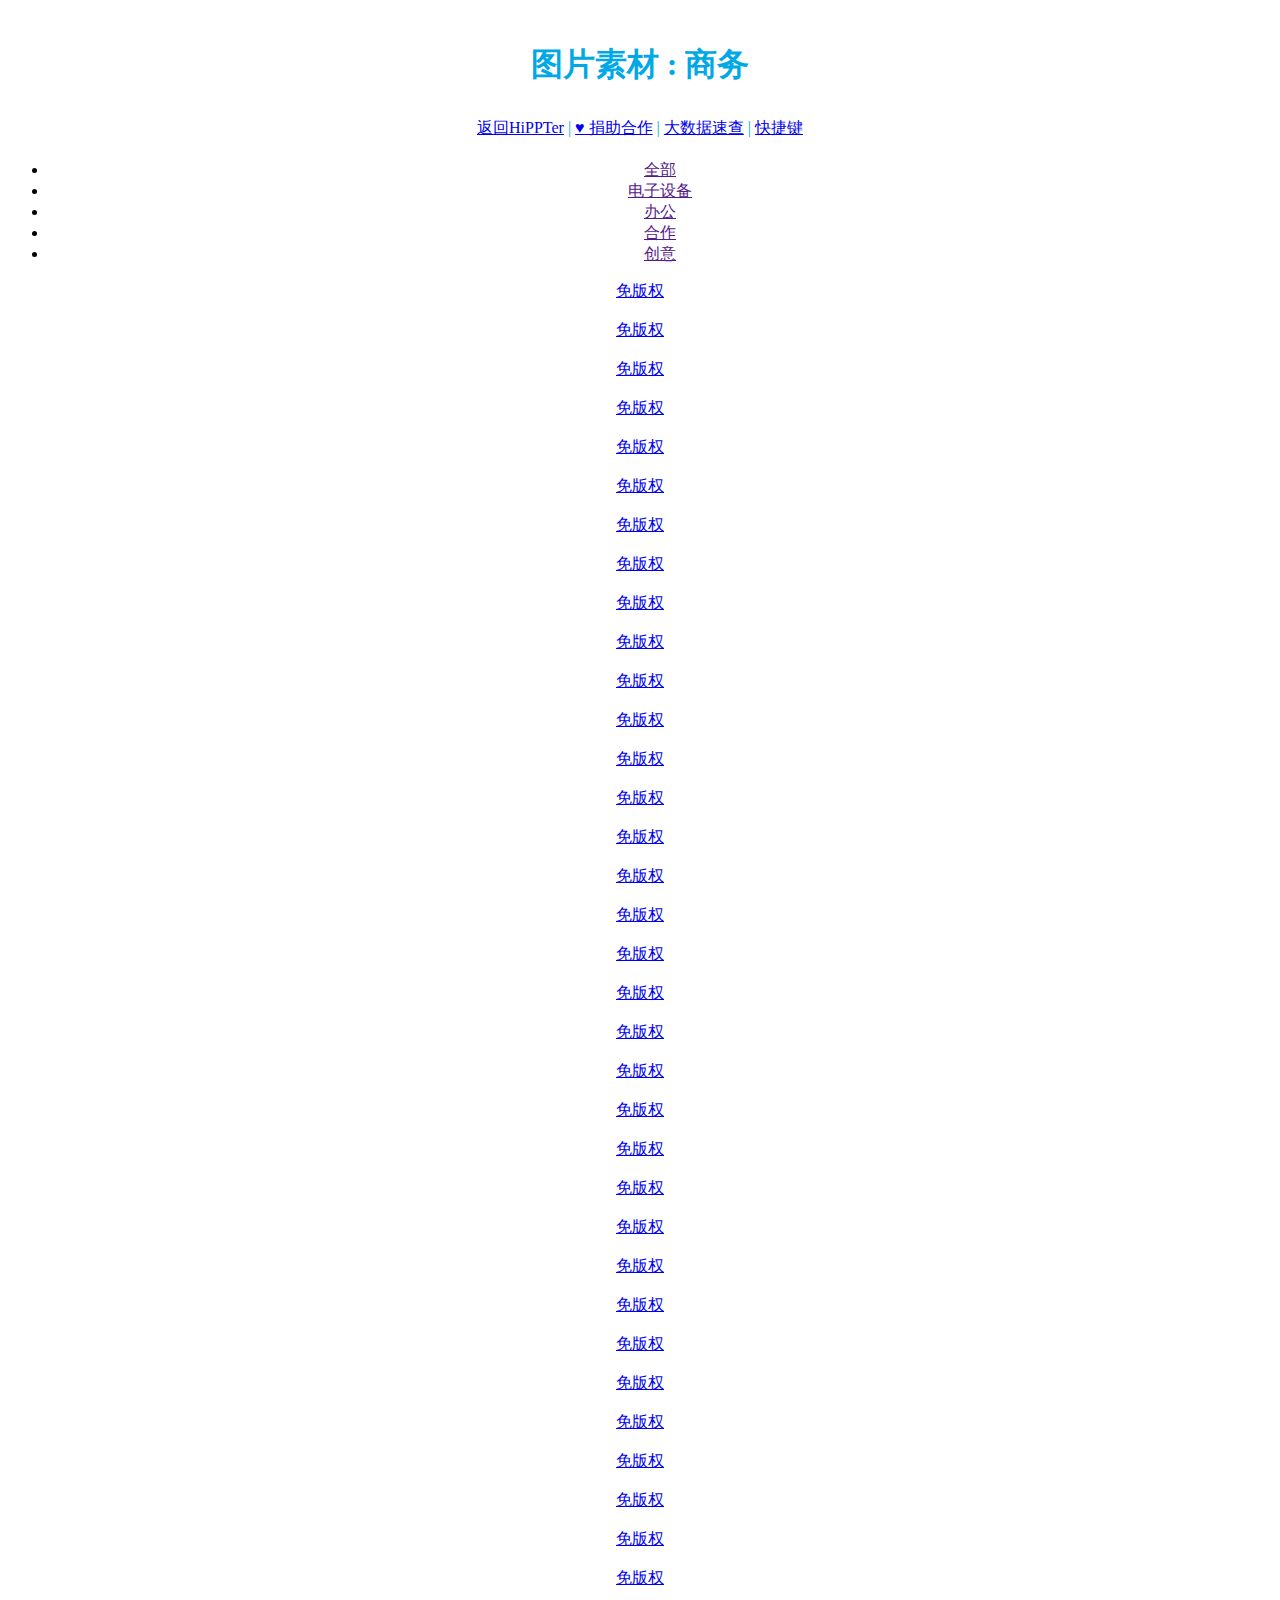
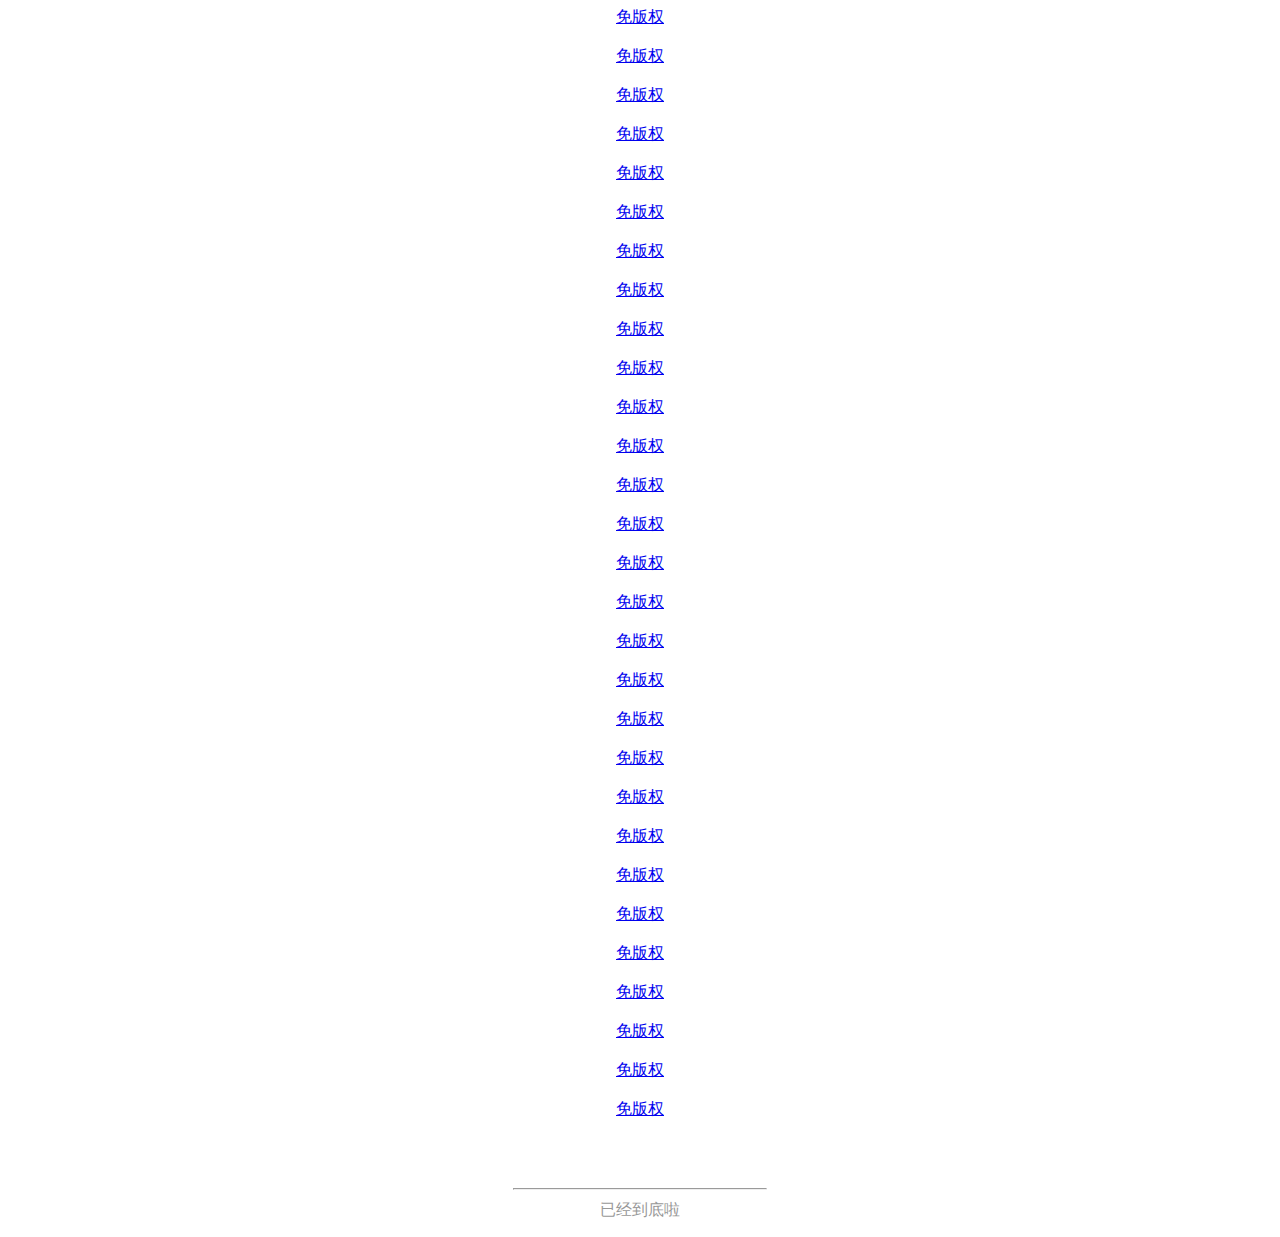
<file: picture-business.html>
<!DOCTYPE html>
<html lang="en-gb" dir="ltr">
    
    <head>
        <meta charset="utf-8">
        <meta name="viewport" content="width=device-width, initial-scale=1">
        <title>PPT图片 - HiPPTER | PPT资源导航 | PPT模板下载</title>
        <meta name="keywords" content="PPT,PPT模板,PPT资源,PPT资源,PPT 资源导航,PPT设计,PPT教程,PPT美化,设计师导航">
        <meta name="description" content="为PPTER推荐PPT设计相关网站，为你的PPT设计提供创意灵感、配色方案、免费图片、优质图标、工具插件等">
        <meta http-equiv="content-language" content="zh-cn">
        <link rel="shortcut icon" href="favicon.ico" type="image/x-icon">
        <link rel="apple-touch-icon-precomposed" href="images/apple-touch-icon.png">
        <link rel="stylesheet" href="http://www.dingdangsheji.com/hippter/css/uikit.almost-flat.min.css">
        <link rel="stylesheet" href="http://www.dingdangsheji.com/hippter/css/base.css">
        <script src="http://apps.bdimg.com/libs/jquery/2.1.1/jquery.min.js"></script>
        <script src="http://www.dingdangsheji.com/hippter/js/uikit.min.js"></script>
        <script src="http://www.dingdangsheji.com/hippter/js/components/grid.min.js"></script>
		<script type="text/javascript" src="http://tajs.qq.com/stats?sId=59266937" charset="UTF-8"></script>
		<script src="http://www.dingdangsheji.com/hippter/js/jquery.lazyload.min.js" type="text/javascript"></script>
        <meta name="referrer" content="no-referrer">
    </head>
    
    <body>
	<meta name="toTop" content="true">
	<div class="logo-m" style="text-align:center;margin:48px 64px 0px 64px;line-height:32px">
	<p style="color:#00a8e6;font-size:32px;margin-top:24px"><b>图片素材 : 商务</b></P>	
	<P style="color:#00a8e6;font-size:16px;margin-top:12px"><a href="index.html" class="ahover">返回HiPPTer</a> | <a href="donate.html" class="ahover">♥ 捐助合作</a> | <a href="data.html" class="ahover">大数据速查</a>
	| <a href="shortcuts.html" class="ahover">快捷键</a> </P>


</div>


<!--
        <div class="uk-width-1-1 nav">
            <img src="logo.png" class="logo" style="text-align:center">	
			
			
			<a href="index.html">
					<p><b>HiPPTer</b> - 汇总PPT设计利器</P>					
					</a>
					
					<a href="donate.html">				
					<p style="float:right;margin-top: 6px">♥ 捐助&合作</P>
					</a>					
		
					<a href="data.html">
					
					<p style="float:right;margin-top: 6px">大数据速查</P>					
					</a>
					

        </div>
		-->

        <div class="uk-container uk-container-center uk-margin-top uk-margin-large-bottom">

            <div class="uk-grid" data-uk-grid-margin style="text-align:center">
                <div class="uk-width-medium-1-1" style="text-align:center">
						
						
						<div class="juzhong">
						<ul id="my-id" class="uk-subnav" style="text-align:center;display:block;margin-left:auto">
							<li class="aspan uk-active" data-uk-filter=""><a href="">全部</a></li>
							<li class="aspan" data-uk-filter="filter-shebei" ><a href="">电子设备</a></li>
							<li class="aspan" data-uk-filter="filter-bangong"><a href="">办公</a></li>							
							<li class="aspan" data-uk-filter="filter-hezuo"><a href="">合作</a></li>
							<li class="aspan" data-uk-filter="filter-chuangyi"><a href="">创意</a></li>
							
						</ul>
						</div>
						
						
                    <div class="uk-grid" data-uk-grid="{controls: '#my-id'}" data-uk-grid-margin>
						<div data-uk-filter="filter-shebei" class="uk-width-medium-1-4">	
						<a href="http://wx2.sinaimg.cn/large/a0c1136fly1fkvqyrgvhlj23vc2kwb2f.jpg" target="_blank">
						<div class="uk-panel uk-panel-box webpanel uk-panel-hover">
								<div class="uk-panel-badge uk-badge">免版权</div>								
									<img class="lazy" src="zhanwei.jpg" data-original="http://wx2.sinaimg.cn/bmiddle/a0c1136fly1fkvqyrgvhlj23vc2kwb2f.jpg" alt="">
								</div>
							</a>
                        </div>	
						<div data-uk-filter="filter-shebei" class="uk-width-medium-1-4">	
						<a href="http://wx2.sinaimg.cn/large/a0c1136fly1fkvqynh0vbj23vc2kw7wo.jpg" target="_blank">
						<div class="uk-panel uk-panel-box webpanel uk-panel-hover">
								<div class="uk-panel-badge uk-badge">免版权</div>								
									<img class="lazy" src="zhanwei.jpg" data-original="http://wx2.sinaimg.cn/bmiddle/a0c1136fly1fkvqynh0vbj23vc2kw7wo.jpg" alt="">
								</div>
							</a>
                        </div>	
						<div data-uk-filter="filter-shebei" class="uk-width-medium-1-4">	
						<a href="http://wx2.sinaimg.cn/large/a0c1136fly1fkvqyjs735j23vc2kwu12.jpg" target="_blank">
						<div class="uk-panel uk-panel-box webpanel uk-panel-hover">
								<div class="uk-panel-badge uk-badge">免版权</div>								
									<img class="lazy" src="zhanwei.jpg" data-original="http://wx2.sinaimg.cn/bmiddle/a0c1136fly1fkvqyjs735j23vc2kwu12.jpg" alt="">
								</div>
							</a>
                        </div>	
						<div data-uk-filter="filter-shebei" class="uk-width-medium-1-4">	
						<a href="http://wx2.sinaimg.cn/large/a0c1136fly1fkvqyeq0vaj2334223hdv.jpg" target="_blank">
						<div class="uk-panel uk-panel-box webpanel uk-panel-hover">
								<div class="uk-panel-badge uk-badge">免版权</div>								
									<img class="lazy" src="zhanwei.jpg" data-original="http://wx2.sinaimg.cn/bmiddle/a0c1136fly1fkvqyeq0vaj2334223hdv.jpg" alt="">
								</div>
							</a>
                        </div>	
						<div data-uk-filter="filter-shebei" class="uk-width-medium-1-4">	
						<a href="http://wx2.sinaimg.cn/large/a0c1136fly1fkvqyat38dj2334223x6t.jpg" target="_blank">
						<div class="uk-panel uk-panel-box webpanel uk-panel-hover">
								<div class="uk-panel-badge uk-badge">免版权</div>								
									<img class="lazy" src="zhanwei.jpg" data-original="http://wx2.sinaimg.cn/bmiddle/a0c1136fly1fkvqyat38dj2334223x6t.jpg" alt="">
								</div>
							</a>
                        </div>	
						<div data-uk-filter="filter-shebei" class="uk-width-medium-1-4">	
						<a href="http://wx2.sinaimg.cn/large/a0c1136fly1fkvqy78a4pj2334223qv8.jpg" target="_blank">
						<div class="uk-panel uk-panel-box webpanel uk-panel-hover">
								<div class="uk-panel-badge uk-badge">免版权</div>								
									<img class="lazy" src="zhanwei.jpg" data-original="http://wx2.sinaimg.cn/bmiddle/a0c1136fly1fkvqy78a4pj2334223qv8.jpg" alt="">
								</div>
							</a>
                        </div>
						
						<div data-uk-filter="filter-shebei,filter-bangong" class="uk-width-medium-1-4">	
						<a href="http://wx2.sinaimg.cn/large/a0c1136fly1fkvqze2zipj23vc2kwqvc.jpg" target="_blank">
						<div class="uk-panel uk-panel-box webpanel uk-panel-hover">
								<div class="uk-panel-badge uk-badge">免版权</div>								
									<img class="lazy" src="zhanwei.jpg" data-original="http://wx2.sinaimg.cn/bmiddle/a0c1136fly1fkvqze2zipj23vc2kwqvc.jpg" alt="">
								</div>
							</a>
                        </div>	
						<div data-uk-filter="filter-shebei,filter-bangong" class="uk-width-medium-1-4">	
						<a href="http://wx2.sinaimg.cn/large/a0c1136fly1fkvqza3c2lj23vc2kwu16.jpg" target="_blank">
						<div class="uk-panel uk-panel-box webpanel uk-panel-hover">
								<div class="uk-panel-badge uk-badge">免版权</div>								
									<img class="lazy" src="zhanwei.jpg" data-original="http://wx2.sinaimg.cn/bmiddle/a0c1136fly1fkvqza3c2lj23vc2kwu16.jpg" alt="">
								</div>
							</a>
                        </div>	
						<div data-uk-filter="filter-shebei,filter-bangong" class="uk-width-medium-1-4">	
						<a href="http://wx2.sinaimg.cn/large/a0c1136fly1fkvqz4ykwzj23vc2kwkjw.jpg" target="_blank">
						<div class="uk-panel uk-panel-box webpanel uk-panel-hover">
								<div class="uk-panel-badge uk-badge">免版权</div>								
									<img class="lazy" src="zhanwei.jpg" data-original="http://wx2.sinaimg.cn/bmiddle/a0c1136fly1fkvqz4ykwzj23vc2kwkjw.jpg" alt="">
								</div>
							</a>
                        </div>						
						<div data-uk-filter="filter-shebei" class="uk-width-medium-1-4">	
						<a href="http://wx2.sinaimg.cn/large/a0c1136fly1fkvr0dif0wj2334223npe.jpg" target="_blank">
						<div class="uk-panel uk-panel-box webpanel uk-panel-hover">
								<div class="uk-panel-badge uk-badge">免版权</div>								
									<img class="lazy" src="zhanwei.jpg" data-original="http://wx2.sinaimg.cn/bmiddle/a0c1136fly1fkvr0dif0wj2334223npe.jpg" alt="">
								</div>
							</a>
                        </div>	
						<div data-uk-filter="filter-shebei" class="uk-width-medium-1-4">	
						<a href="http://wx2.sinaimg.cn/large/a0c1136fly1fkvr0c8n3cj2334223qv9.jpg" target="_blank">
						<div class="uk-panel uk-panel-box webpanel uk-panel-hover">
								<div class="uk-panel-badge uk-badge">免版权</div>								
									<img class="lazy" src="zhanwei.jpg" data-original="http://wx2.sinaimg.cn/bmiddle/a0c1136fly1fkvr0c8n3cj2334223qv9.jpg" alt="">
								</div>
							</a>
                        </div>						
						<div data-uk-filter="filter-shebei" class="uk-width-medium-1-4">	
						<a href="http://wx2.sinaimg.cn/large/a0c1136fly1fkvr09vbzzj2334223kjr.jpg" target="_blank">
						<div class="uk-panel uk-panel-box webpanel uk-panel-hover">
								<div class="uk-panel-badge uk-badge">免版权</div>								
									<img class="lazy" src="zhanwei.jpg" data-original="http://wx2.sinaimg.cn/bmiddle/a0c1136fly1fkvr09vbzzj2334223kjr.jpg" alt="">
								</div>
							</a>
                        </div>	
						<div data-uk-filter="filter-shebei" class="uk-width-medium-1-4">	
						<a href="http://wx2.sinaimg.cn/large/a0c1136fly1fkvr06zhojj23342231l0.jpg" target="_blank">
						<div class="uk-panel uk-panel-box webpanel uk-panel-hover">
								<div class="uk-panel-badge uk-badge">免版权</div>								
									<img class="lazy" src="zhanwei.jpg" data-original="http://wx2.sinaimg.cn/bmiddle/a0c1136fly1fkvr06zhojj23342231l0.jpg" alt="">
								</div>
							</a>
                        </div>
						<div data-uk-filter="filter-shebei" class="uk-width-medium-1-4">	
						<a href="http://wx2.sinaimg.cn/large/a0c1136fly1fkvr04u1ewj2334223b2c.jpg" target="_blank">
						<div class="uk-panel uk-panel-box webpanel uk-panel-hover">
								<div class="uk-panel-badge uk-badge">免版权</div>								
									<img class="lazy" src="zhanwei.jpg" data-original="http://wx2.sinaimg.cn/bmiddle/a0c1136fly1fkvr04u1ewj2334223b2c.jpg" alt="">
								</div>
							</a>
                        </div>	
						<div data-uk-filter="filter-shebei" class="uk-width-medium-1-4">	
						<a href="http://wx2.sinaimg.cn/large/a0c1136fly1fkvr00ubbqj2334223x6s.jpg" target="_blank">
						<div class="uk-panel uk-panel-box webpanel uk-panel-hover">
								<div class="uk-panel-badge uk-badge">免版权</div>								
									<img class="lazy" src="zhanwei.jpg" data-original="http://wx2.sinaimg.cn/bmiddle/a0c1136fly1fkvr00ubbqj2334223x6s.jpg" alt="">
								</div>
							</a>
                        </div>
						
						<div data-uk-filter="filter-shebei" class="uk-width-medium-1-4">	
						<a href="http://wx2.sinaimg.cn/large/a0c1136fly1fkvr0hfkg8j2334223kjo.jpg" target="_blank">
						<div class="uk-panel uk-panel-box webpanel uk-panel-hover">
								<div class="uk-panel-badge uk-badge">免版权</div>								
									<img class="lazy" src="zhanwei.jpg" data-original="http://wx2.sinaimg.cn/bmiddle/a0c1136fly1fkvr0hfkg8j2334223kjo.jpg" alt="">
								</div>
							</a>
                        </div>	
						<div data-uk-filter="filter-shebei" class="uk-width-medium-1-4">	
						<a href="http://wx2.sinaimg.cn/large/a0c1136fly1fkvr0f6bafj2334223u0z.jpg" target="_blank">
						<div class="uk-panel uk-panel-box webpanel uk-panel-hover">
								<div class="uk-panel-badge uk-badge">免版权</div>								
									<img class="lazy" src="zhanwei.jpg" data-original="http://wx2.sinaimg.cn/bmiddle/a0c1136fly1fkvr0f6bafj2334223u0z.jpg" alt="">
								</div>
							</a>
                        </div>	
						
						<div data-uk-filter="filter-bangong" class="uk-width-medium-1-4">	
						<a href="http://wx2.sinaimg.cn/large/a0c1136fly1fkvr0m0bujj2334223hdx.jpg" target="_blank">
						<div class="uk-panel uk-panel-box webpanel uk-panel-hover">
								<div class="uk-panel-badge uk-badge">免版权</div>								
									<img class="lazy" src="zhanwei.jpg" data-original="http://wx2.sinaimg.cn/bmiddle/a0c1136fly1fkvr0m0bujj2334223hdx.jpg" alt="">
								</div>
							</a>
                        </div>	
						<div data-uk-filter="filter-bangong" class="uk-width-medium-1-4">	
						<a href="http://wx2.sinaimg.cn/large/a0c1136fly1fkvr0jksmxj2334223npi.jpg" target="_blank">
						<div class="uk-panel uk-panel-box webpanel uk-panel-hover">
								<div class="uk-panel-badge uk-badge">免版权</div>								
									<img class="lazy" src="zhanwei.jpg" data-original="http://wx2.sinaimg.cn/bmiddle/a0c1136fly1fkvr0jksmxj2334223npi.jpg" alt="">
								</div>
							</a>
                        </div>						
						<div data-uk-filter="filter-bangong" class="uk-width-medium-1-4">	
						<a href="http://wx2.sinaimg.cn/large/a0c1136fly1fkvr0qk26vj2334223qv8.jpg" target="_blank">
						<div class="uk-panel uk-panel-box webpanel uk-panel-hover">
								<div class="uk-panel-badge uk-badge">免版权</div>								
									<img class="lazy" src="zhanwei.jpg" data-original="http://wx2.sinaimg.cn/bmiddle/a0c1136fly1fkvr0qk26vj2334223qv8.jpg" alt="">
								</div>
							</a>
                        </div>	
						<div data-uk-filter="filter-bangong" class="uk-width-medium-1-4">	
						<a href="http://wx2.sinaimg.cn/large/a0c1136fly1fkvr0odxalj23342231l1.jpg" target="_blank">
						<div class="uk-panel uk-panel-box webpanel uk-panel-hover">
								<div class="uk-panel-badge uk-badge">免版权</div>								
									<img class="lazy" src="zhanwei.jpg" data-original="http://wx2.sinaimg.cn/bmiddle/a0c1136fly1fkvr0odxalj23342231l1.jpg" alt="">
								</div>
							</a>
                        </div>	
						
						<div data-uk-filter="filter-shebei" class="uk-width-medium-1-4">	
						<a href="http://wx2.sinaimg.cn/large/a0c1136fly1fkvr1by4vrj23342237wk.jpg" target="_blank">
						<div class="uk-panel uk-panel-box webpanel uk-panel-hover">
								<div class="uk-panel-badge uk-badge">免版权</div>								
									<img class="lazy" src="zhanwei.jpg" data-original="http://wx2.sinaimg.cn/bmiddle/a0c1136fly1fkvr1by4vrj23342237wk.jpg" alt="">
								</div>
							</a>
                        </div>	
						<div data-uk-filter="filter-shebei" class="uk-width-medium-1-4">	
						<a href="http://wx2.sinaimg.cn/large/a0c1136fly1fkvr1a7rkfj23342231l1.jpg" target="_blank">
						<div class="uk-panel uk-panel-box webpanel uk-panel-hover">
								<div class="uk-panel-badge uk-badge">免版权</div>								
									<img class="lazy" src="zhanwei.jpg" data-original="http://wx2.sinaimg.cn/bmiddle/a0c1136fly1fkvr1a7rkfj23342231l1.jpg" alt="">
								</div>
							</a>
                        </div>
						<div data-uk-filter="filter-bangong" class="uk-width-medium-1-4">	
						<a href="http://wx2.sinaimg.cn/large/a0c1136fly1fkvr17uqlxj2334223qv7.jpg" target="_blank">
						<div class="uk-panel uk-panel-box webpanel uk-panel-hover">
								<div class="uk-panel-badge uk-badge">免版权</div>								
									<img class="lazy" src="zhanwei.jpg" data-original="http://wx2.sinaimg.cn/bmiddle/a0c1136fly1fkvr17uqlxj2334223qv7.jpg" alt="">
								</div>
							</a>
                        </div>
						<div data-uk-filter="filter-shebei" class="uk-width-medium-1-4">	
						<a href="http://wx2.sinaimg.cn/large/a0c1136fly1fkvr1616naj2334223b2f.jpg" target="_blank">
						<div class="uk-panel uk-panel-box webpanel uk-panel-hover">
								<div class="uk-panel-badge uk-badge">免版权</div>								
									<img class="lazy" src="zhanwei.jpg" data-original="http://wx2.sinaimg.cn/bmiddle/a0c1136fly1fkvr1616naj2334223b2f.jpg" alt="">
								</div>
							</a>
                        </div>	


						<div data-uk-filter="filter-shebei" class="uk-width-medium-1-4">	
						<a href="http://wx2.sinaimg.cn/large/a0c1136fly1fkvr135b5pj23342231l3.jpg" target="_blank">
						<div class="uk-panel uk-panel-box webpanel uk-panel-hover">
								<div class="uk-panel-badge uk-badge">免版权</div>								
									<img class="lazy" src="zhanwei.jpg" data-original="http://wx2.sinaimg.cn/bmiddle/a0c1136fly1fkvr135b5pj23342231l3.jpg" alt="">
								</div>
							</a>
                        </div>	

						<div data-uk-filter="filter-shebei" class="uk-width-medium-1-4">	
						<a href="http://wx2.sinaimg.cn/large/a0c1136fly1fkvr100gtgj2334223nph.jpg" target="_blank">
						<div class="uk-panel uk-panel-box webpanel uk-panel-hover">
								<div class="uk-panel-badge uk-badge">免版权</div>								
									<img class="lazy" src="zhanwei.jpg" data-original="http://wx2.sinaimg.cn/bmiddle/a0c1136fly1fkvr100gtgj2334223nph.jpg" alt="">
								</div>
							</a>
                        </div>	
						<div data-uk-filter="filter-shebei" class="uk-width-medium-1-4">	
						<a href="http://wx2.sinaimg.cn/large/a0c1136fly1fkvr0xlfiwj2334223b2f.jpg" target="_blank">
						<div class="uk-panel uk-panel-box webpanel uk-panel-hover">
								<div class="uk-panel-badge uk-badge">免版权</div>								
									<img class="lazy" src="zhanwei.jpg" data-original="http://wx2.sinaimg.cn/bmiddle/a0c1136fly1fkvr0xlfiwj2334223b2f.jpg" alt="">
								</div>
							</a>
                        </div>	
						<div data-uk-filter="filter-shebei" class="uk-width-medium-1-4">	
						<a href="http://wx2.sinaimg.cn/large/a0c1136fly1fkvr0uz5vxj2334223kjp.jpg" target="_blank">
						<div class="uk-panel uk-panel-box webpanel uk-panel-hover">
								<div class="uk-panel-badge uk-badge">免版权</div>								
									<img class="lazy" src="zhanwei.jpg" data-original="http://wx2.sinaimg.cn/bmiddle/a0c1136fly1fkvr0uz5vxj2334223kjp.jpg" alt="">
								</div>
							</a>
                        </div>	
						<div data-uk-filter="filter-shebei" class="uk-width-medium-1-4">	
						<a href="http://wx2.sinaimg.cn/large/a0c1136fly1fkvr0sv3uij2334223x6s.jpg" target="_blank">
						<div class="uk-panel uk-panel-box webpanel uk-panel-hover">
								<div class="uk-panel-badge uk-badge">免版权</div>								
									<img class="lazy" src="zhanwei.jpg" data-original="http://wx2.sinaimg.cn/bmiddle/a0c1136fly1fkvr0sv3uij2334223x6s.jpg" alt="">
								</div>
							</a>
                        </div>	
						
						<div data-uk-filter="filter-bangong" class="uk-width-medium-1-4">	
						<a href="http://wx2.sinaimg.cn/large/a0c1136fly1fkvr1m7v3cj23342234qt.jpg" target="_blank">
						<div class="uk-panel uk-panel-box webpanel uk-panel-hover">
								<div class="uk-panel-badge uk-badge">免版权</div>								
									<img class="lazy" src="zhanwei.jpg" data-original="http://wx2.sinaimg.cn/bmiddle/a0c1136fly1fkvr1m7v3cj23342234qt.jpg" alt="">
								</div>
							</a>
                        </div>	
						<div data-uk-filter="filter-bangong" class="uk-width-medium-1-4">	
						<a href="http://wx2.sinaimg.cn/large/a0c1136fly1fkvr1jsothj2334223x6t.jpg" target="_blank">
						<div class="uk-panel uk-panel-box webpanel uk-panel-hover">
								<div class="uk-panel-badge uk-badge">免版权</div>								
									<img class="lazy" src="zhanwei.jpg" data-original="http://wx2.sinaimg.cn/bmiddle/a0c1136fly1fkvr1jsothj2334223x6t.jpg" alt="">
								</div>
							</a>
                        </div>
						<div data-uk-filter="filter-bangong" class="uk-width-medium-1-4">	
						<a href="http://wx2.sinaimg.cn/large/a0c1136fly1fkvr1gut1aj2334223hdy.jpg" target="_blank">
						<div class="uk-panel uk-panel-box webpanel uk-panel-hover">
								<div class="uk-panel-badge uk-badge">免版权</div>								
									<img class="lazy" src="zhanwei.jpg" data-original="http://wx2.sinaimg.cn/bmiddle/a0c1136fly1fkvr1gut1aj2334223hdy.jpg" alt="">
								</div>
							</a>
                        </div>
						<div data-uk-filter="filter-bangong" class="uk-width-medium-1-4">	
						<a href="http://wx2.sinaimg.cn/large/a0c1136fly1fkvr1ec0vbj23342237wl.jpg" target="_blank">
						<div class="uk-panel uk-panel-box webpanel uk-panel-hover">
								<div class="uk-panel-badge uk-badge">免版权</div>								
									<img class="lazy" src="zhanwei.jpg" data-original="http://wx2.sinaimg.cn/bmiddle/a0c1136fly1fkvr1ec0vbj23342237wl.jpg" alt="">
								</div>
							</a>
                        </div>						
						<div data-uk-filter="filter-chuangyi,filter-hezuo" class="uk-width-medium-1-4">	
						<a href="http://wx2.sinaimg.cn/large/a0c1136fly1fkwq2onnr0j20zk0k07gd.jpg" target="_blank">
						<div class="uk-panel uk-panel-box webpanel uk-panel-hover">
								<div class="uk-panel-badge uk-badge">免版权</div>								
									<img class="lazy" src="zhanwei.jpg" data-original="http://wx2.sinaimg.cn/bmiddle/a0c1136fly1fkwq2qsvwjj20zk0k046o.jpg" alt="">
								</div>
							</a>
                        </div>	
						<div data-uk-filter="filter-chuangyi,filter-hezuo" class="uk-width-medium-1-4">	
						<a href="http://wx2.sinaimg.cn/large/a0c1136fly1fkwq2qsvwjj20zk0k046o.jpg" target="_blank">
						<div class="uk-panel uk-panel-box webpanel uk-panel-hover">
								<div class="uk-panel-badge uk-badge">免版权</div>								
									<img class="lazy" src="zhanwei.jpg" data-original="http://wx2.sinaimg.cn/bmiddle/a0c1136fly1fkwq2onnr0j20zk0k07gd.jpg" alt="">
								</div>
							</a>
                        </div>	
										
						<div data-uk-filter="filter-chuangyi,filter-bangong" class="uk-width-medium-1-4">	
						<a href="http://wx2.sinaimg.cn/large/a0c1136fly1fkwq2qsvwjj20zk0k046o.jpg" target="_blank">
						<div class="uk-panel uk-panel-box webpanel uk-panel-hover">
								<div class="uk-panel-badge uk-badge">免版权</div>								
									<img class="lazy" src="zhanwei.jpg" data-original="http://wx2.sinaimg.cn/bmiddle/a0c1136fly1fkwq2qsvwjj20zk0k046o.jpg" alt="">
								</div>
							</a>
                        </div>					
						<div data-uk-filter="filter-chuangyi,filter-bangong" class="uk-width-medium-1-4">	
						<a href="http://wx2.sinaimg.cn/large/a0c1136fly1fkwq2pzpw9j20zk0k0qdd.jpg" target="_blank">
						<div class="uk-panel uk-panel-box webpanel uk-panel-hover">
								<div class="uk-panel-badge uk-badge">免版权</div>								
									<img class="lazy" src="zhanwei.jpg" data-original="http://wx2.sinaimg.cn/bmiddle/a0c1136fly1fkwq2pzpw9j20zk0k0qdd.jpg" alt="">
								</div>
							</a>
                        </div>					
						<div data-uk-filter="filter-chuangyi,filter-bangong" class="uk-width-medium-1-4">	
						<a href="http://wx2.sinaimg.cn/large/a0c1136fly1fkwq2pgti9j20zk0k0wnk.jpg" target="_blank">
						<div class="uk-panel uk-panel-box webpanel uk-panel-hover">
								<div class="uk-panel-badge uk-badge">免版权</div>								
									<img class="lazy" src="zhanwei.jpg" data-original="http://wx2.sinaimg.cn/bmiddle/a0c1136fly1fkwq2pgti9j20zk0k0wnk.jpg" alt="">
								</div>
							</a>
                        </div>
						
						
						
						<div data-uk-filter="filter-chuangyi,filter-bangong" class="uk-width-medium-1-4">	
						<a href="http://wx2.sinaimg.cn/large/a0c1136fly1fkwq2rjrl5j20zk0k0n1u.jpg" target="_blank">
						<div class="uk-panel uk-panel-box webpanel uk-panel-hover">
								<div class="uk-panel-badge uk-badge">免版权</div>								
									<img class="lazy" src="zhanwei.jpg" data-original="http://wx2.sinaimg.cn/bmiddle/a0c1136fly1fkwq2rjrl5j20zk0k0n1u.jpg" alt="">
								</div>
							</a>
                        </div>
						
						<div data-uk-filter="filter-chuangyi" class="uk-width-medium-1-4">	
						<a href="http://wx2.sinaimg.cn/large/a0c1136fly1fkwq2tbjalj20zk0k00ym.jpg" target="_blank">
						<div class="uk-panel uk-panel-box webpanel uk-panel-hover">
								<div class="uk-panel-badge uk-badge">免版权</div>								
									<img class="lazy" src="zhanwei.jpg" data-original="http://wx2.sinaimg.cn/bmiddle/a0c1136fly1fkwq2tbjalj20zk0k00ym.jpg" alt="">
								</div>
							</a>
                        </div>						
						<div data-uk-filter="filter-chuangyi" class="uk-width-medium-1-4">	
						<a href="http://wx2.sinaimg.cn/large/a0c1136fly1fkwq2so7kej20zk0k0wlr.jpg" target="_blank">
						<div class="uk-panel uk-panel-box webpanel uk-panel-hover">
								<div class="uk-panel-badge uk-badge">免版权</div>								
									<img class="lazy" src="zhanwei.jpg" data-original="http://wx2.sinaimg.cn/bmiddle/a0c1136fly1fkwq2so7kej20zk0k0wlr.jpg" alt="">
								</div>
							</a>
                        </div>	
						<div data-uk-filter="filter-chuangyi" class="uk-width-medium-1-4">	
						<a href="http://wx2.sinaimg.cn/large/a0c1136fly1fkwq2s3lxyj20zk0k0dso.jpg" target="_blank">
						<div class="uk-panel uk-panel-box webpanel uk-panel-hover">
								<div class="uk-panel-badge uk-badge">免版权</div>								
									<img class="lazy" src="zhanwei.jpg" data-original="http://wx2.sinaimg.cn/bmiddle/a0c1136fly1fkwq2s3lxyj20zk0k0dso.jpg" alt="">
								</div>
							</a>
                        </div>							
					
						<div data-uk-filter="filter-bangong" class="uk-width-medium-1-4">	
						<a href="http://wx2.sinaimg.cn/large/a0c1136fly1fkvransn86j23342bcqv8.jpg" target="_blank">
						<div class="uk-panel uk-panel-box webpanel uk-panel-hover">
								<div class="uk-panel-badge uk-badge">免版权</div>								
									<img class="lazy" src="zhanwei.jpg" data-original="http://wx2.sinaimg.cn/bmiddle/a0c1136fly1fkvransn86j23342bcqv8.jpg" alt="">
								</div>
							</a>
                        </div>	
						<div data-uk-filter="filter-shebei" class="uk-width-medium-1-4">	
						<a href="http://wx2.sinaimg.cn/large/a0c1136fly1fkvr20xvrvj23342254qs.jpg" target="_blank">
						<div class="uk-panel uk-panel-box webpanel uk-panel-hover">
								<div class="uk-panel-badge uk-badge">免版权</div>								
									<img class="lazy" src="zhanwei.jpg" data-original="http://wx2.sinaimg.cn/bmiddle/a0c1136fly1fkvr20xvrvj23342254qs.jpg" alt="">
								</div>
							</a>
                        </div>	
						<div data-uk-filter="filter-hezuo" class="uk-width-medium-1-4">	
						<a href="http://wx2.sinaimg.cn/large/a0c1136fly1fkvrblww7tj21hc0zknib.jpg" target="_blank">
						<div class="uk-panel uk-panel-box webpanel uk-panel-hover">
								<div class="uk-panel-badge uk-badge">免版权</div>								
									<img class="lazy" src="zhanwei.jpg" data-original="http://wx2.sinaimg.cn/bmiddle/a0c1136fly1fkvrblww7tj21hc0zknib.jpg" alt="">
								</div>
							</a>
                        </div>
						<div data-uk-filter="filter-hezuo,filter-bangong" class="uk-width-medium-1-4">	
						<a href="http://wx2.sinaimg.cn/large/a0c1136fly1fkvrbksa7aj23v92kyqve.jpg" target="_blank">
						<div class="uk-panel uk-panel-box webpanel uk-panel-hover">
								<div class="uk-panel-badge uk-badge">免版权</div>								
									<img class="lazy" src="zhanwei.jpg" data-original="http://wx2.sinaimg.cn/bmiddle/a0c1136fly1fkvrbksa7aj23v92kyqve.jpg" alt="">
								</div>
							</a>
                        </div>
						<div data-uk-filter="filter-shebei" class="uk-width-medium-1-4">	
						<a href="http://wx2.sinaimg.cn/large/a0c1136fly1fkvrbei8lwj23va2kye84.jpg" target="_blank">
						<div class="uk-panel uk-panel-box webpanel uk-panel-hover">
								<div class="uk-panel-badge uk-badge">免版权</div>								
									<img class="lazy" src="zhanwei.jpg" data-original="http://wx2.sinaimg.cn/bmiddle/a0c1136fly1fkvrbei8lwj23va2kye84.jpg" alt="">
								</div>
							</a>
                        </div>
						<div data-uk-filter="filter-hezuo" class="uk-width-medium-1-4">	
						<a href="http://wx2.sinaimg.cn/large/a0c1136fly1fkvrbcggegj23va2kyhdu.jpg" target="_blank">
						<div class="uk-panel uk-panel-box webpanel uk-panel-hover">
								<div class="uk-panel-badge uk-badge">免版权</div>								
									<img class="lazy" src="zhanwei.jpg" data-original="http://wx2.sinaimg.cn/bmiddle/a0c1136fly1fkvrbcggegj23va2kyhdu.jpg" alt="">
								</div>
							</a>
                        </div>

						<div data-uk-filter="filter-hezuo,filter-bangong" class="uk-width-medium-1-4">	
						<a href="http://wx2.sinaimg.cn/large/a0c1136fly1fkvrbapcwlj23va2ky1l1.jpg" target="_blank">
						<div class="uk-panel uk-panel-box webpanel uk-panel-hover">
								<div class="uk-panel-badge uk-badge">免版权</div>								
									<img class="lazy" src="zhanwei.jpg" data-original="http://wx2.sinaimg.cn/bmiddle/a0c1136fly1fkvrbapcwlj23va2ky1l1.jpg" alt="">
								</div>
							</a>
                        </div>

						<div data-uk-filter="filter-hezuo" class="uk-width-medium-1-4">	
						<a href="http://wx2.sinaimg.cn/large/a0c1136fly1fkvrb81smsj23tq2lz1l0.jpg" target="_blank">
						<div class="uk-panel uk-panel-box webpanel uk-panel-hover">
								<div class="uk-panel-badge uk-badge">免版权</div>								
									<img class="lazy" src="zhanwei.jpg" data-original="http://wx2.sinaimg.cn/bmiddle/a0c1136fly1fkvrb81smsj23tq2lz1l0.jpg" alt="">
								</div>
							</a>
                        </div>


						<div data-uk-filter="" class="uk-width-medium-1-4">	
						<a href="http://wx2.sinaimg.cn/large/a0c1136fly1fkvrb4w0zwj21uo2s0tye.jpg" target="_blank">
						<div class="uk-panel uk-panel-box webpanel uk-panel-hover">
								<div class="uk-panel-badge uk-badge">免版权</div>								
									<img class="lazy" src="zhanwei.jpg" data-original="http://wx2.sinaimg.cn/bmiddle/a0c1136fly1fkvrb4w0zwj21uo2s0tye.jpg" alt="">
								</div>
							</a>
                        </div>

						<div data-uk-filter="filter-hezuo,filter-bangong" class="uk-width-medium-1-4">	
						<a href="http://wx2.sinaimg.cn/large/a0c1136fly1fkvrb3ldd2j23v92ky4qs.jpg" target="_blank">
						<div class="uk-panel uk-panel-box webpanel uk-panel-hover">
								<div class="uk-panel-badge uk-badge">免版权</div>								
									<img class="lazy" src="zhanwei.jpg" data-original="http://wx2.sinaimg.cn/bmiddle/a0c1136fly1fkvrb3ldd2j23v92ky4qs.jpg" alt="">
								</div>
							</a>
                        </div>				

						<div data-uk-filter="filter-hezuo" class="uk-width-medium-1-4">	
						<a href="http://wx2.sinaimg.cn/large/a0c1136fly1fkvrb1jdrzj21hc0zhtdn.jpg" target="_blank">
						<div class="uk-panel uk-panel-box webpanel uk-panel-hover">
								<div class="uk-panel-badge uk-badge">免版权</div>								
									<img class="lazy" src="zhanwei.jpg" data-original="http://wx2.sinaimg.cn/bmiddle/a0c1136fly1fkvrb1jdrzj21hc0zhtdn.jpg" alt="">
								</div>
							</a>
                        </div>	

						<div data-uk-filter="filter-bangong" class="uk-width-medium-1-4">	
						<a href="http://wx2.sinaimg.cn/large/a0c1136fly1fkvrb0vzjtj22p71stb29.jpg" target="_blank">
						<div class="uk-panel uk-panel-box webpanel uk-panel-hover">
								<div class="uk-panel-badge uk-badge">免版权</div>								
									<img class="lazy" src="zhanwei.jpg" data-original="http://wx2.sinaimg.cn/bmiddle/a0c1136fly1fkvrb0vzjtj22p71stb29.jpg" alt="">
								</div>
							</a>
                        </div>	
						
						<div data-uk-filter="" class="uk-width-medium-1-4">	
						<a href="http://wx2.sinaimg.cn/large/a0c1136fly1fkvraxkedvj23vc2kw4qr.jpg" target="_blank">
						<div class="uk-panel uk-panel-box webpanel uk-panel-hover">
								<div class="uk-panel-badge uk-badge">免版权</div>								
									<img class="lazy" src="zhanwei.jpg" data-original="http://wx2.sinaimg.cn/bmiddle/a0c1136fly1fkvraxkedvj23vc2kw4qr.jpg" alt="">
								</div>
							</a>
                        </div>						
						
						<div data-uk-filter="filter-hezuo,filter-bangong" class="uk-width-medium-1-4">	
						<a href="http://wx2.sinaimg.cn/large/a0c1136fly1fkvrarxip1j23nc2g07wi.jpg" target="_blank">
						<div class="uk-panel uk-panel-box webpanel uk-panel-hover">
								<div class="uk-panel-badge uk-badge">免版权</div>								
									<img class="lazy" src="zhanwei.jpg" data-original="http://wx2.sinaimg.cn/bmiddle/a0c1136fly1fkvrarxip1j23nc2g07wi.jpg" alt="">
								</div>
							</a>
                        </div>		
						
						
						<div data-uk-filter="filter-bangong" class="uk-width-medium-1-4">	
						<a href="http://wx2.sinaimg.cn/large/a0c1136fly1fkvrapgohqj23vc2kwhdu.jpg" target="_blank">
						<div class="uk-panel uk-panel-box webpanel uk-panel-hover">
								<div class="uk-panel-badge uk-badge">免版权</div>								
									<img class="lazy" src="zhanwei.jpg" data-original="http://wx2.sinaimg.cn/bmiddle/a0c1136fly1fkvrapgohqj23vc2kwhdu.jpg" alt="">
								</div>
							</a>
                        </div>		

	
						<div data-uk-filter="filter-bangong,filter-shebei" class="uk-width-medium-1-4">	
						<a href="http://wx2.sinaimg.cn/large/a0c1136fly1fkvrakunqnj23vc2kw7wh.jpg" target="_blank">
						<div class="uk-panel uk-panel-box webpanel uk-panel-hover">
								<div class="uk-panel-badge uk-badge">免版权</div>								
									<img class="lazy" src="zhanwei.jpg" data-original="http://wx2.sinaimg.cn/bmiddle/a0c1136fly1fkvrapgohqj23vc2kwhdu.jpg" alt="">
								</div>
							</a>
                        </div>		


						<div data-uk-filter="filter-bangong,filter-shebei" class="uk-width-medium-1-4">	
						<a href="http://wx2.sinaimg.cn/large/a0c1136fly1fkvransn86j23342bcqv8.jpg" target="_blank">
						<div class="uk-panel uk-panel-box webpanel uk-panel-hover">
								<div class="uk-panel-badge uk-badge">免版权</div>								
									<img class="lazy" src="zhanwei.jpg" data-original="http://wx2.sinaimg.cn/bmiddle/a0c1136fly1fkvrakunqnj23vc2kw7wh.jpg" alt="">
								</div>
							</a>
                        </div>			

						<div data-uk-filter="filter-bangong" class="uk-width-medium-1-4">	
						<a href="http://wx2.sinaimg.cn/large/a0c1136fly1fkvr9xdvvsj22p81ste29.jpg" target="_blank">
						<div class="uk-panel uk-panel-box webpanel uk-panel-hover">
								<div class="uk-panel-badge uk-badge">免版权</div>								
									<img class="lazy" src="zhanwei.jpg" data-original="http://wx2.sinaimg.cn/bmiddle/a0c1136fly1fkvr9xdvvsj22p81ste29.jpg" alt="">
								</div>
							</a>
                        </div>	

						<div data-uk-filter="filter-shebei" class="uk-width-medium-1-4">	
						<a href="http://wx2.sinaimg.cn/large/a0c1136fly1fkvr22qepvj2334225hdv.jpg" target="_blank">
						<div class="uk-panel uk-panel-box webpanel uk-panel-hover">
								<div class="uk-panel-badge uk-badge">免版权</div>								
									<img class="lazy" src="zhanwei.jpg" data-original="http://wx2.sinaimg.cn/bmiddle/a0c1136fly1fkvr22qepvj2334225hdv.jpg" alt="">
								</div>
							</a>
                        </div>							
						<div data-uk-filter="filter-shebei" class="uk-width-medium-1-4">	
						<a href="http://wx2.sinaimg.cn/large/a0c1136fly1fkvr20xvrvj23342254qs.jpg" target="_blank">
						<div class="uk-panel uk-panel-box webpanel uk-panel-hover">
								<div class="uk-panel-badge uk-badge">免版权</div>								
									<img class="lazy" src="zhanwei.jpg" data-original="http://wx2.sinaimg.cn/bmiddle/a0c1136fly1fkvr20xvrvj23342254qs.jpg" alt="">
								</div>
							</a>
                        </div>							
					</div>
				<hr class="uk-grid-divider" style="width:20%;margin:auto;margin-top: 50px">			
				<p style="text-align:center;margin-top: 10px;color: #999;">已经到底啦</P>
			</div>
        </div>
		
		

					
					

		
		
		
		
		
		

        <script type="text/javascript" charset="utf-8">
            $(function () {
				$("img.lazy").lazyload({
				  event: 'scroll',
				  placeholder : "zhanwei.jpg", //用图片提前占位
					// placeholder,值为某一图片路径.此图片用来占据将要加载的图片的位置,待图片加载时,占位图则会隐藏
				  effect: "fadeIn", // 载入使用何种效果
					// effect(特效),值有show(直接显示),fadeIn(淡入),slideDown(下拉)等,常用fadeIn
				  threshold: 3000, // 提前开始加载
					// threshold,值为数字,代表页面高度.如设置为200,表示滚动条在离目标位置还有200的高度时就开始加载图片,可以做到不让用户察觉
				  failurelimit : 10 // 图片排序混乱时
					 // failurelimit,值为数字.lazyload默认在找到第一张不在可见区域里的图片时则不再继续加载,但当HTML容器混乱的时候可能出现可见区域内图片并没加载出来的情况,failurelimit意在加载N张可见区域外的图片,以避免出现这个问题.
				});
            });
        </script>
    </body>

</html>
</file>
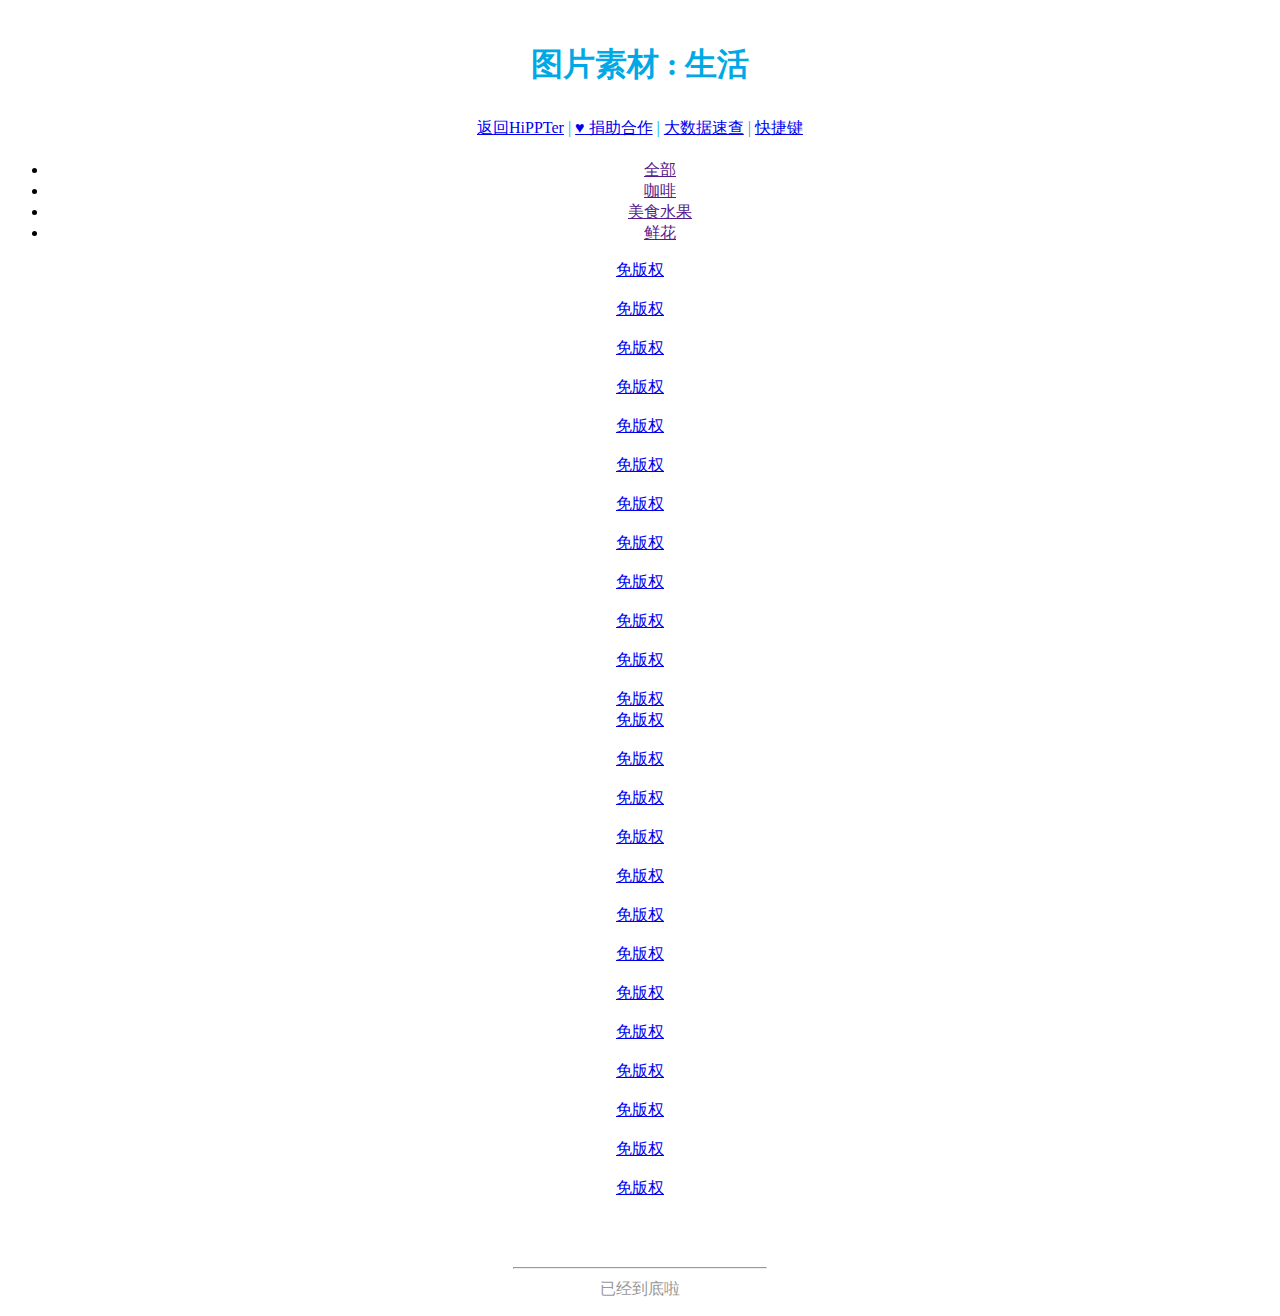
<file: picture-life.html>
<!DOCTYPE html>
<html lang="en-gb" dir="ltr">
    
    <head>
        <meta charset="utf-8">
        <meta name="viewport" content="width=device-width, initial-scale=1">
        <title>PPT图片 - HiPPTER | PPT资源导航 | PPT模板下载</title>
        <meta name="keywords" content="PPT,PPT模板,PPT资源,PPT资源,PPT 资源导航,PPT设计,PPT教程,PPT美化,设计师导航">
        <meta name="description" content="为PPTER推荐PPT设计相关网站，为你的PPT设计提供创意灵感、配色方案、免费图片、优质图标、工具插件等">
        <meta http-equiv="content-language" content="zh-cn">
        <link rel="shortcut icon" href="favicon.ico" type="image/x-icon">
        <link rel="apple-touch-icon-precomposed" href="images/apple-touch-icon.png">
        <link rel="stylesheet" href="http://www.dingdangsheji.com/hippter/css/uikit.almost-flat.min.css">
        <link rel="stylesheet" href="http://www.dingdangsheji.com/hippter/css/base.css">
        <script src="http://apps.bdimg.com/libs/jquery/2.1.1/jquery.min.js"></script>
        <script src="http://www.dingdangsheji.com/hippter/js/uikit.min.js"></script>
        <script src="http://www.dingdangsheji.com/hippter/js/components/grid.min.js"></script>
		<script type="text/javascript" src="http://tajs.qq.com/stats?sId=59266937" charset="UTF-8"></script>
		<script src="http://www.dingdangsheji.com/hippter/js/jquery.lazyload.min.js" type="text/javascript"></script>
        <meta name="referrer" content="no-referrer">
    </head>
    
    <body>
	<meta name="toTop" content="true">
	<div class="logo-m" style="text-align:center;margin:48px 64px 0px 64px;line-height:32px">
	<p style="color:#00a8e6;font-size:32px;margin-top:24px"><b>图片素材 : 生活</b></P>	
	<P style="color:#00a8e6;font-size:16px;margin-top:12px"><a href="index.html" class="ahover">返回HiPPTer</a> | <a href="donate.html" class="ahover">♥ 捐助合作</a> | <a href="data.html" class="ahover">大数据速查</a>
	| <a href="shortcuts.html" class="ahover">快捷键</a> </P>


</div>


<!--
        <div class="uk-width-1-1 nav">
            <img src="logo.png" class="logo" style="text-align:center">	
			
			
			<a href="index.html">
					<p><b>HiPPTer</b> - 汇总PPT设计利器</P>					
					</a>
					
					<a href="donate.html">				
					<p style="float:right;margin-top: 6px">♥ 捐助&合作</P>
					</a>					
		
					<a href="data.html">
					
					<p style="float:right;margin-top: 6px">大数据速查</P>					
					</a>
					

        </div>
		-->

        <div class="uk-container uk-container-center uk-margin-top uk-margin-large-bottom">

            <div class="uk-grid" data-uk-grid-margin style="text-align:center">
                <div class="uk-width-medium-1-1" style="text-align:center">
						
						
						<div class="juzhong">
						<ul id="my-id" class="uk-subnav" style="text-align:center;display:block;margin-left:auto">
							<li class="aspan uk-active" data-uk-filter=""><a href="">全部</a></li>
							<li class="aspan" data-uk-filter="filter-kafei" ><a href="">咖啡</a></li>
							<li class="aspan" data-uk-filter="filter-meishi"><a href="">美食水果</a></li>
							<li class="aspan" data-uk-filter="filter-xianhua"><a href="">鲜花</a></li>
							
						</ul>
						</div>
						
						
                    <div class="uk-grid" data-uk-grid="{controls: '#my-id'}" data-uk-grid-margin>

						<div data-uk-filter="filter-xianhua" class="uk-width-medium-1-4">	
						<a href="http://wx2.sinaimg.cn/large/a0c1136fly1fkw1tow8iuj247p2dcqv7.jpg" target="_blank">
						<div class="uk-panel uk-panel-box webpanel uk-panel-hover">							
									<div class="uk-panel-badge uk-badge">免版权</div>
									<img class="lazy" src="zhanwei.jpg" data-original="http://wx2.sinaimg.cn/bmiddle/a0c1136fly1fkw1tow8iuj247p2dcqv7.jpg" alt="">
								</div>
							</a>
                        </div>
						
						<div data-uk-filter="filter-xianhua" class="uk-width-medium-1-4">	
						<a href="http://wx2.sinaimg.cn/large/a0c1136fly1fkw1s50gcsj22io1w0b29.jpg" target="_blank">
						<div class="uk-panel uk-panel-box webpanel uk-panel-hover">							
									<div class="uk-panel-badge uk-badge">免版权</div>
									<img class="lazy" src="zhanwei.jpg" data-original="http://wx2.sinaimg.cn/bmiddle/a0c1136fly1fkw1s50gcsj22io1w0b29.jpg" alt="">
								</div>
							</a>
                        </div>	
						<div data-uk-filter="filter-xianhua" class="uk-width-medium-1-4">	
						<a href="http://wx2.sinaimg.cn/large/a0c1136fly1fkw1rnj1tfj22kw3vcx6u.jpg" target="_blank">
						<div class="uk-panel uk-panel-box webpanel uk-panel-hover">							
									<div class="uk-panel-badge uk-badge">免版权</div>
									<img class="lazy" src="zhanwei.jpg" data-original="http://wx2.sinaimg.cn/bmiddle/a0c1136fly1fkw1rnj1tfj22kw3vcx6u.jpg" alt="">
								</div>
							</a>
                        </div>					
					
						<div data-uk-filter="filter-xianhua" class="uk-width-medium-1-4">	
						<a href="http://wx2.sinaimg.cn/large/a0c1136fly1fkw1pt6z41j22kw3vcx6r.jpg" target="_blank">
						<div class="uk-panel uk-panel-box webpanel uk-panel-hover">							
									<div class="uk-panel-badge uk-badge">免版权</div>
									<img class="lazy" src="zhanwei.jpg" data-original="http://wx2.sinaimg.cn/bmiddle/a0c1136fly1fkw1pt6z41j22kw3vcx6r.jpg" alt="">
								</div>
							</a>
                        </div>
						
						<div data-uk-filter="filter-xianhua" class="uk-width-medium-1-4">	
						<a href="http://wx2.sinaimg.cn/large/a0c1136fly1fkw1oyhurfj21kv1z41gf.jpg" target="_blank">
						<div class="uk-panel uk-panel-box webpanel uk-panel-hover">							
									<div class="uk-panel-badge uk-badge">免版权</div>
									<img class="lazy" src="zhanwei.jpg" data-original="http://wx2.sinaimg.cn/bmiddle/a0c1136fly1fkw1oyhurfj21kv1z41gf.jpg" alt="">
								</div>
							</a>
                        </div>
						
						
						<div data-uk-filter="filter-kafei" class="uk-width-medium-1-4">	
						<a href="http://wx2.sinaimg.cn/large/a0c1136fly1fkvt6rj6c0j21z41hckef.jpg" target="_blank">
						<div class="uk-panel uk-panel-box webpanel uk-panel-hover">							
									<div class="uk-panel-badge uk-badge">免版权</div><img class="lazy" src="zhanwei.jpg" data-original="http://wx2.sinaimg.cn/bmiddle/a0c1136fly1fkvt6rj6c0j21z41hckef.jpg" alt="">
								</div>
							</a>
                        </div>					
						<div data-uk-filter="filter-kafei" class="uk-width-medium-1-4">	
						<a href="http://wx2.sinaimg.cn/large/a0c1136fly1fkvt6qlrzaj23vc2kw7wj.jpg" target="_blank">
						<div class="uk-panel uk-panel-box webpanel uk-panel-hover">							
									<div class="uk-panel-badge uk-badge">免版权</div><img class="lazy" src="zhanwei.jpg" data-original="http://wx2.sinaimg.cn/bmiddle/a0c1136fly1fkvt6qlrzaj23vc2kw7wj.jpg" alt="">
								</div>
							</a>
                        </div>	
						
						<div data-uk-filter="filter-kafei" class="uk-width-medium-1-4">	
						<a href="http://wx2.sinaimg.cn/large/a0c1136fly1fkvt6m0vgdj22ft1tv7wi.jpg" target="_blank">
						<div class="uk-panel uk-panel-box webpanel uk-panel-hover">							
									<div class="uk-panel-badge uk-badge">免版权</div><img class="lazy" src="zhanwei.jpg" data-original="http://wx2.sinaimg.cn/bmiddle/a0c1136fly1fkvt6m0vgdj22ft1tv7wi.jpg" alt="">
								</div>
							</a>
                        </div>					
						<div data-uk-filter="filter-kafei" class="uk-width-medium-1-4">	
						<a href="http://wx2.sinaimg.cn/large/a0c1136fly1fkvt6kaah8j22dn3khqv5.jpg" target="_blank">
						<div class="uk-panel uk-panel-box webpanel uk-panel-hover">							
									<div class="uk-panel-badge uk-badge">免版权</div><img class="lazy" src="zhanwei.jpg" data-original="http://wx2.sinaimg.cn/bmiddle/a0c1136fly1fkvt6kaah8j22dn3khqv5.jpg" alt="">
								</div>
							</a>
                        </div>	
						
						<div data-uk-filter="filter-kafei" class="uk-width-medium-1-4">	
						<a href="http://wx2.sinaimg.cn/large/a0c1136fly1fkvt6j8d2cj23vc2kwe83.jpg" target="_blank">
						<div class="uk-panel uk-panel-box webpanel uk-panel-hover">							
									<div class="uk-panel-badge uk-badge">免版权</div><img class="lazy" src="zhanwei.jpg" data-original="http://wx2.sinaimg.cn/bmiddle/a0c1136fly1fkvt6j8d2cj23vc2kwe83.jpg" alt="">
								</div>
							</a>
                        </div>					
						<div data-uk-filter="filter-kafei" class="uk-width-medium-1-4">	
						<a href="http://wx2.sinaimg.cn/large/a0c1136fly1fkvt6exh3fj23vc2kwb2a.jpg" target="_blank">
						<div class="uk-panel uk-panel-box webpanel uk-panel-hover">							
									<div class="uk-panel-badge uk-badge">免版权</div><img class="lazy" src="zhanwei.jpg" data-original="http://wx2.sinaimg.cn/bmiddle/a0c1136fly1fkvt6exh3fj23vc2kwb2a.jpg" alt="">
								</div>
							</a>
                        </div>	
						
						<div data-uk-filter="filter-kafei" class="uk-width-medium-1-4">	
						<a href="http://wx2.sinaimg.cn/large/a0c1136fly1fkvt64j42nj23sw2iokjm.jpg" target="_blank">
						<div class="uk-panel uk-panel-box webpanel uk-panel-hover">							
									<div class="uk-panel-badge uk-badge">免版权</div><div class="uk-panel-badge uk-badge">免版权</div><img class="lazy" src="zhanwei.jpg" data-original="http://wx2.sinaimg.cn/bmiddle/a0c1136fly1fkvt64j42nj23sw2iokjm.jpg" alt="">
								</div>
							</a>
                        </div>							

						<div data-uk-filter="filter-kafei" class="uk-width-medium-1-4">	
						<a href="http://wx2.sinaimg.cn/large/a0c1136fly1fkvt5ruj5tj236o1sib2a.jpg" target="_blank">
						<div class="uk-panel uk-panel-box webpanel uk-panel-hover">							
									<div class="uk-panel-badge uk-badge">免版权</div><img class="lazy" src="zhanwei.jpg" data-original="http://wx2.sinaimg.cn/bmiddle/a0c1136fly1fkvt5ruj5tj236o1sib2a.jpg" alt="">
								</div>
							</a>
                        </div>	

						
						<div data-uk-filter="filter-meishi" class="uk-width-medium-1-4">	
						<a href="http://wx2.sinaimg.cn/large/a0c1136fly1fkvrktsgoaj23v92ky7wl.jpg" target="_blank">
						<div class="uk-panel uk-panel-box webpanel uk-panel-hover">							
									<div class="uk-panel-badge uk-badge">免版权</div><img class="lazy" src="zhanwei.jpg" data-original="http://wx2.sinaimg.cn/bmiddle/a0c1136fly1fkvrktsgoaj23v92ky7wl.jpg" alt="">
								</div>
							</a>
                        </div>							

						<div data-uk-filter="filter-meishi" class="uk-width-medium-1-4">	
						<a href="http://wx2.sinaimg.cn/large/a0c1136fly1fkvrky5l5dj23sw2io1kx.jpg" target="_blank">
						<div class="uk-panel uk-panel-box webpanel uk-panel-hover">							
									<div class="uk-panel-badge uk-badge">免版权</div><img class="lazy" src="zhanwei.jpg" data-original="http://wx2.sinaimg.cn/bmiddle/a0c1136fly1fkvrky5l5dj23sw2io1kx.jpg alt="">
								</div>
							</a>
                        </div>	

						<div data-uk-filter="filter-meishi" class="uk-width-medium-1-4">	
						<a href="http://wx2.sinaimg.cn/large/a0c1136fly1fkvrl3cfslj23vc2kwnpd.jpg" target="_blank">
						<div class="uk-panel uk-panel-box webpanel uk-panel-hover">							
									<div class="uk-panel-badge uk-badge">免版权</div>
									<img class="lazy" src="zhanwei.jpg" data-original="http://wx2.sinaimg.cn/bmiddle/a0c1136fly1fkvrl3cfslj23vc2kwnpd.jpg" alt="">
								</div>
							</a>
                        </div>	

						<div data-uk-filter="filter-meishi" class="uk-width-medium-1-4">	
						<a href="http://wx2.sinaimg.cn/large/a0c1136fly1fkvrl4p0szj22kw3vc7wi.jpg" target="_blank">
						<div class="uk-panel uk-panel-box webpanel uk-panel-hover">							
									<div class="uk-panel-badge uk-badge">免版权</div>
									<img class="lazy" src="zhanwei.jpg" data-original="http://wx2.sinaimg.cn/bmiddle/a0c1136fly1fkvrl4p0szj22kw3vc7wi.jpg" alt="">
								</div>
							</a>
                        </div>	
						<div data-uk-filter="filter-meishi" class="uk-width-medium-1-4">	
						<a href="http://wx2.sinaimg.cn/large/a0c1136fly1fkvrlaz6nhj22kw3vchdt.jpg" target="_blank">
						<div class="uk-panel uk-panel-box webpanel uk-panel-hover">							
									<div class="uk-panel-badge uk-badge">免版权</div>
									<img class="lazy" src="zhanwei.jpg" data-original="http://wx2.sinaimg.cn/bmiddle/a0c1136fly1fkvrlaz6nhj22kw3vchdt.jpg" alt="">
								</div>
							</a>
                        </div>							


						<div data-uk-filter="filter-meishi" class="uk-width-medium-1-4">	
						<a href="http://wx2.sinaimg.cn/large/a0c1136fly1fkvrlctes6j23vc2kwe84.jpg" target="_blank">
						<div class="uk-panel uk-panel-box webpanel uk-panel-hover">							
									<div class="uk-panel-badge uk-badge">免版权</div>
									<img class="lazy" src="zhanwei.jpg" data-original="http://wx2.sinaimg.cn/bmiddle/a0c1136fly1fkvrlctes6j23vc2kwe84.jpg" alt="">
								</div>
							</a>
                        </div>	
						<div data-uk-filter="filter-meishi" class="uk-width-medium-1-4">	
						<a href="http://wx2.sinaimg.cn/large/a0c1136fly1fkvrlff28rj22kw3vc4qu.jpg" target="_blank">
						<div class="uk-panel uk-panel-box webpanel uk-panel-hover">							
									<div class="uk-panel-badge uk-badge">免版权</div>
									<img class="lazy" src="zhanwei.jpg" data-original="http://wx2.sinaimg.cn/bmiddle/a0c1136fly1fkvrlff28rj22kw3vc4qu.jpg" alt="">
								</div>
							</a>
                        </div>

						<div data-uk-filter="filter-meishi" class="uk-width-medium-1-4">	
						<a href="http://wx2.sinaimg.cn/large/a0c1136fly1fkvrlkojs5j23iv2cl4qq.jpg" target="_blank">
						<div class="uk-panel uk-panel-box webpanel uk-panel-hover">							
									<div class="uk-panel-badge uk-badge">免版权</div>
									<img class="lazy" src="zhanwei.jpg" data-original="http://wx2.sinaimg.cn/bmiddle/a0c1136fly1fkvrlkojs5j23iv2cl4qq.jpg" alt="">
								</div>
							</a>
                        </div>
						<div data-uk-filter="filter-meishi" class="uk-width-medium-1-4">	
						<a href="http://wx2.sinaimg.cn/large/a0c1136fly1fkvrlmnab4j23vc2kw7wj.jpg" target="_blank">
						<div class="uk-panel uk-panel-box webpanel uk-panel-hover">							
									<div class="uk-panel-badge uk-badge">免版权</div>
									<img class="lazy" src="zhanwei.jpg" data-original="http://wx2.sinaimg.cn/bmiddle/a0c1136fly1fkvrlmnab4j23vc2kw7wj.jpg" alt="">
								</div>
							</a>
                        </div>
						<div data-uk-filter="filter-meishi" class="uk-width-medium-1-4">	
						<a href="http://wx2.sinaimg.cn/large/a0c1136fly1fkvrlrxx2aj23v92ky7wh.jpg" target="_blank">
						<div class="uk-panel uk-panel-box webpanel uk-panel-hover">							
									<div class="uk-panel-badge uk-badge">免版权</div>
									<img class="lazy" src="zhanwei.jpg" data-original="http://wx2.sinaimg.cn/bmiddle/a0c1136fly1fkvrlrxx2aj23v92ky7wh.jpg" alt="">
								</div>
							</a>
                        </div>
						<div data-uk-filter="filter-meishi" class="uk-width-medium-1-4">	
						<a href="http://wx2.sinaimg.cn/large/a0c1136fly1fkvrm24yezj22d43jk1kx.jpg" target="_blank">
						<div class="uk-panel uk-panel-box webpanel uk-panel-hover">							
									<div class="uk-panel-badge uk-badge">免版权</div>
									<img class="lazy" src="zhanwei.jpg" data-original="http://wx2.sinaimg.cn/bmiddle/a0c1136fly1fkvrm24yezj22d43jk1kx.jpg" alt="">
								</div>
							</a>
                        </div>
						
					</div>
				<hr class="uk-grid-divider" style="width:20%;margin:auto;margin-top: 50px">			
				<p style="text-align:center;margin-top: 10px;color: #999;">已经到底啦</P>
			</div>
        </div>
		

					
					

		
		
		
		
		
		

        <script type="text/javascript" charset="utf-8">
            $(function () {
				$("img.lazy").lazyload({
				  event: 'scroll',
				  placeholder : "zhanwei.jpg", //用图片提前占位
					// placeholder,值为某一图片路径.此图片用来占据将要加载的图片的位置,待图片加载时,占位图则会隐藏
				  effect: "fadeIn", // 载入使用何种效果
					// effect(特效),值有show(直接显示),fadeIn(淡入),slideDown(下拉)等,常用fadeIn
				  threshold: 3000, // 提前开始加载
					// threshold,值为数字,代表页面高度.如设置为200,表示滚动条在离目标位置还有200的高度时就开始加载图片,可以做到不让用户察觉
				  failurelimit : 10 // 图片排序混乱时
					 // failurelimit,值为数字.lazyload默认在找到第一张不在可见区域里的图片时则不再继续加载,但当HTML容器混乱的时候可能出现可见区域内图片并没加载出来的情况,failurelimit意在加载N张可见区域外的图片,以避免出现这个问题.
				});
            });
        </script>
    </body>

</html>
</file>
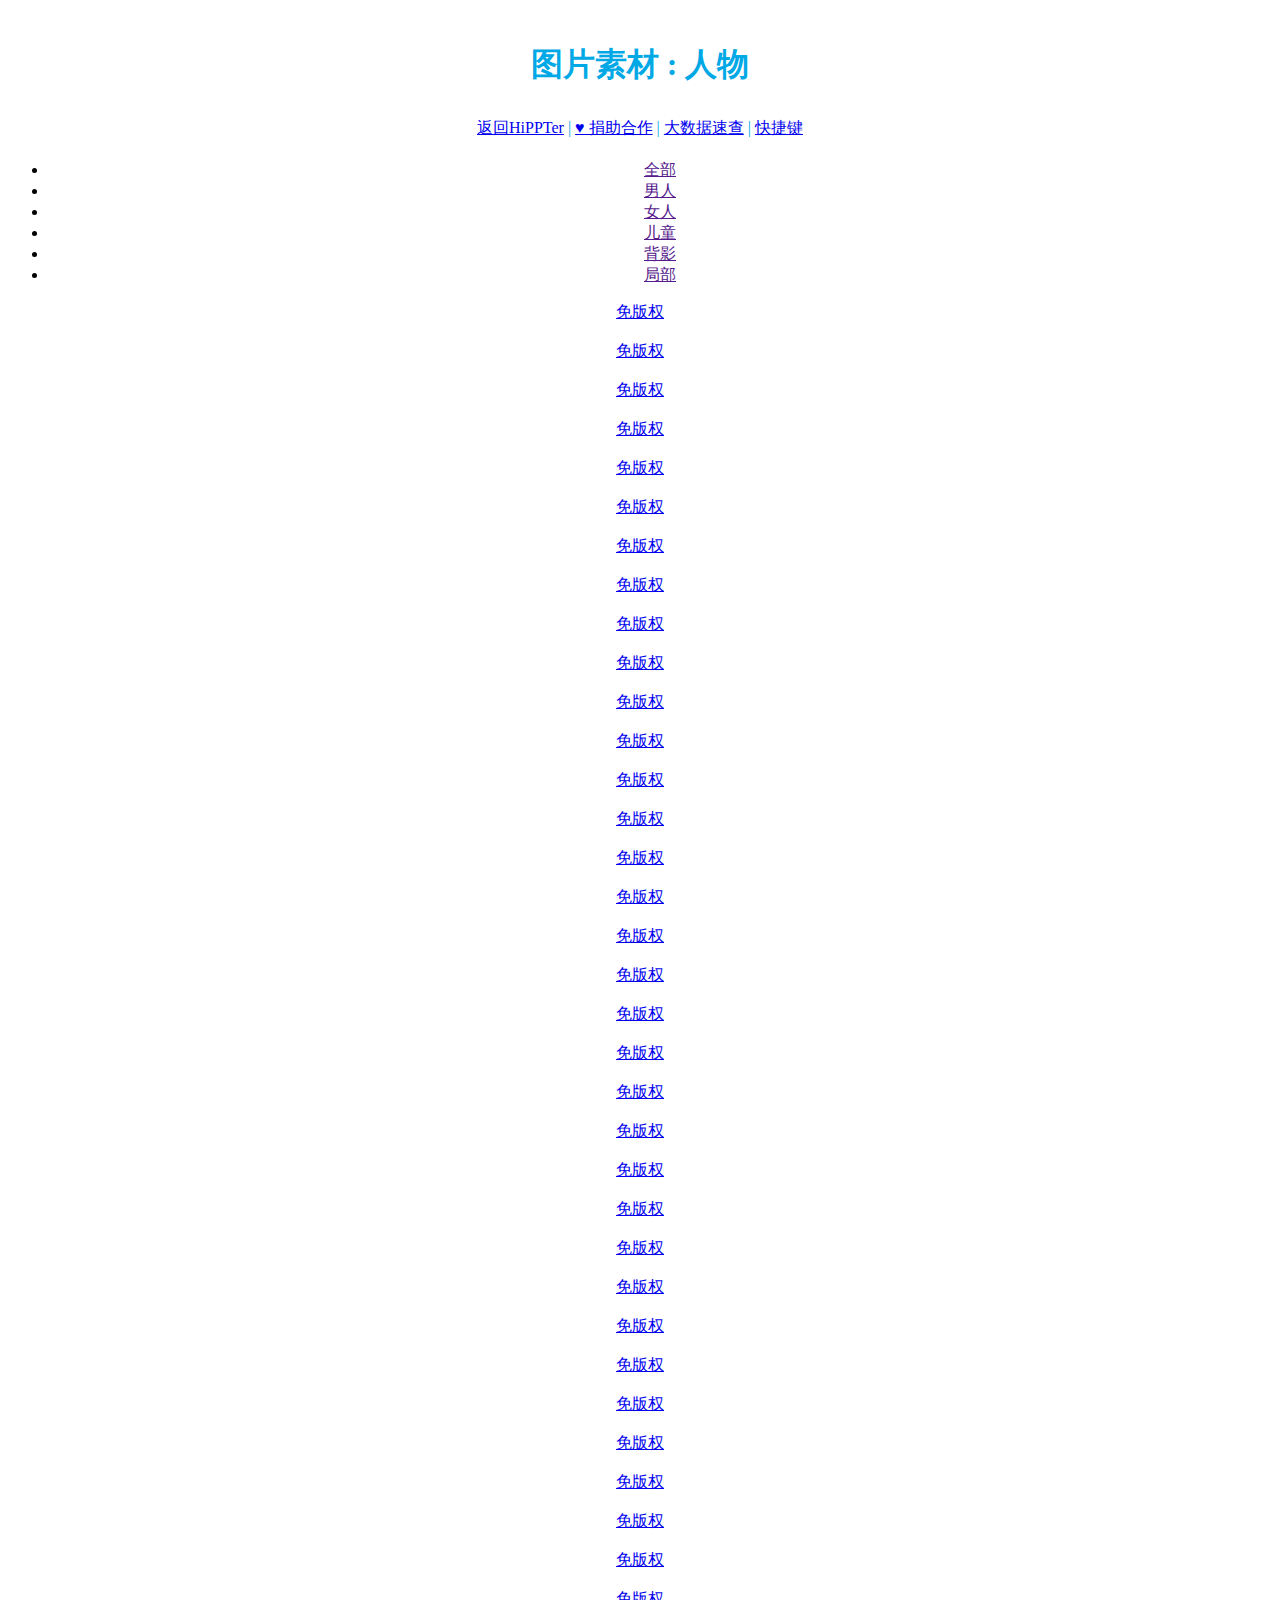
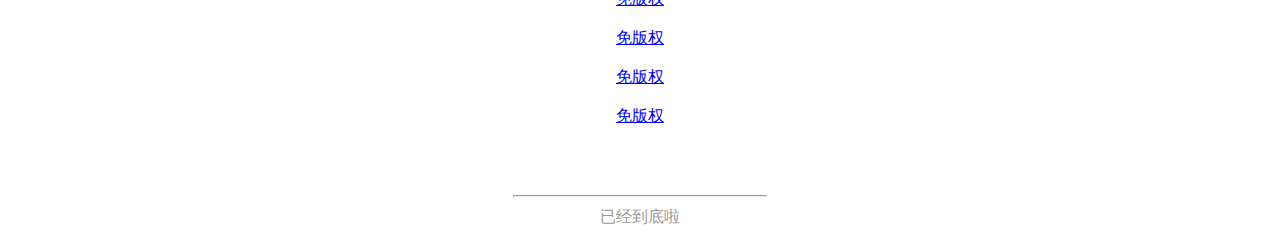
<file: picture-people.html>
<!DOCTYPE html>
<html lang="en-gb" dir="ltr">
    
    <head>
        <meta charset="utf-8">
        <meta name="viewport" content="width=device-width, initial-scale=1">
        <title>PPT图片 - HiPPTER | PPT资源导航 | PPT模板下载</title>
        <meta name="keywords" content="PPT,PPT模板,PPT资源,PPT资源,PPT 资源导航,PPT设计,PPT教程,PPT美化,设计师导航">
        <meta name="description" content="为PPTER推荐PPT设计相关网站，为你的PPT设计提供创意灵感、配色方案、免费图片、优质图标、工具插件等">
        <meta http-equiv="content-language" content="zh-cn">
        <link rel="shortcut icon" href="favicon.ico" type="image/x-icon">
        <link rel="apple-touch-icon-precomposed" href="images/apple-touch-icon.png">
        <link rel="stylesheet" href="http://www.dingdangsheji.com/hippter/css/uikit.almost-flat.min.css">
        <link rel="stylesheet" href="http://www.dingdangsheji.com/hippter/css/base.css">
        <script src="http://apps.bdimg.com/libs/jquery/2.1.1/jquery.min.js"></script>
        <script src="http://www.dingdangsheji.com/hippter/js/uikit.min.js"></script>
        <script src="http://www.dingdangsheji.com/hippter/js/components/grid.min.js"></script>
		<script type="text/javascript" src="http://tajs.qq.com/stats?sId=59266937" charset="UTF-8"></script>
		<script src="http://www.dingdangsheji.com/hippter/js/jquery.lazyload.min.js" type="text/javascript"></script>
        <meta name="referrer" content="no-referrer">
    </head>
    
    <body>
	<meta name="toTop" content="true">
	<div class="logo-m" style="text-align:center;margin:48px 64px 0px 64px;line-height:32px">
	<p style="color:#00a8e6;font-size:32px;margin-top:24px"><b>图片素材 : 人物</b></P>	
	<P style="color:#00a8e6;font-size:16px;margin-top:12px"><a href="index.html" class="ahover">返回HiPPTer</a> | <a href="donate.html" class="ahover">♥ 捐助合作</a> | <a href="data.html" class="ahover">大数据速查</a>
	| <a href="shortcuts.html" class="ahover">快捷键</a> </P>


</div>


<!--
        <div class="uk-width-1-1 nav">
            <img src="logo.png" class="logo" style="text-align:center">	
			
			
			<a href="index.html">
					<p><b>HiPPTer</b> - 汇总PPT设计利器</P>					
					</a>
					
					<a href="donate.html">				
					<p style="float:right;margin-top: 6px">♥ 捐助&合作</P>
					</a>					
		
					<a href="data.html">
					
					<p style="float:right;margin-top: 6px">大数据速查</P>					
					</a>
					

        </div>
		-->

        <div class="uk-container uk-container-center uk-margin-top uk-margin-large-bottom">

            <div class="uk-grid" data-uk-grid-margin style="text-align:center">
                <div class="uk-width-medium-1-1" style="text-align:center">
						
						
						<div class="juzhong">
						<ul id="my-id" class="uk-subnav" style="text-align:center;display:block;margin-left:auto">
							<li class="aspan uk-active" data-uk-filter=""><a href="">全部</a></li>
							<li class="aspan" data-uk-filter="filter-nanren" ><a href="">男人</a></li>
							<li class="aspan" data-uk-filter="filter-nvren"><a href="">女人</a></li>
							<li class="aspan" data-uk-filter="filter-ertong"><a href="">儿童</a></li>
							<li class="aspan" data-uk-filter="filter-beiying"><a href="">背影</a></li>												
							<li class="aspan" data-uk-filter="filter-jubu"><a href="">局部</a></li>	
							
						</ul>
						</div>
						
						
                    <div class="uk-grid" data-uk-grid="{controls: '#my-id'}" data-uk-grid-margin>
						<div data-uk-filter="filter-nvren,filter-beiying" class="uk-width-medium-1-4">	
						<a href="http://wx2.sinaimg.cn/large/a0c1136fly1fkvqsvuk3zj23os2gj4qq.jpg" target="_blank">
						<div class="uk-panel uk-panel-box webpanel uk-panel-hover">				
								<div class="uk-panel-badge uk-badge">免版权</div>							
									<img class="lazy" src="zhanwei.jpg" data-original="http://wx2.sinaimg.cn/bmiddle/a0c1136fly1fkvqsvuk3zj23os2gj4qq.jpg" alt="">
								</div>
							</a>
                        </div>							
						<div data-uk-filter="filter-nvren" class="uk-width-medium-1-4">	
						<a href="http://wx2.sinaimg.cn/large/a0c1136fly1fkvqthjkltj22421epwtl.jpg" target="_blank">
						<div class="uk-panel uk-panel-box webpanel uk-panel-hover">				
								<div class="uk-panel-badge uk-badge">免版权</div>							
									<img class="lazy" src="zhanwei.jpg" data-original="http://wx2.sinaimg.cn/bmiddle/a0c1136fly1fkvqthjkltj22421epwtl.jpg" alt="">
								</div>
							</a>
                        </div>	
						<div data-uk-filter="filter-nvren" class="uk-width-medium-1-4">	
						<a href="http://wx2.sinaimg.cn/large/a0c1136fly1fkvqtia33nj22421ep4qp.jpg" target="_blank">
						<div class="uk-panel uk-panel-box webpanel uk-panel-hover">		
								<div class="uk-panel-badge uk-badge">免版权</div>							
									<img class="lazy" src="zhanwei.jpg" data-original="http://wx2.sinaimg.cn/bmiddle/a0c1136fly1fkvqtia33nj22421ep4qp.jpg" alt="">
								</div>
							</a>
                        </div>						
						<div data-uk-filter="filter-nvren" class="uk-width-medium-1-4">	
						<a href="http://wx2.sinaimg.cn/large/a0c1136fly1fkvqwslkppj22dc1jw4k0.jpg" target="_blank">
						<div class="uk-panel uk-panel-box webpanel uk-panel-hover">		
								<div class="uk-panel-badge uk-badge">免版权</div>							
									<img class="lazy" src="zhanwei.jpg" data-original="http://wx2.sinaimg.cn/bmiddle/a0c1136fly1fkvqwslkppj22dc1jw4k0.jpg" alt="">
								</div>
							</a>
                        </div>					
						<div data-uk-filter="filter-nanren" class="uk-width-medium-1-4">	
						<a href="http://wx2.sinaimg.cn/large/a0c1136fly1fkvqwm71f6j234z1xk7wk.jpg" target="_blank">
						<div class="uk-panel uk-panel-box webpanel uk-panel-hover">			
								<div class="uk-panel-badge uk-badge">免版权</div>							
									<img class="lazy" src="zhanwei.jpg" data-original="http://wx2.sinaimg.cn/bmiddle/a0c1136fly1fkvqwm71f6j234z1xk7wk.jpg" alt="">
								</div>
							</a>
                        </div>	
						<div data-uk-filter="filter-nanren" class="uk-width-medium-1-4">	
						<a href="http://wx2.sinaimg.cn/large/a0c1136fly1fkvqwinbglj232223qhdt.jpg" target="_blank">
						<div class="uk-panel uk-panel-box webpanel uk-panel-hover">				
								<div class="uk-panel-badge uk-badge">免版权</div>							
									<img class="lazy" src="zhanwei.jpg" data-original="http://wx2.sinaimg.cn/bmiddle/a0c1136fly1fkvqwinbglj232223qhdt.jpg" alt="">
								</div>
							</a>
                        </div>							

						<div data-uk-filter="filter-nvren" class="uk-width-medium-1-4">	
						<a href="http://wx2.sinaimg.cn/large/a0c1136fly1fkvqwhb263j23sw2ioqv7.jpg" target="_blank">
						<div class="uk-panel uk-panel-box webpanel uk-panel-hover">				
								<div class="uk-panel-badge uk-badge">免版权</div>							
									<img class="lazy" src="zhanwei.jpg" data-original="http://wx2.sinaimg.cn/bmiddle/a0c1136fly1fkvqwhb263j23sw2ioqv7.jpg" alt="">
								</div>
							</a>
                        </div>	

						<div data-uk-filter="filter-beiying" class="uk-width-medium-1-4">	
						<a href="http://wx2.sinaimg.cn/large/a0c1136fly1fkvqwfk3zaj22922tcqod.jpg" target="_blank">
						<div class="uk-panel uk-panel-box webpanel uk-panel-hover">				
								<div class="uk-panel-badge uk-badge">免版权</div>							
									<img class="lazy" src="zhanwei.jpg" data-original="http://wx2.sinaimg.cn/bmiddle/a0c1136fly1fkvqwfk3zaj22922tcqod.jpg" alt="">
								</div>
							</a>
                        </div>	


						<div data-uk-filter="filter-nanren" class="uk-width-medium-1-4">	
						<a href="http://wx2.sinaimg.cn/large/a0c1136fly1fkvqwek589j23vc2kwe83.jpg" target="_blank">
						<div class="uk-panel uk-panel-box webpanel uk-panel-hover">				
								<div class="uk-panel-badge uk-badge">免版权</div>							
									<img class="lazy" src="zhanwei.jpg" data-original="http://wx2.sinaimg.cn/bmiddle/a0c1136fly1fkvqwek589j23vc2kwe83.jpg" alt="">
								</div>
							</a>
                        </div>	

						<div data-uk-filter="filter-nvren" class="uk-width-medium-1-4">	
						<a href="http://wx2.sinaimg.cn/large/a0c1136fly1fkvqwcf70jj22bc1jk7r6.jpg" target="_blank">
						<div class="uk-panel uk-panel-box webpanel uk-panel-hover">				
								<div class="uk-panel-badge uk-badge">免版权</div>							
									<img class="lazy" src="zhanwei.jpg" data-original="http://wx2.sinaimg.cn/bmiddle/a0c1136fly1fkvqwcf70jj22bc1jk7r6.jpg" alt="">
								</div>
							</a>
                        </div>	

						<div data-uk-filter="filter-nvren" class="uk-width-medium-1-4">	
						<a href="http://wx2.sinaimg.cn/large/a0c1136fly1fkvqw8qwxlj23vc2kwb2b.jpg" target="_blank">
						<div class="uk-panel uk-panel-box webpanel uk-panel-hover">				
								<div class="uk-panel-badge uk-badge">免版权</div>							
									<img class="lazy" src="zhanwei.jpg" data-original="http://wx2.sinaimg.cn/bmiddle/a0c1136fly1fkvqw8qwxlj23vc2kwb2b.jpg" alt="">
								</div>
							</a>
                        </div>					

						<div data-uk-filter="filter-beiying" class="uk-width-medium-1-4">	
						<a href="http://wx2.sinaimg.cn/large/a0c1136fly1fkvqw6vf6bj23vc2kwu0y.jpg" target="_blank">
						<div class="uk-panel uk-panel-box webpanel uk-panel-hover">				
								<div class="uk-panel-badge uk-badge">免版权</div>							
									<img class="lazy" src="zhanwei.jpg" data-original="http://wx2.sinaimg.cn/bmiddle/a0c1136fly1fkvqw6vf6bj23vc2kwu0y.jpg" alt="">
								</div>
							</a>
                        </div>

						<div data-uk-filter="filter-beiying" class="uk-width-medium-1-4">	
						<a href="http://wx2.sinaimg.cn/large/a0c1136fly1fkvqw1lrcqj21w0194alc.jpg" target="_blank">
						<div class="uk-panel uk-panel-box webpanel uk-panel-hover">				
								<div class="uk-panel-badge uk-badge">免版权</div>							
									<img class="lazy" src="zhanwei.jpg" data-original="http://wx2.sinaimg.cn/bmiddle/a0c1136fly1fkvqw1lrcqj21w0194alc.jpg" alt="">
								</div>
							</a>
                        </div>
						
						

						<div data-uk-filter="filter-nvren" class="uk-width-medium-1-4">	
						<a href="http://wx2.sinaimg.cn/large/a0c1136fly1fkvqvtyw1mj22qj3nd1ky.jpg" target="_blank">
						<div class="uk-panel uk-panel-box webpanel uk-panel-hover">				
								<div class="uk-panel-badge uk-badge">免版权</div>							
									<img class="lazy" src="zhanwei.jpg" data-original="http://wx2.sinaimg.cn/bmiddle/a0c1136fly1fkvqvtyw1mj22qj3nd1ky.jpg" alt="">
								</div>
							</a>
                        </div>	

						<div data-uk-filter="filter-ertong,filter-beiying" class="uk-width-medium-1-4">	
						<a href="http://wx2.sinaimg.cn/large/a0c1136fly1fkvqvlq25lj23v92kyu11.jpg" target="_blank">
						<div class="uk-panel uk-panel-box webpanel uk-panel-hover">				
								<div class="uk-panel-badge uk-badge">免版权</div>							
									<img class="lazy" src="zhanwei.jpg" data-original="http://wx2.sinaimg.cn/bmiddle/a0c1136fly1fkvqvlq25lj23v92kyu11.jpg" alt="">
								</div>
							</a>
                        </div>		

						<div data-uk-filter="filter-jubu" class="uk-width-medium-1-4">	
						<a href="http://wx2.sinaimg.cn/large/a0c1136fly1fkvqvisv6wj23vc2kw7wo.jpg" target="_blank">
						<div class="uk-panel uk-panel-box webpanel uk-panel-hover">				
								<div class="uk-panel-badge uk-badge">免版权</div>							
									<img class="lazy" src="zhanwei.jpg" data-original="http://wx2.sinaimg.cn/bmiddle/a0c1136fly1fkvqvisv6wj23vc2kw7wo.jpg" alt="">
								</div>
							</a>
                        </div>			

						<div data-uk-filter="filter-nvren" class="uk-width-medium-1-4">	
						<a href="http://wx2.sinaimg.cn/large/a0c1136fly1fkvqvd61r7j23vc2kwb2a.jpg" target="_blank">
						<div class="uk-panel uk-panel-box webpanel uk-panel-hover">				
								<div class="uk-panel-badge uk-badge">免版权</div>							
									<img class="lazy" src="zhanwei.jpg" data-original="http://wx2.sinaimg.cn/bmiddle/a0c1136fly1fkvqvd61r7j23vc2kwb2a.jpg" alt="">
								</div>
							</a>
                        </div>

						<div data-uk-filter="filter-nvren,filter-beiying" class="uk-width-medium-1-4">	
						<a href="http://wx2.sinaimg.cn/large/a0c1136fly1fkvqv60uqej23vc2kwe87.jpg" target="_blank">
						<div class="uk-panel uk-panel-box webpanel uk-panel-hover">				
								<div class="uk-panel-badge uk-badge">免版权</div>							
									<img class="lazy" src="zhanwei.jpg" data-original="http://wx2.sinaimg.cn/bmiddle/a0c1136fly1fkvqv60uqej23vc2kwe87.jpg" alt="">
								</div>
							</a>
                        </div>

						<div data-uk-filter="filter-nvren,filter-beiying" class="uk-width-medium-1-4">	
						<a href="http://wx2.sinaimg.cn/large/a0c1136fly1fkvqv2fmwkj23vc2kwe88.jpg" target="_blank">
						<div class="uk-panel uk-panel-box webpanel uk-panel-hover">				
								<div class="uk-panel-badge uk-badge">免版权</div>							
									<img class="lazy" src="zhanwei.jpg" data-original="http://wx2.sinaimg.cn/bmiddle/a0c1136fly1fkvqv2fmwkj23vc2kwe88.jpg" alt="">
								</div>
							</a>
                        </div>		
						
						<div data-uk-filter="filter-nvren,filter-beiying" class="uk-width-medium-1-4">	
						<a href="http://wx2.sinaimg.cn/large/a0c1136fly1fkvquyp8b6j23vc2kw4qs.jpg" target="_blank">
						<div class="uk-panel uk-panel-box webpanel uk-panel-hover">				
								<div class="uk-panel-badge uk-badge">免版权</div>							
									<img class="lazy" src="zhanwei.jpg" data-original="http://wx2.sinaimg.cn/bmiddle/a0c1136fly1fkvquyp8b6j23vc2kw4qs.jpg" alt="">
								</div>
							</a>
                        </div>							
						
						<div data-uk-filter="filter-nvren" class="uk-width-medium-1-4">	
						<a href="http://wx2.sinaimg.cn/large/a0c1136fly1fkvquwjilyj22io3sw7q5.jpg" target="_blank">
						<div class="uk-panel uk-panel-box webpanel uk-panel-hover">				
								<div class="uk-panel-badge uk-badge">免版权</div>							
									<img class="lazy" src="zhanwei.jpg" data-original="http://wx2.sinaimg.cn/bmiddle/a0c1136fly1fkvquwjilyj22io3sw7q5.jpg" alt="">
								</div>
							</a>
                        </div>	
						
						<div data-uk-filter="filter-beiying" class="uk-width-medium-1-4">	
						<a href="http://wx2.sinaimg.cn/large/a0c1136fly1fkvquty4x2j22ht3qp7wi.jpg" target="_blank">
						<div class="uk-panel uk-panel-box webpanel uk-panel-hover">				
								<div class="uk-panel-badge uk-badge">免版权</div>							
									<img class="lazy" src="zhanwei.jpg" data-original="http://wx2.sinaimg.cn/bmiddle/a0c1136fly1fkvquty4x2j22ht3qp7wi.jpg" alt="">
								</div>
							</a>
                        </div>	
						<div data-uk-filter="filter-nvren,filter-beiying" class="uk-width-medium-1-4">	
						<a href="http://wx2.sinaimg.cn/large/a0c1136fly1fkvqusmyh0j23vc2kwqv7.jpg" target="_blank">
						<div class="uk-panel uk-panel-box webpanel uk-panel-hover">				
								<div class="uk-panel-badge uk-badge">免版权</div>							
									<img class="lazy" src="zhanwei.jpg" data-original="http://wx2.sinaimg.cn/bmiddle/a0c1136fly1fkvqusmyh0j23vc2kwqv7.jpg" alt="">
								</div>
							</a>
                        </div>

						<div data-uk-filter="filter-nanren,filter-nvren,filter-beiying" class="uk-width-medium-1-4">	
						<a href="http://wx2.sinaimg.cn/large/a0c1136fly1fkvqul2y83j239t2gd1kz.jpg" target="_blank">
						<div class="uk-panel uk-panel-box webpanel uk-panel-hover">				
								<div class="uk-panel-badge uk-badge">免版权</div>							
									<img class="lazy" src="zhanwei.jpg" data-original="http://wx2.sinaimg.cn/bmiddle/a0c1136fly1fkvqul2y83j239t2gd1kz.jpg" alt="">
								</div>
							</a>
                        </div>						
						<div data-uk-filter="filter-jubu" class="uk-width-medium-1-4">	
						<a href="http://wx2.sinaimg.cn/large/a0c1136fly1fkvquhenhsj24572esb2b.jpg" target="_blank">
						<div class="uk-panel uk-panel-box webpanel uk-panel-hover">				
								<div class="uk-panel-badge uk-badge">免版权</div>							
									<img class="lazy" src="zhanwei.jpg" data-original="http://wx2.sinaimg.cn/bmiddle/a0c1136fly1fkvquhenhsj24572esb2b.jpg" alt="">
								</div>
							</a>
                        </div>	
						
						<div data-uk-filter="filter-nvren,filter-beiying" class="uk-width-medium-1-4">	
						<a href="http://wx2.sinaimg.cn/large/a0c1136fly1fkvqucxvkhj22kw3vckjm.jpg" target="_blank">
						<div class="uk-panel uk-panel-box webpanel uk-panel-hover">				
								<div class="uk-panel-badge uk-badge">免版权</div>							
									<img class="lazy" src="zhanwei.jpg" data-original="http://wx2.sinaimg.cn/bmiddle/a0c1136fly1fkvqucxvkhj22kw3vckjm.jpg" alt="">
								</div>
							</a>
                        </div>	

						<div data-uk-filter="filter-nanren" class="uk-width-medium-1-4">	
						<a href="http://wx2.sinaimg.cn/large/a0c1136fly1fkvqubbd88j21po2kib29.jpg" target="_blank">
						<div class="uk-panel uk-panel-box webpanel uk-panel-hover">				
								<div class="uk-panel-badge uk-badge">免版权</div>							
									<img class="lazy" src="zhanwei.jpg" data-original="http://wx2.sinaimg.cn/bmiddle/a0c1136fly1fkvqubbd88j21po2kib29.jpg" alt="">
								</div>
							</a>
                        </div>	

						<div data-uk-filter="filter-nvren" class="uk-width-medium-1-4">	
						<a href="http://wx2.sinaimg.cn/large/a0c1136fly1fkvqu8zngwj23vc2kwqv6.jpg" target="_blank">
						<div class="uk-panel uk-panel-box webpanel uk-panel-hover">				
								<div class="uk-panel-badge uk-badge">免版权</div>							
									<img class="lazy" src="zhanwei.jpg" data-original="http://wx2.sinaimg.cn/bmiddle/a0c1136fly1fkvqu8zngwj23vc2kwqv6.jpg" alt="">
								</div>
							</a>
                        </div>	

						<div data-uk-filter="filter-nvren" class="uk-width-medium-1-4">	
						<a href="http://wx2.sinaimg.cn/large/a0c1136fly1fkvqu3rxlnj22kw3vcb2a.jpg" target="_blank">
						<div class="uk-panel uk-panel-box webpanel uk-panel-hover">				
								<div class="uk-panel-badge uk-badge">免版权</div>							
									<img class="lazy" src="zhanwei.jpg" data-original="http://wx2.sinaimg.cn/bmiddle/a0c1136fly1fkvqu3rxlnj22kw3vcb2a.jpg" alt="">
								</div>
							</a>
                        </div>	

						<div data-uk-filter="filter-ertong" class="uk-width-medium-1-4">	
						<a href="http://wx2.sinaimg.cn/large/a0c1136fly1fkvqsnqq4jj23v92kyhdu.jpg" target="_blank">
						<div class="uk-panel uk-panel-box webpanel uk-panel-hover">				
								<div class="uk-panel-badge uk-badge">免版权</div>							
									<img class="lazy" src="zhanwei.jpg" data-original="http://wx2.sinaimg.cn/bmiddle/a0c1136fly1fkvqsnqq4jj23v92kyhdu.jpg" alt="">
								</div>
							</a>
                        </div>		

						<div data-uk-filter="filter-nvren" class="uk-width-medium-1-4">	
						<a href="http://wx2.sinaimg.cn/large/a0c1136fly1fkvqu28ssij23vc2kwb2a.jpg" target="_blank">
						<div class="uk-panel uk-panel-box webpanel uk-panel-hover">				
								<div class="uk-panel-badge uk-badge">免版权</div>							
									<img class="lazy" src="zhanwei.jpg" data-original="http://wx2.sinaimg.cn/bmiddle/a0c1136fly1fkvqu28ssij23vc2kwb2a.jpg" alt="">
								</div>
							</a>
                        </div>		

						<div data-uk-filter="filter-nvren,filter-jubu" class="uk-width-medium-1-4">	
						<a href="http://wx2.sinaimg.cn/large/a0c1136fly1fkvqtyweooj22kl1q5dst.jpg" target="_blank">
						<div class="uk-panel uk-panel-box webpanel uk-panel-hover">				
								<div class="uk-panel-badge uk-badge">免版权</div>							
									<img class="lazy" src="zhanwei.jpg" data-original="http://wx2.sinaimg.cn/bmiddle/a0c1136fly1fkvqtyweooj22kl1q5dst.jpg" alt="">
								</div>
							</a>
                        </div>		

						<div data-uk-filter="filter-nanren,filter-jubu" class="uk-width-medium-1-4">	
						<a href="http://wx2.sinaimg.cn/large/a0c1136fly1fkvqtszi73j23v92kyhdx.jpg" target="_blank">
						<div class="uk-panel uk-panel-box webpanel uk-panel-hover">				
								<div class="uk-panel-badge uk-badge">免版权</div>							
									<img class="lazy" src="zhanwei.jpg" data-original="http://wx2.sinaimg.cn/bmiddle/a0c1136fly1fkvqtszi73j23v92kyhdx.jpg" alt="">
								</div>
							</a>
                        </div>		

						<div data-uk-filter="filter-jubu" class="uk-width-medium-1-4">	
						<a href="http://wx2.sinaimg.cn/large/a0c1136fly1fkvqtbkqmoj23vc2kwb2e.jpg" target="_blank">
						<div class="uk-panel uk-panel-box webpanel uk-panel-hover">				
								<div class="uk-panel-badge uk-badge">免版权</div>							
									<img class="lazy" src="zhanwei.jpg" data-original="http://wx2.sinaimg.cn/bmiddle/a0c1136fly1fkvqtbkqmoj23vc2kwb2e.jpg" alt="">
								</div>
							</a>
                        </div>							

						<div data-uk-filter="filter-nvren" class="uk-width-medium-1-4">	
						<a href="http://wx2.sinaimg.cn/large/a0c1136fly1fkvqt6jn36j23v92kyqve.jpg" target="_blank">
						<div class="uk-panel uk-panel-box webpanel uk-panel-hover">				
								<div class="uk-panel-badge uk-badge">免版权</div>							
									<img class="lazy" src="zhanwei.jpg" data-original="http://wx2.sinaimg.cn/bmiddle/a0c1136fly1fkvqt6jn36j23v92kyqve.jpg" alt="">
								</div>
							</a>
                        </div>		

						<div data-uk-filter="filter-nvren,filter-beiying" class="uk-width-medium-1-4">	
						<a href="http://wx2.sinaimg.cn/large/a0c1136fly1fkvqtgl6y0j23vc2kwhdu.jpg" target="_blank">
						<div class="uk-panel uk-panel-box webpanel uk-panel-hover">				
								<div class="uk-panel-badge uk-badge">免版权</div>							
									<img class="lazy" src="zhanwei.jpg" data-original="http://wx2.sinaimg.cn/bmiddle/a0c1136fly1fkvqtgl6y0j23vc2kwhdu.jpg" alt="">
								</div>
							</a>
                        </div>	

						<div data-uk-filter="filter-nvren" class="uk-width-medium-1-4">	
						<a href="http://wx2.sinaimg.cn/large/a0c1136fly1fkvqspgjkxj23ud2ljb29.jpg" target="_blank">
						<div class="uk-panel uk-panel-box webpanel uk-panel-hover">				
								<div class="uk-panel-badge uk-badge">免版权</div>							
									<img class="lazy" src="zhanwei.jpg" data-original="http://wx2.sinaimg.cn/bmiddle/a0c1136fly1fkvqspgjkxj23ud2ljb29.jpg" alt="">
								</div>
							</a>
                        </div>	
					
						
					</div>
				<hr class="uk-grid-divider" style="width:20%;margin:auto;margin-top: 50px">			
				<p style="text-align:center;margin-top: 10px;color: #999;">已经到底啦</P>
			</div>
        </div>
		
		

					
					

		
		
		
		
		
		

        <script type="text/javascript" charset="utf-8">
            $(function () {
				$("img.lazy").lazyload({
				  event: 'scroll',
				  placeholder : "zhanwei.jpg", //用图片提前占位
					// placeholder,值为某一图片路径.此图片用来占据将要加载的图片的位置,待图片加载时,占位图则会隐藏
				  effect: "fadeIn", // 载入使用何种效果
					// effect(特效),值有show(直接显示),fadeIn(淡入),slideDown(下拉)等,常用fadeIn
				  threshold: 3000, // 提前开始加载
					// threshold,值为数字,代表页面高度.如设置为200,表示滚动条在离目标位置还有200的高度时就开始加载图片,可以做到不让用户察觉
				  failurelimit : 10 // 图片排序混乱时
					 // failurelimit,值为数字.lazyload默认在找到第一张不在可见区域里的图片时则不再继续加载,但当HTML容器混乱的时候可能出现可见区域内图片并没加载出来的情况,failurelimit意在加载N张可见区域外的图片,以避免出现这个问题.
				});
            });
        </script>
    </body>

</html>
</file>
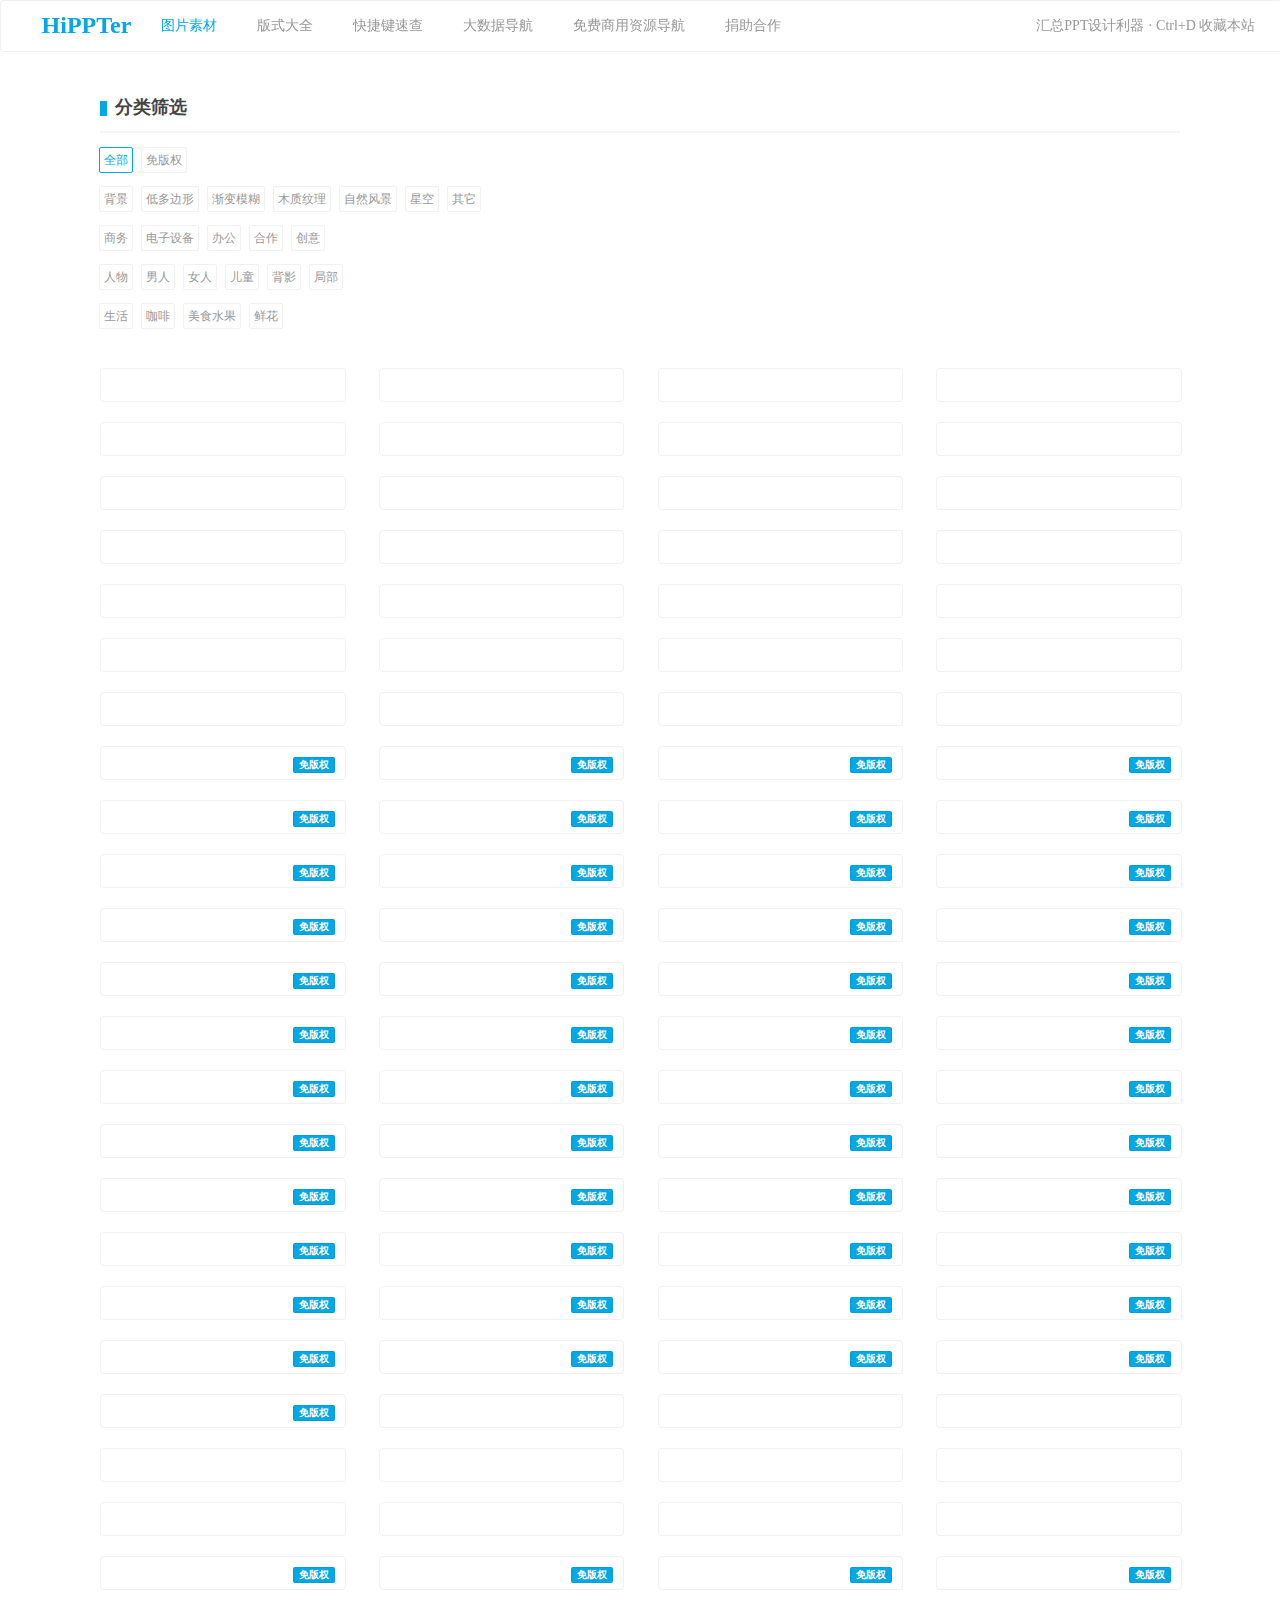
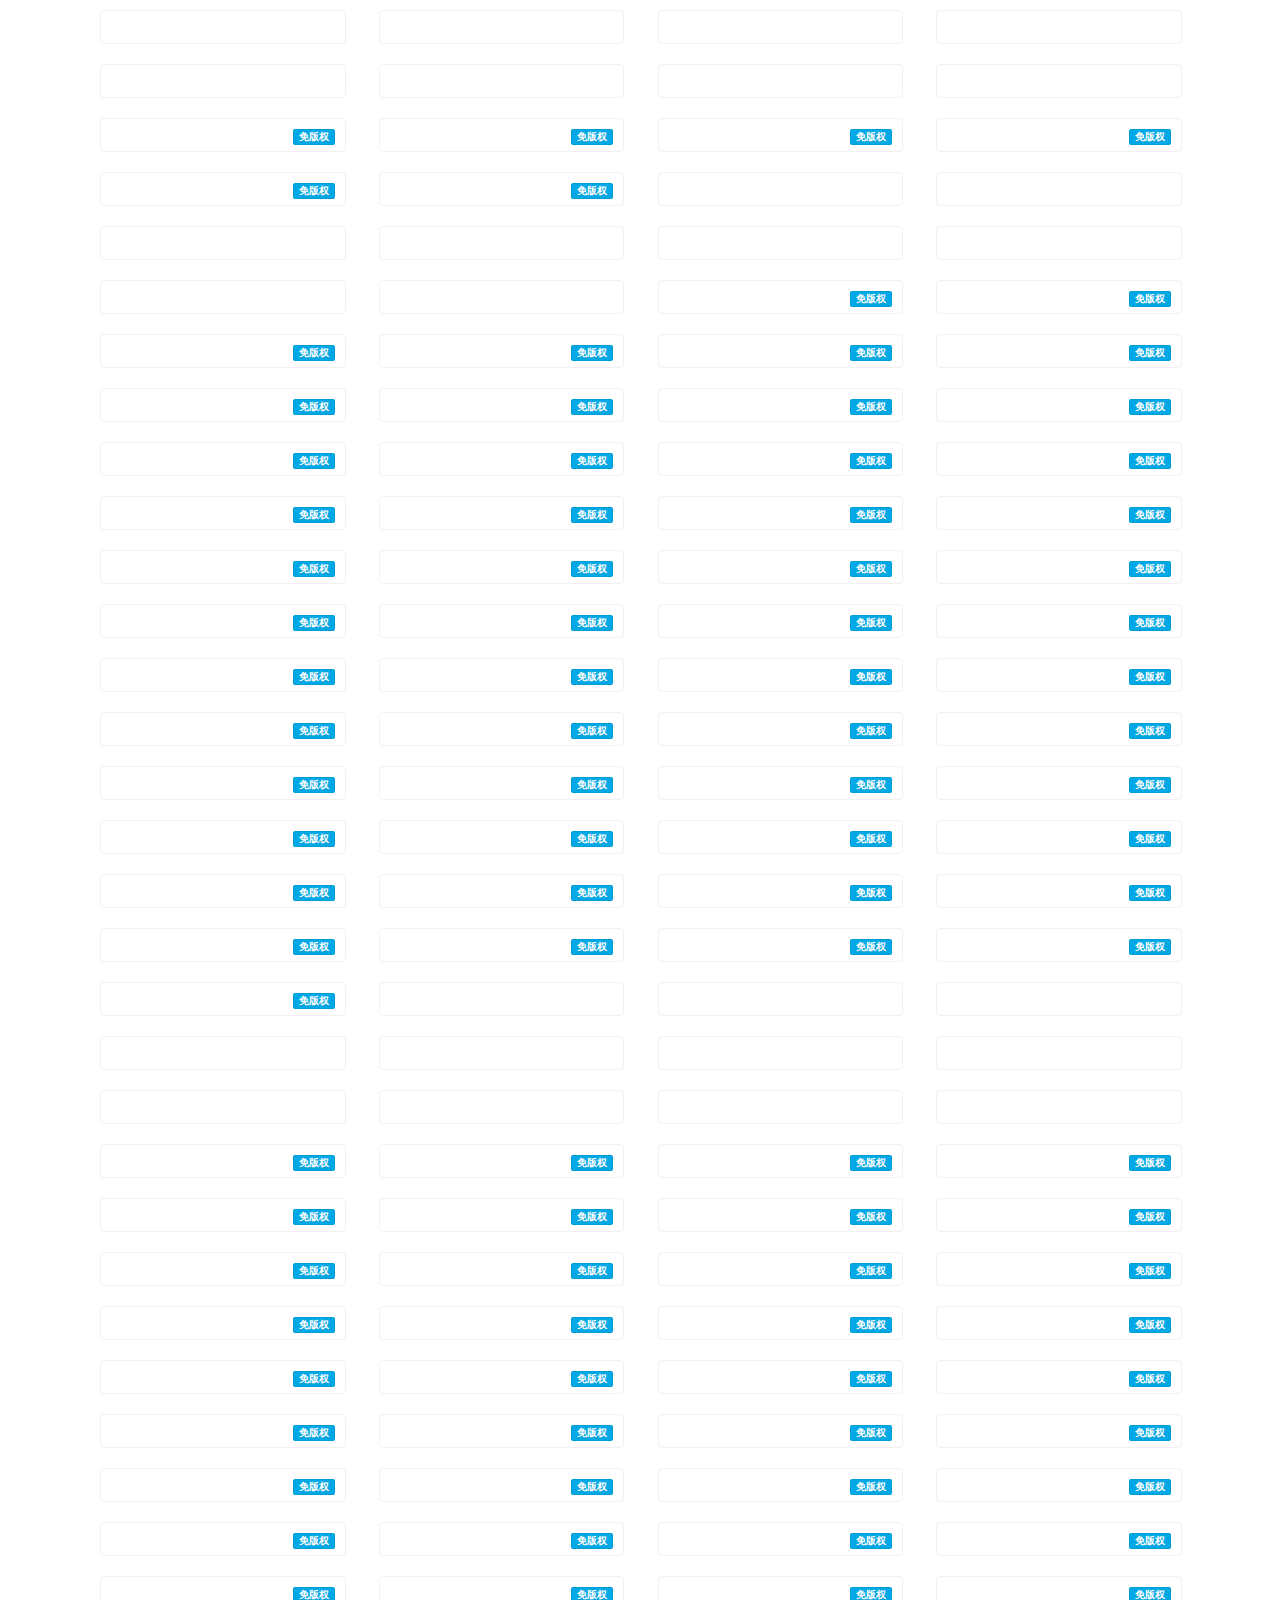
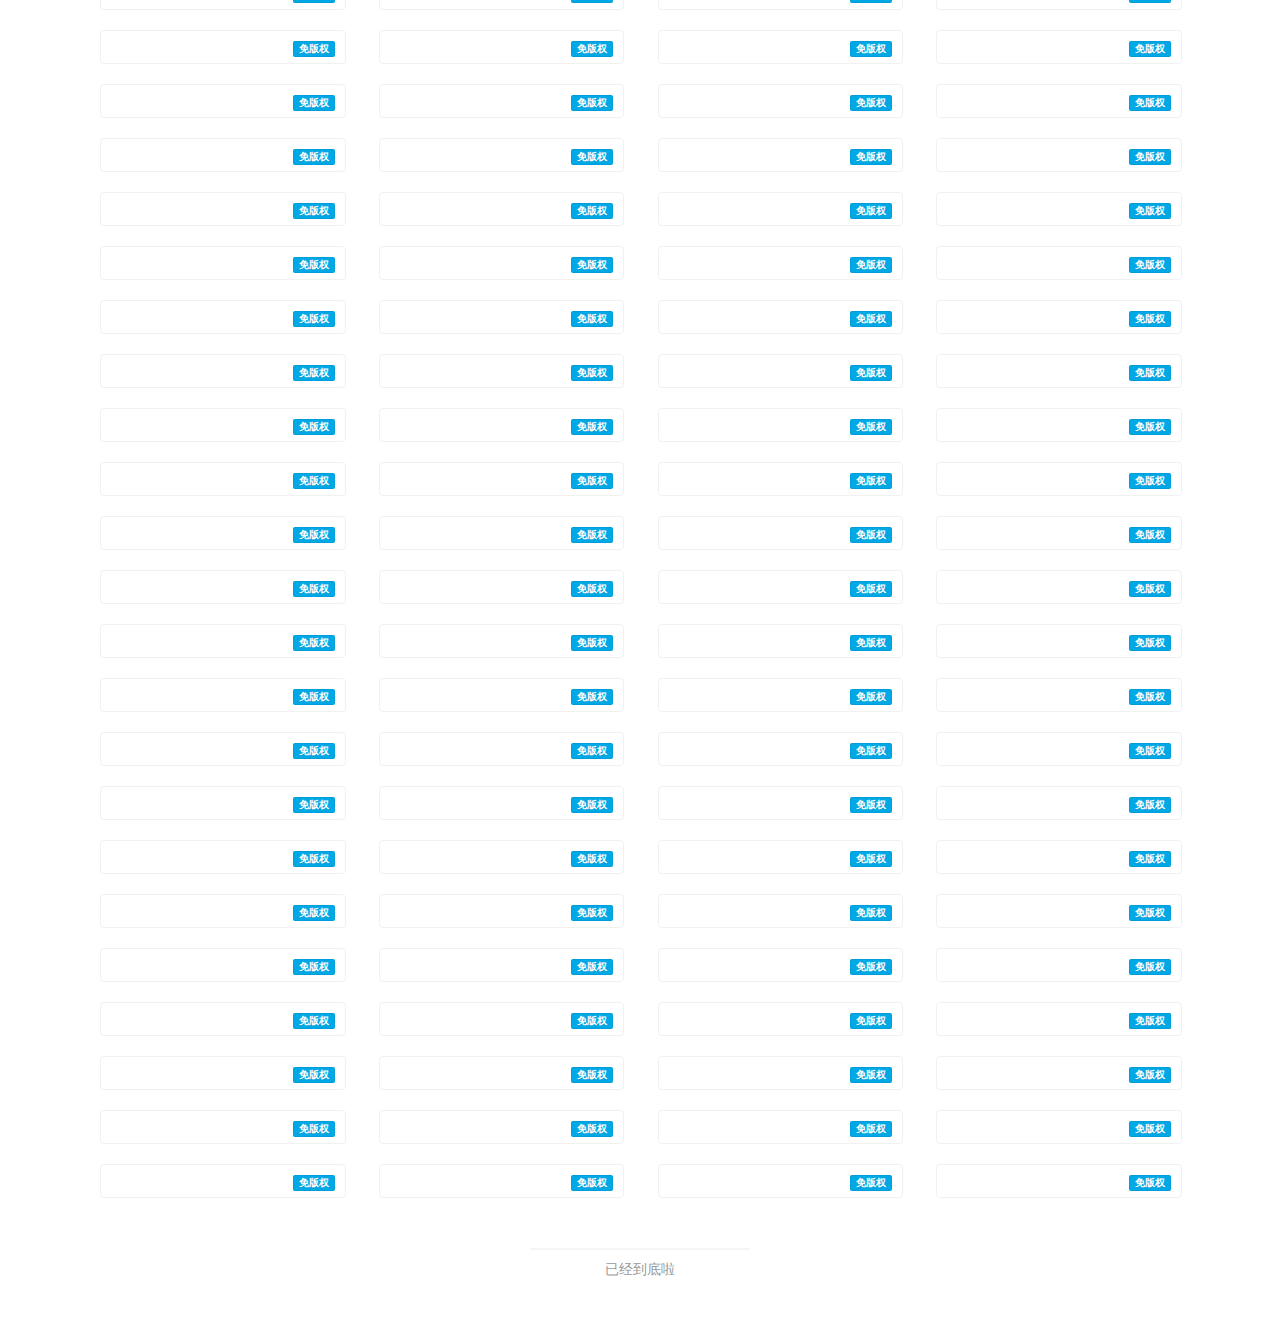
<file: picture.html>
<!DOCTYPE html>
<html lang="en-gb" dir="ltr">
    
    <head>
        <meta charset="utf-8">
        <meta name="viewport" content="width=device-width, initial-scale=1">
        <title>PPT图片素材 - HiPPTER | PPT资源导航 | PPT背景、人物、商务图片免费下载</title>
        <meta name="keywords" content="PPT,PPT模板,PPT资源,PPT资源,PPT 资源导航,PPT设计,PPT教程,PPT美化,设计师导航">
        <meta name="description" content="为PPTER推荐PPT设计相关网站，为你的PPT设计提供创意灵感、配色方案、免费图片、优质图标、工具插件等">
        <meta http-equiv="content-language" content="zh-cn">
        <link rel="shortcut icon" href="favicon.ico" type="image/x-icon">
        <link rel="apple-touch-icon-precomposed" href="images/apple-touch-icon.png">
        <link rel="stylesheet" href="css/uikit.almost-flat.min.css">
        <link rel="stylesheet" href="css/base-2019-12-2.css">
        <script src="http://apps.bdimg.com/libs/jquery/2.1.1/jquery.min.js"></script>
        <script src="js/uikit.min.js"></script>
        <script src="js/components/grid.min.js"></script>
		<script type="text/javascript" src="http://tajs.qq.com/stats?sId=59266937" charset="UTF-8"></script>
		<script src="js/jquery.lazyload.min.js" type="text/javascript"></script>
        <meta name="referrer" content="no-referrer">
    </head>
    
    <body>
	<meta name="toTop" content="true">
	<nav class="uk-navbar">
		<a href="index.html" class="uk-navbar-brand">HiPPTer</a>
		<a href="picture.html"> <ul class="uk-navbar-nav" style="margin-left:15px;color:#00a8e6">图片素材</ul></a>
		<a href="format.html"><ul class="uk-navbar-nav">版式大全</ul></a>	
		<a href="shortcuts.html"> <ul class="uk-navbar-nav" >快捷键速查</ul></a>
		<a href="data.html"><ul class="uk-navbar-nav">大数据导航</ul></a>
        <a href="http://www.pickfree.cn" target="_blank"><ul class="uk-navbar-nav" >免费商用资源导航</ul></a>
		<a href="donate.html"><ul class="uk-navbar-nav">捐助合作</ul></a>
		<ul class="uk-navbar-nav1" style="float:right;margin-right:2%;">汇总PPT设计利器 · Ctrl+D 收藏本站</ul>
	</nav>	




        <div class="uk-container uk-container-center uk-margin-top uk-margin-large-bottom" >

                     <div class="title_p" style="margin:80px 0px 0px 0px">	<span style="width:3px;background-color:#00a8e6;color:#00a8e6">2</span>						
                        <h3 style="display:inline;" id="daren">分类筛选</h3>
                        <hr class="uk-grid-divider" style="margin-bottom:20px">		
						
            <div class="uk-grid" data-uk-grid-margin>
                <div class="uk-width-medium-1-1">
						<ul id="my-id0" class="uk-subnav">
							
							<li class="aspan uk-active" data-uk-filter=""><a href="">全部</a></li>
							<li class="aspan" data-uk-filter="filter-mianbanquan" ><a href="">免版权</a></li>
				
						</ul>				
						<ul id="my-id" class="uk-subnav">
							
							<li class="aspan" data-uk-filter="filter-beijing"><a href="">背景</a></li>
							<li class="aspan" data-uk-filter="filter-diduobianxing" ><a href="">低多边形</a></li>
							<li class="aspan" data-uk-filter="filter-jianbian"><a href="">渐变模糊</a></li>
							<li class="aspan" data-uk-filter="filter-muzhi"><a href="">木质纹理</a></li>
							<li class="aspan" data-uk-filter="filter-ziranfengjing"><a href="">自然风景</a></li>												
							<li class="aspan" data-uk-filter="filter-xingkong"><a href="">星空</a></li>
							<li class="aspan" data-uk-filter="filter-qita"><a href="">其它</a></li>
				
					
						</ul>

						<ul id="my-id1" class="uk-subnav">

							<li class="aspan" data-uk-filter="filter-shangwu"><a href="">商务</a></li>
							<li class="aspan" data-uk-filter="filter-shebei" ><a href="">电子设备</a></li>
							<li class="aspan" data-uk-filter="filter-bangong"><a href="">办公</a></li>							
							<li class="aspan" data-uk-filter="filter-hezuo"><a href="">合作</a></li>
							<li class="aspan" data-uk-filter="filter-chuangyi"><a href="">创意</a></li>							
					
						</ul>						
						<ul id="my-id2" class="uk-subnav">

							<li class="aspan" data-uk-filter="filter-renwu"><a href="">人物</a></li>
							<li class="aspan" data-uk-filter="filter-nanren" ><a href="">男人</a></li>
							<li class="aspan" data-uk-filter="filter-nvren"><a href="">女人</a></li>
							<li class="aspan" data-uk-filter="filter-ertong"><a href="">儿童</a></li>
							<li class="aspan" data-uk-filter="filter-beiying"><a href="">背影</a></li>												
							<li class="aspan" data-uk-filter="filter-jubu"><a href="">局部</a></li>						
					
						</ul>
						<ul id="my-id3" class="uk-subnav">

							<li class="aspan" data-uk-filter="filter-life"><a href="">生活</a></li>
							<li class="aspan" data-uk-filter="filter-kafei" ><a href="">咖啡</a></li>
							<li class="aspan" data-uk-filter="filter-meishi"><a href="">美食水果</a></li>
							<li class="aspan" data-uk-filter="filter-xianhua"><a href="">鲜花</a></li>						
					
						</ul>						
                    <div class="uk-grid" data-uk-grid="{controls: '#my-id,#my-id0,#my-id1,#my-id2,#my-id3'}" data-uk-grid-margin>

						
                       <div data-uk-filter="filter-beijing,filter-jianbian" class="uk-width-medium-1-4">	
						<a href="http://wx3.sinaimg.cn/large/a0c1136fly1g2koazawwtj21hc0t6adq.jpg" target="_blank">
						<div class="uk-panel uk-panel-box webpanel uk-panel-hover">									
									<img class="lazy" src="zhanwei.jpg" data-original="http://ws4.sinaimg.cn/bmiddle/a0c1136fly1g2koazawwtj21hc0t6adq.jpg" alt="">
								</div>
							</a>
						</div>
                        <div data-uk-filter="filter-beijing,filter-beijing,filter-jianbian" class="uk-width-medium-1-4">	
						<a href="http://ws1.sinaimg.cn/bmiddle/a0c1136fly1g2koazc7ukj21hc0ukwir.jpg" target="_blank">
						<div class="uk-panel uk-panel-box webpanel uk-panel-hover">									
									<img class="lazy" src="zhanwei.jpg" data-original="http://ws1.sinaimg.cn/bmiddle/a0c1136fly1g2koazc7ukj21hc0ukwir.jpg" alt="">
								</div>
							</a>
						</div>					
					
                       <div data-uk-filter="filter-beijing,filter-qita" class="uk-width-medium-1-4">	
						<a href="http://ws2.sinaimg.cn/bmiddle/a0c1136fly1g2kih2m4rfj21hc0u0dul.jpg" target="_blank">
						<div class="uk-panel uk-panel-box webpanel uk-panel-hover">									
									<img class="lazy" src="zhanwei.jpg" data-original="http://ws2.sinaimg.cn/bmiddle/a0c1136fly1g2kih2m4rfj21hc0u0dul.jpg" alt="">
								</div>
							</a>
						</div>
                        <div data-uk-filter="filter-beijing,filter-qita" class="uk-width-medium-1-4">	
						<a href="http://wx3.sinaimg.cn/large/a0c1136fly1g2kih3q2v4j21z418gu10.jpg" target="_blank">
						<div class="uk-panel uk-panel-box webpanel uk-panel-hover">									
									<img class="lazy" src="zhanwei.jpg" data-original="http://wx3.sinaimg.cn/bmiddle/a0c1136fly1g2kih3q2v4j21z418gu10.jpg" alt="">
								</div>
							</a>
						</div>
                        <div data-uk-filter="filter-beijing,filter-jianbian" class="uk-width-medium-1-4">	
						<a href="http://ws1.sinaimg.cn/bmiddle/a0c1136fly1g2kih3t4quj25xc3c0hdv.jpg" target="_blank">
						<div class="uk-panel uk-panel-box webpanel uk-panel-hover">									
									<img class="lazy" src="zhanwei.jpg" data-original="http://ws1.sinaimg.cn/bmiddle/a0c1136fly1g2kih3t4quj25xc3c0hdv.jpg" alt="">
								</div>
							</a>
						</div>

                        <div data-uk-filter="filter-beijing,filter-qita" class="uk-width-medium-1-4">	
						<a href="http://wx1.sinaimg.cn/large/a0c1136fly1g2kih3q7nbj21z418gnpg.jpg" target="_blank">
						<div class="uk-panel uk-panel-box webpanel uk-panel-hover">									
									<img class="lazy" src="zhanwei.jpg" data-original="http://wx1.sinaimg.cn/bmiddle/a0c1136fly1g2kih3q7nbj21z418gnpg.jpg" alt="">
								</div>
							</a>
						</div>

                        <div data-uk-filter="filter-beijing,filter-qita" class="uk-width-medium-1-4">	
						<a href="http://wx2.sinaimg.cn/large/a0c1136fly1g2kih2z19nj21hc0u04qq.jpg" target="_blank">
						<div class="uk-panel uk-panel-box webpanel uk-panel-hover">									
									<img class="lazy" src="zhanwei.jpg" data-original="http://ws2.sinaimg.cn/bmiddle/a0c1136fly1g2kih2z19nj21hc0u04qq.jpg" alt="">
								</div>
							</a>
						</div>
                       <div data-uk-filter="filter-beijing,filter-qita" class="uk-width-medium-1-4">	
						<a href="http://ws1.sinaimg.cn/bmiddle/a0c1136fly1g2kih32dbej212w0py1h8.jpg" target="_blank">
						<div class="uk-panel uk-panel-box webpanel uk-panel-hover">									
									<img class="lazy" src="zhanwei.jpg" data-original="http://ws1.sinaimg.cn/bmiddle/a0c1136fly1g2kih32dbej212w0py1h8.jpg" alt="">
								</div>
							</a>
						</div>

                       <div data-uk-filter="filter-beijing,filter-qita" class="uk-width-medium-1-4">	
						<a href="http://wx1.sinaimg.cn/large/a0c1136fly1g2kih34zlrj215o0rsq8v.jpg" target="_blank">
						<div class="uk-panel uk-panel-box webpanel uk-panel-hover">									
									<img class="lazy" src="zhanwei.jpg" data-original="http://ws1.sinaimg.cn/bmiddle/a0c1136fly1g2kih34zlrj215o0rsq8v.jpg" alt="">
								</div>
							</a>
						</div>
						
                       <div data-uk-filter="filter-beijing,filter-qita" class="uk-width-medium-1-4">	
						<a href="http://wx1.sinaimg.cn/large/a0c1136fly1g2kih30x2wj21hc0p9jyr.jpg" target="_blank">
						<div class="uk-panel uk-panel-box webpanel uk-panel-hover">									
									<img class="lazy" src="zhanwei.jpg" data-original="http://ws1.sinaimg.cn/bmiddle/a0c1136fly1g2kih30x2wj21hc0p9jyr.jpg" alt="">
								</div>
							</a>
						</div>
                       <div data-uk-filter="filter-beijing,filter-qita" class="uk-width-medium-1-4">	
						<a href="http://ws4.sinaimg.cn/bmiddle/a0c1136fly1g2kih2wcoaj21dm0pkb29.jpg" target="_blank">
						<div class="uk-panel uk-panel-box webpanel uk-panel-hover">									
									<img class="lazy" src="zhanwei.jpg" data-original="http://ws4.sinaimg.cn/bmiddle/a0c1136fly1g2kih2wcoaj21dm0pkb29.jpg" alt="">
								</div>
							</a>
						</div>

                       <div data-uk-filter="filter-beijing,filter-qita" class="uk-width-medium-1-4">	
						<a href="http://ws4.sinaimg.cn/bmiddle/a0c1136fly1g2kih2rl4ij21z418gx6p.jpg" target="_blank">
						<div class="uk-panel uk-panel-box webpanel uk-panel-hover">									
									<img class="lazy" src="zhanwei.jpg" data-original="http://ws4.sinaimg.cn/bmiddle/a0c1136fly1g2kih2rl4ij21z418gx6p.jpg" alt="">
								</div>
							</a>
						</div>
						
                       <div data-uk-filter="filter-beijing,filter-jianbian" class="uk-width-medium-1-4">	
						<a href="http://wx3.sinaimg.cn/large/a0c1136fly1g2kih2vlchj21hc0u077u.jpg" target="_blank">
						<div class="uk-panel uk-panel-box webpanel uk-panel-hover">									
									<img class="lazy" src="zhanwei.jpg" data-original="http://ws3.sinaimg.cn/bmiddle/a0c1136fly1g2kih2vlchj21hc0u077u.jpg" alt="">
								</div>
							</a>
						</div>
                       <div data-uk-filter="filter-beijing,filter-jianbian" class="uk-width-medium-1-4">	
						<a href="http://wx4.sinaimg.cn/large/a0c1136fly1g2kih2uu3hj21hc0u0tee.jpg" target="_blank">
						<div class="uk-panel uk-panel-box webpanel uk-panel-hover">									
									<img class="lazy" src="zhanwei.jpg" data-original="http://ws4.sinaimg.cn/bmiddle/a0c1136fly1g2kih2uu3hj21hc0u0tee.jpg" alt="">
								</div>
							</a>
						</div>
                        <div data-uk-filter="filter-beijing,filter-diduobianxing" class="uk-width-medium-1-4">	
						<a href="http://wx3.sinaimg.cn/large/a0c1136fly1g2kih3bgppj21hc0u07cs.jpg" target="_blank">
						<div class="uk-panel uk-panel-box webpanel uk-panel-hover">									
									<img class="lazy" src="zhanwei.jpg" data-original="http://ws3.sinaimg.cn/bmiddle/a0c1136fly1g2kih3bgppj21hc0u07cs.jpg" alt="">
								</div>
							</a>
						</div>						
                       <div data-uk-filter="filter-beijing,filter-diduobianxing" class="uk-width-medium-1-4">	
						<a href="http://wx4.sinaimg.cn/large/a0c1136fly1g2kih2si0jj21hc0u0ajh.jpg" target="_blank">
						<div class="uk-panel uk-panel-box webpanel uk-panel-hover">									
									<img class="lazy" src="zhanwei.jpg" data-original="http://ws4.sinaimg.cn/bmiddle/a0c1136fly1g2kih2si0jj21hc0u0ajh.jpg" alt="">
								</div>
							</a>
						</div>
                       <div data-uk-filter="filter-beijing,filter-diduobianxing" class="uk-width-medium-1-4">	
						<a href="http://ws2.sinaimg.cn/bmiddle/a0c1136fly1g2kih2oq2aj21hc0u0wk1.jpg" target="_blank">
						<div class="uk-panel uk-panel-box webpanel uk-panel-hover">									
									<img class="lazy" src="zhanwei.jpg" data-original="http://ws2.sinaimg.cn/bmiddle/a0c1136fly1g2kih2oq2aj21hc0u0wk1.jpg" alt="">
								</div>
							</a>
						</div>						
                       <div data-uk-filter="filter-beijing,filter-jianbian" class="uk-width-medium-1-4">	
						<a href="http://wx2.sinaimg.cn/large/a0c1136fly1g2kih2knosj21xg15o4qq.jpg" target="_blank">
						<div class="uk-panel uk-panel-box webpanel uk-panel-hover">									
									<img class="lazy" src="zhanwei.jpg" data-original="http://ws2.sinaimg.cn/bmiddle/a0c1136fly1g2kih2knosj21xg15o4qq.jpg" alt="">
								</div>
							</a>
						</div>

                       <div data-uk-filter="filter-beijing,filter-jianbian" class="uk-width-medium-1-4">	
						<a href="http://wx4.sinaimg.cn/large/a0c1136fly1g2kih2kuhqj21hc0u0n3q.jpg" target="_blank">
						<div class="uk-panel uk-panel-box webpanel uk-panel-hover">									
									<img class="lazy" src="zhanwei.jpg" data-original="http://ws4.sinaimg.cn/bmiddle/a0c1136fly1g2kih2kuhqj21hc0u0n3q.jpg" alt="">
								</div>
							</a>
						</div>						


					


                       <div data-uk-filter="filter-beijing,filter-qita" class="uk-width-medium-1-4">	
						<a href="http://ws1.sinaimg.cn/bmiddle/a0c1136fly1g2kih2gopqj20se0fzgud.jpg" target="_blank">
						<div class="uk-panel uk-panel-box webpanel uk-panel-hover">									
									<img class="lazy" src="zhanwei.jpg" data-original="http://ws1.sinaimg.cn/bmiddle/a0c1136fly1g2kih2gopqj20se0fzgud.jpg" alt="">
								</div>
							</a>
						</div>
                       <div data-uk-filter="filter-beijing,filter-jianbian" class="uk-width-medium-1-4">	
						<a href="http://ws1.sinaimg.cn/bmiddle/a0c1136fly1g2kih2fx2rj212w0gjaoe.jpg" target="_blank">
						<div class="uk-panel uk-panel-box webpanel uk-panel-hover">									
									<img class="lazy" src="zhanwei.jpg" data-original="http://ws1.sinaimg.cn/bmiddle/a0c1136fly1g2kih2fx2rj212w0gjaoe.jpg" alt="">
								</div>
							</a>
						</div>						
                       <div data-uk-filter="filter-beijing,filter-qita" class="uk-width-medium-1-4">	
						<a href="http://wx1.sinaimg.cn/large/a0c1136fly1g2kih2g12wj20xc0irdoz.jpg" target="_blank">
						<div class="uk-panel uk-panel-box webpanel uk-panel-hover">									
									<img class="lazy" src="zhanwei.jpg" data-original="http://ws1.sinaimg.cn/bmiddle/a0c1136fly1g2kih2g12wj20xc0irdoz.jpg" alt="">
								</div>
							</a>
						</div>
                       <div data-uk-filter="filter-beijing,filter-qita" class="uk-width-medium-1-4">	
						<a href="http://wx4.sinaimg.cn/large/a0c1136fly1g2kih27s9gj21hc0u01g6.jpg" target="_blank">
						<div class="uk-panel uk-panel-box webpanel uk-panel-hover">									
									<img class="lazy" src="zhanwei.jpg" data-original="http://ws4.sinaimg.cn/bmiddle/a0c1136fly1g2kih27s9gj21hc0u01g6.jpg" alt="">
								</div>
							</a>
						</div>
                       <div data-uk-filter="filter-beijing,filter-qita" class="uk-width-medium-1-4">	
						<a href="http://wx4.sinaimg.cn/large/a0c1136fly1g2kih2614uj20xc0gonci.jpg" target="_blank">
						<div class="uk-panel uk-panel-box webpanel uk-panel-hover">									
									<img class="lazy" src="zhanwei.jpg" data-original="http://ws4.sinaimg.cn/bmiddle/a0c1136fly1g2kih2614uj20xc0gonci.jpg" alt="">
								</div>
							</a>
						</div>						
                       <div data-uk-filter="filter-beijing,filter-qita" class="uk-width-medium-1-4">	
						<a href="http://wx3.sinaimg.cn/large/a0c1136fly1g2kih22iv5j22yo1o0gws.jpg" target="_blank">
						<div class="uk-panel uk-panel-box webpanel uk-panel-hover">									
									<img class="lazy" src="zhanwei.jpg" data-original="http://ws3.sinaimg.cn/bmiddle/a0c1136fly1g2kih22iv5j22yo1o0gws.jpg" alt="">
								</div>
							</a>
						</div>
                       <div data-uk-filter="filter-beijing,filter-qita" class="uk-width-medium-1-4">	
						<a href="http://ws3.sinaimg.cn/bmiddle/a0c1136fly1g2kih20inpj21hc0u0guu.jpg" target="_blank">
						<div class="uk-panel uk-panel-box webpanel uk-panel-hover">									
									<img class="lazy" src="zhanwei.jpg" data-original="http://ws3.sinaimg.cn/bmiddle/a0c1136fly1g2kih20inpj21hc0u0guu.jpg" alt="">
								</div>
							</a>
						</div>
                       <div data-uk-filter="filter-beijing,filter-qita" class="uk-width-medium-1-4">	
						<a href="http://wx4.sinaimg.cn/large/a0c1136fly1g2kih20tm0j21hc0u0gte.jpg" target="_blank">
						<div class="uk-panel uk-panel-box webpanel uk-panel-hover">									
									<img class="lazy" src="zhanwei.jpg" data-original="http://ws4.sinaimg.cn/bmiddle/a0c1136fly1g2kih20tm0j21hc0u0gte.jpg" alt="">
								</div>
							</a>
						</div>						
                       <div data-uk-filter="filter-beijing,filter-qita" class="uk-width-medium-1-4">	
						<a href="http://ws3.sinaimg.cn/bmiddle/a0c1136fly1g2kih209oqj20uk0mxgn6.jpg" target="_blank">
						<div class="uk-panel uk-panel-box webpanel uk-panel-hover">									
									<img class="lazy" src="zhanwei.jpg" data-original="http://ws3.sinaimg.cn/bmiddle/a0c1136fly1g2kih209oqj20uk0mxgn6.jpg" alt="">
								</div>
							</a>
						</div>



                       <div data-uk-filter="filter-beijing,filter-ziranfengjing,filter-mianbanquan" class="uk-width-medium-1-4">	
						<a href="http://ws3.sinaimg.cn/bmiddle/a0c1136fly1g2kn84ynq1j21jk113e83.jpg" target="_blank">
						<div class="uk-panel uk-panel-box webpanel uk-panel-hover">	
								<div class="uk-panel-badge uk-badge">免版权</div>						
									<img class="lazy" src="zhanwei.jpg" data-original="http://ws3.sinaimg.cn/bmiddle/a0c1136fly1g2kn84ynq1j21jk113e83.jpg" alt="">
								</div>
							</a>
						</div>		
                       <div data-uk-filter="filter-beijing,filter-ziranfengjing,filter-mianbanquan" class="uk-width-medium-1-4">	
						<a href="http://ws3.sinaimg.cn/bmiddle/a0c1136fly1g2knrwg9s6j21e00qcn43.jpg" target="_blank">
						<div class="uk-panel uk-panel-box webpanel uk-panel-hover">	
								<div class="uk-panel-badge uk-badge">免版权</div>						
									<img class="lazy" src="zhanwei.jpg" data-original="http://ws3.sinaimg.cn/bmiddle/a0c1136fly1g2knrwg9s6j21e00qcn43.jpg" alt="">
								</div>
							</a>
						</div>
						
						
						

                       <div data-uk-filter="filter-beijing,filter-ziranfengjing,filter-mianbanquan" class="uk-width-medium-1-4">	
						<a href="http://ws4.sinaimg.cn/bmiddle/a0c1136fly1g2knrwhpc9j21e00xdjy1.jpg" target="_blank">
						<div class="uk-panel uk-panel-box webpanel uk-panel-hover">	
								<div class="uk-panel-badge uk-badge">免版权</div>						
									<img class="lazy" src="zhanwei.jpg" data-original="http://ws4.sinaimg.cn/bmiddle/a0c1136fly1g2knrwhpc9j21e00xdjy1.jpg" alt="">
								</div>
							</a>
						</div>		
                       <div data-uk-filter="filter-beijing,filter-ziranfengjing,filter-mianbanquan" class="uk-width-medium-1-4">	
						<a href="http://ws3.sinaimg.cn/bmiddle/a0c1136fly1g2knrwi05rj21e00xbtkp.jpg" target="_blank">
						<div class="uk-panel uk-panel-box webpanel uk-panel-hover">	
								<div class="uk-panel-badge uk-badge">免版权</div>						
									<img class="lazy" src="zhanwei.jpg" data-original="http://ws3.sinaimg.cn/bmiddle/a0c1136fly1g2knrwi05rj21e00xbtkp.jpg" alt="">
								</div>
							</a>
						</div>
                       <div data-uk-filter="filter-beijing,filter-ziranfengjing,filter-mianbanquan" class="uk-width-medium-1-4">	
						<a href="http://ws1.sinaimg.cn/bmiddle/a0c1136fly1g2knrx27sdj21e011ix30.jpg" target="_blank">
						<div class="uk-panel uk-panel-box webpanel uk-panel-hover">	
								<div class="uk-panel-badge uk-badge">免版权</div>						
									<img class="lazy" src="zhanwei.jpg" data-original="http://ws1.sinaimg.cn/bmiddle/a0c1136fly1g2knrx27sdj21e011ix30.jpg" alt="">
								</div>
							</a>
						</div>		
                       <div data-uk-filter="filter-beijing,filter-ziranfengjing,filter-mianbanquan" class="uk-width-medium-1-4">	
						<a href="http://ws1.sinaimg.cn/bmiddle/a0c1136fly1g2knrwujzmj21e00xbqkh.jpg" target="_blank">
						<div class="uk-panel uk-panel-box webpanel uk-panel-hover">	
								<div class="uk-panel-badge uk-badge">免版权</div>						
									<img class="lazy" src="zhanwei.jpg" data-original="http://ws1.sinaimg.cn/bmiddle/a0c1136fly1g2knrwujzmj21e00xbqkh.jpg" alt="">
								</div>
							</a>
						</div>						
                       <div data-uk-filter="filter-beijing,filter-ziranfengjing,filter-mianbanquan" class="uk-width-medium-1-4">	
						<a href="http://wx2.sinaimg.cn/large/a0c1136fly1g2knrwujrtj21e00s4avu.jpg" target="_blank">
						<div class="uk-panel uk-panel-box webpanel uk-panel-hover">	
								<div class="uk-panel-badge uk-badge">免版权</div>						
									<img class="lazy" src="zhanwei.jpg" data-original="http://ws2.sinaimg.cn/bmiddle/a0c1136fly1g2knrwujrtj21e00s4avu.jpg" alt="">
								</div>
							</a>
						</div>		
                       <div data-uk-filter="filter-beijing,filter-ziranfengjing,filter-mianbanquan" class="uk-width-medium-1-4">	
						<a href="http://wx2.sinaimg.cn/large/a0c1136fly1g2knrwudxhj21e00v0khn.jpg" target="_blank">
						<div class="uk-panel uk-panel-box webpanel uk-panel-hover">	
								<div class="uk-panel-badge uk-badge">免版权</div>						
									<img class="lazy" src="zhanwei.jpg" data-original="http://ws2.sinaimg.cn/bmiddle/a0c1136fly1g2knrwudxhj21e00v0khn.jpg" alt="">
								</div>
							</a>
						</div>
                       <div data-uk-filter="filter-beijing,filter-ziranfengjing,filter-mianbanquan" class="uk-width-medium-1-4">	
						<a href="http://ws3.sinaimg.cn/bmiddle/a0c1136fly1g2knrwvvucj21e00xb7u3.jpg" target="_blank">
						<div class="uk-panel uk-panel-box webpanel uk-panel-hover">	
								<div class="uk-panel-badge uk-badge">免版权</div>						
									<img class="lazy" src="zhanwei.jpg" data-original="http://ws3.sinaimg.cn/bmiddle/a0c1136fly1g2knrwvvucj21e00xb7u3.jpg" alt="">
								</div>
							</a>
						</div>		
                       <div data-uk-filter="filter-beijing,filter-ziranfengjing,filter-mianbanquan" class="uk-width-medium-1-4">	
						<a href="http://ws2.sinaimg.cn/bmiddle/a0c1136fly1g2knrwy6csj21e011ib29.jpg" target="_blank">
						<div class="uk-panel uk-panel-box webpanel uk-panel-hover">	
								<div class="uk-panel-badge uk-badge">免版权</div>						
									<img class="lazy" src="zhanwei.jpg" data-original="http://ws2.sinaimg.cn/bmiddle/a0c1136fly1g2knrwy6csj21e011ib29.jpg" alt="">
								</div>
							</a>
						</div>

                       <div data-uk-filter="filter-beijing,filter-ziranfengjing,filter-mianbanquan" class="uk-width-medium-1-4">	
						<a href="http://wx2.sinaimg.cn/large/a0c1136fly1g2knrx0yl1j21e00xldt8.jpg" target="_blank">
						<div class="uk-panel uk-panel-box webpanel uk-panel-hover">	
								<div class="uk-panel-badge uk-badge">免版权</div>						
									<img class="lazy" src="zhanwei.jpg" data-original="http://ws2.sinaimg.cn/bmiddle/a0c1136fly1g2knrx0yl1j21e00xldt8.jpg" alt="">
								</div>
							</a>
						</div>		
                       <div data-uk-filter="filter-beijing,filter-ziranfengjing,filter-mianbanquan" class="uk-width-medium-1-4">	
						<a href="http://wx1.sinaimg.cn/large/a0c1136fly1g2knrx4vvrj21e00xgn7j.jpg" target="_blank">
						<div class="uk-panel uk-panel-box webpanel uk-panel-hover">	
								<div class="uk-panel-badge uk-badge">免版权</div>						
									<img class="lazy" src="zhanwei.jpg" data-original="http://ws1.sinaimg.cn/bmiddle/a0c1136fly1g2knrx4vvrj21e00xgn7j.jpg" alt="">
								</div>
							</a>
						</div>
                       <div data-uk-filter="filter-beijing,filter-ziranfengjing,filter-mianbanquan" class="uk-width-medium-1-4">	
						<a href="http://wx2.sinaimg.cn/large/a0c1136fly1g2knrx0yl1j21e00xldt8.jpg" target="_blank">
						<div class="uk-panel uk-panel-box webpanel uk-panel-hover">	
								<div class="uk-panel-badge uk-badge">免版权</div>						
									<img class="lazy" src="zhanwei.jpg" data-original="http://ws4.sinaimg.cn/bmiddle/a0c1136fly1g2knrx4ft9j21e00s41is.jpg" alt="">
								</div>
							</a>
						</div>		
                       <div data-uk-filter="filter-beijing,filter-ziranfengjing,filter-mianbanquan" class="uk-width-medium-1-4">	
						<a href="http://ws2.sinaimg.cn/bmiddle/a0c1136fly1g2knrwzb80j21e00x4kct.jpg" target="_blank">
						<div class="uk-panel uk-panel-box webpanel uk-panel-hover">	
								<div class="uk-panel-badge uk-badge">免版权</div>						
									<img class="lazy" src="zhanwei.jpg" data-original="http://ws2.sinaimg.cn/bmiddle/a0c1136fly1g2knrwzb80j21e00x4kct.jpg" alt="">
								</div>
							</a>
						</div>


                       <div data-uk-filter="filter-beijing,filter-ziranfengjing,filter-mianbanquan" class="uk-width-medium-1-4">	
						<a href="http://wx3.sinaimg.cn/large/a0c1136fly1g2knrx6pnpj21e00xmqkw.jpg" target="_blank">
						<div class="uk-panel uk-panel-box webpanel uk-panel-hover">	
								<div class="uk-panel-badge uk-badge">免版权</div>						
									<img class="lazy" src="zhanwei.jpg" data-original="http://ws4.sinaimg.cn/bmiddle/a0c1136fly1g2knrx6pnpj21e00xmqkw.jpg" alt="">
								</div>
							</a>
						</div>		

                       <div data-uk-filter="filter-beijing,filter-ziranfengjing,filter-mianbanquan" class="uk-width-medium-1-4">	
						<a href="http://wx2.sinaimg.cn/large/a0c1136fly1g2knrx7oeaj21e00xbgxl.jpg" target="_blank">
						<div class="uk-panel uk-panel-box webpanel uk-panel-hover">	
								<div class="uk-panel-badge uk-badge">免版权</div>						
									<img class="lazy" src="zhanwei.jpg" data-original="http://ws2.sinaimg.cn/bmiddle/a0c1136fly1g2knrx7oeaj21e00xbgxl.jpg" alt="">
								</div>
							</a>
						</div>		
                       <div data-uk-filter="filter-beijing,filter-ziranfengjing,filter-mianbanquan" class="uk-width-medium-1-4">	
						<a href="http://ws2.sinaimg.cn/bmiddle/a0c1136fly1g2knrx9ikpj21e00nqdsb.jpg" target="_blank">
						<div class="uk-panel uk-panel-box webpanel uk-panel-hover">	
								<div class="uk-panel-badge uk-badge">免版权</div>						
									<img class="lazy" src="zhanwei.jpg" data-original="http://ws2.sinaimg.cn/bmiddle/a0c1136fly1g2knrx9ikpj21e00nqdsb.jpg" alt="">
								</div>
							</a>
						</div>

                       <div data-uk-filter="filter-beijing,filter-ziranfengjing,filter-mianbanquan" class="uk-width-medium-1-4">	
						<a href="http://wx2.sinaimg.cn/large/a0c1136fly1g2knrxa56aj21e00xbwxc.jpg" target="_blank">
						<div class="uk-panel uk-panel-box webpanel uk-panel-hover">	
								<div class="uk-panel-badge uk-badge">免版权</div>						
									<img class="lazy" src="zhanwei.jpg" data-original="http://ws2.sinaimg.cn/bmiddle/a0c1136fly1g2knrxa56aj21e00xbwxc.jpg" alt="">
								</div>
							</a>
						</div>		
                       <div data-uk-filter="filter-beijing,filter-ziranfengjing,filter-mianbanquan" class="uk-width-medium-1-4">	
						<a href="http://ws3.sinaimg.cn/bmiddle/a0c1136fly1g2knrx3wpmj21e00xbaph.jpg" target="_blank">
						<div class="uk-panel uk-panel-box webpanel uk-panel-hover">	
								<div class="uk-panel-badge uk-badge">免版权</div>						
									<img class="lazy" src="zhanwei.jpg" data-original="http://ws3.sinaimg.cn/bmiddle/a0c1136fly1g2knrx3wpmj21e00xbaph.jpg" alt="">
								</div>
							</a>
						</div>
                       <div data-uk-filter="filter-beijing,filter-ziranfengjing,filter-mianbanquan" class="uk-width-medium-1-4">	
						<a href="http://wx4.sinaimg.cn/large/a0c1136fly1g2knrx8ws2j21e00xd4ds.jpg" target="_blank">
						<div class="uk-panel uk-panel-box webpanel uk-panel-hover">	
								<div class="uk-panel-badge uk-badge">免版权</div>						
									<img class="lazy" src="zhanwei.jpg" data-original="http://ws4.sinaimg.cn/bmiddle/a0c1136fly1g2knrx8ws2j21e00xd4ds.jpg" alt="">
								</div>
							</a>
						</div>	




					
                        <div data-uk-filter="filter-beijing,filter-muzhi,filter-mianbanquan" class="uk-width-medium-1-4">	
						<a href="http://wx2.sinaimg.cn/large/a0c1136fly1fkwpzgpzw5j20zk0k0b29.jpg" target="_blank">
						<div class="uk-panel uk-panel-box webpanel uk-panel-hover">			
								<div class="uk-panel-badge uk-badge">免版权</div>							
									<img class="lazy" src="zhanwei.jpg" data-original="http://wx2.sinaimg.cn/bmiddle/a0c1136fly1fkwpzgpzw5j20zk0k0b29.jpg" alt="">
								</div>
							</a>
						</div>
                        <div data-uk-filter="filter-beijing,filter-muzhi,filter-mianbanquan" class="uk-width-medium-1-4">	
						<a href="http://wx2.sinaimg.cn/large/a0c1136fly1fkwpzfullrj20zk0k0b29.jpg" target="_blank">
						<div class="uk-panel uk-panel-box webpanel uk-panel-hover">			
								<div class="uk-panel-badge uk-badge">免版权</div>							
									<img class="lazy" src="zhanwei.jpg" data-original="http://wx2.sinaimg.cn/bmiddle/a0c1136fly1fkwpzfullrj20zk0k0b29.jpg" alt="">
								</div>
							</a>
						</div>
                        <div data-uk-filter="filter-beijing,filter-muzhi,filter-mianbanquan" class="uk-width-medium-1-4">	
						<a href="http://wx2.sinaimg.cn/large/a0c1136fly1fkwpzeu5lzj20zk0k0npd.jpg" target="_blank">
						<div class="uk-panel uk-panel-box webpanel uk-panel-hover">			
								<div class="uk-panel-badge uk-badge">免版权</div>							
									<img class="lazy" src="zhanwei.jpg" data-original="http://wx2.sinaimg.cn/bmiddle/a0c1136fly1fkwpzeu5lzj20zk0k0npd.jpg" alt="">
								</div>
							</a>
						</div>
                        <div data-uk-filter="filter-beijing,filter-muzhi,filter-mianbanquan" class="uk-width-medium-1-4">	
						<a href="http://wx2.sinaimg.cn/large/a0c1136fly1fkwpzdsmi2j20zk0k07wh.jpg" target="_blank">
						<div class="uk-panel uk-panel-box webpanel uk-panel-hover">			
								<div class="uk-panel-badge uk-badge">免版权</div>							
									<img class="lazy" src="zhanwei.jpg" data-original="http://wx2.sinaimg.cn/bmiddle/a0c1136fly1fkwpzdsmi2j20zk0k07wh.jpg" alt="">
								</div>
							</a>
						</div>
                        <div data-uk-filter="filter-beijing,filter-muzhi,filter-mianbanquan" class="uk-width-medium-1-4">	
						<a href="http://wx2.sinaimg.cn/large/a0c1136fly1fkwpzd4rxlj20zk0k0kjl.jpg" target="_blank">
						<div class="uk-panel uk-panel-box webpanel uk-panel-hover">			
								<div class="uk-panel-badge uk-badge">免版权</div>							
									<img class="lazy" src="zhanwei.jpg" data-original="http://wx2.sinaimg.cn/bmiddle/a0c1136fly1fkwpzd4rxlj20zk0k0kjl.jpg" alt="">
								</div>
							</a>
						</div>
                        <div data-uk-filter="filter-beijing,filter-muzhi,filter-mianbanquan" class="uk-width-medium-1-4">	
						<a href="http://wx2.sinaimg.cn/large/a0c1136fly1fkwpz8iahsj20zk0k0khi.jpg" target="_blank">
						<div class="uk-panel uk-panel-box webpanel uk-panel-hover">			
								<div class="uk-panel-badge uk-badge">免版权</div>							
									<img class="lazy" src="zhanwei.jpg" data-original="http://wx2.sinaimg.cn/bmiddle/a0c1136fly1fkwpz8iahsj20zk0k0khi.jpg" alt="">
								</div>
							</a>
						</div>
                        <div data-uk-filter="filter-beijing,filter-diduobianxing,filter-mianbanquan" class="uk-width-medium-1-4">	
						<a href="http://wx2.sinaimg.cn/large/a0c1136fly1fkwpz9cd2lj20zk0k0dur.jpg" target="_blank">
						<div class="uk-panel uk-panel-box webpanel uk-panel-hover">			
								<div class="uk-panel-badge uk-badge">免版权</div>							
									<img class="lazy" src="zhanwei.jpg" data-original="http://wx2.sinaimg.cn/bmiddle/a0c1136fly1fkwpz9cd2lj20zk0k0dur.jpg" alt="">
								</div>
							</a>
						</div>						
                        <div data-uk-filter="filter-beijing,filter-diduobianxing,filter-mianbanquan" class="uk-width-medium-1-4">	
						<a href="http://wx2.sinaimg.cn/large/a0c1136fly1fkwpzc3wrtj20zk0k0dql.jpg" target="_blank">
						<div class="uk-panel uk-panel-box webpanel uk-panel-hover">			
								<div class="uk-panel-badge uk-badge">免版权</div>							
									<img class="lazy" src="zhanwei.jpg" data-original="http://wx2.sinaimg.cn/bmiddle/a0c1136fly1fkwpzc3wrtj20zk0k0dql.jpg" alt="">
								</div>
							</a>
						</div>
                        <div data-uk-filter="filter-beijing,filter-diduobianxing,filter-mianbanquan" class="uk-width-medium-1-4">	
						<a href="http://wx2.sinaimg.cn/large/a0c1136fly1fkwpzak3cvj20zk0k0aju.jpg" target="_blank">
						<div class="uk-panel uk-panel-box webpanel uk-panel-hover">			
								<div class="uk-panel-badge uk-badge">免版权</div>							
									<img class="lazy" src="zhanwei.jpg" data-original="http://wx2.sinaimg.cn/bmiddle/a0c1136fly1fkwpzak3cvj20zk0k0aju.jpg" alt="">
								</div>
							</a>
						</div>	
                        <div data-uk-filter="filter-beijing,filter-diduobianxing,filter-mianbanquan" class="uk-width-medium-1-4">	
						<a href="http://wx2.sinaimg.cn/large/a0c1136fly1fkwpz9weejj20zk0k0n78.jpg" target="_blank">
						<div class="uk-panel uk-panel-box webpanel uk-panel-hover">			
								<div class="uk-panel-badge uk-badge">免版权</div>							
									<img class="lazy" src="zhanwei.jpg" data-original="http://wx2.sinaimg.cn/bmiddle/a0c1136fly1fkwpz9weejj20zk0k0n78.jpg" alt="">
								</div>
							</a>
						</div>
                        <div data-uk-filter="filter-beijing,filter-diduobianxing,filter-mianbanquan" class="uk-width-medium-1-4">	
						<a href="http://wx2.sinaimg.cn/large/a0c1136fly1fkwpyyntqej20zk0k0n9h.jpg" target="_blank">
						<div class="uk-panel uk-panel-box webpanel uk-panel-hover">			
								<div class="uk-panel-badge uk-badge">免版权</div>							
									<img class="lazy" src="zhanwei.jpg" data-original="http://wx2.sinaimg.cn/bmiddle/a0c1136fly1fkwpyyntqej20zk0k0n9h.jpg" alt="">
								</div>
							</a>
						</div>							
                        <div data-uk-filter="filter-beijing,filter-diduobianxing,filter-mianbanquan" class="uk-width-medium-1-4">	
						<a href="http://wx2.sinaimg.cn/large/a0c1136fly1fkwpz147spj20zk0k07ig.jpg" target="_blank">
						<div class="uk-panel uk-panel-box webpanel uk-panel-hover">			
								<div class="uk-panel-badge uk-badge">免版权</div>							
									<img class="lazy" src="zhanwei.jpg" data-original="http://wx2.sinaimg.cn/bmiddle/a0c1136fly1fkwpz147spj20zk0k07ig.jpg" alt="">
								</div>
							</a>
						</div>
                        <div data-uk-filter="filter-beijing,filter-diduobianxing,filter-mianbanquan" class="uk-width-medium-1-4">	
						<a href="http://wx2.sinaimg.cn/large/a0c1136fly1fkwpz0bgwmj20zk0k07ht.jpg" target="_blank">
						<div class="uk-panel uk-panel-box webpanel uk-panel-hover">			
								<div class="uk-panel-badge uk-badge">免版权</div>							
									<img class="lazy" src="zhanwei.jpg" data-original="http://wx2.sinaimg.cn/bmiddle/a0c1136fly1fkwpz0bgwmj20zk0k07ht.jpg" alt="">
								</div>
							</a>
						</div>	
                        <div data-uk-filter="filter-beijing,filter-diduobianxing,filter-mianbanquan" class="uk-width-medium-1-4">	
						<a href="http://wx2.sinaimg.cn/large/a0c1136fly1fkwpyzc1ukj20zk0k0k4k.jpg" target="_blank">
						<div class="uk-panel uk-panel-box webpanel uk-panel-hover">			
								<div class="uk-panel-badge uk-badge">免版权</div>							
									<img class="lazy" src="zhanwei.jpg" data-original="http://wx2.sinaimg.cn/bmiddle/a0c1136fly1fkwpyzc1ukj20zk0k0k4k.jpg" alt="">
								</div>
							</a>
						</div>
                        <div data-uk-filter="filter-beijing,filter-diduobianxing,filter-mianbanquan" class="uk-width-medium-1-4">	
						<a href="http://wx2.sinaimg.cn/large/a0c1136fly1fkwpyyntqej20zk0k0n9h.jpg" target="_blank">
						<div class="uk-panel uk-panel-box webpanel uk-panel-hover">			
								<div class="uk-panel-badge uk-badge">免版权</div>							
									<img class="lazy" src="zhanwei.jpg" data-original="http://wx2.sinaimg.cn/bmiddle/a0c1136fly1fkwpyyntqej20zk0k0n9h.jpg" alt="">
								</div>
							</a>
						</div>	

						
					
                        <div data-uk-filter="filter-beijing,filter-diduobianxing,filter-mianbanquan" class="uk-width-medium-1-4">	
						<a href="http://wx2.sinaimg.cn/large/a0c1136fly1fkwpz2b6jlj20zk0k0aao.jpg" target="_blank">
						<div class="uk-panel uk-panel-box webpanel uk-panel-hover">			
								<div class="uk-panel-badge uk-badge">免版权</div>							
									<img class="lazy" src="zhanwei.jpg" data-original="http://wx2.sinaimg.cn/bmiddle/a0c1136fly1fkwpz2b6jlj20zk0k0aao.jpg" alt="">
								</div>
							</a>
						</div>
                        <div data-uk-filter="filter-beijing,filter-diduobianxing,filter-mianbanquan" class="uk-width-medium-1-4">	
						<a href="http://wx2.sinaimg.cn/large/a0c1136fly1fkwpz1orsaj20zk0k0gma.jpg" target="_blank">
						<div class="uk-panel uk-panel-box webpanel uk-panel-hover">			
								<div class="uk-panel-badge uk-badge">免版权</div>							
									<img class="lazy" src="zhanwei.jpg" data-original="http://wx2.sinaimg.cn/bmiddle/a0c1136fly1fkwpz1orsaj20zk0k0gma.jpg" alt="">
								</div>
							</a>
						</div>						
						
						
						
                        <div data-uk-filter="filter-beijing,filter-mianbanquan" class="uk-width-medium-1-4">	
						<a href="http://wx2.sinaimg.cn/large/a0c1136fly1fkwpz476cmj20zk0k01kx.jpg" target="_blank">
						<div class="uk-panel uk-panel-box webpanel uk-panel-hover">			
								<div class="uk-panel-badge uk-badge">免版权</div>							
									<img class="lazy" src="zhanwei.jpg" data-original="http://wx2.sinaimg.cn/bmiddle/a0c1136fly1fkwpz476cmj20zk0k01kx.jpg" alt="">
								</div>
							</a>
						</div>		
                        <div data-uk-filter="filter-beijing,filter-mianbanquan" class="uk-width-medium-1-4">	
						<a href="http://wx2.sinaimg.cn/large/a0c1136fly1fkwpz39yv6j20zk0k01kx.jpg" target="_blank">
						<div class="uk-panel uk-panel-box webpanel uk-panel-hover">		
								<div class="uk-panel-badge uk-badge">免版权</div>							
									<img class="lazy" src="zhanwei.jpg" data-original="http://wx2.sinaimg.cn/bmiddle/a0c1136fly1fkwpz39yv6j20zk0k01kx.jpg" alt="">
								</div>
							</a>
                        </div>	
						
                        <div data-uk-filter="filter-beijing,filter-mianbanquan" class="uk-width-medium-1-4">	
						<a href="http://wx2.sinaimg.cn/large/a0c1136fly1fkwpzjhppwj20zk0k0dom.jpg" target="_blank">
						<div class="uk-panel uk-panel-box webpanel uk-panel-hover">			
								<div class="uk-panel-badge uk-badge">免版权</div>							
									<img class="lazy" src="zhanwei.jpg" data-original="http://wx2.sinaimg.cn/bmiddle/a0c1136fly1fkwpzjhppwj20zk0k0dom.jpg" alt="">
								</div>
							</a>
						</div>		
                        <div data-uk-filter="filter-beijing,filter-mianbanquan" class="uk-width-medium-1-4">	
						<a href="http://wx2.sinaimg.cn/large/a0c1136fly1fkwpzipmmmj20zk0k0dim.jpg" target="_blank">
						<div class="uk-panel uk-panel-box webpanel uk-panel-hover">		
								<div class="uk-panel-badge uk-badge">免版权</div>							
									<img class="lazy" src="zhanwei.jpg" data-original="http://wx2.sinaimg.cn/bmiddle/a0c1136fly1fkwpzipmmmj20zk0k0dim.jpg" alt="">
								</div>
							</a>
                        </div>						
                        <div data-uk-filter="filter-beijing,filter-mianbanquan" class="uk-width-medium-1-4">	
						<a href="http://wx2.sinaimg.cn/large/a0c1136fly1fkwpzhj695j20zk0k0trh.jpg" target="_blank">
						<div class="uk-panel uk-panel-box webpanel uk-panel-hover">			
								<div class="uk-panel-badge uk-badge">免版权</div>							
									<img class="lazy" src="zhanwei.jpg" data-original="http://wx2.sinaimg.cn/bmiddle/a0c1136fly1fkwpzhj695j20zk0k0trh.jpg" alt="">
								</div>
							</a>
						</div>						
					
                        <div data-uk-filter="filter-beijing,filter-xingkong,filter-mianbanquan" class="uk-width-medium-1-4">	
						<a href="http://wx2.sinaimg.cn/large/a0c1136fly1fkwpzpxguej20zk0k07t9.jpg" target="_blank">
						<div class="uk-panel uk-panel-box webpanel uk-panel-hover">			
								<div class="uk-panel-badge uk-badge">免版权</div>							
									<img class="lazy" src="zhanwei.jpg" data-original="http://wx2.sinaimg.cn/bmiddle/a0c1136fly1fkwpzpxguej20zk0k07t9.jpg" alt="">
								</div>
							</a>
						</div>		
                        <div data-uk-filter="filter-beijing,filter-xingkong,filter-mianbanquan" class="uk-width-medium-1-4">	
						<a href="http://wx2.sinaimg.cn/large/a0c1136fly1fkwpzp4977j20zk0k0qv5.jpg" target="_blank">
						<div class="uk-panel uk-panel-box webpanel uk-panel-hover">		
								<div class="uk-panel-badge uk-badge">免版权</div>							
									<img class="lazy" src="zhanwei.jpg" data-original="http://wx2.sinaimg.cn/bmiddle/a0c1136fly1fkwpzp4977j20zk0k0qv5.jpg" alt="">
								</div>
							</a>
                        </div>	
                        <div data-uk-filter="filter-beijing,filter-xingkong,filter-mianbanquan" class="uk-width-medium-1-4">	
						<a href="http://wx2.sinaimg.cn/large/a0c1136fly1fkwpzo5me3j20zk0k0u0x.jpg" target="_blank">
						<div class="uk-panel uk-panel-box webpanel uk-panel-hover">			
								<div class="uk-panel-badge uk-badge">免版权</div>							
									<img class="lazy" src="zhanwei.jpg" data-original="http://wx2.sinaimg.cn/bmiddle/a0c1136fly1fkwpzo5me3j20zk0k0u0x.jpg" alt="">
								</div>
							</a>
                        </div>	
                        <div data-uk-filter="filter-beijing,filter-xingkong,filter-mianbanquan" class="uk-width-medium-1-4">	
						<a href="http://wx2.sinaimg.cn/large/a0c1136fly1fkwpzn2ycjj20zk0k01kx.jpg" target="_blank">
						<div class="uk-panel uk-panel-box webpanel uk-panel-hover">			
								<div class="uk-panel-badge uk-badge">免版权</div>							
									<img class="lazy" src="zhanwei.jpg" data-original="http://wx2.sinaimg.cn/bmiddle/a0c1136fly1fkwpzn2ycjj20zk0k01kx.jpg" alt="">
								</div>
							</a>
                        </div>							
											
                        <div data-uk-filter="filter-beijing,filter-xingkong,filter-mianbanquan" class="uk-width-medium-1-4">	
						<a href="http://wx2.sinaimg.cn/large/a0c1136fly1fkwpzm42xoj20zk0k0hdt.jpg" target="_blank">
						<div class="uk-panel uk-panel-box webpanel uk-panel-hover">	
								<div class="uk-panel-badge uk-badge">免版权</div>							
									<img class="lazy" src="zhanwei.jpg" data-original="http://wx2.sinaimg.cn/bmiddle/a0c1136fly1fkwpzm42xoj20zk0k0hdt.jpg" alt="">
								</div>
							</a>
                        </div>		
                        <div data-uk-filter="filter-beijing,filter-xingkong,filter-mianbanquan" class="uk-width-medium-1-4">	
						<a href="http://wx2.sinaimg.cn/large/a0c1136fly1fkwpzl8jlhj20zk0k0e81.jpg" target="_blank">
						<div class="uk-panel uk-panel-box webpanel uk-panel-hover">		
								<div class="uk-panel-badge uk-badge">免版权</div>							
									<img class="lazy" src="zhanwei.jpg" data-original="http://wx2.sinaimg.cn/bmiddle/a0c1136fly1fkwpzl8jlhj20zk0k0e81.jpg" alt="">
								</div>
							</a>
                        </div>							
											
                        <div data-uk-filter="filter-beijing,filter-xingkong,filter-mianbanquan" class="uk-width-medium-1-4">	
						<a href="http://wx2.sinaimg.cn/large/a0c1136fly1fkwpzk8u47j20zk0k01kx.jpg" target="_blank">
						<div class="uk-panel uk-panel-box webpanel uk-panel-hover">			
								<div class="uk-panel-badge uk-badge">免版权</div>							
									<img class="lazy" src="zhanwei.jpg" data-original="http://wx2.sinaimg.cn/bmiddle/a0c1136fly1fkwpzk8u47j20zk0k01kx.jpg" alt="">
								</div>
							</a>
                        </div>	
						
                        <div data-uk-filter="filter-beijing,filter-jianbian" class="uk-width-medium-1-4">	
						<a href="http://wx2.sinaimg.cn/large/a0c1136fly1fkx0b91j68j227g1ccqhr.jpg" target="_blank">
						<div class="uk-panel uk-panel-box webpanel uk-panel-hover">							
									<img class="lazy" src="zhanwei.jpg" data-original="http://wx2.sinaimg.cn/bmiddle/a0c1136fly1fkx0b91j68j227g1ccqhr.jpg" alt="">
								</div>
							</a>
                        </div>	
                        <div data-uk-filter="filter-beijing,filter-jianbian" class="uk-width-medium-1-4">	
						<a href="http://wx2.sinaimg.cn/large/a0c1136fly1fkx0b86judj227g1ccgxp.jpg" target="_blank">
						<div class="uk-panel uk-panel-box webpanel uk-panel-hover">							
									<img class="lazy" src="zhanwei.jpg" data-original="http://wx2.sinaimg.cn/bmiddle/a0c1136fly1fkx0b86judj227g1ccgxp.jpg" alt="">
								</div>
							</a>
                        </div>	
                        <div data-uk-filter="filter-beijing,filter-jianbian" class="uk-width-medium-1-4">	
						<a href="http://wx2.sinaimg.cn/large/a0c1136fly1fkx0b7jhgej227g1cc7jl.jpg" target="_blank">
						<div class="uk-panel uk-panel-box webpanel uk-panel-hover">							
									<img class="lazy" src="zhanwei.jpg" data-original="http://wx2.sinaimg.cn/bmiddle/a0c1136fly1fkx0b7jhgej227g1cc7jl.jpg" alt="">
								</div>
							</a>
                        </div>	
                        <div data-uk-filter="filter-beijing,filter-jianbian" class="uk-width-medium-1-4">	
						<a href="http://wx2.sinaimg.cn/large/a0c1136fly1fkx0b6liehj227g1ccnec.jpg" target="_blank">
						<div class="uk-panel uk-panel-box webpanel uk-panel-hover">							
									<img class="lazy" src="zhanwei.jpg" data-original="http://wx2.sinaimg.cn/bmiddle/a0c1136fly1fkx0b6liehj227g1ccnec.jpg" alt="">
								</div>
							</a>
                        </div>	
                        <div data-uk-filter="filter-beijing,filter-jianbian" class="uk-width-medium-1-4">	
						<a href="http://wx2.sinaimg.cn/large/a0c1136fly1fkx0b5tfwsj227g1ccany.jpg" target="_blank">
						<div class="uk-panel uk-panel-box webpanel uk-panel-hover">							
									<img class="lazy" src="zhanwei.jpg" data-original="http://wx2.sinaimg.cn/bmiddle/a0c1136fly1fkx0b5tfwsj227g1ccany.jpg" alt="">
								</div>
							</a>
                        </div>	
                        <div data-uk-filter="filter-beijing,filter-jianbian" class="uk-width-medium-1-4">	
						<a href="http://wx2.sinaimg.cn/large/a0c1136fly1fkx0b4qi72j21z4140k56.jpg" target="_blank">
						<div class="uk-panel uk-panel-box webpanel uk-panel-hover">							
									<img class="lazy" src="zhanwei.jpg" data-original="http://wx2.sinaimg.cn/bmiddle/a0c1136fly1fkx0b4qi72j21z4140k56.jpg" alt="">
								</div>
							</a>
                        </div>	
                        <div data-uk-filter="filter-beijing,filter-jianbian" class="uk-width-medium-1-4">	
						<a href="http://wx2.sinaimg.cn/large/a0c1136fly1fkx0b4548rj227g1ccdyr.jpg" target="_blank">
						<div class="uk-panel uk-panel-box webpanel uk-panel-hover">							
									<img class="lazy" src="zhanwei.jpg" data-original="http://wx2.sinaimg.cn/bmiddle/a0c1136fly1fkx0b4548rj227g1ccdyr.jpg" alt="">
								</div>
							</a>
                        </div>							
					
                        <div data-uk-filter="filter-beijing,filter-jianbian" class="uk-width-medium-1-4">	
						<a href="http://wx2.sinaimg.cn/large/a0c1136fly1fkx0b2k71cj21z4140tm3.jpg" target="_blank">
						<div class="uk-panel uk-panel-box webpanel uk-panel-hover">							
									<img class="lazy" src="zhanwei.jpg" data-original="http://wx2.sinaimg.cn/bmiddle/a0c1136fly1fkx0b2k71cj21z4140tm3.jpg" alt="">
								</div>
							</a>
                        </div>					
                        <div data-uk-filter="filter-beijing,filter-jianbian" class="uk-width-medium-1-4">	
						<a href="http://wx2.sinaimg.cn/large/a0c1136fly1fkx0b3ln57j21z4140n8j.jpg" target="_blank">
						<div class="uk-panel uk-panel-box webpanel uk-panel-hover">
									<img class="lazy" src="zhanwei.jpg" data-original="http://wx2.sinaimg.cn/bmiddle/a0c1136fly1fkx0b3ln57j21z4140n8j.jpg" alt="">
								</div>
							</a>
                        </div>

					
                        <div data-uk-filter="filter-beijing,filter-diduobianxing" class="uk-width-medium-1-4">	
						<a href="http://wx2.sinaimg.cn/large/a0c1136fly1fkvggqimbgj22bc1jkx6q.jpg" target="_blank">
						<div class="uk-panel uk-panel-box webpanel uk-panel-hover">						
									<img class="lazy" src="zhanwei.jpg" data-original="http://wx2.sinaimg.cn/bmiddle/a0c1136fly1fkvggqimbgj22bc1jkx6q.jpg" alt="">
								</div>
							</a>
                        </div>					
                        <div data-uk-filter="filter-beijing,filter-diduobianxing" class="uk-width-medium-1-4">	
						<a href="http://wx2.sinaimg.cn/large/a0c1136fly1fkvggpiechj22bc1jkqv6.jpg" target="_blank">
						<div class="uk-panel uk-panel-box webpanel uk-panel-hover">							
									<img class="lazy" src="zhanwei.jpg" data-original="http://wx2.sinaimg.cn/bmiddle/a0c1136fly1fkvggpiechj22bc1jkqv6.jpg" alt="">
								</div>
							</a>
                        </div>					
						<div data-uk-filter="filter-beijing,filter-xingkong" class="uk-width-medium-1-4">	
						<a href="http://wx2.sinaimg.cn/large/a0c1136fly1fkvfx2tmxjj22lu3tyb2b.jpg" target="_blank">
						<div class="uk-panel uk-panel-box webpanel uk-panel-hover">
								<div class="uk-panel-badge uk-badge">免版权</div>							
									<img class="lazy" src="zhanwei.jpg" data-original="http://wx2.sinaimg.cn/bmiddle/a0c1136fly1fkvfx2tmxjj22lu3tyb2b.jpg" alt="">
								</div>
							</a>
                        </div>					
						<div data-uk-filter="filter-beijing,filter-xingkong,filter-mianbanquan" class="uk-width-medium-1-4">	
						<a href="http://wx2.sinaimg.cn/large/a0c1136fly1fkvfwokzllj22kw3vchdx.jpg" target="_blank">
						<div class="uk-panel uk-panel-box webpanel uk-panel-hover">
								<div class="uk-panel-badge uk-badge">免版权</div>							
									<img class="lazy" src="zhanwei.jpg" data-original="http://wx2.sinaimg.cn/bmiddle/a0c1136fly1fkvfwokzllj22kw3vchdx.jpg" alt="">
								</div>
							</a>
                        </div>	
						
						<div data-uk-filter="filter-beijing,filter-xingkong,filter-mianbanquan" class="uk-width-medium-1-4">	
						<a href="http://wx2.sinaimg.cn/large/a0c1136fly1fkvfwmdtt9j21rn2nuhdu.jpg" target="_blank">
						<div class="uk-panel uk-panel-box webpanel uk-panel-hover">
								<div class="uk-panel-badge uk-badge">免版权</div>							
									<img class="lazy" src="zhanwei.jpg" data-original="http://wx2.sinaimg.cn/bmiddle/a0c1136fly1fkvfwmdtt9j21rn2nuhdu.jpg" alt="">
								</div>
							</a>
                        </div>					
						<div data-uk-filter="filter-beijing,filter-xingkong,filter-mianbanquan" class="uk-width-medium-1-4">	
						<a href="http://wx2.sinaimg.cn/large/a0c1136fly1fkvfwfccmdj22kw3vcb2g.jpg" target="_blank">
						<div class="uk-panel uk-panel-box webpanel uk-panel-hover">	
								<div class="uk-panel-badge uk-badge">免版权</div>							
									<img class="lazy" src="zhanwei.jpg" data-original="http://wx2.sinaimg.cn/bmiddle/a0c1136fly1fkvfwfccmdj22kw3vcb2g.jpg" alt="">
								</div>
							</a>
                        </div>
					
					
						<div data-uk-filter="filter-beijing,filter-diduobianxing" class="uk-width-medium-1-4">	
						<a href="http://wx2.sinaimg.cn/large/a0c1136fly1fkvggohivjj22yo1o0qv6.jpg" target="_blank">
						<div class="uk-panel uk-panel-box webpanel uk-panel-hover">							
									<img class="lazy" src="zhanwei.jpg" data-original="http://wx2.sinaimg.cn/bmiddle/a0c1136fly1fkvggohivjj22yo1o0qv6.jpg" alt="">
								</div>
							</a>
                        </div>					
						<div data-uk-filter="filter-beijing,filter-diduobianxing" class="uk-width-medium-1-4">	
						<a href="http://wx2.sinaimg.cn/large/a0c1136fly1fkvggn9xfoj22yo1o0npe.jpg" target="_blank">
						<div class="uk-panel uk-panel-box webpanel uk-panel-hover">							
									<img class="lazy" src="zhanwei.jpg" data-original="http://wx2.sinaimg.cn/bmiddle/a0c1136fly1fkvggn9xfoj22yo1o0npe.jpg" alt="">
								</div>
							</a>
                        </div>	
						
						<div data-uk-filter="filter-beijing," class="uk-width-medium-1-4">	
						<a href="http://wx2.sinaimg.cn/large/a0c1136fly1fkvhc10x8fj22bc1jke5r.jpg" target="_blank">
						<div class="uk-panel uk-panel-box webpanel uk-panel-hover">							
									<img class="lazy" src="zhanwei.jpg" data-original="http://wx2.sinaimg.cn/bmiddle/a0c1136fly1fkvhc10x8fj22bc1jke5r.jpg" alt="">
								</div>
							</a>
                        </div>					
						<div data-uk-filter="filter-beijing," class="uk-width-medium-1-4">	
						<a href="http://wx2.sinaimg.cn/large/a0c1136fly1fkvhc00w42j22bc1jk1cx.jpg" target="_blank">
						<div class="uk-panel uk-panel-box webpanel uk-panel-hover">							
									<img class="lazy" src="zhanwei.jpg" data-original="http://wx2.sinaimg.cn/bmiddle/a0c1136fly1fkvhc00w42j22bc1jk1cx.jpg" alt="">
								</div>
							</a>
                        </div>					
						<div data-uk-filter="filter-beijing," class="uk-width-medium-1-4">	
						<a href="http://wx2.sinaimg.cn/large/a0c1136fly1fkvhbvkzjoj22bc1jknii.jpg" target="_blank">
						<div class="uk-panel uk-panel-box webpanel uk-panel-hover">							
									<img class="lazy" src="zhanwei.jpg" data-original="http://wx2.sinaimg.cn/bmiddle/a0c1136fly1fkvhbvkzjoj22bc1jknii.jpg" alt="">
								</div>
							</a>
                        </div>					
						<div data-uk-filter="filter-beijing," class="uk-width-medium-1-4">	
						<a href="http://wx2.sinaimg.cn/large/a0c1136fly1fkvhbz0vj0j22bc1jk7pl.jpg" target="_blank">
						<div class="uk-panel uk-panel-box webpanel uk-panel-hover">							
									<img class="lazy" src="zhanwei.jpg" data-original="http://wx2.sinaimg.cn/bmiddle/a0c1136fly1fkvhbz0vj0j22bc1jk7pl.jpg" alt="">
								</div>
							</a>
                        </div>
						
						<div data-uk-filter="filter-beijing,filter-jianbian" class="uk-width-medium-1-4">	
						<a href="http://wx2.sinaimg.cn/large/a0c1136fly1fkvhbqebf6j22bc1jke85.jpg" target="_blank">
						<div class="uk-panel uk-panel-box webpanel uk-panel-hover">								
									<img class="lazy" src="zhanwei.jpg" data-original="http://wx2.sinaimg.cn/bmiddle/a0c1136fly1fkvhbqebf6j22bc1jke85.jpg" alt="">
								</div>
							</a>
                        </div>
					
                        <div data-uk-filter="filter-beijing,filter-jianbian" class="uk-width-medium-1-4">	
						<a href="http://wx2.sinaimg.cn/large/a0c1136fly1fkvhbo7w81j22bc1jke85.jpg" target="_blank">
						<div class="uk-panel uk-panel-box webpanel uk-panel-hover">							
									<img class="lazy" src="zhanwei.jpg" data-original="http://wx2.sinaimg.cn/bmiddle/a0c1136fly1fkvhbo7w81j22bc1jke85.jpg" alt="">
								</div>
							</a>
                        </div>
						
						<div data-uk-filter="filter-beijing,filter-jianbian,filter-mianbanquan" class="uk-width-medium-1-4">	
						<a href="http://wx2.sinaimg.cn/large/a0c1136fly1fkvhbsepddj22bc1jkqv8.jpg" target="_blank">
						<div class="uk-panel uk-panel-box webpanel uk-panel-hover">
								<div class="uk-panel-badge uk-badge">免版权</div>								
									<img class="lazy" src="zhanwei.jpg" data-original="http://wx2.sinaimg.cn/bmiddle/a0c1136fly1fkvhbsepddj22bc1jkqv8.jpg" alt="">
								</div>
							</a>
                        </div>
					
                        <div data-uk-filter="filter-beijing,filter-jianbian,filter-mianbanquan" class="uk-width-medium-1-4">	
						<a href="http://wx2.sinaimg.cn/large/a0c1136fly1fkvhbuhscrj22bc1jkhdx.jpg" target="_blank">
						<div class="uk-panel uk-panel-box webpanel uk-panel-hover">
								<div class="uk-panel-badge uk-badge">免版权</div>								
									<img class="lazy" src="zhanwei.jpg" data-original="http://wx2.sinaimg.cn/bmiddle/a0c1136fly1fkvhbuhscrj22bc1jkhdx.jpg" alt="">
								</div>
							</a>
                        </div>
						
				
                        <div data-uk-filter="filter-beijing,filter-xingkong,filter-mianbanquan" class="uk-width-medium-1-4">	
						<a href="http://wx2.sinaimg.cn/large/a0c1136fly1fkvfwku0kmj23vy2khnph.jpg" target="_blank">
						<div class="uk-panel uk-panel-box webpanel uk-panel-hover">
								<div class="uk-panel-badge uk-badge">免版权</div>								
									<img class="lazy" src="zhanwei.jpg" data-original="http://wx2.sinaimg.cn/bmiddle/a0c1136fly1fkvfwku0kmj23vy2khnph.jpg" alt="">
								</div>
							</a>
                        </div>
                        <div data-uk-filter="filter-beijing,filter-xingkong,filter-mianbanquan" class="uk-width-medium-1-4">	
						<a href="http://wx2.sinaimg.cn/large/a0c1136fly1fkvfwig4ivj23k02o04qs.jpg" target="_blank">
						<div class="uk-panel uk-panel-box webpanel uk-panel-hover">
								<div class="uk-panel-badge uk-badge">免版权</div>								
									<img class="lazy" src="zhanwei.jpg" data-original="http://wx2.sinaimg.cn/bmiddle/a0c1136fly1fkvfwig4ivj23k02o04qs.jpg" alt="">
								</div>
							</a>
                        </div>						
                        <div data-uk-filter="filter-beijing,filter-xingkong,filter-mianbanquan" class="uk-width-medium-1-4">	
						<a href="http://wx2.sinaimg.cn/large/a0c1136fly1fkvfwgyep3j23vc2kwhdu.jpg" target="_blank">
						<div class="uk-panel uk-panel-box webpanel uk-panel-hover">
								<div class="uk-panel-badge uk-badge">免版权</div>								
									<img class="lazy" src="zhanwei.jpg" data-original="http://wx2.sinaimg.cn/bmiddle/a0c1136fly1fkvfwgyep3j23vc2kwhdu.jpg" alt="">
								</div>
							</a>
                        </div>
					
                        <div data-uk-filter="filter-beijing,filter-xingkong,filter-mianbanquan" class="uk-width-medium-1-4">	
						<a href="http://wx2.sinaimg.cn/large/a0c1136fly1fkvfwrgmblj23nd2qjkjs.jpg" target="_blank">
						<div class="uk-panel uk-panel-box webpanel uk-panel-hover">
								<div class="uk-panel-badge uk-badge">免版权</div>								
									<img class="lazy" src="zhanwei.jpg" data-original="http://wx2.sinaimg.cn/bmiddle/a0c1136fly1fkvfwrgmblj23nd2qjkjs.jpg" alt="">
								</div>
							</a>
                        </div>
					

						
                        <div data-uk-filter="filter-beijing,filter-diduobianxing" class="uk-width-medium-1-4">	
						<a href="http://wx2.sinaimg.cn/large/a0c1136fly1fkvghggcz5j22p81jknpe.jpg" target="_blank">
						<div class="uk-panel uk-panel-box webpanel uk-panel-hover">							
									<img class="lazy" src="zhanwei.jpg" data-original="http://wx2.sinaimg.cn/bmiddle/a0c1136fly1fkvghggcz5j22p81jknpe.jpg" alt="">
								</div>
							</a>
                        </div>					
                        <div data-uk-filter="filter-beijing,filter-diduobianxing" class="uk-width-medium-1-4">	
						<a href="http://wx2.sinaimg.cn/large/a0c1136fly1fkvghfae6wj22p81jkqv6.jpg" target="_blank">
						<div class="uk-panel uk-panel-box webpanel uk-panel-hover">
									<img class="lazy" src="zhanwei.jpg" data-original="http://wx2.sinaimg.cn/bmiddle/a0c1136fly1fkvghfae6wj22p81jkqv6.jpg" alt="">
								</div>
							</a>
                        </div>
                        <div data-uk-filter="filter-beijing,filter-diduobianxing" class="uk-width-medium-1-4">	
						<a href="http://wx2.sinaimg.cn/large/a0c1136fly1fkvghdvv81j22p81jkhdv.jpg" target="_blank">
						<div class="uk-panel uk-panel-box webpanel uk-panel-hover">			
									<img class="lazy" src="zhanwei.jpg" data-original="http://wx2.sinaimg.cn/bmiddle/a0c1136fly1fkvghdvv81j22p81jkhdv.jpg" alt="">
								</div>
							</a>
                        </div>	
					
                        <div data-uk-filter="filter-beijing,filter-diduobianxing" class="uk-width-medium-1-4">	
						<a href="http://wx2.sinaimg.cn/large/a0c1136fly1fkvghhq0s1j23341xgnpf.jpg" target="_blank">
						<div class="uk-panel uk-panel-box webpanel uk-panel-hover">						
									<img class="lazy" src="zhanwei.jpg" data-original="http://wx2.sinaimg.cn/bmiddle/a0c1136fly1fkvghhq0s1j23341xgnpf.jpg" alt="">
								</div>
							</a>
                        </div>					
                        <div data-uk-filter="filter-beijing,filter-diduobianxing" class="uk-width-medium-1-4">	
						<a href="http://wx2.sinaimg.cn/large/a0c1136fly1fkvghl3jbvj23341xgx6s.jpg" target="_blank">
						<div class="uk-panel uk-panel-box webpanel uk-panel-hover">							
									<img class="lazy" src="zhanwei.jpg" data-original="http://wx2.sinaimg.cn/bmiddle/a0c1136fly1fkvghl3jbvj23341xgx6s.jpg" alt="">
								</div>
							</a>
                        </div>
                        <div data-uk-filter="filter-beijing,filter-diduobianxing" class="uk-width-medium-1-4">	
						<a href="http://wx2.sinaimg.cn/large/a0c1136fly1fkvghjfi9oj23341xg4qt.jpg" target="_blank">
						<div class="uk-panel uk-panel-box webpanel uk-panel-hover">							
									<img class="lazy" src="zhanwei.jpg" data-original="http://wx2.sinaimg.cn/bmiddle/a0c1136fly1fkvghjfi9oj23341xg4qt.jpg" alt="">
								</div>
							</a>
                        </div>	
                        <div data-uk-filter="filter-beijing,filter-diduobianxing" class="uk-width-medium-1-4">	
						<a href="http://wx2.sinaimg.cn/large/a0c1136fly1fkvghnxjikj23341xghdv.jpg" target="_blank">
						<div class="uk-panel uk-panel-box webpanel uk-panel-hover">							
									<img class="lazy" src="zhanwei.jpg" data-original="http://wx2.sinaimg.cn/bmiddle/a0c1136fly1fkvghnxjikj23341xghdv.jpg" alt="">
								</div>
							</a>
                        </div>
                        <div data-uk-filter="filter-beijing,filter-diduobianxing" class="uk-width-medium-1-4">	
						<a href="http://wx2.sinaimg.cn/large/a0c1136fly1fkvghmm0v6j23341xgx6r.jpg" target="_blank">
						<div class="uk-panel uk-panel-box webpanel uk-panel-hover">							
									<img class="lazy" src="zhanwei.jpg" data-original="http://wx2.sinaimg.cn/bmiddle/a0c1136fly1fkvghmm0v6j23341xgx6r.jpg" alt="">
								</div>
							</a>
                        </div>						
					
                        <div data-uk-filter="filter-beijing,filter-xingkong,filter-mianbanquan" class="uk-width-medium-1-4">	
						<a href="http://wx2.sinaimg.cn/large/a0c1136fly1fkvfwvotm8j23uj2lgu0y.jpg" target="_blank">
						<div class="uk-panel uk-panel-box webpanel uk-panel-hover">
								<div class="uk-panel-badge uk-badge">免版权</div>								
									<img class="lazy" src="zhanwei.jpg" data-original="http://wx2.sinaimg.cn/bmiddle/a0c1136fly1fkvfwvotm8j23uj2lgu0y.jpg" alt="">
								</div>
							</a>
                        </div>
                        <div data-uk-filter="filter-beijing,filter-xingkong,filter-mianbanquan" class="uk-width-medium-1-4">	
						<a href="http://wx2.sinaimg.cn/large/a0c1136fly1fkvfwu4f9dj23uo2lcnpg.jpg" target="_blank">
						<div class="uk-panel uk-panel-box webpanel uk-panel-hover">
								<div class="uk-panel-badge uk-badge">免版权</div>								
									<img class="lazy" src="zhanwei.jpg" data-original="http://wx2.sinaimg.cn/bmiddle/a0c1136fly1fkvfwu4f9dj23uo2lcnpg.jpg" alt="">
								</div>
							</a>
                        </div>						

                        <div data-uk-filter="filter-beijing,filter-xingkong,filter-mianbanquan" class="uk-width-medium-1-4">	
						<a href="http://wx2.sinaimg.cn/large/a0c1136fly1fkvfx0vq3gj23v92kxe8g.jpg" target="_blank">
						<div class="uk-panel uk-panel-box webpanel uk-panel-hover">
								<div class="uk-panel-badge uk-badge">免版权</div>								
									<img class="lazy" src="zhanwei.jpg" data-original="http://wx2.sinaimg.cn/bmiddle/a0c1136fly1fkvfx0vq3gj23v92kxe8g.jpg" alt="">
								</div>
							</a>
                        </div>					
                        <div data-uk-filter="filter-beijing,filter-xingkong,filter-mianbanquan" class="uk-width-medium-1-4">	
						<a href="http://wx2.sinaimg.cn/large/a0c1136fly1fkvfx78ow4j23vc2kwx6s.jpg" target="_blank">
						<div class="uk-panel uk-panel-box webpanel uk-panel-hover">
								<div class="uk-panel-badge uk-badge">免版权</div>								
									<img class="lazy" src="zhanwei.jpg" data-original="http://wx2.sinaimg.cn/bmiddle/a0c1136fly1fkvfx78ow4j23vc2kwx6s.jpg" alt="">
								</div>
							</a>
                        </div>
                        <div data-uk-filter="filter-beijing,filter-xingkong,filter-mianbanquan" class="uk-width-medium-1-4">	
						<a href="http://wx2.sinaimg.cn/large/a0c1136fly1fkvfx53g8ej23vc2kwqva.jpg" target="_blank">
						<div class="uk-panel uk-panel-box webpanel uk-panel-hover">
								<div class="uk-panel-badge uk-badge">免版权</div>								
									<img class="lazy" src="zhanwei.jpg" data-original="http://wx2.sinaimg.cn/bmiddle/a0c1136fly1fkvfx53g8ej23vc2kwqva.jpg" alt="">
								</div>
							</a>
                        </div>
						
                        <div data-uk-filter="filter-beijing,filter-ziranfengjing,filter-mianbanquan" class="uk-width-medium-1-4">	
						<a href="http://wx2.sinaimg.cn/large/a0c1136fly1fkvg1zanokj22zk200hdu.jpg" target="_blank">
						<div class="uk-panel uk-panel-box webpanel uk-panel-hover">
								<div class="uk-panel-badge uk-badge">免版权</div>								
									<img class="lazy" src="zhanwei.jpg" data-original="http://wx2.sinaimg.cn/bmiddle/a0c1136fly1fkvg1zanokj22zk200hdu.jpg" alt="">
								</div>
							</a>
                        </div>	
                        <div data-uk-filter="filter-beijing,filter-ziranfengjing,filter-mianbanquan" class="uk-width-medium-1-4">	
						<a href="http://wx2.sinaimg.cn/large/a0c1136fly1fkvg24uoyqj23342237wl.jpg" target="_blank">
						<div class="uk-panel uk-panel-box webpanel uk-panel-hover">
								<div class="uk-panel-badge uk-badge">免版权</div>								
									<img class="lazy" src="zhanwei.jpg" data-original="http://wx2.sinaimg.cn/bmiddle/a0c1136fly1fkvg24uoyqj23342237wl.jpg" alt="">
								</div>
							</a>
                        </div>	
                        <div data-uk-filter="filter-beijing,filter-ziranfengjing,filter-mianbanquan" class="uk-width-medium-1-4">	
						<a href="http://wx2.sinaimg.cn/large/a0c1136fly1fkvg235frzj23342234qt.jpg" target="_blank">
						<div class="uk-panel uk-panel-box webpanel uk-panel-hover">
								<div class="uk-panel-badge uk-badge">免版权</div>								
									<img class="lazy" src="zhanwei.jpg" data-original="http://wx2.sinaimg.cn/bmiddle/a0c1136fly1fkvg235frzj23342234qt.jpg" alt="">
								</div>
							</a>
                        </div>	
                        <div data-uk-filter="filter-beijing,filter-ziranfengjing,filter-mianbanquan" class="uk-width-medium-1-4">	
						<a href="http://wx2.sinaimg.cn/large/a0c1136fly1fkvg21be2cj22io1w0e85.jpg" target="_blank">
						<div class="uk-panel uk-panel-box webpanel uk-panel-hover">
								<div class="uk-panel-badge uk-badge">免版权</div>								
									<img class="lazy" src="zhanwei.jpg" data-original="http://wx2.sinaimg.cn/bmiddle/a0c1136fly1fkvg21be2cj22io1w0e85.jpg" alt="">
								</div>
							</a>
                        </div>					
                        <div data-uk-filter="filter-beijing,filter-ziranfengjing,filter-mianbanquan" class="uk-width-medium-1-4">	
						<a href="http://wx2.sinaimg.cn/large/a0c1136fly1fkvg2csjh1j23vc2kw7wp.jpg" target="_blank">
						<div class="uk-panel uk-panel-box webpanel uk-panel-hover">
								<div class="uk-panel-badge uk-badge">免版权</div>								
									<img class="lazy" src="zhanwei.jpg" data-original="http://wx2.sinaimg.cn/bmiddle/a0c1136fly1fkvg2csjh1j23vc2kw7wp.jpg" alt="">
								</div>
							</a>
                        </div>	
                        <div data-uk-filter="filter-beijing,filter-ziranfengjing,filter-mianbanquan" class="uk-width-medium-1-4">	
						<a href="http://wx2.sinaimg.cn/large/a0c1136fly1fkvg29k81cj2334223npi.jpg" target="_blank">
						<div class="uk-panel uk-panel-box webpanel uk-panel-hover">
								<div class="uk-panel-badge uk-badge">免版权</div>								
									<img class="lazy" src="zhanwei.jpg" data-original="http://wx2.sinaimg.cn/bmiddle/a0c1136fly1fkvg29k81cj2334223npi.jpg" alt="">
								</div>
							</a>
                        </div>	
                        <div data-uk-filter="filter-beijing,filter-ziranfengjing,filter-mianbanquan" class="uk-width-medium-1-4">	
						<a href="http://wx2.sinaimg.cn/large/a0c1136fly1fkvg27cpe3j23342234qu.jpg" target="_blank">
						<div class="uk-panel uk-panel-box webpanel uk-panel-hover">
								<div class="uk-panel-badge uk-badge">免版权</div>								
									<img class="lazy" src="zhanwei.jpg" data-original="http://wx2.sinaimg.cn/bmiddle/a0c1136fly1fkvg27cpe3j23342234qu.jpg" alt="">
								</div>
							</a>
                        </div>						
                        <div data-uk-filter="filter-beijing,filter-ziranfengjing,filter-mianbanquan" class="uk-width-medium-1-4">	
						<a href="http://wx2.sinaimg.cn/large/a0c1136fly1fkvg2jy2xvj2334223hdz.jpg" target="_blank">
						<div class="uk-panel uk-panel-box webpanel uk-panel-hover">
								<div class="uk-panel-badge uk-badge">免版权</div>								
									<img class="lazy" src="zhanwei.jpg" data-original="http://wx2.sinaimg.cn/bmiddle/a0c1136fly1fkvg2jy2xvj2334223hdz.jpg" alt="">
								</div>
							</a>
                        </div>	
                        <div data-uk-filter="filter-beijing,filter-ziranfengjing,filter-mianbanquan" class="uk-width-medium-1-4">	
						<a href="http://wx2.sinaimg.cn/large/a0c1136fly1fkvg2hhitwj2334223u11.jpg" target="_blank">
						<div class="uk-panel uk-panel-box webpanel uk-panel-hover">
								<div class="uk-panel-badge uk-badge">免版权</div>								
									<img class="lazy" src="zhanwei.jpg" data-original="http://wx2.sinaimg.cn/bmiddle/a0c1136fly1fkvg2hhitwj2334223u11.jpg" alt="">
								</div>
							</a>
                        </div>	
                        <div data-uk-filter="filter-beijing,filter-ziranfengjing,filter-mianbanquan" class="uk-width-medium-1-4">	
						<a href="http://wx2.sinaimg.cn/large/a0c1136fly1fkvg2ffdsfj23342231l3.jpg" target="_blank">
						<div class="uk-panel uk-panel-box webpanel uk-panel-hover">
								<div class="uk-panel-badge uk-badge">免版权</div>								
									<img class="lazy" src="zhanwei.jpg" data-original="http://wx2.sinaimg.cn/bmiddle/a0c1136fly1fkvg2ffdsfj23342231l3.jpg" alt="">
								</div>
							</a>
                        </div>						
                        <div data-uk-filter="filter-beijing,filter-ziranfengjing,filter-mianbanquan" class="uk-width-medium-1-4">	
						<a href="http://wx2.sinaimg.cn/large/a0c1136fly1fkvg2p5vnmj23342231l0.jpg" target="_blank">
						<div class="uk-panel uk-panel-box webpanel uk-panel-hover">
								<div class="uk-panel-badge uk-badge">免版权</div>								
									<img class="lazy" src="zhanwei.jpg" data-original="http://wx2.sinaimg.cn/bmiddle/a0c1136fly1fkvg2p5vnmj23342231l0.jpg" alt="">
								</div>
							</a>
                        </div>	
                        <div data-uk-filter="filter-beijing,filter-ziranfengjing,filter-mianbanquan" class="uk-width-medium-1-4">	
						<a href="http://wx2.sinaimg.cn/large/a0c1136fly1fkvg2nigm2j2334223nph.jpg" target="_blank">
						<div class="uk-panel uk-panel-box webpanel uk-panel-hover">
								<div class="uk-panel-badge uk-badge">免版权</div>								
									<img class="lazy" src="zhanwei.jpg" data-original="http://wx2.sinaimg.cn/bmiddle/a0c1136fly1fkvg2nigm2j2334223nph.jpg" alt="">
								</div>
							</a>
                        </div>	
                        <div data-uk-filter="filter-beijing,filter-ziranfengjing,filter-mianbanquan" class="uk-width-medium-1-4">	
						<a href="http://wx2.sinaimg.cn/large/a0c1136fly1fkvg2le5o7j2334223e83.jpg" target="_blank">
						<div class="uk-panel uk-panel-box webpanel uk-panel-hover">
								<div class="uk-panel-badge uk-badge">免版权</div>								
									<img class="lazy" src="zhanwei.jpg" data-original="http://wx2.sinaimg.cn/bmiddle/a0c1136fly1fkvg2le5o7j2334223e83.jpg" alt="">
								</div>
							</a>
                        </div>	
						
                        <div data-uk-filter="filter-beijing,filter-jianbian,filter-mianbanquan" class="uk-width-medium-1-4">	
						<a href="http://wx2.sinaimg.cn/large/a0c1136fly1fkvhbj0hi7j21ao0t6wlt.jpg" target="_blank">
						<div class="uk-panel uk-panel-box webpanel uk-panel-hover">
								<div class="uk-panel-badge uk-badge">免版权</div>								
									<img class="lazy" src="zhanwei.jpg" data-original="http://wx2.sinaimg.cn/bmiddle/a0c1136fly1fkvhbj0hi7j21ao0t6wlt.jpg" alt="">
								</div>
							</a>
                        </div>					
					
					
                        <div data-uk-filter="filter-beijing,filter-jianbian,filter-mianbanquan" class="uk-width-medium-1-4">	
						<a href="http://wx2.sinaimg.cn/large/a0c1136fly1fkvhbi5v5oj21z418gqbi.jpg" target="_blank">
						<div class="uk-panel uk-panel-box webpanel uk-panel-hover">
								<div class="uk-panel-badge uk-badge">免版权</div>								
									<img class="lazy" src="zhanwei.jpg" data-original="http://wx2.sinaimg.cn/bmiddle/a0c1136fly1fkvhbi5v5oj21z418gqbi.jpg" alt="">
								</div>
							</a>
                        </div>
					
                        <div data-uk-filter="filter-beijing,filter-jianbian,filter-mianbanquan" class="uk-width-medium-1-4">	
						<a href="http://wx2.sinaimg.cn/large/a0c1136fly1fkvhbh1j8fj21hc0u0tf5.jpg" target="_blank">
						<div class="uk-panel uk-panel-box webpanel uk-panel-hover">
								<div class="uk-panel-badge uk-badge">免版权</div>								
									<img class="lazy" src="zhanwei.jpg" data-original="http://wx2.sinaimg.cn/bmiddle/a0c1136fly1fkvhbh1j8fj21hc0u0tf5.jpg" alt="">
								</div>
							</a>
                        </div>					
                        <div data-uk-filter="filter-beijing,filter-jianbian,filter-mianbanquan" class="uk-width-medium-1-4">	
						<a href="http://wx2.sinaimg.cn/large/a0c1136fly1fkvhbl3th1j21z418g4ea.jpg" target="_blank">
						<div class="uk-panel uk-panel-box webpanel uk-panel-hover">
								<div class="uk-panel-badge uk-badge">免版权</div>								
									<img class="lazy" src="zhanwei.jpg" data-original="http://wx2.sinaimg.cn/bmiddle/a0c1136fly1fkvhbl3th1j21z418g4ea.jpg" alt="">
								</div>
							</a>
                        </div>					
					
					
                        <div data-uk-filter="filter-beijing,filter-jianbian,filter-mianbanquan" class="uk-width-medium-1-4">	
						<a href="http://wx2.sinaimg.cn/large/a0c1136fly1fkvhbkim78j21hc0xc10y.jpg" target="_blank">
						<div class="uk-panel uk-panel-box webpanel uk-panel-hover">
								<div class="uk-panel-badge uk-badge">免版权</div>								
									<img class="lazy" src="zhanwei.jpg" data-original="http://wx2.sinaimg.cn/bmiddle/a0c1136fly1fkvhbkim78j21hc0xc10y.jpg" alt="">
								</div>
							</a>
                        </div>
					
                        <div data-uk-filter="filter-beijing,filter-jianbian,filter-mianbanquan" class="uk-width-medium-1-4">	
						<a href="http://wx2.sinaimg.cn/large/a0c1136fly1fkvhbk643gj21hc0u0dm8.jpg" target="_blank">
						<div class="uk-panel uk-panel-box webpanel uk-panel-hover">
								<div class="uk-panel-badge uk-badge">免版权</div>								
									<img class="lazy" src="zhanwei.jpg" data-original="http://wx2.sinaimg.cn/bmiddle/a0c1136fly1fkvhbk643gj21hc0u0dm8.jpg" alt="">
								</div>
							</a>
                        </div>
					
                        <div data-uk-filter="filter-beijing,filter-jianbian,filter-mianbanquan" class="uk-width-medium-1-4">	
						<a href="http://wx2.sinaimg.cn/large/a0c1136fly1fkvhblm30xj21z418g15g.jpg" target="_blank">
						<div class="uk-panel uk-panel-box webpanel uk-panel-hover">
								<div class="uk-panel-badge uk-badge">免版权</div>								
									<img class="lazy" src="zhanwei.jpg" data-original="http://wx2.sinaimg.cn/bmiddle/a0c1136fly1fkvhblm30xj21z418g15g.jpg" alt="">
								</div>
							</a>
                        </div>					
					
					
                        <div data-uk-filter="filter-beijing,filter-jianbian,filter-mianbanquan" class="uk-width-medium-1-4">	
						<a href="http://wx2.sinaimg.cn/large/a0c1136fly1fkvhbm2wiqj21hc0xcwmt.jpg" target="_blank">
						<div class="uk-panel uk-panel-box webpanel uk-panel-hover">
								<div class="uk-panel-badge uk-badge">免版权</div>								
									<img class="lazy" src="zhanwei.jpg" data-original="http://wx2.sinaimg.cn/bmiddle/a0c1136fly1fkvhbm2wiqj21hc0xcwmt.jpg" alt="">
								</div>
							</a>
                        </div>
					
                        <div data-uk-filter="filter-beijing,filter-jianbian,filter-mianbanquan" class="uk-width-medium-1-4">	
						<a href="http://wx2.sinaimg.cn/large/a0c1136fly1fkvhbmgasvj21400p042d.jpg" target="_blank">
						<div class="uk-panel uk-panel-box webpanel uk-panel-hover">
								<div class="uk-panel-badge uk-badge">免版权</div>								
									<img class="lazy" src="zhanwei.jpg" data-original="http://wx2.sinaimg.cn/bmiddle/a0c1136fly1fkvhbmgasvj21400p042d.jpg" alt="">
								</div>
							</a>
                        </div>
					
                        <div data-uk-filter="filter-beijing,filter-diduobianxing,filter-mianbanquan" class="uk-width-medium-1-4">	
						<a href="http://wx2.sinaimg.cn/large/a0c1136fly1fkuutnq22ej23341xge1j.jpg" target="_blank">
						<div class="uk-panel uk-panel-box webpanel uk-panel-hover">
								<div class="uk-panel-badge uk-badge">免版权</div>								
									<img class="lazy" src="zhanwei.jpg" data-original="http://wx2.sinaimg.cn/bmiddle/a0c1136fly1fkuutnq22ej23341xge1j.jpg" alt="">
								</div>
							</a>
                        </div>

                        <div data-uk-filter="filter-beijing,filter-diduobianxing,filter-mianbanquan" class="uk-width-medium-1-4">	
						<a href="http://wx2.sinaimg.cn/large/a0c1136fly1fkuutvlwczj23341xgkd3.jpg" target="_blank">
						<div class="uk-panel uk-panel-box webpanel uk-panel-hover">
								<div class="uk-panel-badge uk-badge">免版权</div>								
									<img class="lazy" src="zhanwei.jpg" data-original="http://wx2.sinaimg.cn/bmiddle/a0c1136fly1fkuutvlwczj23341xgkd3.jpg" alt="">
								</div>
							</a>
                        </div>

						<div data-uk-filter="filter-beijing,filter-diduobianxing,filter-mianbanquan" class="uk-width-medium-1-4">	
						<a href="http://wx2.sinaimg.cn/large/a0c1136fly1fkuuu4472ej23341xgtvs.jpg" target="_blank">
						<div class="uk-panel uk-panel-box webpanel uk-panel-hover">
								<div class="uk-panel-badge uk-badge">免版权</div>								
									<img class="lazy" src="zhanwei.jpg" data-original="http://wx2.sinaimg.cn/bmiddle/a0c1136fly1fkuuu4472ej23341xgtvs.jpg" alt="">
								</div>
							</a>
                        </div>

						<div data-uk-filter="filter-beijing,filter-diduobianxing,filter-mianbanquan" class="uk-width-medium-1-4">	
						<a href="http://wx2.sinaimg.cn/large/a0c1136fly1fkuuucshn8j23341xgnkm.jpg" target="_blank">
						<div class="uk-panel uk-panel-box webpanel uk-panel-hover">
								<div class="uk-panel-badge uk-badge">免版权</div>								
									<img class="lazy" src="zhanwei.jpg" data-original="http://wx2.sinaimg.cn/bmiddle/a0c1136fly1fkuuucshn8j23341xgnkm.jpg" alt="">
								</div>
							</a>
                        </div>

						<div data-uk-filter="filter-beijing,filter-diduobianxing,filter-mianbanquan" class="uk-width-medium-1-4">	
						<a href="http://wx2.sinaimg.cn/large/a0c1136fly1fkuuultas4j23341xg7qy.jpg" target="_blank">
						<div class="uk-panel uk-panel-box webpanel uk-panel-hover">
								<div class="uk-panel-badge uk-badge">免版权</div>								
									<img class="lazy" src="zhanwei.jpg" data-original="http://wx2.sinaimg.cn/bmiddle/a0c1136fly1fkuuultas4j23341xg7qy.jpg" alt="">
								</div>
							</a>
                        </div>

						<div data-uk-filter="filter-beijing,filter-diduobianxing,filter-mianbanquan" class="uk-width-medium-1-4">	
						<a href="http://wx2.sinaimg.cn/large/a0c1136fly1fkuuuu6420j23341xgtvl.jpg" target="_blank">
						<div class="uk-panel uk-panel-box webpanel uk-panel-hover">
								<div class="uk-panel-badge uk-badge">免版权</div>								
									<img class="lazy" src="zhanwei.jpg" data-original="http://wx2.sinaimg.cn/bmiddle/a0c1136fly1fkuuuu6420j23341xgtvl.jpg" alt="">
								</div>
							</a>
                        </div>

                        <div data-uk-filter="filter-beijing,filter-diduobianxing,filter-mianbanquan" class="uk-width-medium-1-4">	
						<a href="http://wx2.sinaimg.cn/large/a0c1136fly1fkuuveb08rj23341xgayn.jpg target="_blank">
						<div class="uk-panel uk-panel-box webpanel uk-panel-hover">
								<div class="uk-panel-badge uk-badge">免版权</div>								
									<img class="lazy" src="zhanwei.jpg" data-original="http://wx2.sinaimg.cn/bmiddle/a0c1136fly1fkuuveb08rj23341xgayn.jpg" alt="">
								</div>
							</a>
                        </div>

                        <div data-uk-filter="filter-beijing,filter-diduobianxing,filter-mianbanquan" class="uk-width-medium-1-4">	
						<a href="http://wx2.sinaimg.cn/large/a0c1136fly1fkuuv125scj23341xgnkh.jpg" target="_blank">
						<div class="uk-panel uk-panel-box webpanel uk-panel-hover">
								<div class="uk-panel-badge uk-badge">免版权</div>								
									<img class="lazy" src="zhanwei.jpg" data-original="http://wx2.sinaimg.cn/bmiddle/a0c1136fly1fkuuv125scj23341xgnkh.jpg" alt="">
								</div>
							</a>
                        </div>

						<div data-uk-filter="filter-beijing,filter-diduobianxing,filter-mianbanquan" class="uk-width-medium-1-4">	
						<a href="http://wx2.sinaimg.cn/large/a0c1136fly1fkuuvnh9tuj23341xge1x.jpg" target="_blank">
						<div class="uk-panel uk-panel-box webpanel uk-panel-hover">
								<div class="uk-panel-badge uk-badge">免版权</div>								
									<img class="lazy" src="zhanwei.jpg" data-original="http://wx2.sinaimg.cn/bmiddle/a0c1136fly1fkuuvnh9tuj23341xge1x.jpg" alt="">
								</div>
							</a>
                        </div>

						<div data-uk-filter="filter-beijing,filter-diduobianxing,filter-mianbanquan" class="uk-width-medium-1-4">	
						<a href="http://wx2.sinaimg.cn/large/a0c1136fly1fkuuvws4tuj23341xgx14.jpg" target="_blank">
						<div class="uk-panel uk-panel-box webpanel uk-panel-hover">
								<div class="uk-panel-badge uk-badge">免版权</div>								
									<img class="lazy" src="zhanwei.jpg" data-original="http://wx2.sinaimg.cn/bmiddle/a0c1136fly1fkuuvws4tuj23341xgx14.jpg" alt="">
								</div>
							</a>
                        </div>

						<div data-uk-filter="filter-beijing,filter-diduobianxing,filter-mianbanquan" class="uk-width-medium-1-4">	
						<a href="http://wx2.sinaimg.cn/large/a0c1136fly1fkuuw71cudj23341xgkfy.jpg" target="_blank">
						<div class="uk-panel uk-panel-box webpanel uk-panel-hover">
								<div class="uk-panel-badge uk-badge">免版权</div>								
									<img class="lazy" src="zhanwei.jpg" data-original="http://wx2.sinaimg.cn/bmiddle/a0c1136fly1fkuuw71cudj23341xgkfy.jpg" alt="">
								</div>
							</a>
                        </div>

						<div data-uk-filter="filter-beijing,filter-diduobianxing,filter-mianbanquan" class="uk-width-medium-1-4">	
						<a href="http://wx2.sinaimg.cn/large/a0c1136fly1fkuuwhras3j23341xgkfx.jpg" target="_blank">
						<div class="uk-panel uk-panel-box webpanel uk-panel-hover">
								<div class="uk-panel-badge uk-badge">免版权</div>								
									<img class="lazy" src="zhanwei.jpg" data-original="http://wx2.sinaimg.cn/bmiddle/a0c1136fly1fkuuwhras3j23341xgkfx.jpg" alt="">
								</div>
							</a>
                        </div>

                        <div data-uk-filter="filter-beijing,filter-diduobianxing,filter-mianbanquan" class="uk-width-medium-1-4">	
						<a href="http://wx2.sinaimg.cn/large/a0c1136fly1fkuuww18apj23341xg1kx.jpg" target="_blank">
						<div class="uk-panel uk-panel-box webpanel uk-panel-hover">
								<div class="uk-panel-badge uk-badge">免版权</div>								
									<img class="lazy" src="zhanwei.jpg" data-original="http://wx2.sinaimg.cn/bmiddle/a0c1136fly1fkuuww18apj23341xg1kx.jpg" alt="">
								</div>
							</a>
                        </div>

                        <div data-uk-filter="filter-beijing,filter-diduobianxing,filter-mianbanquan" class="uk-width-medium-1-4">	
						<a href="http://wx2.sinaimg.cn/large/a0c1136fly1fkuuxbbdadj23341xghbs.jpg" target="_blank">
						<div class="uk-panel uk-panel-box webpanel uk-panel-hover">
								<div class="uk-panel-badge uk-badge">免版权</div>								
									<img class="lazy" src="zhanwei.jpg" data-original="http://wx2.sinaimg.cn/bmiddle/a0c1136fly1fkuuxbbdadj23341xghbs.jpg" alt="">
								</div>
							</a>
                        </div>


						<div data-uk-filter="filter-beijing,filter-diduobianxing,filter-mianbanquan" class="uk-width-medium-1-4">	
						<a href="http://wx2.sinaimg.cn/large/a0c1136fly1fkuvf8vlt5j23341xgtyb.jpg" target="_blank">
						<div class="uk-panel uk-panel-box webpanel uk-panel-hover">
								<div class="uk-panel-badge uk-badge">免版权</div>								
									<img class="lazy" src="zhanwei.jpg" data-original="http://wx2.sinaimg.cn/bmiddle/a0c1136fly1fkuvf8vlt5j23341xgtyb.jpg" alt="">
								</div>
							</a>
                        </div>

						<div data-uk-filter="filter-beijing,filter-diduobianxing,filter-mianbanquan" class="uk-width-medium-1-4">	
						<a href="http://wx2.sinaimg.cn/large/a0c1136fly1fkuvfh4hxwj23341xg1kx.jpg" target="_blank">
						<div class="uk-panel uk-panel-box webpanel uk-panel-hover">
								<div class="uk-panel-badge uk-badge">免版权</div>								
									<img class="lazy" src="zhanwei.jpg" data-original="http://wx2.sinaimg.cn/bmiddle/a0c1136fly1fkuvfh4hxwj23341xg1kx.jpg" alt="">
								</div>
							</a>
                        </div>

						<div data-uk-filter="filter-beijing,filter-diduobianxing,filter-mianbanquan" class="uk-width-medium-1-4">	
						<a href="http://wx2.sinaimg.cn/large/a0c1136fly1fkuvfp2sdsj23341xg1jx.jpg" target="_blank">
						<div class="uk-panel uk-panel-box webpanel uk-panel-hover">
								<div class="uk-panel-badge uk-badge">免版权</div>								
									<img class="lazy" src="zhanwei.jpg" data-original="http://wx2.sinaimg.cn/bmiddle/a0c1136fly1fkuvfp2sdsj23341xg1jx.jpg" alt="">
								</div>
							</a>
                        </div>

						<div data-uk-filter="filter-beijing,filter-diduobianxing,filter-mianbanquan" class="uk-width-medium-1-4">	
						<a href="http://wx2.sinaimg.cn/large/a0c1136fly1fkuvfx9z32j23341xg1kx.jpg" target="_blank">
						<div class="uk-panel uk-panel-box webpanel uk-panel-hover">
								<div class="uk-panel-badge uk-badge">免版权</div>								
									<img class="lazy" src="zhanwei.jpg" data-original="http://wx2.sinaimg.cn/bmiddle/a0c1136fly1fkuvfx9z32j23341xg1kx.jpg" alt="">
								</div>
							</a>
                        </div>

                        <div data-uk-filter="filter-beijing,filter-diduobianxing,filter-mianbanquan" class="uk-width-medium-1-4">	
						<a href="http://wx2.sinaimg.cn/large/a0c1136fly1fkuvgdusu2j23341xg1kx.jpg" target="_blank">
						<div class="uk-panel uk-panel-box webpanel uk-panel-hover">
								<div class="uk-panel-badge uk-badge">免版权</div>								
									<img class="lazy" src="zhanwei.jpg" data-original="http://wx2.sinaimg.cn/bmiddle/a0c1136fly1fkuvgdusu2j23341xg1kx.jpg" alt="">
								</div>
							</a>
                        </div>

                        <div data-uk-filter="filter-beijing,filter-diduobianxing,filter-mianbanquan" class="uk-width-medium-1-4">	
						<a href="http://wx2.sinaimg.cn/large/a0c1136fly1fkuvgliu7fj23341xgnmt.jpg" target="_blank">
						<div class="uk-panel uk-panel-box webpanel uk-panel-hover">
								<div class="uk-panel-badge uk-badge">免版权</div>								
									<img class="lazy" src="zhanwei.jpg" data-original="http://wx2.sinaimg.cn/bmiddle/a0c1136fly1fkuvgliu7fj23341xgnmt.jpg" alt="">
								</div>
							</a>
                        </div>

						<div data-uk-filter="filter-beijing,filter-diduobianxing,filter-mianbanquan" class="uk-width-medium-1-4">	
						<a href="http://wx2.sinaimg.cn/large/a0c1136fly1fkuvgtnz9hj23341xghdc.jpg" target="_blank">
						<div class="uk-panel uk-panel-box webpanel uk-panel-hover">
								<div class="uk-panel-badge uk-badge">免版权</div>								
									<img class="lazy" src="zhanwei.jpg" data-original="http://wx2.sinaimg.cn/bmiddle/a0c1136fly1fkuvgtnz9hj23341xghdc.jpg" alt="">
								</div>
							</a>
                        </div>

						<div data-uk-filter="filter-beijing,filter-diduobianxing,filter-mianbanquan" class="uk-width-medium-1-4">	
						<a href="http://wx2.sinaimg.cn/large/a0c1136fly1fkuvh0xc3zj23341xgnms.jpg" target="_blank">
						<div class="uk-panel uk-panel-box webpanel uk-panel-hover">
								<div class="uk-panel-badge uk-badge">免版权</div>								
									<img class="lazy" src="zhanwei.jpg" data-original="http://wx2.sinaimg.cn/bmiddle/a0c1136fly1fkuvh0xc3zj23341xgnms.jpg" alt="">
								</div>
							</a>
                        </div>

						<div data-uk-filter="filter-beijing,filter-diduobianxing,filter-mianbanquan" class="uk-width-medium-1-4">	
						<a href="http://wx2.sinaimg.cn/large/a0c1136fly1fkuvh8c980j23341xgqrs.jpg" target="_blank">
						<div class="uk-panel uk-panel-box webpanel uk-panel-hover">
								<div class="uk-panel-badge uk-badge">免版权</div>								
									<img class="lazy" src="zhanwei.jpg" data-original="http://wx2.sinaimg.cn/bmiddle/a0c1136fly1fkuvh8c980j23341xgqrs.jpg" alt="">
								</div>
							</a>
                        </div>

						<div data-uk-filter="filter-beijing,filter-diduobianxing,filter-mianbanquan" class="uk-width-medium-1-4">	
						<a href="http://wx2.sinaimg.cn/large/a0c1136fly1fkuvg5kchyj23341xg1kx.jpg" target="_blank">
						<div class="uk-panel uk-panel-box webpanel uk-panel-hover">
								<div class="uk-panel-badge uk-badge">免版权</div>								
									<img class="lazy" src="zhanwei.jpg" data-original="http://wx2.sinaimg.cn/bmiddle/a0c1136fly1fkuvg5kchyj23341xg1kx.jpg" alt="">
								</div>
							</a>
                        </div>						


						<div data-uk-filter="filter-beijing,filter-muzhi" class="uk-width-medium-1-4">	
						<a href="http://wx2.sinaimg.cn/large/a0c1136fly1fkuvwyawgqj22bc1jmu10.jpg" target="_blank">
						<div class="uk-panel uk-panel-box webpanel uk-panel-hover">								
									<img class="lazy" src="zhanwei.jpg" data-original="http://wx2.sinaimg.cn/bmiddle/a0c1136fly1fkuvwyawgqj22bc1jmu10.jpg" alt="">
								</div>
							</a>
                        </div>	

						<div data-uk-filter="filter-beijing,filter-muzhi" class="uk-width-medium-1-4">	
						<a href="http://wx2.sinaimg.cn/large/a0c1136fly1fkuvxs89ekj22bc1jmu0z.jpg" target="_blank">
						<div class="uk-panel uk-panel-box webpanel uk-panel-hover">						
									<img class="lazy" src="zhanwei.jpg" data-original="http://wx2.sinaimg.cn/bmiddle/a0c1136fly1fkuvxs89ekj22bc1jmu0z.jpg" alt="">
								</div>
							</a>
                        </div>

						<div data-uk-filter="filter-beijing,filter-muzhi" class="uk-width-medium-1-4">	
						<a href="http://wx2.sinaimg.cn/large/a0c1136fly1fkuvypcwslj22bc1jmb2c.jpg" target="_blank">
						<div class="uk-panel uk-panel-box webpanel uk-panel-hover">							
									<img class="lazy" src="zhanwei.jpg" data-original="http://wx2.sinaimg.cn/bmiddle/a0c1136fly1fkuvypcwslj22bc1jmb2c.jpg" alt="">
								</div>
							</a>
                        </div>	

						<div data-uk-filter="filter-beijing,filter-muzhi" class="uk-width-medium-1-4">	
						<a href="http://wx2.sinaimg.cn/large/a0c1136fly1fkuvzunx9xj22bc1jme85.jpg" target="_blank">
						<div class="uk-panel uk-panel-box webpanel uk-panel-hover">							
									<img class="lazy" src="zhanwei.jpg" data-original="http://wx2.sinaimg.cn/bmiddle/a0c1136fly1fkuvzunx9xj22bc1jme85.jpg" alt="">
								</div>
							</a>
                        </div>

						<div data-uk-filter="filter-beijing,filter-muzhi" class="uk-width-medium-1-4">	
						<a href="http://wx2.sinaimg.cn/large/a0c1136fly1fkuw1i9gi3j22bc1jmnpj.jpg" target="_blank">
						<div class="uk-panel uk-panel-box webpanel uk-panel-hover">								
									<img class="lazy" src="zhanwei.jpg" data-original="http://wx2.sinaimg.cn/bmiddle/a0c1136fly1fkuw1i9gi3j22bc1jmnpj.jpg" alt="">
								</div>
							</a>
                        </div>	

						<div data-uk-filter="filter-beijing,filter-muzhi" class="uk-width-medium-1-4">	
						<a href="http://wx2.sinaimg.cn/large/a0c1136fly1fkuw3jiddsj22bc1jmnpl.jpg" target="_blank">
						<div class="uk-panel uk-panel-box webpanel uk-panel-hover">						
									<img class="lazy" src="zhanwei.jpg" data-original="http://wx2.sinaimg.cn/bmiddle/a0c1136fly1fkuw3jiddsj22bc1jmnpl.jpg" alt="">
								</div>
							</a>
                        </div>

						<div data-uk-filter="filter-beijing,filter-muzhi" class="uk-width-medium-1-4">	
						<a href="http://wx2.sinaimg.cn/large/a0c1136fly1fkuw55f08qj22bc1jmhdz.jpg" target="_blank">
						<div class="uk-panel uk-panel-box webpanel uk-panel-hover">							
									<img class="lazy" src="zhanwei.jpg" data-original="http://wx2.sinaimg.cn/bmiddle/a0c1136fly1fkuw55f08qj22bc1jmhdz.jpg" alt="">
								</div>
							</a>
                        </div>	

						<div data-uk-filter="filter-beijing,filter-muzhi" class="uk-width-medium-1-4">	
						<a href="http://wx2.sinaimg.cn/large/a0c1136fly1fkuw6z4ta7j22bc1jmkjs.jpg" target="_blank">
						<div class="uk-panel uk-panel-box webpanel uk-panel-hover">							
									<img class="lazy" src="zhanwei.jpg" data-original="http://wx2.sinaimg.cn/bmiddle/a0c1136fly1fkuw6z4ta7j22bc1jmkjs.jpg" alt="">
								</div>
							</a>
                        </div>

						<div data-uk-filter="filter-beijing,filter-muzhi" class="uk-width-medium-1-4">	
						<a href="http://wx2.sinaimg.cn/large/a0c1136fly1fkuw8igs26j22bc1jm7wn.jpg" target="_blank">
						<div class="uk-panel uk-panel-box webpanel uk-panel-hover">							
									<img class="lazy" src="zhanwei.jpg" data-original="http://wx2.sinaimg.cn/bmiddle/a0c1136fly1fkuw8igs26j22bc1jm7wn.jpg" alt="">
								</div>
							</a>
                        </div>	

						<div data-uk-filter="filter-beijing,filter-muzhi" class="uk-width-medium-1-4">	
						<a href="http://wx2.sinaimg.cn/large/a0c1136fly1fkuwacqwqfj22bc1jmnpk.jpg" target="_blank">
						<div class="uk-panel uk-panel-box webpanel uk-panel-hover">							
									<img class="lazy" src="zhanwei.jpg" data-original="http://wx2.sinaimg.cn/bmiddle/a0c1136fly1fkuwacqwqfj22bc1jmnpk.jpg" alt="">
								</div>
							</a>
                        </div>

						<div data-uk-filter="filter-beijing,filter-muzhi" class="uk-width-medium-1-4">	
						<a href="http://wx2.sinaimg.cn/large/a0c1136fly1fkuwc5opxaj22bc1jlhe0.jpg" target="_blank">
						<div class="uk-panel uk-panel-box webpanel uk-panel-hover">								
									<img class="lazy" src="zhanwei.jpg" data-original="http://wx2.sinaimg.cn/bmiddle/a0c1136fly1fkuwc5opxaj22bc1jlhe0.jpg" alt="">
								</div>
							</a>
                        </div>	

						<div data-uk-filter="filter-shangwu,filter-shebei,filter-mianbanquan" class="uk-width-medium-1-4">	
						<a href="http://wx2.sinaimg.cn/large/a0c1136fly1fkvqyrgvhlj23vc2kwb2f.jpg" target="_blank">
						<div class="uk-panel uk-panel-box webpanel uk-panel-hover">
								<div class="uk-panel-badge uk-badge">免版权</div>								
									<img class="lazy" src="zhanwei.jpg" data-original="http://wx2.sinaimg.cn/bmiddle/a0c1136fly1fkvqyrgvhlj23vc2kwb2f.jpg" alt="">
								</div>
							</a>
                        </div>	
						<div data-uk-filter="filter-shangwu,filter-shebei,filter-mianbanquan" class="uk-width-medium-1-4">	
						<a href="http://wx2.sinaimg.cn/large/a0c1136fly1fkvqynh0vbj23vc2kw7wo.jpg" target="_blank">
						<div class="uk-panel uk-panel-box webpanel uk-panel-hover">
								<div class="uk-panel-badge uk-badge">免版权</div>								
									<img class="lazy" src="zhanwei.jpg" data-original="http://wx2.sinaimg.cn/bmiddle/a0c1136fly1fkvqynh0vbj23vc2kw7wo.jpg" alt="">
								</div>
							</a>
                        </div>	
						<div data-uk-filter="filter-shangwu,filter-shebei,filter-mianbanquan" class="uk-width-medium-1-4">	
						<a href="http://wx2.sinaimg.cn/large/a0c1136fly1fkvqyjs735j23vc2kwu12.jpg" target="_blank">
						<div class="uk-panel uk-panel-box webpanel uk-panel-hover">
								<div class="uk-panel-badge uk-badge">免版权</div>								
									<img class="lazy" src="zhanwei.jpg" data-original="http://wx2.sinaimg.cn/bmiddle/a0c1136fly1fkvqyjs735j23vc2kwu12.jpg" alt="">
								</div>
							</a>
                        </div>	
						<div data-uk-filter="filter-shangwu,filter-shebei,filter-mianbanquan" class="uk-width-medium-1-4">	
						<a href="http://wx2.sinaimg.cn/large/a0c1136fly1fkvqyeq0vaj2334223hdv.jpg" target="_blank">
						<div class="uk-panel uk-panel-box webpanel uk-panel-hover">
								<div class="uk-panel-badge uk-badge">免版权</div>								
									<img class="lazy" src="zhanwei.jpg" data-original="http://wx2.sinaimg.cn/bmiddle/a0c1136fly1fkvqyeq0vaj2334223hdv.jpg" alt="">
								</div>
							</a>
                        </div>	
						<div data-uk-filter="filter-shangwu,filter-shebei,filter-mianbanquan" class="uk-width-medium-1-4">	
						<a href="http://wx2.sinaimg.cn/large/a0c1136fly1fkvqyat38dj2334223x6t.jpg" target="_blank">
						<div class="uk-panel uk-panel-box webpanel uk-panel-hover">
								<div class="uk-panel-badge uk-badge">免版权</div>								
									<img class="lazy" src="zhanwei.jpg" data-original="http://wx2.sinaimg.cn/bmiddle/a0c1136fly1fkvqyat38dj2334223x6t.jpg" alt="">
								</div>
							</a>
                        </div>	
						<div data-uk-filter="filter-shangwu,filter-shebei,filter-mianbanquan" class="uk-width-medium-1-4">	
						<a href="http://wx2.sinaimg.cn/large/a0c1136fly1fkvqy78a4pj2334223qv8.jpg" target="_blank">
						<div class="uk-panel uk-panel-box webpanel uk-panel-hover">
								<div class="uk-panel-badge uk-badge">免版权</div>								
									<img class="lazy" src="zhanwei.jpg" data-original="http://wx2.sinaimg.cn/bmiddle/a0c1136fly1fkvqy78a4pj2334223qv8.jpg" alt="">
								</div>
							</a>
                        </div>
						
						<div data-uk-filter="filter-shangwu,filter-shebei,filter-bangong,filter-mianbanquan" class="uk-width-medium-1-4">	
						<a href="http://wx2.sinaimg.cn/large/a0c1136fly1fkvqze2zipj23vc2kwqvc.jpg" target="_blank">
						<div class="uk-panel uk-panel-box webpanel uk-panel-hover">
								<div class="uk-panel-badge uk-badge">免版权</div>								
									<img class="lazy" src="zhanwei.jpg" data-original="http://wx2.sinaimg.cn/bmiddle/a0c1136fly1fkvqze2zipj23vc2kwqvc.jpg" alt="">
								</div>
							</a>
                        </div>	
						<div data-uk-filter="filter-shangwu,filter-shebei,filter-bangong,filter-mianbanquan" class="uk-width-medium-1-4">	
						<a href="http://wx2.sinaimg.cn/large/a0c1136fly1fkvqza3c2lj23vc2kwu16.jpg" target="_blank">
						<div class="uk-panel uk-panel-box webpanel uk-panel-hover">
								<div class="uk-panel-badge uk-badge">免版权</div>								
									<img class="lazy" src="zhanwei.jpg" data-original="http://wx2.sinaimg.cn/bmiddle/a0c1136fly1fkvqza3c2lj23vc2kwu16.jpg" alt="">
								</div>
							</a>
                        </div>	
						<div data-uk-filter="filter-shangwu,filter-shebei,filter-bangong,filter-mianbanquan" class="uk-width-medium-1-4">	
						<a href="http://wx2.sinaimg.cn/large/a0c1136fly1fkvqz4ykwzj23vc2kwkjw.jpg" target="_blank">
						<div class="uk-panel uk-panel-box webpanel uk-panel-hover">
								<div class="uk-panel-badge uk-badge">免版权</div>								
									<img class="lazy" src="zhanwei.jpg" data-original="http://wx2.sinaimg.cn/bmiddle/a0c1136fly1fkvqz4ykwzj23vc2kwkjw.jpg" alt="">
								</div>
							</a>
                        </div>						
						<div data-uk-filter="filter-shangwu,filter-shebei,filter-mianbanquan" class="uk-width-medium-1-4">	
						<a href="http://wx2.sinaimg.cn/large/a0c1136fly1fkvr0dif0wj2334223npe.jpg" target="_blank">
						<div class="uk-panel uk-panel-box webpanel uk-panel-hover">
								<div class="uk-panel-badge uk-badge">免版权</div>								
									<img class="lazy" src="zhanwei.jpg" data-original="http://wx2.sinaimg.cn/bmiddle/a0c1136fly1fkvr0dif0wj2334223npe.jpg" alt="">
								</div>
							</a>
                        </div>	
						<div data-uk-filter="filter-shangwu,filter-shebei,filter-mianbanquan" class="uk-width-medium-1-4">	
						<a href="http://wx2.sinaimg.cn/large/a0c1136fly1fkvr0c8n3cj2334223qv9.jpg" target="_blank">
						<div class="uk-panel uk-panel-box webpanel uk-panel-hover">
								<div class="uk-panel-badge uk-badge">免版权</div>								
									<img class="lazy" src="zhanwei.jpg" data-original="http://wx2.sinaimg.cn/bmiddle/a0c1136fly1fkvr0c8n3cj2334223qv9.jpg" alt="">
								</div>
							</a>
                        </div>						
						<div data-uk-filter="filter-shangwu,filter-shebei,filter-mianbanquan" class="uk-width-medium-1-4">	
						<a href="http://wx2.sinaimg.cn/large/a0c1136fly1fkvr09vbzzj2334223kjr.jpg" target="_blank">
						<div class="uk-panel uk-panel-box webpanel uk-panel-hover">
								<div class="uk-panel-badge uk-badge">免版权</div>								
									<img class="lazy" src="zhanwei.jpg" data-original="http://wx2.sinaimg.cn/bmiddle/a0c1136fly1fkvr09vbzzj2334223kjr.jpg" alt="">
								</div>
							</a>
                        </div>	
						<div data-uk-filter="filter-shangwu,filter-shebei,filter-mianbanquan" class="uk-width-medium-1-4">	
						<a href="http://wx2.sinaimg.cn/large/a0c1136fly1fkvr06zhojj23342231l0.jpg" target="_blank">
						<div class="uk-panel uk-panel-box webpanel uk-panel-hover">
								<div class="uk-panel-badge uk-badge">免版权</div>								
									<img class="lazy" src="zhanwei.jpg" data-original="http://wx2.sinaimg.cn/bmiddle/a0c1136fly1fkvr06zhojj23342231l0.jpg" alt="">
								</div>
							</a>
                        </div>
						<div data-uk-filter="filter-shangwu,filter-shebei,filter-mianbanquan" class="uk-width-medium-1-4">	
						<a href="http://wx2.sinaimg.cn/large/a0c1136fly1fkvr04u1ewj2334223b2c.jpg" target="_blank">
						<div class="uk-panel uk-panel-box webpanel uk-panel-hover">
								<div class="uk-panel-badge uk-badge">免版权</div>								
									<img class="lazy" src="zhanwei.jpg" data-original="http://wx2.sinaimg.cn/bmiddle/a0c1136fly1fkvr04u1ewj2334223b2c.jpg" alt="">
								</div>
							</a>
                        </div>	
						<div data-uk-filter="filter-shangwu,filter-shebei,filter-mianbanquan" class="uk-width-medium-1-4">	
						<a href="http://wx2.sinaimg.cn/large/a0c1136fly1fkvr00ubbqj2334223x6s.jpg" target="_blank">
						<div class="uk-panel uk-panel-box webpanel uk-panel-hover">
								<div class="uk-panel-badge uk-badge">免版权</div>								
									<img class="lazy" src="zhanwei.jpg" data-original="http://wx2.sinaimg.cn/bmiddle/a0c1136fly1fkvr00ubbqj2334223x6s.jpg" alt="">
								</div>
							</a>
                        </div>
						
						<div data-uk-filter="filter-shangwu,filter-shebei,filter-mianbanquan" class="uk-width-medium-1-4">	
						<a href="http://wx2.sinaimg.cn/large/a0c1136fly1fkvr0hfkg8j2334223kjo.jpg" target="_blank">
						<div class="uk-panel uk-panel-box webpanel uk-panel-hover">
								<div class="uk-panel-badge uk-badge">免版权</div>								
									<img class="lazy" src="zhanwei.jpg" data-original="http://wx2.sinaimg.cn/bmiddle/a0c1136fly1fkvr0hfkg8j2334223kjo.jpg" alt="">
								</div>
							</a>
                        </div>	
						<div data-uk-filter="filter-shangwu,filter-shebei,filter-mianbanquan" class="uk-width-medium-1-4">	
						<a href="http://wx2.sinaimg.cn/large/a0c1136fly1fkvr0f6bafj2334223u0z.jpg" target="_blank">
						<div class="uk-panel uk-panel-box webpanel uk-panel-hover">
								<div class="uk-panel-badge uk-badge">免版权</div>								
									<img class="lazy" src="zhanwei.jpg" data-original="http://wx2.sinaimg.cn/bmiddle/a0c1136fly1fkvr0f6bafj2334223u0z.jpg" alt="">
								</div>
							</a>
                        </div>	
						
						<div data-uk-filter="filter-shangwu,filter-bangong,filter-mianbanquan" class="uk-width-medium-1-4">	
						<a href="http://wx2.sinaimg.cn/large/a0c1136fly1fkvr0m0bujj2334223hdx.jpg" target="_blank">
						<div class="uk-panel uk-panel-box webpanel uk-panel-hover">
								<div class="uk-panel-badge uk-badge">免版权</div>								
									<img class="lazy" src="zhanwei.jpg" data-original="http://wx2.sinaimg.cn/bmiddle/a0c1136fly1fkvr0m0bujj2334223hdx.jpg" alt="">
								</div>
							</a>
                        </div>	
						<div data-uk-filter="filter-shangwu,filter-bangong,filter-mianbanquan" class="uk-width-medium-1-4">	
						<a href="http://wx2.sinaimg.cn/large/a0c1136fly1fkvr0jksmxj2334223npi.jpg" target="_blank">
						<div class="uk-panel uk-panel-box webpanel uk-panel-hover">
								<div class="uk-panel-badge uk-badge">免版权</div>								
									<img class="lazy" src="zhanwei.jpg" data-original="http://wx2.sinaimg.cn/bmiddle/a0c1136fly1fkvr0jksmxj2334223npi.jpg" alt="">
								</div>
							</a>
                        </div>						
						<div data-uk-filter="filter-shangwu,filter-bangong,filter-mianbanquan" class="uk-width-medium-1-4">	
						<a href="http://wx2.sinaimg.cn/large/a0c1136fly1fkvr0qk26vj2334223qv8.jpg" target="_blank">
						<div class="uk-panel uk-panel-box webpanel uk-panel-hover">
								<div class="uk-panel-badge uk-badge">免版权</div>								
									<img class="lazy" src="zhanwei.jpg" data-original="http://wx2.sinaimg.cn/bmiddle/a0c1136fly1fkvr0qk26vj2334223qv8.jpg" alt="">
								</div>
							</a>
                        </div>	
						<div data-uk-filter="filter-shangwu,filter-bangong,filter-mianbanquan" class="uk-width-medium-1-4">	
						<a href="http://wx2.sinaimg.cn/large/a0c1136fly1fkvr0odxalj23342231l1.jpg" target="_blank">
						<div class="uk-panel uk-panel-box webpanel uk-panel-hover">
								<div class="uk-panel-badge uk-badge">免版权</div>								
									<img class="lazy" src="zhanwei.jpg" data-original="http://wx2.sinaimg.cn/bmiddle/a0c1136fly1fkvr0odxalj23342231l1.jpg" alt="">
								</div>
							</a>
                        </div>	
						
						<div data-uk-filter="filter-shangwu,filter-shebei,filter-mianbanquan" class="uk-width-medium-1-4">	
						<a href="http://wx2.sinaimg.cn/large/a0c1136fly1fkvr1by4vrj23342237wk.jpg" target="_blank">
						<div class="uk-panel uk-panel-box webpanel uk-panel-hover">
								<div class="uk-panel-badge uk-badge">免版权</div>								
									<img class="lazy" src="zhanwei.jpg" data-original="http://wx2.sinaimg.cn/bmiddle/a0c1136fly1fkvr1by4vrj23342237wk.jpg" alt="">
								</div>
							</a>
                        </div>	
						<div data-uk-filter="filter-shangwu,filter-shebei,filter-mianbanquan" class="uk-width-medium-1-4">	
						<a href="http://wx2.sinaimg.cn/large/a0c1136fly1fkvr1a7rkfj23342231l1.jpg" target="_blank">
						<div class="uk-panel uk-panel-box webpanel uk-panel-hover">
								<div class="uk-panel-badge uk-badge">免版权</div>								
									<img class="lazy" src="zhanwei.jpg" data-original="http://wx2.sinaimg.cn/bmiddle/a0c1136fly1fkvr1a7rkfj23342231l1.jpg" alt="">
								</div>
							</a>
                        </div>
						<div data-uk-filter="filter-shangwu,filter-bangong,filter-mianbanquan" class="uk-width-medium-1-4">	
						<a href="http://wx2.sinaimg.cn/large/a0c1136fly1fkvr17uqlxj2334223qv7.jpg" target="_blank">
						<div class="uk-panel uk-panel-box webpanel uk-panel-hover">
								<div class="uk-panel-badge uk-badge">免版权</div>								
									<img class="lazy" src="zhanwei.jpg" data-original="http://wx2.sinaimg.cn/bmiddle/a0c1136fly1fkvr17uqlxj2334223qv7.jpg" alt="">
								</div>
							</a>
                        </div>
						<div data-uk-filter="filter-shangwu,filter-shebei,filter-mianbanquan" class="uk-width-medium-1-4">	
						<a href="http://wx2.sinaimg.cn/large/a0c1136fly1fkvr1616naj2334223b2f.jpg" target="_blank">
						<div class="uk-panel uk-panel-box webpanel uk-panel-hover">
								<div class="uk-panel-badge uk-badge">免版权</div>								
									<img class="lazy" src="zhanwei.jpg" data-original="http://wx2.sinaimg.cn/bmiddle/a0c1136fly1fkvr1616naj2334223b2f.jpg" alt="">
								</div>
							</a>
                        </div>	


						<div data-uk-filter="filter-shangwu,filter-shebei,filter-mianbanquan" class="uk-width-medium-1-4">	
						<a href="http://wx2.sinaimg.cn/large/a0c1136fly1fkvr135b5pj23342231l3.jpg" target="_blank">
						<div class="uk-panel uk-panel-box webpanel uk-panel-hover">
								<div class="uk-panel-badge uk-badge">免版权</div>								
									<img class="lazy" src="zhanwei.jpg" data-original="http://wx2.sinaimg.cn/bmiddle/a0c1136fly1fkvr135b5pj23342231l3.jpg" alt="">
								</div>
							</a>
                        </div>	

						<div data-uk-filter="filter-shangwu,filter-shebei,filter-mianbanquan" class="uk-width-medium-1-4">	
						<a href="http://wx2.sinaimg.cn/large/a0c1136fly1fkvr100gtgj2334223nph.jpg" target="_blank">
						<div class="uk-panel uk-panel-box webpanel uk-panel-hover">
								<div class="uk-panel-badge uk-badge">免版权</div>								
									<img class="lazy" src="zhanwei.jpg" data-original="http://wx2.sinaimg.cn/bmiddle/a0c1136fly1fkvr100gtgj2334223nph.jpg" alt="">
								</div>
							</a>
                        </div>	
						<div data-uk-filter="filter-shangwu,filter-shebei,filter-mianbanquan" class="uk-width-medium-1-4">	
						<a href="http://wx2.sinaimg.cn/large/a0c1136fly1fkvr0xlfiwj2334223b2f.jpg" target="_blank">
						<div class="uk-panel uk-panel-box webpanel uk-panel-hover">
								<div class="uk-panel-badge uk-badge">免版权</div>								
									<img class="lazy" src="zhanwei.jpg" data-original="http://wx2.sinaimg.cn/bmiddle/a0c1136fly1fkvr0xlfiwj2334223b2f.jpg" alt="">
								</div>
							</a>
                        </div>	
						<div data-uk-filter="filter-shangwu,filter-shebei,filter-mianbanquan" class="uk-width-medium-1-4">	
						<a href="http://wx2.sinaimg.cn/large/a0c1136fly1fkvr0uz5vxj2334223kjp.jpg" target="_blank">
						<div class="uk-panel uk-panel-box webpanel uk-panel-hover">
								<div class="uk-panel-badge uk-badge">免版权</div>								
									<img class="lazy" src="zhanwei.jpg" data-original="http://wx2.sinaimg.cn/bmiddle/a0c1136fly1fkvr0uz5vxj2334223kjp.jpg" alt="">
								</div>
							</a>
                        </div>	
						<div data-uk-filter="filter-shangwu,filter-shebei,filter-mianbanquan" class="uk-width-medium-1-4">	
						<a href="http://wx2.sinaimg.cn/large/a0c1136fly1fkvr0sv3uij2334223x6s.jpg" target="_blank">
						<div class="uk-panel uk-panel-box webpanel uk-panel-hover">
								<div class="uk-panel-badge uk-badge">免版权</div>								
									<img class="lazy" src="zhanwei.jpg" data-original="http://wx2.sinaimg.cn/bmiddle/a0c1136fly1fkvr0sv3uij2334223x6s.jpg" alt="">
								</div>
							</a>
                        </div>	
						
						<div data-uk-filter="filter-shangwu,filter-bangong,filter-mianbanquan" class="uk-width-medium-1-4">	
						<a href="http://wx2.sinaimg.cn/large/a0c1136fly1fkvr1m7v3cj23342234qt.jpg" target="_blank">
						<div class="uk-panel uk-panel-box webpanel uk-panel-hover">
								<div class="uk-panel-badge uk-badge">免版权</div>								
									<img class="lazy" src="zhanwei.jpg" data-original="http://wx2.sinaimg.cn/bmiddle/a0c1136fly1fkvr1m7v3cj23342234qt.jpg" alt="">
								</div>
							</a>
                        </div>	
						<div data-uk-filter="filter-shangwu,filter-bangong,filter-mianbanquan" class="uk-width-medium-1-4">	
						<a href="http://wx2.sinaimg.cn/large/a0c1136fly1fkvr1jsothj2334223x6t.jpg" target="_blank">
						<div class="uk-panel uk-panel-box webpanel uk-panel-hover">
								<div class="uk-panel-badge uk-badge">免版权</div>								
									<img class="lazy" src="zhanwei.jpg" data-original="http://wx2.sinaimg.cn/bmiddle/a0c1136fly1fkvr1jsothj2334223x6t.jpg" alt="">
								</div>
							</a>
                        </div>
						<div data-uk-filter="filter-shangwu,filter-bangong,filter-mianbanquan" class="uk-width-medium-1-4">	
						<a href="http://wx2.sinaimg.cn/large/a0c1136fly1fkvr1gut1aj2334223hdy.jpg" target="_blank">
						<div class="uk-panel uk-panel-box webpanel uk-panel-hover">
								<div class="uk-panel-badge uk-badge">免版权</div>								
									<img class="lazy" src="zhanwei.jpg" data-original="http://wx2.sinaimg.cn/bmiddle/a0c1136fly1fkvr1gut1aj2334223hdy.jpg" alt="">
								</div>
							</a>
                        </div>
						<div data-uk-filter="filter-shangwu,filter-bangong,filter-mianbanquan" class="uk-width-medium-1-4">	
						<a href="http://wx2.sinaimg.cn/large/a0c1136fly1fkvr1ec0vbj23342237wl.jpg" target="_blank">
						<div class="uk-panel uk-panel-box webpanel uk-panel-hover">
								<div class="uk-panel-badge uk-badge">免版权</div>								
									<img class="lazy" src="zhanwei.jpg" data-original="http://wx2.sinaimg.cn/bmiddle/a0c1136fly1fkvr1ec0vbj23342237wl.jpg" alt="">
								</div>
							</a>
                        </div>						
						<div data-uk-filter="filter-shangwu,filter-chuangyi,filter-hezuo,filter-mianbanquan" class="uk-width-medium-1-4">	
						<a href="http://wx2.sinaimg.cn/large/a0c1136fly1fkwq2onnr0j20zk0k07gd.jpg" target="_blank">
						<div class="uk-panel uk-panel-box webpanel uk-panel-hover">
								<div class="uk-panel-badge uk-badge">免版权</div>								
									<img class="lazy" src="zhanwei.jpg" data-original="http://wx2.sinaimg.cn/bmiddle/a0c1136fly1fkwq2qsvwjj20zk0k046o.jpg" alt="">
								</div>
							</a>
                        </div>	
						<div data-uk-filter="filter-shangwu,filter-chuangyi,filter-hezuo,filter-mianbanquan" class="uk-width-medium-1-4">	
						<a href="http://wx2.sinaimg.cn/large/a0c1136fly1fkwq2qsvwjj20zk0k046o.jpg" target="_blank">
						<div class="uk-panel uk-panel-box webpanel uk-panel-hover">
								<div class="uk-panel-badge uk-badge">免版权</div>								
									<img class="lazy" src="zhanwei.jpg" data-original="http://wx2.sinaimg.cn/bmiddle/a0c1136fly1fkwq2onnr0j20zk0k07gd.jpg" alt="">
								</div>
							</a>
                        </div>	
										
						<div data-uk-filter="filter-shangwu,filter-chuangyi,filter-bangong,filter-mianbanquan" class="uk-width-medium-1-4">	
						<a href="http://wx2.sinaimg.cn/large/a0c1136fly1fkwq2qsvwjj20zk0k046o.jpg" target="_blank">
						<div class="uk-panel uk-panel-box webpanel uk-panel-hover">
								<div class="uk-panel-badge uk-badge">免版权</div>								
									<img class="lazy" src="zhanwei.jpg" data-original="http://wx2.sinaimg.cn/bmiddle/a0c1136fly1fkwq2qsvwjj20zk0k046o.jpg" alt="">
								</div>
							</a>
                        </div>					
						<div data-uk-filter="filter-shangwu,filter-chuangyi,filter-bangong,filter-mianbanquan" class="uk-width-medium-1-4">	
						<a href="http://wx2.sinaimg.cn/large/a0c1136fly1fkwq2pzpw9j20zk0k0qdd.jpg" target="_blank">
						<div class="uk-panel uk-panel-box webpanel uk-panel-hover">
								<div class="uk-panel-badge uk-badge">免版权</div>								
									<img class="lazy" src="zhanwei.jpg" data-original="http://wx2.sinaimg.cn/bmiddle/a0c1136fly1fkwq2pzpw9j20zk0k0qdd.jpg" alt="">
								</div>
							</a>
                        </div>					
						<div data-uk-filter="filter-shangwu,filter-chuangyi,filter-bangong,filter-mianbanquan" class="uk-width-medium-1-4">	
						<a href="http://wx2.sinaimg.cn/large/a0c1136fly1fkwq2pgti9j20zk0k0wnk.jpg" target="_blank">
						<div class="uk-panel uk-panel-box webpanel uk-panel-hover">
								<div class="uk-panel-badge uk-badge">免版权</div>								
									<img class="lazy" src="zhanwei.jpg" data-original="http://wx2.sinaimg.cn/bmiddle/a0c1136fly1fkwq2pgti9j20zk0k0wnk.jpg" alt="">
								</div>
							</a>
                        </div>
						
						
						
						<div data-uk-filter="filter-shangwu,filter-chuangyi,filter-bangong,filter-mianbanquan" class="uk-width-medium-1-4">	
						<a href="http://wx2.sinaimg.cn/large/a0c1136fly1fkwq2rjrl5j20zk0k0n1u.jpg" target="_blank">
						<div class="uk-panel uk-panel-box webpanel uk-panel-hover">
								<div class="uk-panel-badge uk-badge">免版权</div>								
									<img class="lazy" src="zhanwei.jpg" data-original="http://wx2.sinaimg.cn/bmiddle/a0c1136fly1fkwq2rjrl5j20zk0k0n1u.jpg" alt="">
								</div>
							</a>
                        </div>
						
						<div data-uk-filter="filter-shangwu,filter-chuangyi,filter-mianbanquan" class="uk-width-medium-1-4">	
						<a href="http://wx2.sinaimg.cn/large/a0c1136fly1fkwq2tbjalj20zk0k00ym.jpg" target="_blank">
						<div class="uk-panel uk-panel-box webpanel uk-panel-hover">
								<div class="uk-panel-badge uk-badge">免版权</div>								
									<img class="lazy" src="zhanwei.jpg" data-original="http://wx2.sinaimg.cn/bmiddle/a0c1136fly1fkwq2tbjalj20zk0k00ym.jpg" alt="">
								</div>
							</a>
                        </div>						
						<div data-uk-filter="filter-shangwu,filter-chuangyi,filter-mianbanquan" class="uk-width-medium-1-4">	
						<a href="http://wx2.sinaimg.cn/large/a0c1136fly1fkwq2so7kej20zk0k0wlr.jpg" target="_blank">
						<div class="uk-panel uk-panel-box webpanel uk-panel-hover">
								<div class="uk-panel-badge uk-badge">免版权</div>								
									<img class="lazy" src="zhanwei.jpg" data-original="http://wx2.sinaimg.cn/bmiddle/a0c1136fly1fkwq2so7kej20zk0k0wlr.jpg" alt="">
								</div>
							</a>
                        </div>	
						<div data-uk-filter="filter-shangwu,filter-chuangyi,filter-mianbanquan" class="uk-width-medium-1-4">	
						<a href="http://wx2.sinaimg.cn/large/a0c1136fly1fkwq2s3lxyj20zk0k0dso.jpg" target="_blank">
						<div class="uk-panel uk-panel-box webpanel uk-panel-hover">
								<div class="uk-panel-badge uk-badge">免版权</div>								
									<img class="lazy" src="zhanwei.jpg" data-original="http://wx2.sinaimg.cn/bmiddle/a0c1136fly1fkwq2s3lxyj20zk0k0dso.jpg" alt="">
								</div>
							</a>
                        </div>							
					
						<div data-uk-filter="filter-shangwu,filter-bangong,filter-mianbanquan" class="uk-width-medium-1-4">	
						<a href="http://wx2.sinaimg.cn/large/a0c1136fly1fkvransn86j23342bcqv8.jpg" target="_blank">
						<div class="uk-panel uk-panel-box webpanel uk-panel-hover">
								<div class="uk-panel-badge uk-badge">免版权</div>								
									<img class="lazy" src="zhanwei.jpg" data-original="http://wx2.sinaimg.cn/bmiddle/a0c1136fly1fkvransn86j23342bcqv8.jpg" alt="">
								</div>
							</a>
                        </div>	
						<div data-uk-filter="filter-shangwu,filter-shebei,filter-mianbanquan" class="uk-width-medium-1-4">	
						<a href="http://wx2.sinaimg.cn/large/a0c1136fly1fkvr20xvrvj23342254qs.jpg" target="_blank">
						<div class="uk-panel uk-panel-box webpanel uk-panel-hover">
								<div class="uk-panel-badge uk-badge">免版权</div>								
									<img class="lazy" src="zhanwei.jpg" data-original="http://wx2.sinaimg.cn/bmiddle/a0c1136fly1fkvr20xvrvj23342254qs.jpg" alt="">
								</div>
							</a>
                        </div>	
						<div data-uk-filter="filter-shangwu,filter-hezuo,filter-mianbanquan" class="uk-width-medium-1-4">	
						<a href="http://wx2.sinaimg.cn/large/a0c1136fly1fkvrblww7tj21hc0zknib.jpg" target="_blank">
						<div class="uk-panel uk-panel-box webpanel uk-panel-hover">
								<div class="uk-panel-badge uk-badge">免版权</div>								
									<img class="lazy" src="zhanwei.jpg" data-original="http://wx2.sinaimg.cn/bmiddle/a0c1136fly1fkvrblww7tj21hc0zknib.jpg" alt="">
								</div>
							</a>
                        </div>
						<div data-uk-filter="filter-shangwu,filter-hezuo,filter-bangong,filter-mianbanquan" class="uk-width-medium-1-4">	
						<a href="http://wx2.sinaimg.cn/large/a0c1136fly1fkvrbksa7aj23v92kyqve.jpg" target="_blank">
						<div class="uk-panel uk-panel-box webpanel uk-panel-hover">
								<div class="uk-panel-badge uk-badge">免版权</div>								
									<img class="lazy" src="zhanwei.jpg" data-original="http://wx2.sinaimg.cn/bmiddle/a0c1136fly1fkvrbksa7aj23v92kyqve.jpg" alt="">
								</div>
							</a>
                        </div>
						<div data-uk-filter="filter-shangwu,filter-shebei,filter-mianbanquan" class="uk-width-medium-1-4">	
						<a href="http://wx2.sinaimg.cn/large/a0c1136fly1fkvrbei8lwj23va2kye84.jpg" target="_blank">
						<div class="uk-panel uk-panel-box webpanel uk-panel-hover">
								<div class="uk-panel-badge uk-badge">免版权</div>								
									<img class="lazy" src="zhanwei.jpg" data-original="http://wx2.sinaimg.cn/bmiddle/a0c1136fly1fkvrbei8lwj23va2kye84.jpg" alt="">
								</div>
							</a>
                        </div>
						<div data-uk-filter="filter-shangwu,filter-hezuo,filter-mianbanquan" class="uk-width-medium-1-4">	
						<a href="http://wx2.sinaimg.cn/large/a0c1136fly1fkvrbcggegj23va2kyhdu.jpg" target="_blank">
						<div class="uk-panel uk-panel-box webpanel uk-panel-hover">
								<div class="uk-panel-badge uk-badge">免版权</div>								
									<img class="lazy" src="zhanwei.jpg" data-original="http://wx2.sinaimg.cn/bmiddle/a0c1136fly1fkvrbcggegj23va2kyhdu.jpg" alt="">
								</div>
							</a>
                        </div>

						<div data-uk-filter="filter-shangwu,filter-hezuo,filter-bangong,filter-mianbanquan" class="uk-width-medium-1-4">	
						<a href="http://wx2.sinaimg.cn/large/a0c1136fly1fkvrbapcwlj23va2ky1l1.jpg" target="_blank">
						<div class="uk-panel uk-panel-box webpanel uk-panel-hover">
								<div class="uk-panel-badge uk-badge">免版权</div>								
									<img class="lazy" src="zhanwei.jpg" data-original="http://wx2.sinaimg.cn/bmiddle/a0c1136fly1fkvrbapcwlj23va2ky1l1.jpg" alt="">
								</div>
							</a>
                        </div>

						<div data-uk-filter="filter-shangwu,filter-hezuo,filter-mianbanquan" class="uk-width-medium-1-4">	
						<a href="http://wx2.sinaimg.cn/large/a0c1136fly1fkvrb81smsj23tq2lz1l0.jpg" target="_blank">
						<div class="uk-panel uk-panel-box webpanel uk-panel-hover">
								<div class="uk-panel-badge uk-badge">免版权</div>								
									<img class="lazy" src="zhanwei.jpg" data-original="http://wx2.sinaimg.cn/bmiddle/a0c1136fly1fkvrb81smsj23tq2lz1l0.jpg" alt="">
								</div>
							</a>
                        </div>


						<div data-uk-filter="filter-shangwu,filter-mianbanquan" class="uk-width-medium-1-4">	
						<a href="http://wx2.sinaimg.cn/large/a0c1136fly1fkvrb4w0zwj21uo2s0tye.jpg" target="_blank">
						<div class="uk-panel uk-panel-box webpanel uk-panel-hover">
								<div class="uk-panel-badge uk-badge">免版权</div>								
									<img class="lazy" src="zhanwei.jpg" data-original="http://wx2.sinaimg.cn/bmiddle/a0c1136fly1fkvrb4w0zwj21uo2s0tye.jpg" alt="">
								</div>
							</a>
                        </div>

						<div data-uk-filter="filter-shangwu,filter-hezuo,filter-bangong,filter-mianbanquan" class="uk-width-medium-1-4">	
						<a href="http://wx2.sinaimg.cn/large/a0c1136fly1fkvrb3ldd2j23v92ky4qs.jpg" target="_blank">
						<div class="uk-panel uk-panel-box webpanel uk-panel-hover">
								<div class="uk-panel-badge uk-badge">免版权</div>								
									<img class="lazy" src="zhanwei.jpg" data-original="http://wx2.sinaimg.cn/bmiddle/a0c1136fly1fkvrb3ldd2j23v92ky4qs.jpg" alt="">
								</div>
							</a>
                        </div>				

						<div data-uk-filter="filter-shangwu,filter-hezuo,filter-mianbanquan" class="uk-width-medium-1-4">	
						<a href="http://wx2.sinaimg.cn/large/a0c1136fly1fkvrb1jdrzj21hc0zhtdn.jpg" target="_blank">
						<div class="uk-panel uk-panel-box webpanel uk-panel-hover">
								<div class="uk-panel-badge uk-badge">免版权</div>								
									<img class="lazy" src="zhanwei.jpg" data-original="http://wx2.sinaimg.cn/bmiddle/a0c1136fly1fkvrb1jdrzj21hc0zhtdn.jpg" alt="">
								</div>
							</a>
                        </div>	

						<div data-uk-filter="filter-shangwu,filter-bangong,filter-mianbanquan" class="uk-width-medium-1-4">	
						<a href="http://wx2.sinaimg.cn/large/a0c1136fly1fkvrb0vzjtj22p71stb29.jpg" target="_blank">
						<div class="uk-panel uk-panel-box webpanel uk-panel-hover">
								<div class="uk-panel-badge uk-badge">免版权</div>								
									<img class="lazy" src="zhanwei.jpg" data-original="http://wx2.sinaimg.cn/bmiddle/a0c1136fly1fkvrb0vzjtj22p71stb29.jpg" alt="">
								</div>
							</a>
                        </div>	
						
						<div data-uk-filter="filter-shangwu,filter-mianbanquan" class="uk-width-medium-1-4">	
						<a href="http://wx2.sinaimg.cn/large/a0c1136fly1fkvraxkedvj23vc2kw4qr.jpg" target="_blank">
						<div class="uk-panel uk-panel-box webpanel uk-panel-hover">
								<div class="uk-panel-badge uk-badge">免版权</div>								
									<img class="lazy" src="zhanwei.jpg" data-original="http://wx2.sinaimg.cn/bmiddle/a0c1136fly1fkvraxkedvj23vc2kw4qr.jpg" alt="">
								</div>
							</a>
                        </div>						
						
						<div data-uk-filter="filter-shangwu,filter-hezuo,filter-bangong,filter-mianbanquan" class="uk-width-medium-1-4">	
						<a href="http://wx2.sinaimg.cn/large/a0c1136fly1fkvrarxip1j23nc2g07wi.jpg" target="_blank">
						<div class="uk-panel uk-panel-box webpanel uk-panel-hover">
								<div class="uk-panel-badge uk-badge">免版权</div>								
									<img class="lazy" src="zhanwei.jpg" data-original="http://wx2.sinaimg.cn/bmiddle/a0c1136fly1fkvrarxip1j23nc2g07wi.jpg" alt="">
								</div>
							</a>
                        </div>		
						
						
						<div data-uk-filter="filter-shangwu,filter-bangong,filter-mianbanquan" class="uk-width-medium-1-4">	
						<a href="http://wx2.sinaimg.cn/large/a0c1136fly1fkvrapgohqj23vc2kwhdu.jpg" target="_blank">
						<div class="uk-panel uk-panel-box webpanel uk-panel-hover">
								<div class="uk-panel-badge uk-badge">免版权</div>								
									<img class="lazy" src="zhanwei.jpg" data-original="http://wx2.sinaimg.cn/bmiddle/a0c1136fly1fkvrapgohqj23vc2kwhdu.jpg" alt="">
								</div>
							</a>
                        </div>		

	
						<div data-uk-filter="filter-shangwu,filter-bangong,filter-shebei,filter-mianbanquan" class="uk-width-medium-1-4">	
						<a href="http://wx2.sinaimg.cn/large/a0c1136fly1fkvrakunqnj23vc2kw7wh.jpg" target="_blank">
						<div class="uk-panel uk-panel-box webpanel uk-panel-hover">
								<div class="uk-panel-badge uk-badge">免版权</div>								
									<img class="lazy" src="zhanwei.jpg" data-original="http://wx2.sinaimg.cn/bmiddle/a0c1136fly1fkvrapgohqj23vc2kwhdu.jpg" alt="">
								</div>
							</a>
                        </div>		


						<div data-uk-filter="filter-shangwu,filter-bangong,filter-shebei,filter-mianbanquan" class="uk-width-medium-1-4">	
						<a href="http://wx2.sinaimg.cn/large/a0c1136fly1fkvransn86j23342bcqv8.jpg" target="_blank">
						<div class="uk-panel uk-panel-box webpanel uk-panel-hover">
								<div class="uk-panel-badge uk-badge">免版权</div>								
									<img class="lazy" src="zhanwei.jpg" data-original="http://wx2.sinaimg.cn/bmiddle/a0c1136fly1fkvrakunqnj23vc2kw7wh.jpg" alt="">
								</div>
							</a>
                        </div>			

						<div data-uk-filter="filter-shangwu,filter-bangong,filter-mianbanquan" class="uk-width-medium-1-4">	
						<a href="http://wx2.sinaimg.cn/large/a0c1136fly1fkvr9xdvvsj22p81ste29.jpg" target="_blank">
						<div class="uk-panel uk-panel-box webpanel uk-panel-hover">
								<div class="uk-panel-badge uk-badge">免版权</div>								
									<img class="lazy" src="zhanwei.jpg" data-original="http://wx2.sinaimg.cn/bmiddle/a0c1136fly1fkvr9xdvvsj22p81ste29.jpg" alt="">
								</div>
							</a>
                        </div>	

						<div data-uk-filter="filter-shangwu,filter-shebei,filter-mianbanquan" class="uk-width-medium-1-4">	
						<a href="http://wx2.sinaimg.cn/large/a0c1136fly1fkvr22qepvj2334225hdv.jpg" target="_blank">
						<div class="uk-panel uk-panel-box webpanel uk-panel-hover">
								<div class="uk-panel-badge uk-badge">免版权</div>								
									<img class="lazy" src="zhanwei.jpg" data-original="http://wx2.sinaimg.cn/bmiddle/a0c1136fly1fkvr22qepvj2334225hdv.jpg" alt="">
								</div>
							</a>
                        </div>							
						<div data-uk-filter="filter-shangwu,filter-shebei,filter-mianbanquan" class="uk-width-medium-1-4">	
						<a href="http://wx2.sinaimg.cn/large/a0c1136fly1fkvr20xvrvj23342254qs.jpg" target="_blank">
						<div class="uk-panel uk-panel-box webpanel uk-panel-hover">
								<div class="uk-panel-badge uk-badge">免版权</div>								
									<img class="lazy" src="zhanwei.jpg" data-original="http://wx2.sinaimg.cn/bmiddle/a0c1136fly1fkvr20xvrvj23342254qs.jpg" alt="">
								</div>
							</a>
                        </div>							

						<div data-uk-filter="filter-renwu,filter-nvren,filter-beiying,filter-mianbanquan" class="uk-width-medium-1-4">	
						<a href="http://wx2.sinaimg.cn/large/a0c1136fly1fkvqsvuk3zj23os2gj4qq.jpg" target="_blank">
						<div class="uk-panel uk-panel-box webpanel uk-panel-hover">				
								<div class="uk-panel-badge uk-badge">免版权</div>							
									<img class="lazy" src="zhanwei.jpg" data-original="http://wx2.sinaimg.cn/bmiddle/a0c1136fly1fkvqsvuk3zj23os2gj4qq.jpg" alt="">
								</div>
							</a>
                        </div>							
						<div data-uk-filter="filter-renwu,filter-nvren,filter-mianbanquan" class="uk-width-medium-1-4">	
						<a href="http://wx2.sinaimg.cn/large/a0c1136fly1fkvqthjkltj22421epwtl.jpg" target="_blank">
						<div class="uk-panel uk-panel-box webpanel uk-panel-hover">				
								<div class="uk-panel-badge uk-badge">免版权</div>							
									<img class="lazy" src="zhanwei.jpg" data-original="http://wx2.sinaimg.cn/bmiddle/a0c1136fly1fkvqthjkltj22421epwtl.jpg" alt="">
								</div>
							</a>
                        </div>	
						<div data-uk-filter="filter-renwu,filter-nvre,filter-mianbanquann" class="uk-width-medium-1-4">	
						<a href="http://wx2.sinaimg.cn/large/a0c1136fly1fkvqtia33nj22421ep4qp.jpg" target="_blank">
						<div class="uk-panel uk-panel-box webpanel uk-panel-hover">		
								<div class="uk-panel-badge uk-badge">免版权</div>							
									<img class="lazy" src="zhanwei.jpg" data-original="http://wx2.sinaimg.cn/bmiddle/a0c1136fly1fkvqtia33nj22421ep4qp.jpg" alt="">
								</div>
							</a>
                        </div>						
						<div data-uk-filter="filter-renwu,filter-nvren,filter-mianbanquan" class="uk-width-medium-1-4">	
						<a href="http://wx2.sinaimg.cn/large/a0c1136fly1fkvqwslkppj22dc1jw4k0.jpg" target="_blank">
						<div class="uk-panel uk-panel-box webpanel uk-panel-hover">		
								<div class="uk-panel-badge uk-badge">免版权</div>							
									<img class="lazy" src="zhanwei.jpg" data-original="http://wx2.sinaimg.cn/bmiddle/a0c1136fly1fkvqwslkppj22dc1jw4k0.jpg" alt="">
								</div>
							</a>
                        </div>					
						<div data-uk-filter="filter-renwu,filter-nanren,filter-mianbanquan" class="uk-width-medium-1-4">	
						<a href="http://wx2.sinaimg.cn/large/a0c1136fly1fkvqwm71f6j234z1xk7wk.jpg" target="_blank">
						<div class="uk-panel uk-panel-box webpanel uk-panel-hover">			
								<div class="uk-panel-badge uk-badge">免版权</div>							
									<img class="lazy" src="zhanwei.jpg" data-original="http://wx2.sinaimg.cn/bmiddle/a0c1136fly1fkvqwm71f6j234z1xk7wk.jpg" alt="">
								</div>
							</a>
                        </div>	
						<div data-uk-filter="filter-renwu,filter-nanren,filter-mianbanquan" class="uk-width-medium-1-4">	
						<a href="http://wx2.sinaimg.cn/large/a0c1136fly1fkvqwinbglj232223qhdt.jpg" target="_blank">
						<div class="uk-panel uk-panel-box webpanel uk-panel-hover">				
								<div class="uk-panel-badge uk-badge">免版权</div>							
									<img class="lazy" src="zhanwei.jpg" data-original="http://wx2.sinaimg.cn/bmiddle/a0c1136fly1fkvqwinbglj232223qhdt.jpg" alt="">
								</div>
							</a>
                        </div>							

						<div data-uk-filter="filter-renwu,filter-nvren,filter-mianbanquan" class="uk-width-medium-1-4">	
						<a href="http://wx2.sinaimg.cn/large/a0c1136fly1fkvqwhb263j23sw2ioqv7.jpg" target="_blank">
						<div class="uk-panel uk-panel-box webpanel uk-panel-hover">				
								<div class="uk-panel-badge uk-badge">免版权</div>							
									<img class="lazy" src="zhanwei.jpg" data-original="http://wx2.sinaimg.cn/bmiddle/a0c1136fly1fkvqwhb263j23sw2ioqv7.jpg" alt="">
								</div>
							</a>
                        </div>	

						<div data-uk-filter="filter-renwu,filter-beiying,filter-mianbanquan" class="uk-width-medium-1-4">	
						<a href="http://wx2.sinaimg.cn/large/a0c1136fly1fkvqwfk3zaj22922tcqod.jpg" target="_blank">
						<div class="uk-panel uk-panel-box webpanel uk-panel-hover">				
								<div class="uk-panel-badge uk-badge">免版权</div>							
									<img class="lazy" src="zhanwei.jpg" data-original="http://wx2.sinaimg.cn/bmiddle/a0c1136fly1fkvqwfk3zaj22922tcqod.jpg" alt="">
								</div>
							</a>
                        </div>	


						<div data-uk-filter="filter-renwu,filter-nanren,filter-mianbanquan" class="uk-width-medium-1-4">	
						<a href="http://wx2.sinaimg.cn/large/a0c1136fly1fkvqwek589j23vc2kwe83.jpg" target="_blank">
						<div class="uk-panel uk-panel-box webpanel uk-panel-hover">				
								<div class="uk-panel-badge uk-badge">免版权</div>							
									<img class="lazy" src="zhanwei.jpg" data-original="http://wx2.sinaimg.cn/bmiddle/a0c1136fly1fkvqwek589j23vc2kwe83.jpg" alt="">
								</div>
							</a>
                        </div>	

						<div data-uk-filter="filter-renwu,filter-nvren,filter-mianbanquan" class="uk-width-medium-1-4">	
						<a href="http://wx2.sinaimg.cn/large/a0c1136fly1fkvqwcf70jj22bc1jk7r6.jpg" target="_blank">
						<div class="uk-panel uk-panel-box webpanel uk-panel-hover">				
								<div class="uk-panel-badge uk-badge">免版权</div>							
									<img class="lazy" src="zhanwei.jpg" data-original="http://wx2.sinaimg.cn/bmiddle/a0c1136fly1fkvqwcf70jj22bc1jk7r6.jpg" alt="">
								</div>
							</a>
                        </div>	

						<div data-uk-filter="filter-renwu,filter-nvren,filter-mianbanquan" class="uk-width-medium-1-4">	
						<a href="http://wx2.sinaimg.cn/large/a0c1136fly1fkvqw8qwxlj23vc2kwb2b.jpg" target="_blank">
						<div class="uk-panel uk-panel-box webpanel uk-panel-hover">				
								<div class="uk-panel-badge uk-badge">免版权</div>							
									<img class="lazy" src="zhanwei.jpg" data-original="http://wx2.sinaimg.cn/bmiddle/a0c1136fly1fkvqw8qwxlj23vc2kwb2b.jpg" alt="">
								</div>
							</a>
                        </div>					

						<div data-uk-filter="filter-renwu,filter-beiying,filter-mianbanquan" class="uk-width-medium-1-4">	
						<a href="http://wx2.sinaimg.cn/large/a0c1136fly1fkvqw6vf6bj23vc2kwu0y.jpg" target="_blank">
						<div class="uk-panel uk-panel-box webpanel uk-panel-hover">				
								<div class="uk-panel-badge uk-badge">免版权</div>							
									<img class="lazy" src="zhanwei.jpg" data-original="http://wx2.sinaimg.cn/bmiddle/a0c1136fly1fkvqw6vf6bj23vc2kwu0y.jpg" alt="">
								</div>
							</a>
                        </div>

						<div data-uk-filter="filter-renwu,filter-beiying,filter-mianbanquan" class="uk-width-medium-1-4">	
						<a href="http://wx2.sinaimg.cn/large/a0c1136fly1fkvqw1lrcqj21w0194alc.jpg" target="_blank">
						<div class="uk-panel uk-panel-box webpanel uk-panel-hover">				
								<div class="uk-panel-badge uk-badge">免版权</div>							
									<img class="lazy" src="zhanwei.jpg" data-original="http://wx2.sinaimg.cn/bmiddle/a0c1136fly1fkvqw1lrcqj21w0194alc.jpg" alt="">
								</div>
							</a>
                        </div>
						
						

						<div data-uk-filter="filter-renwu,filter-nvren,filter-mianbanquan" class="uk-width-medium-1-4">	
						<a href="http://wx2.sinaimg.cn/large/a0c1136fly1fkvqvtyw1mj22qj3nd1ky.jpg" target="_blank">
						<div class="uk-panel uk-panel-box webpanel uk-panel-hover">				
								<div class="uk-panel-badge uk-badge">免版权</div>							
									<img class="lazy" src="zhanwei.jpg" data-original="http://wx2.sinaimg.cn/bmiddle/a0c1136fly1fkvqvtyw1mj22qj3nd1ky.jpg" alt="">
								</div>
							</a>
                        </div>	

						<div data-uk-filter="filter-renwu,filter-ertong,filter-beiying,filter-mianbanquan" class="uk-width-medium-1-4">	
						<a href="http://wx2.sinaimg.cn/large/a0c1136fly1fkvqvlq25lj23v92kyu11.jpg" target="_blank">
						<div class="uk-panel uk-panel-box webpanel uk-panel-hover">				
								<div class="uk-panel-badge uk-badge">免版权</div>							
									<img class="lazy" src="zhanwei.jpg" data-original="http://wx2.sinaimg.cn/bmiddle/a0c1136fly1fkvqvlq25lj23v92kyu11.jpg" alt="">
								</div>
							</a>
                        </div>		

						<div data-uk-filter="filter-renwu,filter-jubu,filter-mianbanquan" class="uk-width-medium-1-4">	
						<a href="http://wx2.sinaimg.cn/large/a0c1136fly1fkvqvisv6wj23vc2kw7wo.jpg" target="_blank">
						<div class="uk-panel uk-panel-box webpanel uk-panel-hover">				
								<div class="uk-panel-badge uk-badge">免版权</div>							
									<img class="lazy" src="zhanwei.jpg" data-original="http://wx2.sinaimg.cn/bmiddle/a0c1136fly1fkvqvisv6wj23vc2kw7wo.jpg" alt="">
								</div>
							</a>
                        </div>			

						<div data-uk-filter="filter-renwu,filter-nvren,filter-mianbanquan" class="uk-width-medium-1-4">	
						<a href="http://wx2.sinaimg.cn/large/a0c1136fly1fkvqvd61r7j23vc2kwb2a.jpg" target="_blank">
						<div class="uk-panel uk-panel-box webpanel uk-panel-hover">				
								<div class="uk-panel-badge uk-badge">免版权</div>							
									<img class="lazy" src="zhanwei.jpg" data-original="http://wx2.sinaimg.cn/bmiddle/a0c1136fly1fkvqvd61r7j23vc2kwb2a.jpg" alt="">
								</div>
							</a>
                        </div>

						<div data-uk-filter="filter-renwu,filter-nvren,filter-beiying,filter-mianbanquan" class="uk-width-medium-1-4">	
						<a href="http://wx2.sinaimg.cn/large/a0c1136fly1fkvqv60uqej23vc2kwe87.jpg" target="_blank">
						<div class="uk-panel uk-panel-box webpanel uk-panel-hover">				
								<div class="uk-panel-badge uk-badge">免版权</div>							
									<img class="lazy" src="zhanwei.jpg" data-original="http://wx2.sinaimg.cn/bmiddle/a0c1136fly1fkvqv60uqej23vc2kwe87.jpg" alt="">
								</div>
							</a>
                        </div>

						<div data-uk-filter="filter-renwu,filter-nvren,filter-beiying,filter-mianbanquan" class="uk-width-medium-1-4">	
						<a href="http://wx2.sinaimg.cn/large/a0c1136fly1fkvqv2fmwkj23vc2kwe88.jpg" target="_blank">
						<div class="uk-panel uk-panel-box webpanel uk-panel-hover">				
								<div class="uk-panel-badge uk-badge">免版权</div>							
									<img class="lazy" src="zhanwei.jpg" data-original="http://wx2.sinaimg.cn/bmiddle/a0c1136fly1fkvqv2fmwkj23vc2kwe88.jpg" alt="">
								</div>
							</a>
                        </div>		
						
						<div data-uk-filter="filter-renwu,filter-nvren,filter-beiying,filter-mianbanquan" class="uk-width-medium-1-4">	
						<a href="http://wx2.sinaimg.cn/large/a0c1136fly1fkvquyp8b6j23vc2kw4qs.jpg" target="_blank">
						<div class="uk-panel uk-panel-box webpanel uk-panel-hover">				
								<div class="uk-panel-badge uk-badge">免版权</div>							
									<img class="lazy" src="zhanwei.jpg" data-original="http://wx2.sinaimg.cn/bmiddle/a0c1136fly1fkvquyp8b6j23vc2kw4qs.jpg" alt="">
								</div>
							</a>
                        </div>							
						
						<div data-uk-filter="filter-renwu,filter-nvren,filter-mianbanquan" class="uk-width-medium-1-4">	
						<a href="http://wx2.sinaimg.cn/large/a0c1136fly1fkvquwjilyj22io3sw7q5.jpg" target="_blank">
						<div class="uk-panel uk-panel-box webpanel uk-panel-hover">				
								<div class="uk-panel-badge uk-badge">免版权</div>							
									<img class="lazy" src="zhanwei.jpg" data-original="http://wx2.sinaimg.cn/bmiddle/a0c1136fly1fkvquwjilyj22io3sw7q5.jpg" alt="">
								</div>
							</a>
                        </div>	
						
						<div data-uk-filter="filter-renwu,filter-beiying,filter-mianbanquan" class="uk-width-medium-1-4">	
						<a href="http://wx2.sinaimg.cn/large/a0c1136fly1fkvquty4x2j22ht3qp7wi.jpg" target="_blank">
						<div class="uk-panel uk-panel-box webpanel uk-panel-hover">				
								<div class="uk-panel-badge uk-badge">免版权</div>							
									<img class="lazy" src="zhanwei.jpg" data-original="http://wx2.sinaimg.cn/bmiddle/a0c1136fly1fkvquty4x2j22ht3qp7wi.jpg" alt="">
								</div>
							</a>
                        </div>	
						<div data-uk-filter="filter-renwu,filter-nvren,filter-beiying,filter-mianbanquan" class="uk-width-medium-1-4">	
						<a href="http://wx2.sinaimg.cn/large/a0c1136fly1fkvqusmyh0j23vc2kwqv7.jpg" target="_blank">
						<div class="uk-panel uk-panel-box webpanel uk-panel-hover">				
								<div class="uk-panel-badge uk-badge">免版权</div>							
									<img class="lazy" src="zhanwei.jpg" data-original="http://wx2.sinaimg.cn/bmiddle/a0c1136fly1fkvqusmyh0j23vc2kwqv7.jpg" alt="">
								</div>
							</a>
                        </div>

						<div data-uk-filter="filter-renwu,filter-nanren,filter-nvren,filter-beiying,filter-mianbanquan" class="uk-width-medium-1-4">	
						<a href="http://wx2.sinaimg.cn/large/a0c1136fly1fkvqul2y83j239t2gd1kz.jpg" target="_blank">
						<div class="uk-panel uk-panel-box webpanel uk-panel-hover">				
								<div class="uk-panel-badge uk-badge">免版权</div>							
									<img class="lazy" src="zhanwei.jpg" data-original="http://wx2.sinaimg.cn/bmiddle/a0c1136fly1fkvqul2y83j239t2gd1kz.jpg" alt="">
								</div>
							</a>
                        </div>						
						<div data-uk-filter="filter-renwu,filter-jubu,filter-mianbanquan" class="uk-width-medium-1-4">	
						<a href="http://wx2.sinaimg.cn/large/a0c1136fly1fkvquhenhsj24572esb2b.jpg" target="_blank">
						<div class="uk-panel uk-panel-box webpanel uk-panel-hover">				
								<div class="uk-panel-badge uk-badge">免版权</div>							
									<img class="lazy" src="zhanwei.jpg" data-original="http://wx2.sinaimg.cn/bmiddle/a0c1136fly1fkvquhenhsj24572esb2b.jpg" alt="">
								</div>
							</a>
                        </div>	
						
						<div data-uk-filter="filter-renwu,filter-nvren,filter-beiying,filter-mianbanquan" class="uk-width-medium-1-4">	
						<a href="http://wx2.sinaimg.cn/large/a0c1136fly1fkvqucxvkhj22kw3vckjm.jpg" target="_blank">
						<div class="uk-panel uk-panel-box webpanel uk-panel-hover">				
								<div class="uk-panel-badge uk-badge">免版权</div>							
									<img class="lazy" src="zhanwei.jpg" data-original="http://wx2.sinaimg.cn/bmiddle/a0c1136fly1fkvqucxvkhj22kw3vckjm.jpg" alt="">
								</div>
							</a>
                        </div>	

						<div data-uk-filter="filter-renwu,filter-nanren,filter-mianbanquan" class="uk-width-medium-1-4">	
						<a href="http://wx2.sinaimg.cn/large/a0c1136fly1fkvqubbd88j21po2kib29.jpg" target="_blank">
						<div class="uk-panel uk-panel-box webpanel uk-panel-hover">				
								<div class="uk-panel-badge uk-badge">免版权</div>							
									<img class="lazy" src="zhanwei.jpg" data-original="http://wx2.sinaimg.cn/bmiddle/a0c1136fly1fkvqubbd88j21po2kib29.jpg" alt="">
								</div>
							</a>
                        </div>	

						<div data-uk-filter="filter-renwu,filter-nvren,filter-mianbanquan" class="uk-width-medium-1-4">	
						<a href="http://wx2.sinaimg.cn/large/a0c1136fly1fkvqu8zngwj23vc2kwqv6.jpg" target="_blank">
						<div class="uk-panel uk-panel-box webpanel uk-panel-hover">				
								<div class="uk-panel-badge uk-badge">免版权</div>							
									<img class="lazy" src="zhanwei.jpg" data-original="http://wx2.sinaimg.cn/bmiddle/a0c1136fly1fkvqu8zngwj23vc2kwqv6.jpg" alt="">
								</div>
							</a>
                        </div>	

						<div data-uk-filter="filter-renwu,filter-nvren,filter-mianbanquan" class="uk-width-medium-1-4">	
						<a href="http://wx2.sinaimg.cn/large/a0c1136fly1fkvqu3rxlnj22kw3vcb2a.jpg" target="_blank">
						<div class="uk-panel uk-panel-box webpanel uk-panel-hover">				
								<div class="uk-panel-badge uk-badge">免版权</div>							
									<img class="lazy" src="zhanwei.jpg" data-original="http://wx2.sinaimg.cn/bmiddle/a0c1136fly1fkvqu3rxlnj22kw3vcb2a.jpg" alt="">
								</div>
							</a>
                        </div>	

						<div data-uk-filter="filter-renwu,filter-ertong,filter-mianbanquan" class="uk-width-medium-1-4">	
						<a href="http://wx2.sinaimg.cn/large/a0c1136fly1fkvqsnqq4jj23v92kyhdu.jpg" target="_blank">
						<div class="uk-panel uk-panel-box webpanel uk-panel-hover">				
								<div class="uk-panel-badge uk-badge">免版权</div>							
									<img class="lazy" src="zhanwei.jpg" data-original="http://wx2.sinaimg.cn/bmiddle/a0c1136fly1fkvqsnqq4jj23v92kyhdu.jpg" alt="">
								</div>
							</a>
                        </div>		

						<div data-uk-filter="filter-renwu,filter-nvren,filter-mianbanquan" class="uk-width-medium-1-4">	
						<a href="http://wx2.sinaimg.cn/large/a0c1136fly1fkvqu28ssij23vc2kwb2a.jpg" target="_blank">
						<div class="uk-panel uk-panel-box webpanel uk-panel-hover">				
								<div class="uk-panel-badge uk-badge">免版权</div>							
									<img class="lazy" src="zhanwei.jpg" data-original="http://wx2.sinaimg.cn/bmiddle/a0c1136fly1fkvqu28ssij23vc2kwb2a.jpg" alt="">
								</div>
							</a>
                        </div>		

						<div data-uk-filter="filter-renwu,filter-nvren,filter-jubu,filter-mianbanquan" class="uk-width-medium-1-4">	
						<a href="http://wx2.sinaimg.cn/large/a0c1136fly1fkvqtyweooj22kl1q5dst.jpg" target="_blank">
						<div class="uk-panel uk-panel-box webpanel uk-panel-hover">				
								<div class="uk-panel-badge uk-badge">免版权</div>							
									<img class="lazy" src="zhanwei.jpg" data-original="http://wx2.sinaimg.cn/bmiddle/a0c1136fly1fkvqtyweooj22kl1q5dst.jpg" alt="">
								</div>
							</a>
                        </div>		

						<div data-uk-filter="filter-renwu,filter-nanren,filter-jubu,filter-mianbanquan" class="uk-width-medium-1-4">	
						<a href="http://wx2.sinaimg.cn/large/a0c1136fly1fkvqtszi73j23v92kyhdx.jpg" target="_blank">
						<div class="uk-panel uk-panel-box webpanel uk-panel-hover">				
								<div class="uk-panel-badge uk-badge">免版权</div>							
									<img class="lazy" src="zhanwei.jpg" data-original="http://wx2.sinaimg.cn/bmiddle/a0c1136fly1fkvqtszi73j23v92kyhdx.jpg" alt="">
								</div>
							</a>
                        </div>		

						<div data-uk-filter="filter-renwu,filter-jubu,filter-mianbanquan" class="uk-width-medium-1-4">	
						<a href="http://wx2.sinaimg.cn/large/a0c1136fly1fkvqtbkqmoj23vc2kwb2e.jpg" target="_blank">
						<div class="uk-panel uk-panel-box webpanel uk-panel-hover">				
								<div class="uk-panel-badge uk-badge">免版权</div>							
									<img class="lazy" src="zhanwei.jpg" data-original="http://wx2.sinaimg.cn/bmiddle/a0c1136fly1fkvqtbkqmoj23vc2kwb2e.jpg" alt="">
								</div>
							</a>
                        </div>							

						<div data-uk-filter="filter-renwu,filter-nvren,filter-mianbanquan" class="uk-width-medium-1-4">	
						<a href="http://wx2.sinaimg.cn/large/a0c1136fly1fkvqt6jn36j23v92kyqve.jpg" target="_blank">
						<div class="uk-panel uk-panel-box webpanel uk-panel-hover">				
								<div class="uk-panel-badge uk-badge">免版权</div>							
									<img class="lazy" src="zhanwei.jpg" data-original="http://wx2.sinaimg.cn/bmiddle/a0c1136fly1fkvqt6jn36j23v92kyqve.jpg" alt="">
								</div>
							</a>
                        </div>		

						<div data-uk-filter="filter-renwu,filter-nvren,filter-beiying,filter-mianbanquan" class="uk-width-medium-1-4">	
						<a href="http://wx2.sinaimg.cn/large/a0c1136fly1fkvqtgl6y0j23vc2kwhdu.jpg" target="_blank">
						<div class="uk-panel uk-panel-box webpanel uk-panel-hover">				
								<div class="uk-panel-badge uk-badge">免版权</div>							
									<img class="lazy" src="zhanwei.jpg" data-original="http://wx2.sinaimg.cn/bmiddle/a0c1136fly1fkvqtgl6y0j23vc2kwhdu.jpg" alt="">
								</div>
							</a>
                        </div>	

						<div data-uk-filter="filter-renwu,filter-nvren,filter-mianbanquan" class="uk-width-medium-1-4">	
						<a href="http://wx2.sinaimg.cn/large/a0c1136fly1fkvqspgjkxj23ud2ljb29.jpg" target="_blank">
						<div class="uk-panel uk-panel-box webpanel uk-panel-hover">				
								<div class="uk-panel-badge uk-badge">免版权</div>							
									<img class="lazy" src="zhanwei.jpg" data-original="http://wx2.sinaimg.cn/bmiddle/a0c1136fly1fkvqspgjkxj23ud2ljb29.jpg" alt="">
								</div>
							</a>
                        </div>	
						<div data-uk-filter="filter-life,filter-xianhua,filter-mianbanquan" class="uk-width-medium-1-4">	
						<a href="http://wx2.sinaimg.cn/large/a0c1136fly1fkw1tow8iuj247p2dcqv7.jpg" target="_blank">
						<div class="uk-panel uk-panel-box webpanel uk-panel-hover">							
									<div class="uk-panel-badge uk-badge">免版权</div>
									<img class="lazy" src="zhanwei.jpg" data-original="http://wx2.sinaimg.cn/bmiddle/a0c1136fly1fkw1tow8iuj247p2dcqv7.jpg" alt="">
								</div>
							</a>
                        </div>
						
						<div data-uk-filter="filter-life,filter-xianhua,filter-mianbanquan" class="uk-width-medium-1-4">	
						<a href="http://wx2.sinaimg.cn/large/a0c1136fly1fkw1s50gcsj22io1w0b29.jpg" target="_blank">
						<div class="uk-panel uk-panel-box webpanel uk-panel-hover">							
									<div class="uk-panel-badge uk-badge">免版权</div>
									<img class="lazy" src="zhanwei.jpg" data-original="http://wx2.sinaimg.cn/bmiddle/a0c1136fly1fkw1s50gcsj22io1w0b29.jpg" alt="">
								</div>
							</a>
                        </div>	
						<div data-uk-filter="filter-life,filter-xianhua,filter-mianbanquan" class="uk-width-medium-1-4">	
						<a href="http://wx2.sinaimg.cn/large/a0c1136fly1fkw1rnj1tfj22kw3vcx6u.jpg" target="_blank">
						<div class="uk-panel uk-panel-box webpanel uk-panel-hover">							
									<div class="uk-panel-badge uk-badge">免版权</div>
									<img class="lazy" src="zhanwei.jpg" data-original="http://wx2.sinaimg.cn/bmiddle/a0c1136fly1fkw1rnj1tfj22kw3vcx6u.jpg" alt="">
								</div>
							</a>
                        </div>					
					
						<div data-uk-filter="filter-life,filter-xianhua,filter-mianbanquan" class="uk-width-medium-1-4">	
						<a href="http://wx2.sinaimg.cn/large/a0c1136fly1fkw1pt6z41j22kw3vcx6r.jpg" target="_blank">
						<div class="uk-panel uk-panel-box webpanel uk-panel-hover">							
									<div class="uk-panel-badge uk-badge">免版权</div>
									<img class="lazy" src="zhanwei.jpg" data-original="http://wx2.sinaimg.cn/bmiddle/a0c1136fly1fkw1pt6z41j22kw3vcx6r.jpg" alt="">
								</div>
							</a>
                        </div>
						
						<div data-uk-filter="filter-life,filter-xianhua,filter-mianbanquan" class="uk-width-medium-1-4">	
						<a href="http://wx2.sinaimg.cn/large/a0c1136fly1fkw1oyhurfj21kv1z41gf.jpg" target="_blank">
						<div class="uk-panel uk-panel-box webpanel uk-panel-hover">							
									<div class="uk-panel-badge uk-badge">免版权</div>
									<img class="lazy" src="zhanwei.jpg" data-original="http://wx2.sinaimg.cn/bmiddle/a0c1136fly1fkw1oyhurfj21kv1z41gf.jpg" alt="">
								</div>
							</a>
                        </div>
						
						
						<div data-uk-filter="filter-life,filter-kafei,filter-mianbanquan" class="uk-width-medium-1-4">	
						<a href="http://wx2.sinaimg.cn/large/a0c1136fly1fkvt6rj6c0j21z41hckef.jpg" target="_blank">
						<div class="uk-panel uk-panel-box webpanel uk-panel-hover">							
									<div class="uk-panel-badge uk-badge">免版权</div><img class="lazy" src="zhanwei.jpg" data-original="http://wx2.sinaimg.cn/bmiddle/a0c1136fly1fkvt6rj6c0j21z41hckef.jpg" alt="">
								</div>
							</a>
                        </div>					
						<div data-uk-filter="filter-life,filter-kafei,filter-mianbanquan" class="uk-width-medium-1-4">	
						<a href="http://wx2.sinaimg.cn/large/a0c1136fly1fkvt6qlrzaj23vc2kw7wj.jpg" target="_blank">
						<div class="uk-panel uk-panel-box webpanel uk-panel-hover">							
									<div class="uk-panel-badge uk-badge">免版权</div><img class="lazy" src="zhanwei.jpg" data-original="http://wx2.sinaimg.cn/bmiddle/a0c1136fly1fkvt6qlrzaj23vc2kw7wj.jpg" alt="">
								</div>
							</a>
                        </div>	
						
						<div data-uk-filter="filter-life,filter-kafei,filter-mianbanquan" class="uk-width-medium-1-4">	
						<a href="http://wx2.sinaimg.cn/large/a0c1136fly1fkvt6m0vgdj22ft1tv7wi.jpg" target="_blank">
						<div class="uk-panel uk-panel-box webpanel uk-panel-hover">							
									<div class="uk-panel-badge uk-badge">免版权</div><img class="lazy" src="zhanwei.jpg" data-original="http://wx2.sinaimg.cn/bmiddle/a0c1136fly1fkvt6m0vgdj22ft1tv7wi.jpg" alt="">
								</div>
							</a>
                        </div>					
						<div data-uk-filter="filter-life,filter-kafei,filter-mianbanquan" class="uk-width-medium-1-4">	
						<a href="http://wx2.sinaimg.cn/large/a0c1136fly1fkvt6kaah8j22dn3khqv5.jpg" target="_blank">
						<div class="uk-panel uk-panel-box webpanel uk-panel-hover">							
									<div class="uk-panel-badge uk-badge">免版权</div><img class="lazy" src="zhanwei.jpg" data-original="http://wx2.sinaimg.cn/bmiddle/a0c1136fly1fkvt6kaah8j22dn3khqv5.jpg" alt="">
								</div>
							</a>
                        </div>	
						
						<div data-uk-filter="filter-life,filter-kafei,filter-mianbanquan" class="uk-width-medium-1-4">	
						<a href="http://wx2.sinaimg.cn/large/a0c1136fly1fkvt6j8d2cj23vc2kwe83.jpg" target="_blank">
						<div class="uk-panel uk-panel-box webpanel uk-panel-hover">							
									<div class="uk-panel-badge uk-badge">免版权</div><img class="lazy" src="zhanwei.jpg" data-original="http://wx2.sinaimg.cn/bmiddle/a0c1136fly1fkvt6j8d2cj23vc2kwe83.jpg" alt="">
								</div>
							</a>
                        </div>					
						<div data-uk-filter="filter-life,filter-kafei,filter-mianbanquan" class="uk-width-medium-1-4">	
						<a href="http://wx2.sinaimg.cn/large/a0c1136fly1fkvt6exh3fj23vc2kwb2a.jpg" target="_blank">
						<div class="uk-panel uk-panel-box webpanel uk-panel-hover">							
									<div class="uk-panel-badge uk-badge">免版权</div><img class="lazy" src="zhanwei.jpg" data-original="http://wx2.sinaimg.cn/bmiddle/a0c1136fly1fkvt6exh3fj23vc2kwb2a.jpg" alt="">
								</div>
							</a>
                        </div>	
						
						<div data-uk-filter="filter-life,filter-kafei,filter-mianbanquan" class="uk-width-medium-1-4">	
						<a href="http://wx2.sinaimg.cn/large/a0c1136fly1fkvt64j42nj23sw2iokjm.jpg" target="_blank">
						<div class="uk-panel uk-panel-box webpanel uk-panel-hover">							
									<div class="uk-panel-badge uk-badge">免版权</div><div class="uk-panel-badge uk-badge">免版权</div><img class="lazy" src="zhanwei.jpg" data-original="http://wx2.sinaimg.cn/bmiddle/a0c1136fly1fkvt64j42nj23sw2iokjm.jpg" alt="">
								</div>
							</a>
                        </div>							

						<div data-uk-filter="filter-life,filter-kafei,filter-mianbanquan" class="uk-width-medium-1-4">	
						<a href="http://wx2.sinaimg.cn/large/a0c1136fly1fkvt5ruj5tj236o1sib2a.jpg" target="_blank">
						<div class="uk-panel uk-panel-box webpanel uk-panel-hover">							
									<div class="uk-panel-badge uk-badge">免版权</div><img class="lazy" src="zhanwei.jpg" data-original="http://wx2.sinaimg.cn/bmiddle/a0c1136fly1fkvt5ruj5tj236o1sib2a.jpg" alt="">
								</div>
							</a>
                        </div>	

						
						<div data-uk-filter="filter-life,filter-meishi,filter-mianbanquan" class="uk-width-medium-1-4">	
						<a href="http://wx2.sinaimg.cn/large/a0c1136fly1fkvrktsgoaj23v92ky7wl.jpg" target="_blank">
						<div class="uk-panel uk-panel-box webpanel uk-panel-hover">							
									<div class="uk-panel-badge uk-badge">免版权</div><img class="lazy" src="zhanwei.jpg" data-original="http://wx2.sinaimg.cn/bmiddle/a0c1136fly1fkvrktsgoaj23v92ky7wl.jpg" alt="">
								</div>
							</a>
                        </div>							

						<div data-uk-filter="filter-life,filter-meishi,filter-mianbanquan" class="uk-width-medium-1-4">	
						<a href="http://wx2.sinaimg.cn/large/a0c1136fly1fkvrky5l5dj23sw2io1kx.jpg" target="_blank">
						<div class="uk-panel uk-panel-box webpanel uk-panel-hover">							
									<div class="uk-panel-badge uk-badge">免版权</div><img class="lazy" src="zhanwei.jpg" data-original="http://wx2.sinaimg.cn/bmiddle/a0c1136fly1fkvrky5l5dj23sw2io1kx.jpg" alt="">
								</div>
							</a>
                        </div>	

						<div data-uk-filter="filter-life,filter-meishi,filter-mianbanquan" class="uk-width-medium-1-4">	
						<a href="http://wx2.sinaimg.cn/large/a0c1136fly1fkvrl3cfslj23vc2kwnpd.jpg" target="_blank">
						<div class="uk-panel uk-panel-box webpanel uk-panel-hover">							
									<div class="uk-panel-badge uk-badge">免版权</div>
									<img class="lazy" src="zhanwei.jpg" data-original="http://wx2.sinaimg.cn/bmiddle/a0c1136fly1fkvrl3cfslj23vc2kwnpd.jpg" alt="">
								</div>
							</a>
                        </div>	

						<div data-uk-filter="filter-life,filter-meishi,filter-mianbanquan" class="uk-width-medium-1-4">	
						<a href="http://wx2.sinaimg.cn/large/a0c1136fly1fkvrl4p0szj22kw3vc7wi.jpg" target="_blank">
						<div class="uk-panel uk-panel-box webpanel uk-panel-hover">							
									<div class="uk-panel-badge uk-badge">免版权</div>
									<img class="lazy" src="zhanwei.jpg" data-original="http://wx2.sinaimg.cn/bmiddle/a0c1136fly1fkvrl4p0szj22kw3vc7wi.jpg" alt="">
								</div>
							</a>
                        </div>	
						<div data-uk-filter="filter-life,filter-meishi,filter-mianbanquan" class="uk-width-medium-1-4">	
						<a href="http://wx2.sinaimg.cn/large/a0c1136fly1fkvrlaz6nhj22kw3vchdt.jpg" target="_blank">
						<div class="uk-panel uk-panel-box webpanel uk-panel-hover">							
									<div class="uk-panel-badge uk-badge">免版权</div>
									<img class="lazy" src="zhanwei.jpg" data-original="http://wx2.sinaimg.cn/bmiddle/a0c1136fly1fkvrlaz6nhj22kw3vchdt.jpg" alt="">
								</div>
							</a>
                        </div>							


						<div data-uk-filter="filter-life,filter-meishi,filter-mianbanquan" class="uk-width-medium-1-4">	
						<a href="http://wx2.sinaimg.cn/large/a0c1136fly1fkvrlctes6j23vc2kwe84.jpg" target="_blank">
						<div class="uk-panel uk-panel-box webpanel uk-panel-hover">							
									<div class="uk-panel-badge uk-badge">免版权</div>
									<img class="lazy" src="zhanwei.jpg" data-original="http://wx2.sinaimg.cn/bmiddle/a0c1136fly1fkvrlctes6j23vc2kwe84.jpg" alt="">
								</div>
							</a>
                        </div>	
						<div data-uk-filter="filter-life,filter-meishi,filter-mianbanquan" class="uk-width-medium-1-4">	
						<a href="http://wx2.sinaimg.cn/large/a0c1136fly1fkvrlff28rj22kw3vc4qu.jpg" target="_blank">
						<div class="uk-panel uk-panel-box webpanel uk-panel-hover">							
									<div class="uk-panel-badge uk-badge">免版权</div>
									<img class="lazy" src="zhanwei.jpg" data-original="http://wx2.sinaimg.cn/bmiddle/a0c1136fly1fkvrlff28rj22kw3vc4qu.jpg" alt="">
								</div>
							</a>
                        </div>

						<div data-uk-filter="filter-life,filter-meishi,filter-mianbanquan" class="uk-width-medium-1-4">	
						<a href="http://wx2.sinaimg.cn/large/a0c1136fly1fkvrlkojs5j23iv2cl4qq.jpg" target="_blank">
						<div class="uk-panel uk-panel-box webpanel uk-panel-hover">							
									<div class="uk-panel-badge uk-badge">免版权</div>
									<img class="lazy" src="zhanwei.jpg" data-original="http://wx2.sinaimg.cn/bmiddle/a0c1136fly1fkvrlkojs5j23iv2cl4qq.jpg" alt="">
								</div>
							</a>
                        </div>
						<div data-uk-filter="filter-life,filter-meishi,filter-mianbanquan" class="uk-width-medium-1-4">	
						<a href="http://wx2.sinaimg.cn/large/a0c1136fly1fkvrlmnab4j23vc2kw7wj.jpg" target="_blank">
						<div class="uk-panel uk-panel-box webpanel uk-panel-hover">							
									<div class="uk-panel-badge uk-badge">免版权</div>
									<img class="lazy" src="zhanwei.jpg" data-original="http://wx2.sinaimg.cn/bmiddle/a0c1136fly1fkvrlmnab4j23vc2kw7wj.jpg" alt="">
								</div>
							</a>
                        </div>
						<div data-uk-filter="filter-life,filter-meishi,filter-mianbanquan" class="uk-width-medium-1-4">	
						<a href="http://wx2.sinaimg.cn/large/a0c1136fly1fkvrlrxx2aj23v92ky7wh.jpg" target="_blank">
						<div class="uk-panel uk-panel-box webpanel uk-panel-hover">							
									<div class="uk-panel-badge uk-badge">免版权</div>
									<img class="lazy" src="zhanwei.jpg" data-original="http://wx2.sinaimg.cn/bmiddle/a0c1136fly1fkvrlrxx2aj23v92ky7wh.jpg" alt="">
								</div>
							</a>
                        </div>
						<div data-uk-filter="filter-life,filter-meishi,filter-mianbanquan" class="uk-width-medium-1-4">	
						<a href="http://wx2.sinaimg.cn/large/a0c1136fly1fkvrm24yezj22d43jk1kx.jpg" target="_blank">
						<div class="uk-panel uk-panel-box webpanel uk-panel-hover">							
									<div class="uk-panel-badge uk-badge">免版权</div>
									<img class="lazy" src="zhanwei.jpg" data-original="http://wx2.sinaimg.cn/bmiddle/a0c1136fly1fkvrm24yezj22d43jk1kx.jpg" alt="">
								</div>
							</a>
                        </div>





					</div>
				<hr class="uk-grid-divider" style="width:20%;margin:auto;margin-top: 50px">			
				<p style="text-align:center;margin-top: 10px;color: #999;">已经到底啦</P>
			</div>
        </div>
		
		

					
					

		
		
		
		
		
		

        <script type="text/javascript" charset="utf-8">
            $(function () {
				$("img.lazy").lazyload({
				  event: 'scroll',
				  placeholder : "zhanwei.jpg", //用图片提前占位
					// placeholder,值为某一图片路径.此图片用来占据将要加载的图片的位置,待图片加载时,占位图则会隐藏
				  effect: "fadeIn", // 载入使用何种效果
					// effect(特效),值有show(直接显示),fadeIn(淡入),slideDown(下拉)等,常用fadeIn
				  threshold: 50000, // 提前开始加载
					// threshold,值为数字,代表页面高度.如设置为200,表示滚动条在离目标位置还有200的高度时就开始加载图片,可以做到不让用户察觉
				  failurelimit : 10 // 图片排序混乱时
					 // failurelimit,值为数字.lazyload默认在找到第一张不在可见区域里的图片时则不再继续加载,但当HTML容器混乱的时候可能出现可见区域内图片并没加载出来的情况,failurelimit意在加载N张可见区域外的图片,以避免出现这个问题.
				});
            });
        </script>
    </body>

</html>
</file>
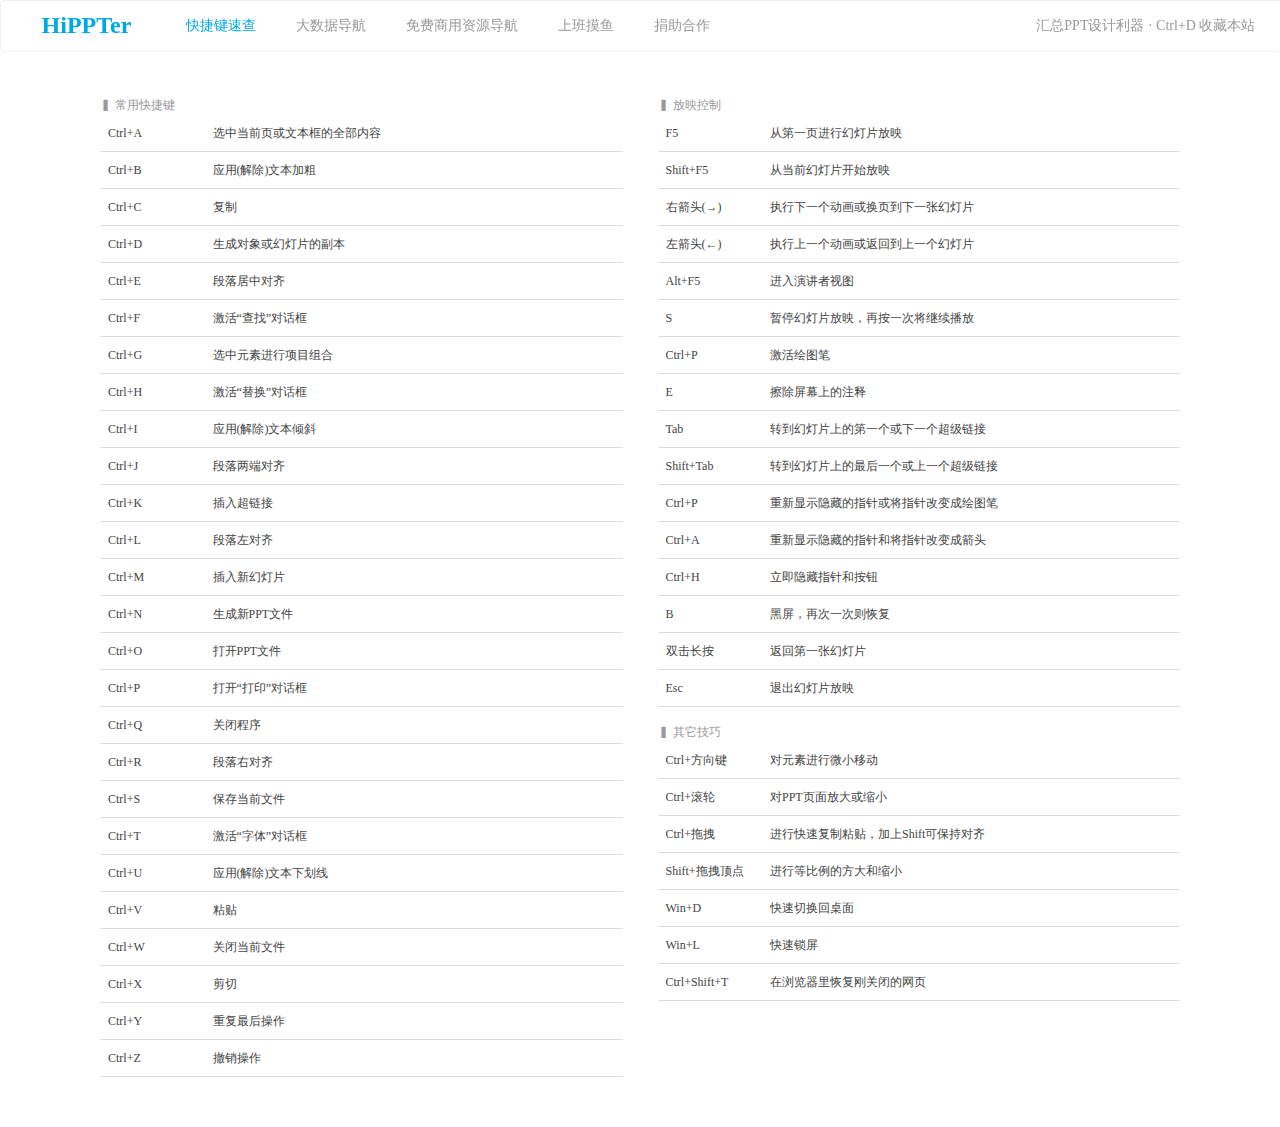
<file: shortcuts.html>
<!DOCTYPE html>
<html lang="en-gb" dir="ltr">
    
    <head>
        <meta charset="utf-8">
        <meta name="viewport" content="width=device-width, initial-scale=1">
        <title>PPT常用快捷键 - HiPPTER | PPT资源导航 | PPT模板下载</title>
        <meta name="keywords" content="PPT,PPT模板,PPT资源,PPT资源,PPT 资源导航,PPT设计,PPT教程,PPT美化,设计师导航">
        <meta name="description" content="为PPTER推荐PPT设计相关网站，为你的PPT设计提供创意灵感、配色方案、免费图片、优质图标、工具插件等">
        <meta http-equiv="content-language" content="zh-cn">
        <link rel="shortcut icon" href="favicon.ico" type="image/x-icon">
        <link rel="apple-touch-icon-precomposed" href="images/apple-touch-icon.png">
        <link rel="stylesheet" href="css/uikit.almost-flat.min.css">
        <link rel="stylesheet" href="css/base-2019-6-24.css">
        <script src="http://apps.bdimg.com/libs/jquery/2.1.1/jquery.min.js"></script>
        <script src="js/uikit.min.js"></script>
        <script src="js/core/grid.min.js"></script>
		<script type="text/javascript" src="http://tajs.qq.com/stats?sId=59266937" charset="UTF-8"></script>

		<script src="js/jquery.lazyload.min.js" type="text/javascript"></script>
      	<style type="text/css"> 
		.uk-table caption, .uk-table tfoot{
			font-style: normal;
		}
		</style> 
    </head>
    
    <body>
	<nav class="uk-navbar">
		<a href="index.html" class="uk-navbar-brand">HiPPTer</a>
		<!--
		<a href="article.html"><ul class="uk-navbar-nav" style="margin-left:15px">文章教程</ul></a>
		
		<a href="picture.html"> <ul class="uk-navbar-nav" style="margin-left:15px">图片素材</ul></a>
		<a href="format.html"><ul class="uk-navbar-nav">版式大全</ul></a>	
-->
		<a href="shortcuts.html"> <ul class="uk-navbar-nav" style="color:#00a8e6">快捷键速查</ul></a>
		<a href="data.html"><ul class="uk-navbar-nav" >大数据导航</ul></a>
      <a href="http://www.pickfree.cn" target="_blank"><ul class="uk-navbar-nav" >免费商用资源导航</ul></a>
              <a href="http://www.chenmigongzuo.com" target="_blank"><ul class="uk-navbar-nav" >上班摸鱼</ul></a>
		<a href="donate.html"><ul class="uk-navbar-nav">捐助合作</ul></a>
		<ul class="uk-navbar-nav1" style="float:right;margin-right:2%;">汇总PPT设计利器 · Ctrl+D 收藏本站</ul>
	</nav>	

<!--
        <div class="uk-width-1-1 nav">
            <img src="logo.png" class="logo" style="text-align:center">	
			
			
			<a href="index.html">
					<p><b>HiPPTer</b> - 汇总PPT设计利器</P>					
					</a>
					
                    <a href="donate.html">				
                    <p style="float:right;margin-top: 6px">♥ 捐助&合作</P>
                    </a>					
        
                    <a href="data.html">
                    
                    <p style="float:right;margin-top: 6px">大数据速查</P>					
                    </a>
						

        </div>
		-->
        <div class="uk-container uk-container-center uk-margin-top uk-margin-large-bottom">
		
            <div class="uk-grid" data-uk-grid-margin style="margin-top:80px">
                <div class="uk-width-medium-1-2">
<table class="uk-table uk-table-striped">
    <caption>▍ 常用快捷键</caption>

    <tfoot>
        <tr>
            <td class="uk-width-1-5 uk-text-left">Ctrl+A</td>
			<td class="uk-width-4-5 uk-text-left">选中当前页或文本框的全部内容</td>
        </tr>
		<tr>
            <td class="uk-width-1-5 uk-text-left">Ctrl+B</td>
			<td class="uk-width-4-5 uk-text-left">应用(解除)文本加粗</td>
        </tr>
		<tr>
            <td class="uk-width-1-5 uk-text-left">Ctrl+C</td>
			<td class="uk-width-4-5 uk-text-left">复制</td>
        </tr>		
		<tr>
            <td class="uk-width-1-5 uk-text-left">Ctrl+D</td>
			<td class="uk-width-4-5 uk-text-left">生成对象或幻灯片的副本</td>
        </tr>	
		<tr>
            <td class="uk-width-1-5 uk-text-left">Ctrl+E</td>
			<td class="uk-width-4-5 uk-text-left">段落居中对齐</td>
        </tr>
		<tr>
            <td class="uk-width-1-5 uk-text-left">Ctrl+F</td>
			<td class="uk-width-4-5 uk-text-left">激活“查找”对话框</td>
        </tr>
		<tr>
            <td class="uk-width-1-5 uk-text-left">Ctrl+G</td>
			<td class="uk-width-4-5 uk-text-left">选中元素进行项目组合</td>
        </tr>
		<tr>
            <td class="uk-width-1-5 uk-text-left">Ctrl+H</td>
			<td class="uk-width-4-5 uk-text-left">激活“替换”对话框</td>
        </tr>		
		<tr>
            <td class="uk-width-1-5 uk-text-left">Ctrl+I</td>
			<td class="uk-width-4-5 uk-text-left">应用(解除)文本倾斜</td>
        </tr>

        <tr>
            <td class="uk-width-1-5 uk-text-left">Ctrl+J</td>
			<td class="uk-width-4-5 uk-text-left">段落两端对齐</td>
        </tr>
		<tr>
            <td class="uk-width-1-5 uk-text-left">Ctrl+K</td>
			<td class="uk-width-4-5 uk-text-left">插入超链接</td>
        </tr>
		<tr>
            <td class="uk-width-1-5 uk-text-left">Ctrl+L</td>
			<td class="uk-width-4-5 uk-text-left">段落左对齐</td>
        </tr>		
		<tr>
            <td class="uk-width-1-5 uk-text-left">Ctrl+M</td>
			<td class="uk-width-4-5 uk-text-left">插入新幻灯片</td>
        </tr>	
		<tr>
            <td class="uk-width-1-5 uk-text-left">Ctrl+N</td>
			<td class="uk-width-4-5 uk-text-left">生成新PPT文件</td>
        </tr>
		<tr>
            <td class="uk-width-1-5 uk-text-left">Ctrl+O</td>
			<td class="uk-width-4-5 uk-text-left">打开PPT文件</td>
        </tr>
		<tr>
            <td class="uk-width-1-5 uk-text-left">Ctrl+P</td>
			<td class="uk-width-4-5 uk-text-left">打开“打印”对话框</td>
        </tr>
		<tr>
            <td class="uk-width-1-5 uk-text-left">Ctrl+Q</td>
			<td class="uk-width-4-5 uk-text-left">关闭程序</td>
        </tr>		
		<tr>
            <td class="uk-width-1-5 uk-text-left">Ctrl+R</td>
			<td class="uk-width-4-5 uk-text-left">段落右对齐</td>
        </tr>

		<tr>
            <td class="uk-width-1-5 uk-text-left">Ctrl+S</td>
			<td class="uk-width-4-5 uk-text-left">保存当前文件</td>
        </tr>
		<tr>
            <td class="uk-width-1-5 uk-text-left">Ctrl+T</td>
			<td class="uk-width-4-5 uk-text-left">激活“字体”对话框</td>
        </tr>
		<tr>
            <td class="uk-width-1-5 uk-text-left">Ctrl+U</td>
			<td class="uk-width-4-5 uk-text-left">应用(解除)文本下划线</td>
        </tr>
		<tr>
            <td class="uk-width-1-5 uk-text-left">Ctrl+V</td>
			<td class="uk-width-4-5 uk-text-left">粘贴</td>
        </tr>		
		<tr>
            <td class="uk-width-1-5 uk-text-left">Ctrl+W</td>
			<td class="uk-width-4-5 uk-text-left">关闭当前文件</td>
        </tr>	

		<tr>
            <td class="uk-width-1-5 uk-text-left">Ctrl+X</td>
			<td class="uk-width-4-5 uk-text-left">剪切</td>
        </tr>
		<tr>
            <td class="uk-width-1-5 uk-text-left">Ctrl+Y</td>
			<td class="uk-width-4-5 uk-text-left">重复最后操作</td>
        </tr>
		<tr>
            <td class="uk-width-1-5 uk-text-left">Ctrl+Z</td>
			<td class="uk-width-4-5 uk-text-left">撤销操作</td>
        </tr>
		
		
	
    </tfoot>

</table>
  
  
  
                </div>
            
            
                <div class="uk-width-medium-1-2">
<table class="uk-table uk-table-striped">
    <caption>▍ 放映控制</caption>

    <tfoot>
		<tr>
            <td class="uk-width-1-5 uk-text-left">F5</td>
			<td class="uk-width-4-5 uk-text-left">从第一页进行幻灯片放映</td>
        </tr>
		<tr>
            <td class="uk-width-1-5 uk-text-left">Shift+F5</td>
			<td class="uk-width-4-5 uk-text-left">从当前幻灯片开始放映</td>
        </tr>	
        <tr>
            <td class="uk-width-1-5 uk-text-left">右箭头(→)</td>
			<td class="uk-width-4-5 uk-text-left">执行下一个动画或换页到下一张幻灯片</td>
        </tr>
		<tr>
            <td class="uk-width-1-5 uk-text-left">左箭头(←)</td>
			<td class="uk-width-4-5 uk-text-left">执行上一个动画或返回到上一个幻灯片</td>
        </tr>
		<tr>
            <td class="uk-width-1-5 uk-text-left">Alt+F5</td>
			<td class="uk-width-4-5 uk-text-left">进入演讲者视图</td>
        </tr>		
		<tr>
            <td class="uk-width-1-5 uk-text-left">S</td>
			<td class="uk-width-4-5 uk-text-left">暂停幻灯片放映，再按一次将继续播放</td>
        </tr>		
		<tr>
            <td class="uk-width-1-5 uk-text-left">Ctrl+P</td>
			<td class="uk-width-4-5 uk-text-left">激活绘图笔</td>
        </tr>			
		<tr>
            <td class="uk-width-1-5 uk-text-left">E</td>
			<td class="uk-width-4-5 uk-text-left">擦除屏幕上的注释</td>
        </tr>	
		<tr>
            <td class="uk-width-1-5 uk-text-left">Tab</td>
			<td class="uk-width-4-5 uk-text-left">转到幻灯片上的第一个或下一个超级链接</td>
        </tr>
		<tr>
            <td class="uk-width-1-5 uk-text-left">Shift+Tab</td>
			<td class="uk-width-4-5 uk-text-left">转到幻灯片上的最后一个或上一个超级链接</td>
        </tr>
		<tr>
            <td class="uk-width-1-5 uk-text-left">Ctrl+P</td>
			<td class="uk-width-4-5 uk-text-left">重新显示隐藏的指针或将指针改变成绘图笔</td>
        </tr>
		<tr>
            <td class="uk-width-1-5 uk-text-left">Ctrl+A</td>
			<td class="uk-width-4-5 uk-text-left">重新显示隐藏的指针和将指针改变成箭头</td>
        </tr>		
		<tr>
            <td class="uk-width-1-5 uk-text-left">Ctrl+H</td>
			<td class="uk-width-4-5 uk-text-left">立即隐藏指针和按钮</td>
        </tr>

        <tr>
            <td class="uk-width-1-5 uk-text-left">B</td>
			<td class="uk-width-4-5 uk-text-left">黑屏，再次一次则恢复</td>
        </tr>
        <tr>
            <td class="uk-width-1-5 uk-text-left">双击长按</td>
			<td class="uk-width-4-5 uk-text-left">返回第一张幻灯片</td>
        </tr>		
		<tr>
            <td class="uk-width-1-5 uk-text-left">Esc</td>
			<td class="uk-width-4-5 uk-text-left">退出幻灯片放映</td>
        </tr>			
    </tfoot>

	
</table>
  
 <table class="uk-table uk-table-striped">
    <caption>▍ 其它技巧</caption>

    <tfoot>
		<tr>
            <td class="uk-width-1-5 uk-text-left">Ctrl+方向键</td>
			<td class="uk-width-4-5 uk-text-left">对元素进行微小移动</td>
        </tr>
		<tr>
            <td class="uk-width-1-5 uk-text-left">Ctrl+滚轮</td>
			<td class="uk-width-4-5 uk-text-left">对PPT页面放大或缩小</td>
        </tr>	
        <tr>
            <td class="uk-width-1-5 uk-text-left">Ctrl+拖拽</td>
			<td class="uk-width-4-5 uk-text-left">进行快速复制粘贴，加上Shift可保持对齐</td>
        </tr>
		<tr>
            <td class="uk-width-1-5 uk-text-left">Shift+拖拽顶点</td>
			<td class="uk-width-4-5 uk-text-left">进行等比例的方大和缩小</td>
        </tr>

		<tr>
            <td class="uk-width-1-5 uk-text-left">Win+D</td>
			<td class="uk-width-4-5 uk-text-left">快速切换回桌面</td>
        </tr>
		<tr>
            <td class="uk-width-1-5 uk-text-left">Win+L</td>
			<td class="uk-width-4-5 uk-text-left">快速锁屏</td>
        </tr>	
        <tr>
            <td class="uk-width-1-5 uk-text-left">Ctrl+Shift+T</td>
			<td class="uk-width-4-5 uk-text-left">在浏览器里恢复刚关闭的网页</td>
        </tr>

    </tfoot>

	
</table> 
  </div>
                </div>
            </div>			
        </div>

		
		
		
		
		
		
		
		
		
		

        <script type="text/javascript" charset="utf-8">
            $(function () {
                $("img.lazy").lazyload({
                    threshold: 30
                });
            });
        </script>
    </body>

</html>
</file>
<file: css/base-2019-12-2.css>
body, h1, h2, h3, h4, h5, h6 {
	font-family: "Microsoft YaHei","Hiragino Sans GB","STHeiti","Heiti SC" ! important;

}
html{
	background-color:#fff;

}
.logo{
	width:130px;	
}

.fontshrink{-webkit-text-size-adjust:none;-webkit-transform:scale(0.7);-o-transform:scale(1); display:inline-block}
.subheading{
	display:inline;
	vertical-align:text-bottom;
	color:#999;
	font-size:12px;
}
.webpanel{
	margin:20px 0px 0px 0px;
	text-align:center;
	padding:6px;
	background-color:#999;	
}
.webpanel img{
	
}

.webpanel h4{
	margin:6px 3px 3px 3px;
	font-weight:bold;
	overflow:hidden;
	text-overflow:ellipsis;
	white-space:nowrap;
		
}
.webpanel p{
	margin:3px 8px;
	color:#999;
	font-size:12px;
	word-break:break-all;
	display:-webkit-box;
	-webkit-line-clamp:2;
	-webkit-box-orient:vertical;
	overflow:hidden;
}

.uk-panel-hover{
	background-color:#fff;
	border:1px solid #f1f1f1;
}
.uk-panel-hover:hover{
	background-color:#fff;
	border:1px solid #00a8e6;
}
.swithbtn{

}
.uk-badge-notification{
	box-sizing: border-box;
    min-width: 18px;
    border-radius: 500px;
    font-size: 12px;
    line-height: 14px;
}
.uk-grid{
	
	
}
.right-side{
	position:fixed;
	top:94px;
	right:2%;
	width:64px;
	text-align:center;
	padding:0px;
	font-size:12px;
	z-index:999;
}
.right-nav{
	border-radius: 4px;
	background-color:#fff;	
	
	padding:12px 0px;
	border:1px solid #f1f1f1;
	
}

.ad-panel{
	margin:12px 0px 0px 0px;	
}
.ad-panel h3{
	color:#999;
	font-size:14px;
}
.ad-panel h5{
	color:#333;
	font-size:16px;
}
.ad-panel p{
	margin:3px 0px 0px 0px;	
	color:#999;
	font-size:12px;
}
.uk-grid-divider:empty{
	margin-top: 12px;
}
.kecheng-pic{
	border-radius:4px;
}
.zanzhu{
  float:right;
  padding:8px;
  width:270px;
  height:10px;
  text-align:right;
  font-size:12px;
  color:#999; 

}

.zanzhu:hover{
  color:#d32; 

}

.zanzhu img{
	display:none;
}
.zanzhu:hover img{
	border-style: solid;
	background-color:#fff;
	border-width: 1px;
	border-color:#f1f1f1ddd;
	display:block;
	position: relative;
	border-radius:4px;
	z-index:111;
}
a{
	color:#333;
}
a:-webkit-any-link {
	text-decoration: none;
}
a:hover {
	text-decoration: none;
}
.nav{
	width:100%;
	top:0px;
	margin-top:0px;
	padding:10px 20px 10px 20px;
	background-color:#fff;
	border-bottom:1px solid #f1f1f1;
	
}

.nav p{
	display:inline;
	color:#00a8e6;
	margin:0px 8px;	
	font-size:14px;
}
.nav img{
	width:36px;height:36px;
}
.nav-active,.nav p:hover{
	border-bottom-style:double;
	border-width:1px;
	border-color:#00a8e6;
	border-bottom-color:white;
}
.footer{
	background-image:url('footer-bg.png');
	width:100%;height:120px;text-align:center;margin:0px;padding:0px;bottom:0px;z-index:999;
}
.xiaotu img{
	float:left;width:36px;height:36px;
}

.xiaotu h4{
	margin-left:8px;
	margin-top:8px;
	float:left;
	font-size: 14px;
	overflow:hidden;
	text-overflow:ellipsis;
	white-space:nowrap;
}

span{
	margin-right:4px;
}


.designicon{
	position:fixed;
	
	right:0px;
	width:80px;
	text-align:center;
	padding:0px;
	
}
.webpanel {
	width:95%;
	margin:20px 0px 0px 0px;
	text-align:center;
	padding:6px;
	background-color:#fff;
}
.zixun{
	background-color:#fff;
	margin-top:12px;
	padding:10px 28px;
}
.zixun:hover{
	background-color:#fafafa;
}
.uk-navbar-nav:hover{
	color:#ffffff;
}





.ahover{
	color:#00a8e6;
	padding:2px 4px;
}
.ahover:hover{
	background-color:#00a8e6;
	color:#ffffff;
	padding:2px 4px;
}
.ahover2{
	color:#00a8e6;
	padding:2px 4px;
}
.ahover2:hover{
	color:#00a8e6;
}
.aspan{
	color:#999;
	font-size:12px;
	border: 1px solid #f1f1f1;
	padding:2px 4px;
	margin:0px 2px;
	border-radius:2px;
	
}
.aspan:hover{
	color:#00a8e6;
	font-size:12px;
	border: 1px solid #00a8e6;
	padding:2px 4px;
}
.juzhong{

}
.uk-subnav{
	padding-left:5px;
}
.uk-subnav>* {
    float: left;
	width:auto;

	margin:4px 4px;

}
.uk-subnav>*>* {
	color:#999;
	font-size:12px;
}
.uk-active {
	color:#00a8e6;
}
.uk-subnav>.uk-active{
    color:#00a8e6;
	border: 1px solid #00a8e6;
}
.uk-subnav>.uk-active>* {
    color:#00a8e6;
}
.uk-link, a {
    color: #00a8e6;
}
.uk-link:hover, a:hover {
    color: #00a8e6;
}
.uk-subnav>*>:focus, .uk-subnav>*>:hover {
    color: #00a8e6;
}
.uk-grid+.uk-grid, .uk-grid-margin, .uk-grid>*>.uk-panel+.uk-panel {
    margin-top: 0px;
}
.uk-badge-hui{
	background:#fff;
	color:#999;
	font-size:12px;
	font-weight: normal;
	text-shadow:none;
	padding:2px 5px;
	margin-left:1px;
	margin-right:1px;

}

.uk-nav>li>a{
	padding: 5px 3px;
}

.uk-panel-box{
	border: 1px solid #f1f1f1;
}
.uk-grid-divider:empty{
	border: 0.5px solid #f5f5f5;
}
.uk-tab>li.uk-active>a{
	border-color: #f1f1f1;
}
.uk-tab{
	border-bottom: 1px solid #f1f1f1;
}
h3{
	font-weight:bold;
}
.uk-navbar{
	background-color:#fff;
	border-bottom: 1px solid #f1f1f1;
	width:100%;
	position:fixed;
	top:0;
	z-index:999;
	height:50px;
}
.uk-navbar-brand{
	color: #00a8e6;
	font-size:24px;
	line-height:50px;
	font-weight:bold;
	margin-left:2%;
}
.uk-navbar-brand:hover{
	color: #00a8e6;
}
.uk-navbar-nav1{
	color: #999;
}
.uk-navbar-nav{
	color: #999;
	margin-left:40px;
	font-size:14px;
	line-height:50px;	
}
.uk-navbar-nav:hover{
	color: #00a8e6;	
}
.uk-navbar-nav>li>a{
	color: #999;
	font-size:14px;
	line-height:50px;	
	height: 50px;
	padding:0px;
	margin-top:0px;
	margin-left:0px;
	text-shadow:none;
	font-weight:normal;
	font-family:none;
	border:none;
}
.uk-navbar-nav>li.uk-open>a, .uk-navbar-nav>li:hover>a, .uk-navbar-nav>li>a:focus{
	border:none;
	background:none;
	color: #00a8e6;
}
.uk-dropdown .uk-nav{
	margin:0px;
}

.uk-nav-navbar>li>a{
	color:#999;
	line-height:20px;
	text-align:center;
}

.uk-dropdown, .uk-dropdown-blank{
	width:80px;
	padding:5px;
	border: 1px solid #f1f1f1;
}
.data {
    background-color: #fff;
    border: 1px solid #fff;
	height:20px;
}
.data:hover {
    background-color: #fafafa;
    border: 1px solid #e7e7e7;
}
.data img{
	float:left;width:18px;height:18px;
	margin-right:6px;
}
.data h4{
	margin-left:0px;
	margin-right:2px;
	margin-top:0px;
	float:left;
	font-size:12px;
}
@media (min-width: 1200px) {
	.uk-container{
		max-width:1150px;
	}	
	.right-side{
		left: 51%;
		margin-left:550px;
	}
	#toTop{
		left: 51%;
		margin-left:550px;
	}

}
@media (max-width: 1200px) {
	.uk-badge-hui{
		display:none;
	}
}
@media (min-width: 1024px) and (max-width: 1199px) {
	.uk-container{
		max-width:900px;
	}	
	.right-side{
		left: 51%;
		margin-left:440px;
	}
	#toTop{
		left: 51%;
		margin-left:440px;
	}
}
@media (min-width: 768px) and (max-width: 1023px) {
	.uk-container{
		max-width:600px;
	}	
	.right-side{
		left: 51%;
		margin-left:300px;
	}
	#toTop{
		left: 51%;
		margin-left:300px;
	}
	.uk-navbar-nav1{
	display:none;
	}
	.uk-navbar-nav{
		margin-left:20px;
	}	
}
@media (max-width: 767px) {
	.right-side{
	display:none;
	}
	.uk-subnav{
	display:none;
	}
	.uk-navbar-nav1{
	display:none;
	}
	.uk-navbar-nav{
	margin-left:10px;
	}
	.adpic{
		display:none;
	}
	.uk-navbar{
		height:88px;
	}
	.uk-alert{
		display:none;
	}
	.uk-navbar-brand{
		width:100%;
		text-align: center;
	}
	.shoujifengexian{
		margin-top:100px;
	}
}
</file>
<file: css/base.css>
body, h1, h2, h3, h4, h5, h6 {
	font-family: "Microsoft YaHei","Hiragino Sans GB","STHeiti","Heiti SC" ! important;

}
html{
	background-color:#fff;

}
.logo{
	width:130px;	
}

.fontshrink{-webkit-text-size-adjust:none;-webkit-transform:scale(0.7);-o-transform:scale(1); display:inline-block}
.subheading{
	display:inline;
	vertical-align:text-bottom;
	color:#999;
	font-size:12px;
}
.webpanel{
	margin:20px 0px 0px 0px;
	text-align:center;
	padding:6px;
	background-color:#999;
	
}
.webpanel img{
	
}

.webpanel h4{
	margin:6px 3px 3px 3px;
		
}
.webpanel p{
	margin:3px 8px;
	color:#999;
	font-size:12px;
}

.uk-panel-hover{
	background-color:#fff;
	border:1px solid #ddd;
}
.uk-panel-hover:hover{
	background-color:#fff;
	border:1px solid #00a8e6;
}
.swithbtn{

}
.uk-badge-notification{
	box-sizing: border-box;
    min-width: 18px;
    border-radius: 500px;
    font-size: 12px;
    line-height: 14px;
}
.uk-grid{
	
	
}
.right-side{
	position:fixed;
	top:128px;
	right:2%;
	width:64px;
	text-align:center;
	padding:0px;
	font-size:12px;
	z-index:999;
}
.right-nav{
	border-radius: 4px;
	background-color:#fff;	
	
	padding:12px 0px;
	border:1px solid #ddd;
	
}
@media (min-width: 1200px) {
	.uk-container{
		max-width:1150px;
	}	
	.right-side{
		left: 50%;
		margin-left:550px;
	}
	#toTop{
		left: 50%;
		margin-left:550px;
	}
}
@media (min-width: 1024px) and (max-width: 1199px) {
	.uk-container{
		max-width:900px;
	}	
	.right-side{
		left: 50%;
		margin-left:440px;
	}
	#toTop{
		left: 50%;
		margin-left:440px;
	}
}
@media (min-width: 768px) and (max-width: 1023px) {
	.uk-container{
		max-width:600px;
	}	
	.right-side{
		left: 50%;
		margin-left:300px;
	}
	#toTop{
		left: 50%;
		margin-left:300px;
	}
}
@media (max-width: 767px) {
	.right-side{
	display:none;
	}
	.uk-subnav{
	display:none;
	}
}
.ad-panel{
	margin:12px 0px 0px 0px;	
}
.ad-panel h3{
	color:#999;
	font-size:14px;
}
.ad-panel h5{
	color:#333;
	font-size:16px;
}
.ad-panel p{
	margin:3px 0px 0px 0px;	
	color:#999;
	font-size:12px;
}
.uk-grid-divider:empty{
	margin-top: 12px;
}
.kecheng-pic{
	border-radius:4px;
}
.zanzhu{
  float:right;
  padding:8px;
  width:270px;
  height:10px;
  text-align:right;
  font-size:12px;
  color:#999; 

}

.zanzhu:hover{
  color:#d32; 

}

.zanzhu img{
	display:none;
}
.zanzhu:hover img{
	border-style: solid;
	background-color:#fff;
	border-width: 1px;
	border-color:#dddddd;
	display:block;
	position: relative;
	border-radius:4px;
	z-index:111;
}
a{
	color:#333;
}
a:-webkit-any-link {
	text-decoration: none;
}
a:hover {
	text-decoration: none;
}
.nav{
	width:100%;
	top:0px;
	margin-top:0px;
	padding:10px 20px 10px 20px;
	background-color:#fff;
	border-bottom:1px solid #ddd;
	
}

.nav p{
	display:inline;
	color:#00a8e6;
	margin:0px 8px;	
	font-size:14px;
}
.nav img{
	width:36px;height:36px;
}
.nav-active,.nav p:hover{
	border-bottom-style:double;
	border-width:1px;
	border-color:#00a8e6;
	border-bottom-color:white;
}
.footer{
	background-image:url('footer-bg.png');
	width:100%;height:120px;text-align:center;margin:0px;padding:0px;bottom:0px;z-index:999;
}
.xiaotu img{
	float:left;width:36px;height:36px;
}

.xiaotu h4{
	margin-left:8px;
	margin-top:8px;
	float:left;
}

span{
	margin-right:4px;
}
.data {
    background-color: #fff;
    border: 1px solid #fff;
	height:20px;
}
.data:hover {
    background-color: #fafafa;
    border: 1px solid #e7e7e7;
}
.data img{
	float:left;width:18px;height:18px;
	margin-right:6px;
}
.data h4{
	margin-left:0px;
	margin-right:2px;
	margin-top:0px;
	float:left;
	font-size:12px;
}

.designicon{
	position:fixed;
	
	right:0px;
	width:80px;
	text-align:center;
	padding:0px;
	
}
.webpanel {
	width:95%;
	margin:20px 0px 0px 0px;
	text-align:center;
	padding:6px;
	background-color:#fff;
}
.zixun{
	background-color:#fff;
	margin-top:12px;
	padding:10px 28px;
}
.zixun:hover{
	background-color:#fafafa;
}
.uk-navbar-nav:hover{
	color:#ffffff;
}





.ahover{
	color:#00a8e6;
	padding:2px 4px;
}
.ahover:hover{
	background-color:#00a8e6;
	color:#ffffff;
	padding:2px 4px;
}
.ahover2{
	color:#00a8e6;
	padding:2px 4px;
}
.ahover2:hover{
	color:#00a8e6;
}
.aspan{
	color:#999;
	font-size:12px;
	border: 1px solid #e7e7e7;
	padding:2px 4px;
	margin:0px 2px;
}
.aspan:hover{
	color:#00a8e6;
	font-size:12px;
	border: 1px solid #00a8e6;
	padding:2px 4px;
}
.juzhong{
	position: relative;
	margin:48px 64px 72px 64px;
}
.uk-subnav{
	position: absolute; 
	left: 50%;

}
.uk-subnav>* {
    float: left;
	width:auto;
	position: relative;/*注意，这里不能是absolute，大家懂的*/ 
	right: 50%;
	margin:4px 4px;

}
.uk-subnav>*>* {
	color:#999;
	font-size:12px;
}
.uk-active {
	color:#00a8e6;
}
.uk-subnav>.uk-active{
    color:#00a8e6;
	border: 1px solid #00a8e6;
}
.uk-subnav>.uk-active>* {
    color:#00a8e6;
}
.uk-link, a {
    color: #00a8e6;
}
.uk-link:hover, a:hover {
    color: #00a8e6;
}
.uk-subnav>*>:focus, .uk-subnav>*>:hover {
    color: #00a8e6;
}
.uk-grid+.uk-grid, .uk-grid-margin, .uk-grid>*>.uk-panel+.uk-panel {
    margin-top: 0px;
}
</file>
<file: css/base-2019-6-24.css>
body, h1, h2, h3, h4, h5, h6 {
	font-family: "Microsoft YaHei","Hiragino Sans GB","STHeiti","Heiti SC" ! important;

}
html{
	background-color:#fff;

}
.logo{
	width:130px;	
}

.fontshrink{-webkit-text-size-adjust:none;-webkit-transform:scale(0.7);-o-transform:scale(1); display:inline-block}
.subheading{
	display:inline;
	vertical-align:text-bottom;
	color:#999;
	font-size:12px;
}
.webpanel{
	margin:20px 0px 0px 0px;
	text-align:center;
	padding:6px;
	background-color:#999;	
}
.webpanel img{
	
}

.webpanel h4{
	margin:6px 3px 3px 3px;
	font-weight:bold;
	overflow:hidden;
	text-overflow:ellipsis;
	white-space:nowrap;
		
}
.webpanel p{
	margin:3px 8px;
	color:#999;
	font-size:12px;
	word-break:break-all;
	display:-webkit-box;
	-webkit-line-clamp:2;
	-webkit-box-orient:vertical;
	overflow:hidden;
}

.uk-panel-hover{
	background-color:#fff;
	border:1px solid #f1f1f1;
}
.uk-panel-hover:hover{
	background-color:#fff;
	border:1px solid #00a8e6;
}
.swithbtn{

}
.uk-badge-notification{
	box-sizing: border-box;
    min-width: 18px;
    border-radius: 500px;
    font-size: 12px;
    line-height: 14px;
}
.uk-grid{
	
	
}
.right-side{
	position:fixed;
	top:94px;
	right:2%;
	width:64px;
	text-align:center;
	padding:0px;
	font-size:12px;
	z-index:999;
}
.right-nav{
	border-radius: 4px;
	background-color:#fff;	
	
	padding:12px 0px;
	border:1px solid #f1f1f1;
	
}

.ad-panel{
	margin:12px 0px 0px 0px;	
}
.ad-panel h3{
	color:#999;
	font-size:14px;
}
.ad-panel h5{
	color:#333;
	font-size:16px;
}
.ad-panel p{
	margin:3px 0px 0px 0px;	
	color:#999;
	font-size:12px;
}
.uk-grid-divider:empty{
	margin-top: 12px;
}
.kecheng-pic{
	border-radius:4px;
}
.zanzhu{
  float:right;
  padding:8px;
  width:270px;
  height:10px;
  text-align:right;
  font-size:12px;
  color:#999; 

}

.zanzhu:hover{
  color:#d32; 

}

.zanzhu img{
	display:none;
}
.zanzhu:hover img{
	border-style: solid;
	background-color:#fff;
	border-width: 1px;
	border-color:#f1f1f1ddd;
	display:block;
	position: relative;
	border-radius:4px;
	z-index:111;
}
a{
	color:#333;
}
a:-webkit-any-link {
	text-decoration: none;
}
a:hover {
	text-decoration: none;
}
.nav{
	width:100%;
	top:0px;
	margin-top:0px;
	padding:10px 20px 10px 20px;
	background-color:#fff;
	border-bottom:1px solid #f1f1f1;
	
}

.nav p{
	display:inline;
	color:#00a8e6;
	margin:0px 8px;	
	font-size:14px;
}
.nav img{
	width:36px;height:36px;
}
.nav-active,.nav p:hover{
	border-bottom-style:double;
	border-width:1px;
	border-color:#00a8e6;
	border-bottom-color:white;
}
.footer{
	background-image:url('footer-bg.png');
	width:100%;height:120px;text-align:center;margin:0px;padding:0px;bottom:0px;z-index:999;
}
.xiaotu img{
	float:left;width:36px;height:36px;
}

.xiaotu h4{
	margin-left:8px;
	margin-top:8px;
	float:left;
	font-size: 14px;
	overflow:hidden;
	text-overflow:ellipsis;
	white-space:nowrap;
}

span{
	margin-right:4px;
}


.designicon{
	position:fixed;
	
	right:0px;
	width:80px;
	text-align:center;
	padding:0px;
	
}
.webpanel {
	width:95%;
	margin:20px 0px 0px 0px;
	text-align:center;
	padding:6px;
	background-color:#fff;
}
.zixun{
	background-color:#fff;
	margin-top:12px;
	padding:10px 28px;
}
.zixun:hover{
	background-color:#fafafa;
}
.uk-navbar-nav:hover{
	color:#ffffff;
}





.ahover{
	color:#00a8e6;
	padding:2px 4px;
}
.ahover:hover{
	background-color:#00a8e6;
	color:#ffffff;
	padding:2px 4px;
}
.ahover2{
	color:#00a8e6;
	padding:2px 4px;
}
.ahover2:hover{
	color:#00a8e6;
}
.aspan{
	color:#999;
	font-size:12px;
	border: 1px solid #f1f1f1;
	padding:2px 4px;
	margin:0px 2px;
	border-radius:2px;
	
}
.aspan:hover{
	color:#00a8e6;
	font-size:12px;
	border: 1px solid #00a8e6;
	padding:2px 4px;
}
.juzhong{

}
.uk-subnav{
	padding-left:5px;
}
.uk-subnav>* {
    float: left;
	width:auto;

	margin:4px 4px;

}
.uk-subnav>*>* {
	color:#999;
	font-size:12px;
}
.uk-active {
	color:#00a8e6;
}
.uk-subnav>.uk-active{
    color:#00a8e6;
	border: 1px solid #00a8e6;
}
.uk-subnav>.uk-active>* {
    color:#00a8e6;
}
.uk-link, a {
    color: #00a8e6;
}
.uk-link:hover, a:hover {
    color: #00a8e6;
}
.uk-subnav>*>:focus, .uk-subnav>*>:hover {
    color: #00a8e6;
}
.uk-grid+.uk-grid, .uk-grid-margin, .uk-grid>*>.uk-panel+.uk-panel {
    margin-top: 0px;
}
.uk-badge-hui{
	background:#fff;
	color:#999;
	font-size:12px;
	font-weight: normal;
	text-shadow:none;
	padding:2px 5px;
	margin-left:1px;
	margin-right:1px;

}

.uk-nav>li>a{
	padding: 5px 3px;
}

.uk-panel-box{
	border: 1px solid #f1f1f1;
}
.uk-grid-divider:empty{
	border: 0.5px solid #f5f5f5;
}
.uk-tab>li.uk-active>a{
	border-color: #f1f1f1;
}
.uk-tab{
	border-bottom: 1px solid #f1f1f1;
}
h3{
	font-weight:bold;
}
.uk-navbar{
	background-color:#fff;
	border-bottom: 1px solid #f1f1f1;
	width:100%;
	position:fixed;
	top:0;
	z-index:999;
	height:50px;
}
.uk-navbar-brand{
	color: #00a8e6;
	font-size:24px;
	line-height:50px;
	font-weight:bold;
	margin-left:2%;
}
.uk-navbar-brand:hover{
	color: #00a8e6;
}
.uk-navbar-nav1{
	color: #999;
}
.uk-navbar-nav{
	color: #999;
	margin-left:40px;
	font-size:14px;
	line-height:50px;	
}
.uk-navbar-nav:hover{
	color: #00a8e6;	
}
.uk-navbar-nav>li>a{
	color: #999;
	font-size:14px;
	line-height:50px;	
	height: 50px;
	padding:0px;
	margin-top:0px;
	margin-left:0px;
	text-shadow:none;
	font-weight:normal;
	font-family:none;
	border:none;
}
.uk-navbar-nav>li.uk-open>a, .uk-navbar-nav>li:hover>a, .uk-navbar-nav>li>a:focus{
	border:none;
	background:none;
	color: #00a8e6;
}
.uk-dropdown .uk-nav{
	margin:0px;
}

.uk-nav-navbar>li>a{
	color:#999;
	line-height:20px;
	text-align:center;
}

.uk-dropdown, .uk-dropdown-blank{
	width:80px;
	padding:5px;
	border: 1px solid #f1f1f1;
}
.data {
    background-color: #fff;
    border: 1px solid #fff;
	height:20px;
}
.data:hover {
    background-color: #fafafa;
    border: 1px solid #e7e7e7;
}
.data img{
	float:left;width:18px;height:18px;
	margin-right:6px;
}
.data h4{
	margin-left:0px;
	margin-right:2px;
	margin-top:0px;
	float:left;
	font-size:12px;
}
@media (min-width: 1200px) {
	.uk-container{
		max-width:1150px;
	}	
	.right-side{
		left: 51%;
		margin-left:550px;
	}
	#toTop{
		left: 51%;
		margin-left:550px;
	}

}
@media (max-width: 1200px) {
	.uk-badge-hui{
		display:none;
	}
}
@media (min-width: 1024px) and (max-width: 1199px) {
	.uk-container{
		max-width:900px;
	}	
	.right-side{
		left: 51%;
		margin-left:440px;
	}
	#toTop{
		left: 51%;
		margin-left:440px;
	}
}
@media (min-width: 768px) and (max-width: 1023px) {
	.uk-container{
		max-width:600px;
	}	
	.right-side{
		left: 51%;
		margin-left:300px;
	}
	#toTop{
		left: 51%;
		margin-left:300px;
	}
	.uk-navbar-nav1{
	display:none;
	}
	.uk-navbar-nav{
		margin-left:20px;
	}	
}
@media (max-width: 767px) {
	.right-side{
	display:none;
	}
	.uk-subnav{
	display:none;
	}
	.uk-navbar-nav1{
	display:none;
	}
	.uk-navbar-nav{
	margin-left:10px;
	}
}
</file>
